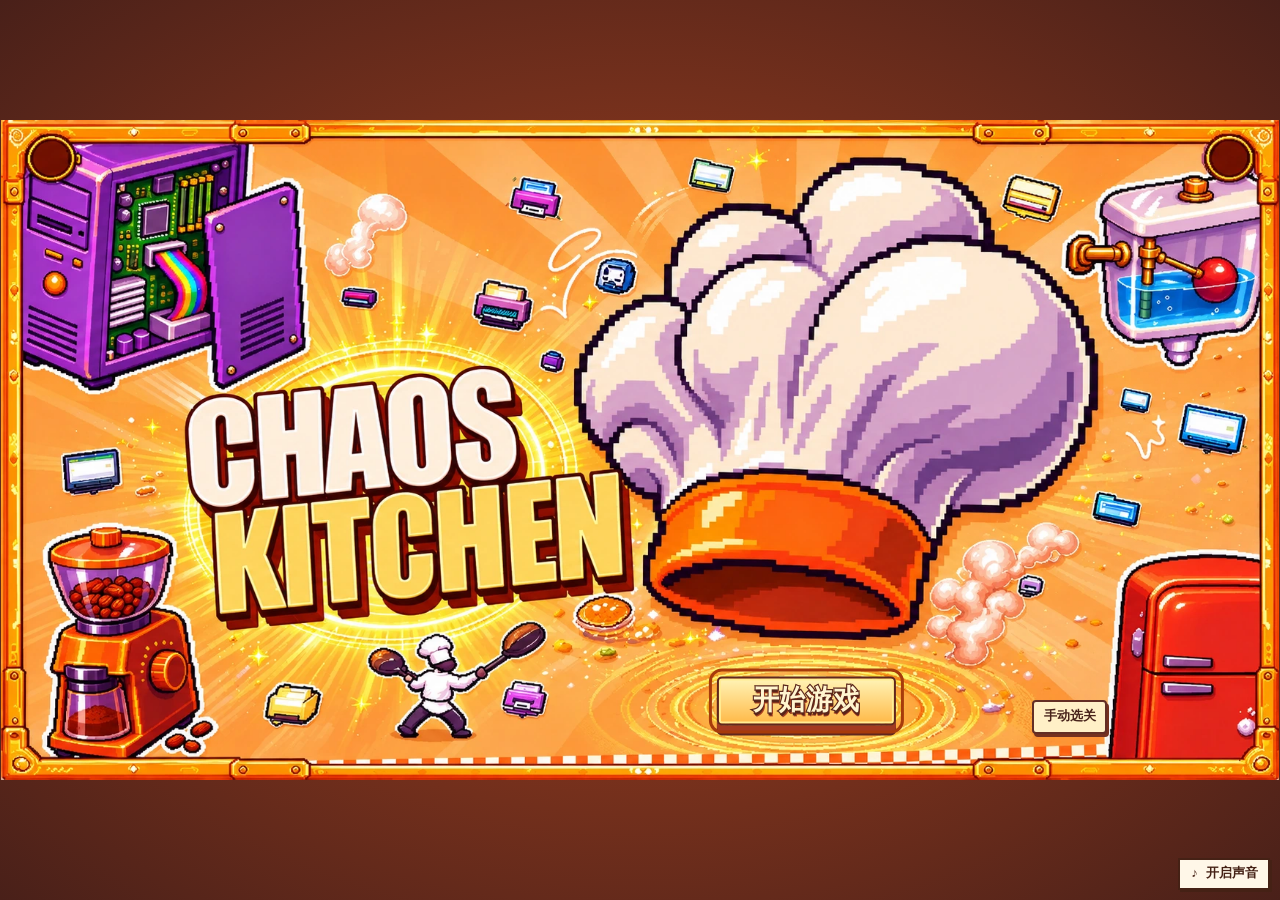
<file: index.html>
<!doctype html>
<html lang="zh-CN">
<head>
  <meta charset="utf-8">
  <meta name="viewport" content="width=device-width, initial-scale=1">
  <title>极限出餐</title>
  <meta name="theme-color" content="#ff6b31">
</head>
<body>
  <p>正在打开「极限出餐」……</p>
  <script>
    const game = new URL('neon-chaos-kitchen.html', location.href);
    game.search = location.search;
    game.searchParams.set('build', 'excellent-vocoder-1');
    game.hash = location.hash;
    location.replace(game.href);
  </script>
  <noscript>请启用 JavaScript，<a href="neon-chaos-kitchen.html">打开游戏</a>。</noscript>
</body>
</html>
</file>
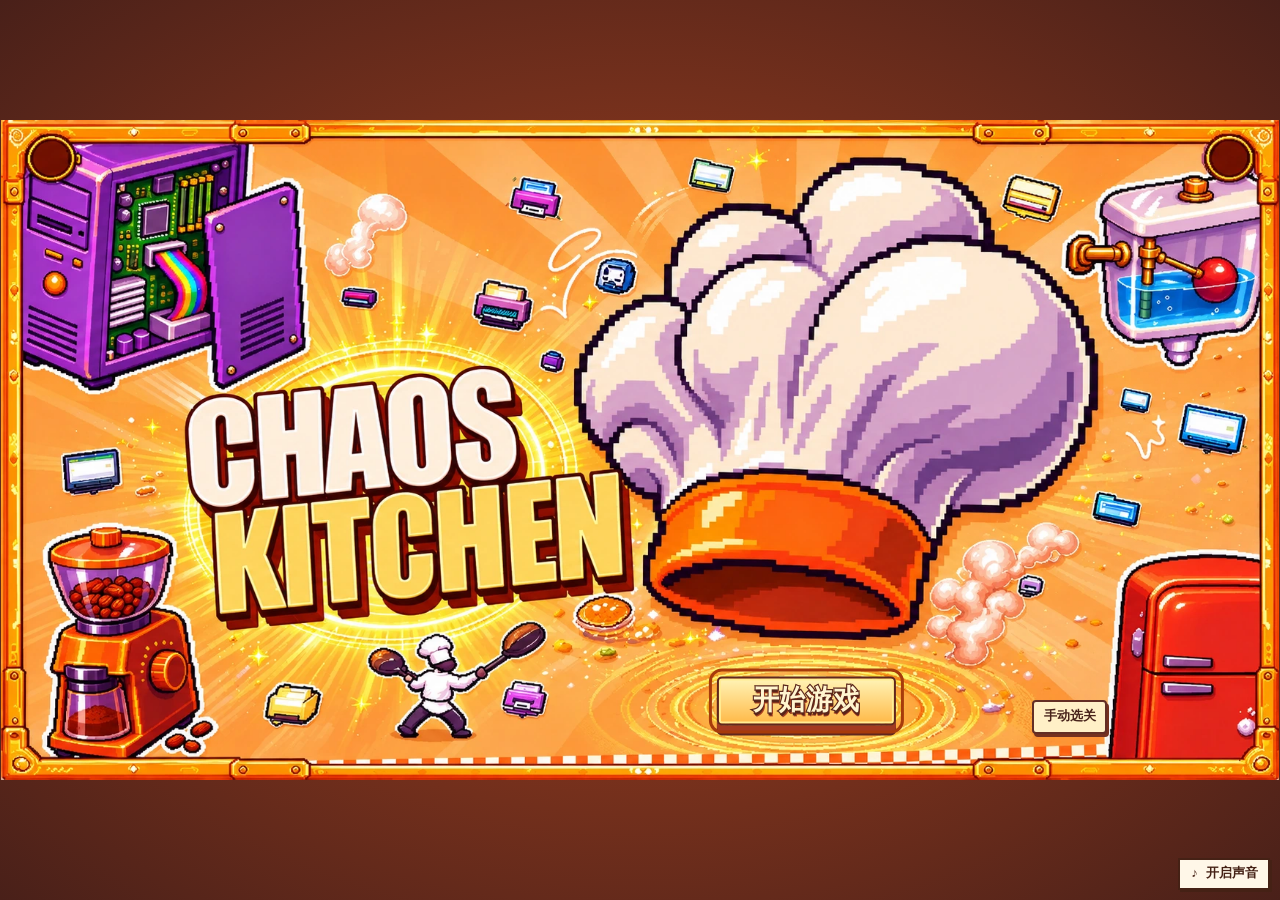
<file: v1-advanced/index.html>
<!doctype html>
<html lang="zh-CN">
<head>
  <meta charset="utf-8">
  <meta name="viewport" content="width=device-width, initial-scale=1">
  <title>极限出餐</title>
  <meta name="theme-color" content="#ff6b31">
</head>
<body>
  <p>正在打开「极限出餐」……</p>
  <script>
    location.replace(`neon-chaos-kitchen.html${location.search}${location.hash}`);
  </script>
  <noscript>请启用 JavaScript，<a href="neon-chaos-kitchen.html">打开游戏</a>。</noscript>
</body>
</html>
</file>
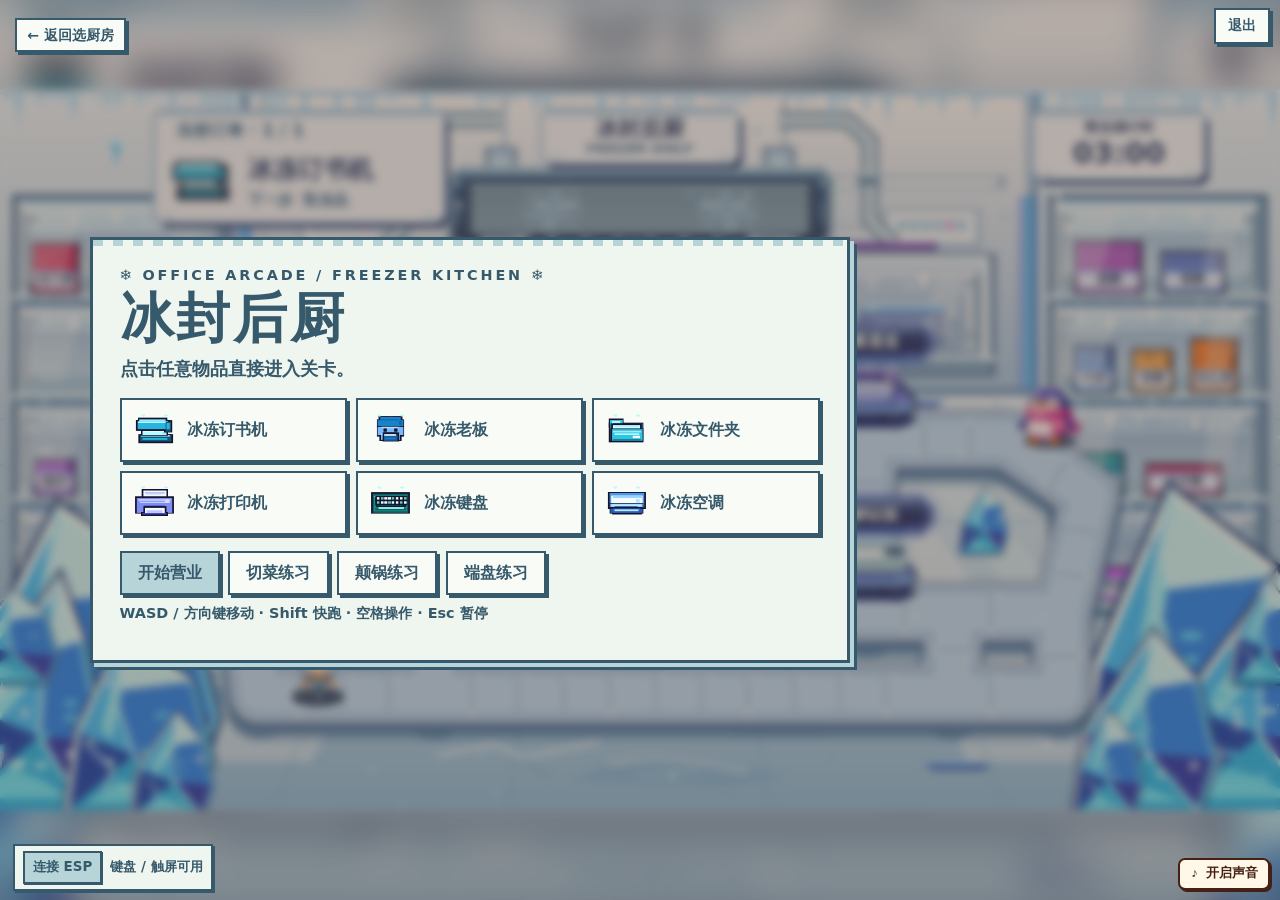
<file: frost-kitchen.html>
<!doctype html>
<html lang="zh-CN">
<head>
<meta charset="utf-8">
<meta name="viewport" content="width=device-width, initial-scale=1">
<title>冰箱 RPG · 冰封后厨</title>
<link rel="stylesheet" href="hardware-chop.css">
<style>
@layer legacyGame {
*{box-sizing:border-box}body{margin:0;background:#020b26;color:#f4fbff;font:700 16px system-ui,sans-serif;min-height:100svh;display:grid;place-items:center}main{width:min(100vw,177.78svh);aspect-ratio:16/9;position:relative;overflow:hidden;container-type:inline-size;background:#05154b}canvas{width:100%;height:100%;display:block;image-rendering:pixelated;touch-action:none}button{font:inherit;cursor:pointer;color:inherit;background:#112762;border:1px solid #78e7ff;border-radius:7px;touch-action:none}button:hover,button:focus-visible{background:#2357a0;outline:2px solid #ddfcff}button.primary{background:#99efff;color:#061840;border:2px solid #e8ffff;box-shadow:0 4px #1871b4,0 0 22px #5ce8ff80}button.primary:hover{background:#defaff}button:disabled{opacity:.5;cursor:default}[hidden]{display:none!important}.screen{position:absolute;inset:0;display:grid;place-items:center;background:radial-gradient(ellipse at 50% 55%,#020d34e3 14%,#081a4a45 76%);padding:4cqw}.panel{width:min(72cqw,960px);padding:2.3cqw 3cqw;background:linear-gradient(155deg,#122c65f5,#07163ff7 62%);border:2px solid #89eaff;border-radius:15px;box-shadow:0 0 0 5px #18368bb3,0 0 36px #3adaff81,inset 0 0 24px #238bde50;text-align:center}.kicker{letter-spacing:.2em;color:#80e9ff;font-size:1.13cqw}h1{font-size:6cqw;line-height:1;margin:.16em 0 .18em;letter-spacing:.05em;text-shadow:0 4px #2d61bb,0 0 20px #31bdffb0}p{font-size:1.5cqw;color:#c9e9ff;margin:.65em 0}.choices{display:grid;grid-template-columns:repeat(3,1fr);gap:.65cqw;margin:1.3cqw 0}.choices button{display:flex;align-items:center;gap:.7cqw;justify-content:flex-start;text-align:left;padding:.5cqw .65cqw;font-size:1.24cqw;min-height:4.2cqw}.choices button[aria-pressed=true]{background:#22629a;border-color:#eaffff;box-shadow:inset 0 0 12px #52ecff62,0 0 10px #50b9ff9e}.choices canvas{flex:none;width:3.3cqw;height:3.3cqw;object-fit:contain;image-rendering:pixelated}.actions{display:flex;justify-content:center;gap:.65cqw;flex-wrap:wrap;margin:1.1cqw 0 .3cqw}.actions button{padding:.55em 1em;font-size:1.36cqw}.hint{font-size:1.1cqw;color:#9ac9ed}.pause{position:absolute;right:1.7%;top:2%;padding:.32em .7em;font-size:1.25cqw;z-index:1}.touch{position:absolute;bottom:1%;left:50%;transform:translateX(-50%);display:none;gap:.5cqw}.touch button{font-size:2cqw;padding:.36em .9em;background:#0b2859f5}.touch button:active{background:#2c80b7}@media(pointer:coarse){.touch:not([hidden]){display:flex}}.sr{position:absolute;width:1px;height:1px;overflow:hidden;clip-path:inset(50%)}
 
.screen{background:radial-gradient(ellipse at 50% 53%,#040e30cc 12%,#05225351 66%,#01073028)}
.panel{background:radial-gradient(ellipse at 50% 0%,#4f69f4dd,#162d91f2 46%,#0a1349f7 90%);border:2px solid #c2faff;box-shadow:0 0 0 3px #39b1fa,0 0 0 6px #2735a5,0 0 43px #4ddcff9a,inset 0 0 31px #3793ee83;position:relative}
.panel::before,.panel::after{content:'❄';position:absolute;top:-1.55cqw;height:3.1cqw;width:3.1cqw;display:grid;place-items:center;border-radius:50%;background:radial-gradient(#55dbff,#124eae 72%);border:1px solid #d7fbff;box-shadow:0 0 13px #33d3ff;font-size:2cqw}
.panel::before{left:-1.55cqw}.panel::after{right:-1.55cqw}
h1{color:#efffff;text-shadow:0 2px #279cf4,0 5px #3547aa,0 0 26px #73edffc0}
.choices button{min-height:4.6cqw;box-shadow:inset 0 0 10px #62b7eb44,0 2px #06102c;background:linear-gradient(150deg,#2d60c5,#24247e);border-color:#6fbcff}
.choices button:nth-child(3n+1){border-left:3px solid #fc83ea}.choices button:nth-child(3n+2){border-left:3px solid #68edff}.choices button:nth-child(3n+3){border-left:3px solid #ffbf6e}
.choices button canvas{width:3.8cqw;height:3.7cqw;object-fit:contain}
.choices button:hover,.choices button:focus-visible{background:linear-gradient(140deg,#236ad2,#4529a8);outline:1px solid #b1f7ff}
}
</style>
<link rel="stylesheet" href="kitchen-viewport.css">
<link rel="stylesheet" href="kitchen-audio.css">
<link rel="stylesheet" href="kitchen-theme.css?v=20261120-orange-entry-2">
</head>
<body class="fridge-scene">
<main>
<canvas class="stage-ambience" width="80" height="45" aria-hidden="true"></canvas>
<div class="pocket-order"></div>
<button id="scene-back" type="button" style="position:absolute;left:1.2%;top:2%;z-index:5;padding:.4em .7em;font-size:1.1cqw">← 返回选厨房</button>
<div class="hardware-controls"><button id="hardware-connect" type="button">连接 ESP</button><span id="hardware-status" role="status">键盘 / 触屏可用</span></div>
<canvas width="1280" height="720" id="game" tabindex="-1" aria-label="冰箱厨房游戏画面"></canvas>
<button class="pause" id="pause" aria-label="暂停" hidden>Ⅱ</button>
<button class="game-exit" id="game-exit" type="button" aria-label="退出到封面" hidden>退出</button>
<div class="touch" id="touch" hidden></div>
<div class="screen" id="screen">
<section class="panel" role="dialog" aria-labelledby="title">
<div class="kicker">❄ OFFICE ARCADE / FREEZER KITCHEN ❄</div>
<h1 id="title">冰封后厨</h1>
<p id="copy">选一道办公室冻品，切开、翻炒，再端过湿滑冰面。</p>
<div class="choices" id="choices" aria-label="选择关卡">
<button type="button" data-level="0">冰冻订书机</button>
<button type="button" data-level="1">冰冻老板</button>
<button type="button" data-level="2">冰冻文件夹</button>
<button type="button" data-level="3">冰冻打印机</button>
<button type="button" data-level="4">冰冻键盘</button>
<button type="button" data-level="5">冰冻空调</button>
</div>
<div class="actions" id="actions"></div>
<noscript><p>请用浏览器打开网页并启用 JavaScript。</p></noscript>
<p class="hint" id="hint">WASD / 方向键移动 · Shift 快跑 · 空格操作 · Esc 暂停</p>
</section>
</div>
<div class="sr" id="live" aria-live="polite"></div>
</main>
<button id="audio-toggle" type="button" aria-label="静音" aria-pressed="false" hidden>♪ 声音</button>
<script src="kitchen-viewport.js"></script>
<script src="hardware-chop.js"></script>
<script src="kitchen-cookware.js"></script>
<script src="kitchen-items.js"></script>
<script src="kitchen-art.js"></script>
<script src="kitchen-stage-fx.js"></script>
<script src="kitchen-audio.js?v=excellent-vocoder-1"></script>
<script>
'use strict';
const inlineArt={"board":"[data-uri]","knife":"[data-uri]","wok":"[data-uri]","plate":"[data-uri]","penguin":"[data-uri]"};
const canvas = document.querySelector('#game');
const g = canvas.getContext('2d');
const W = 1280, H = 720;
const stageFx=window.KitchenStageFx?.create(g,W,H,()=>'fridge');
if(window.parent!==window)window.KitchenAudio?.relay();
window.KitchenAudio?.mount();
const $ = id => document.getElementById(id);
const C = {ink:'#071844', blue:'#255dc4', aqua:'#63eaff', ice:'#e3fbff', gold:'#ffda67', pink:'#f878fa', red:'#ff5278'};
const dishes = [
  ['冰冻订书机',['压柄','钉槽','底座'],'#f879aa'],
  ['冰冻老板',['假发','脑袋','大嘴'],'#ffad83'],
  ['冰冻文件夹',['封皮','纸张','夹扣'],'#ffd76e'],
  ['冰冻打印机',['机盖','墨盒','纸托'],'#a99aff'],
  ['冰冻键盘',['键帽','轴体','外壳'],'#72f0d8'],
  ['冰冻空调',['面板','滤网','导风叶'],'#8cd9ff']
];
const laneWidth=52, walkRadius=laneWidth/2-3;
const spawn={x:318,y:604};
const stations = [
  {x:250,y:522,label:'冻品架',step:0},
  {x:867,y:522,label:'分解砧板',step:1},
  {x:530,y:522,label:'霜火炒锅',step:2},
  {x:867,y:349,label:'出餐通道',step:3}
];
const nodes=[
  [250,522],[434,522],[530,522],[867,522],[953,522],[1062,522],
  [1090,405],[1008,349],[867,349],[530,349],[368,349],[273,430],
  [259,604],[434,604],[953,604],[1062,604]
];
const links=[
  [0,1],[1,2],[2,3],[3,4],[4,5],[5,6],[6,7],[7,8],[8,9],[9,10],
  [10,11],[11,0],[0,12],[12,13],[13,14],[14,15],[15,5],
  [1,13],[4,14],[2,9],[3,8]
];
const walkways=links.map(([a,b])=>[nodes[a],nodes[b]]);
const stageNames = ['取冻品','切开','翻炒','端盘'];
const titles = {chop:'01 / 冻品分解 · 切菜',wok:'02 / 霜火烹饪 · 颠锅',serve:'03 / 端盘挑战 · 冰滑失衡'};
const limits = {chop:16,wok:35,serve:24};
const safeTilt = .46;
const balanceTrack = {x:359,width:562,safeWidth:126,maxTilt:1.18};
function balanceMarker(tilt){
  const amount=Math.abs(tilt), halfSafe=balanceTrack.safeWidth/2;
  const offset=amount<=safeTilt?amount/safeTilt*halfSafe:mix(halfSafe,balanceTrack.width/2,(amount-safeTilt)/(balanceTrack.maxTilt-safeTilt));
  return balanceTrack.x+balanceTrack.width/2+Math.sign(tilt)*offset;
}
const art = {};
const artNames = ['board','knife','wok','plate','penguin'];
for(const name of artNames){
  const img=new Image();
  art[name]=img;
  img.src=inlineArt[name];
}
function artReady(name){return art[name].complete&&art[name].naturalWidth>0;}
const pixelArtCache=new Map();
const artResolution={board:396,knife:160,wok:370,plate:252,penguin:42};
function artImage(name){
  if(!artReady(name))return null;
  if(!pixelArtCache.has(name)){
    const source=art[name], width=Math.min(source.naturalWidth,artResolution[name]);
    const pixel=document.createElement('canvas');
    pixel.width=width;pixel.height=Math.max(1,Math.round(source.naturalHeight*width/source.naturalWidth));
    pixel.getContext('2d').drawImage(source,0,0,pixel.width,pixel.height);
    pixelArtCache.set(name,pixel);
  }
  return pixelArtCache.get(name);
}
function paintArt(name,x,y,w,h){
  const img=artImage(name);
  if(!img)return false;
  g.save();g.imageSmoothingEnabled=false;g.drawImage(img,x,y,w,h);g.restore();return true;
}
function fitArt(name,x,y,w,h){
  const img=artImage(name);
  if(!img)return false;
  const scale=Math.min(w/img.width,h/img.height);
  return paintArt(name,x-img.width*scale/2,y-img.height*scale/2,img.width*scale,img.height*scale);
}
const keys = new Set();
const water = [];
const sparks = [];
let selected = 0, scene = 'map', overlay = 'menu', practice = false, step = 0;
let clock = 180, phase, now = 0, last = 0, toast, delay = 0, result;
let hardwareInput=null;
function hardwareWokReady(){return !document.hidden&&!window.frameElement?.hidden&&!overlay&&scene==='wok'&&phase&&!delay;}
function hardwareServeReady(){return !document.hidden&&!window.frameElement?.hidden&&!overlay&&scene==='serve'&&phase&&!delay;}
let player = {...spawn}, target = null, evaluations = [];
const is = (...names) => names.some(k=>keys.has(k));
const clamp = (v,a,b) => Math.max(a,Math.min(b,v));
const mix = (a,b,t) => a+(b-a)*t;
const rnd = (i) => {const n=Math.sin(i*127.1+83.7)*43758.5453;return n-Math.floor(n);};
function rect(x,y,w,h,c){g.fillStyle=c;g.fillRect(Math.round(x),Math.round(y),Math.ceil(w),Math.ceil(h));}
function poly(points,c){g.fillStyle=c;g.beginPath();points.forEach(([x,y],i)=>i?g.lineTo(x,y):g.moveTo(x,y));g.closePath();g.fill();}
function line(points,c,w=2){g.strokeStyle=c;g.lineWidth=w;g.beginPath();points.forEach(([x,y],i)=>i?g.lineTo(x,y):g.moveTo(x,y));g.stroke();}
function oval(x,y,rx,ry,c){g.fillStyle=c;g.beginPath();g.ellipse(x,y,rx,ry,0,0,Math.PI*2);g.fill();}
function label(s,x,y,size=21,c=C.ice,align='center'){
  g.font='800 '+size+'px system-ui,sans-serif';g.textAlign=align;g.textBaseline='middle';
  g.save();g.shadowColor='#051038';g.shadowBlur=3;g.shadowOffsetY=2;
  g.fillStyle=c;g.fillText(s,x,y);g.restore();
}
function gradient(y,h,a,b){const d=g.createLinearGradient(0,y,0,y+h);d.addColorStop(0,a);d.addColorStop(1,b);return d;}
function box(x,y,w,h,edge=C.aqua,fill='#0a2459',corner=10){
  const k=Math.min(corner,w*.32,h*.32);
  const p=[[x+k,y],[x+w-k,y],[x+w,y+k],[x+w,y+h-k],[x+w-k,y+h],[x+k,y+h],[x,y+h-k],[x,y+k]];
  const border=[...p,p[0]];
  g.save();g.shadowColor=edge;g.shadowBlur=8;
  line(border,'#173552',6);poly(p,fill);line(border,edge,2);g.restore();
  g.save();g.beginPath();p.forEach(([a,b],i)=>i?g.lineTo(a,b):g.moveTo(a,b));g.closePath();g.clip();
  rect(x,y,w,h,gradient(y,h,'#60bfff4b','#130c5600'));
  rect(x,y+h-4,w,4,'#1767db80');g.restore();
  line([[x+k+3,y+3],[x+w-k-3,y+3]],'#e8feff',1);
  if(w>110){rect(x+k+1,y+h-4,13,2,edge);rect(x+w-k-14,y+h-4,13,2,edge);}
}
function snow(x,y,r,c=C.ice){
  g.save();g.translate(x,y);
  for(let i=0;i<6;i++){line([[0,0],[0,-r]],c,2);line([[-r*.23,-r*.75],[0,-r*.55],[r*.23,-r*.75]],c,2);g.rotate(Math.PI/3);}
  g.restore();
}
function frost(x,y,w,seed,depth=27){
  const p=[[x,y],[x+w,y]];
  for(let i=Math.floor(w/11);i>=0;i--){const u=x+i*11; const h=4+rnd(i+seed)**2*depth;p.push([u,y+3],[u-3,y+h],[u-7,y+3]);}
  poly(p,'#9bdcff');line([[x,y],[x+w,y]],'#f3ffff',3);
}
const crystalSize=2;
function crystal(x,y,s,seed){
  const w=24+rnd(seed)*13, slant=(rnd(seed+22)-.5)*21;
  const shape=[[-w,0],[-w*.85,-35],[slant,-78],[w*.73,-57],[w,-23],[w*.77,0]];
  const heart=[slant*.33,-25], crown=[slant-5,-53];
  const scale=s*crystalSize;
  g.save();g.translate(x,y);g.scale(scale,scale);
  line([...shape,shape[0]],'#063178',4);
  poly(shape,'#176adf');
  poly([shape[0],shape[1],crown,heart],'#174bb7');
  poly([shape[1],shape[2],crown,heart],'#3ac2ff');
  poly([shape[2],shape[3],crown],'#c9faff');
  poly([shape[3],shape[4],heart,crown],'#2588f1');
  poly([shape[4],shape[5],heart],'#2940b3');
  poly([shape[0],heart,shape[5]],'#23bbf0');
  poly([[-w*.75,-4],[-w*.25,-14],[slant*.48,-10],[w*.56,-4]],'#67eaff');
  poly([[-w*.52,-37],[slant-3,-64],[slant-1,-52],[-w*.39,-31]],'#91f2ff');
  line([shape[0],shape[1],shape[2],shape[3]],'#e9ffff',2);
  line([shape[3],shape[4],shape[5]],'#66dbff',2);
  line([shape[2],crown,heart,shape[5]],'#a7efff',1.5);
  line([[-w*.64,-27],[-w*.36,-19],[-w*.48,-9]],'#aedcff',1.5);
  for(let j=0;j<8;j++){
    const u=(rnd(seed+j*9)-.5)*w,v=-8-rnd(seed+j*7+2)*36;
    rect(u,v,2+rnd(j)*3,1.7,j%2?'#b7ffff':'#53dbff');
  }
  g.restore();
}
function crystalGlints(x,y,size,seed){
  const scale=size*crystalSize,slant=(rnd(seed+22)-.5)*21;
  g.save();
  for(let i=0;i<3;i++){
    const phase=(now*(.47+i*.12)+rnd(seed+i*27))%1;
    const pulse=phase<.42?Math.sin(phase/.42*Math.PI):0;
    if(pulse===0)continue;
    const u=x+(slant+[-3,17,-15][i])*scale;
    const v=y-[71,43,30][i]*scale;
    const radius=(3+pulse*4)*Math.min(1.65,scale);
    g.globalAlpha=pulse*.84;
    const glint=[[u,v-radius],[u+radius*.22,v-radius*.25],[u+radius,v],[u+radius*.22,v+radius*.25],[u,v+radius],[u-radius*.22,v+radius*.25],[u-radius,v],[u-radius*.22,v-radius*.25]];
    poly(glint,i===1?'#edebff':'#b8f2ff');
    rect(u-1,v-1,3,3,'#ffffff');
  }
  g.restore();
}
function sparkle(x,y,r,color=C.ice){
  poly([[x-r,y],[x-2,y-2],[x,y-r],[x+2,y-2],[x+r,y],[x+2,y+2],[x,y+r],[x-2,y+2]],color);
}
function menuIcon(index){
  const icon=document.createElement('canvas');
  icon.width=64;icon.height=48;
  window.KitchenItems?.draw(icon.getContext('2d'),'fridge',index,32,24,.86);
  return icon;
}
function drawDish(i,x,y,s,part=-1){
  const scale=s*(s<.95?1.55:1.95);
  window.KitchenItems?.draw(g,'fridge',i,x,y,scale,part<0?null:part);
}
function shelfText(text,x,y,size,color='#aac9df'){
  g.font='800 '+size+'px system-ui,sans-serif';g.textAlign='center';g.textBaseline='middle';
  g.fillStyle=color;g.fillText(text,x,y);
}
function fridgeProp(x,y,w,h,tone,name,jar=false){
  const small=jar?5:0;
  rect(x+small,y-h,w-2*small,7,'#8ab1d0');
  rect(x,y-h+6,w,h-6,'#0f284c');
  rect(x+2,y-h+8,w-4,h-10,tone);
  rect(x+3,y-h+9,3,h-13,'#cde5f650');
  rect(x+w-7,y-h+10,4,h-13,'#0b225366');
  rect(x+4,y-24,w-8,17,'#dcecff');
  rect(x+5,y-24,w-10,3,'#82c0ff');
  rect(x+small+2,y-h+1,w-2*small-4,2,'#d5f7ff');
  rect(x+4,y-5,w-8,2,'#80c9f5');
  if(jar)for(let j=0;j<6;j++)rect(x+5+rnd(x+j)*Math.max(4,w-11),y-h+13+rnd(y+j)*10,3,2,j%2?'#ffcd7f':'#461945');
  shelfText(name,x+w/2,y-15,Math.min(12,(w-9)/name.length),'#233c61');
}
function shelfLip(x,y,w){
  rect(x,y,w,11,'#477caa');rect(x,y,w,4,'#ecfcff');
  rect(x+5,y+5,w-10,2,'#7ebcde');
  for(let i=0;i<w-15;i+=24){
    const s=4+Math.round(rnd(i+y)*6);
    rect(x+i+4,y,8,2,'#ffffff');rect(x+i+6,y+2,4,s,'#a6d9f6');
  }
}
function fridgeShelfGlass(x,y,w,h,seed){
  // Corner bevels and frosted edges leave the products visible through the glass.
  rect(x,y,4,h,'#6d9ab8');rect(x+4,y,2,h,'#f3fdff');
  rect(x+w-5,y,5,h,'#6d9ab8');rect(x+w-7,y,2,h,'#d9f2fc');
  rect(x+1,y,w-2,3,'#f6feff');
  for(const [dx,length] of [[13,46],[w-45,31]]){
    poly([[x+dx,y+4],[x+dx+length,y+4],[x+dx+length-19,y+h-6],[x+dx-11,y+h-6]],'#f4feff42');
  }
  for(let i=0;i<13;i++){
    const u=x+7+i*(w-14)/13,v=y+3+rnd(seed+i*3)*6,depth=3+rnd(seed+i*9)*17;
    poly([[u-3,v],[u+7,v],[u+1,v+depth],[u-1,v+depth*.5]],i%3?'#def6ff9f':'#f7feff');
  }
  for(const u of [x+10,x+w-10])for(const v of [y+10,y+h-10]){
    rect(u-3,v-3,6,6,'#739fbc');rect(u-2,v-2,4,2,'#eefaff');rect(u-1,v,3,1,'#527da0');
  }
}
function fridgeShelves(){
  for(const x of [12,1048]){
    rect(x,104,220,423,'#4b79a2');
    rect(x+6,110,208,412,gradient(110,412,'#c6eafa','#8fbadd'));
    rect(x+7,110,4,413,'#f1fdff');rect(x+209,110,4,415,'#72a7cb');
    for(const y of [205,304,407,512]){
      rect(x+10,y-62,200,60,gradient(y-62,60,'#83acd390','#e0f0f800'));
      rect(x+10,y-18,200,18,'#9cc7df');
      rect(x+13,y-55,3,44,'#e7faff');
    }
  }
  const props=[
    [31,205,49,58,'#d22c65','老干妈',true],
    [94,205,45,48,'#6d9d2e','榨菜',true],
    [157,205,42,51,'#e7782b','酸萝卜',true],
    [34,407,42,44,'#9b50df','酸奶',false],
    [93,407,46,54,'#df974f','燕麦',false],
    [152,407,46,40,'#5a86e2','酸奶',false],
    [49,512,69,31,'#b57694','鸡蛋',false],
    [144,512,50,42,'#9948cb','布丁',false],
    [1074,205,69,60,'#ae62cb','面膜',false],
    [1160,205,66,50,'#5d83d5','面膜',false],
    [1073,304,42,55,'#639ee8','牛奶',true],
    [1131,304,43,51,'#eaac62','豆浆',true],
    [1190,304,48,62,'#ed7c32','冰红茶',true],
    [1076,407,49,51,'#1ba7bc','气泡水',true],
    [1145,407,78,40,'#bd467c','小火锅',false],
    [1090,512,62,42,'#c35ef0','方便面',false],
    [1172,512,53,52,'#6a5edd','乳酸菌',true]
  ];
  props.forEach(p=>fridgeProp(...p));
  rect(106,228,78,61,'#28435d');
  rect(102,225,78,59,'#f5c972');rect(133,222,16,6,'#bc81e5');
  ['西兰花','鸡胸肉','减脂餐'].forEach((row,i)=>shelfText(row,141,240+15*i,11,'#334760'));
  for(const y of [205,304,407,512]){
    shelfLip(12,y,220);shelfLip(1048,y,220);
  }
  for(const [x,seed] of [[23,32],[1059,68]]){
    for(const y of [119,220,321,426])fridgeShelfGlass(x,y,198,78,seed+y);
  }
  rect(284,163,712,124,'#5c88b0');
  rect(290,166,700,114,'#e0f4fc');
  rect(298,175,684,102,gradient(175,102,'#bfdaf0','#89b1d1'));
  for(const x of [304,530,755,969]){
    rect(x,180,3,81,'#ffffff');rect(x+3,180,1,81,'#88b4d3');
  }
  for(const [i,name] of dinnerNames.entries()){
    const x=321+i*108,y=263-(i%2)*9;
    rect(x,y-34,82,34,'#4b6899');rect(x+3,y-31,76,26,['#a57fb8','#59a5b8','#7899ce'][i%3]);
    rect(x+5,y-7,72,3,'#bcdef2');rect(x+14,y-23,54,13,'#d7eff6');
    shelfText(name,x+42,y-16,10,'#213363');
  }
  shelfLip(284,267,712);
  fridgeShelfGlass(300,182,680,73,27);
  for(const x of [304,951]){
    rect(x,206,7,30,'#709abd');rect(x+1,205,4,26,'#ecfcff');
  }
}
const dinnerNames=['Chloe','Joshua','Emma','Lee','Wendy','Zoe'];
const crystalsOnEdges=[
  [86,715,1.9,5],[29,720,1.48,12],[139,722,1.14,4],[172,725,.65,13],
  [1197,714,2,14],[1251,720,1.5,21],[1145,721,1.14,6],[1108,724,.65,0],
  [13,593,.59,34],[1264,593,.66,47]
];
const crystalsByWalkways=[
  [354,494,.48,30],[675,475,.62,17],[734,462,.28,19],[983,463,.42,3],
  [367,589,.34,7],[635,587,.46,13],[935,588,.28,5]
];
function fridgeMotion(){
  // Individual phase offsets keep the lids and falling icicles from looping in sync.
  for(let i=0;i<dinnerNames.length;i++){
    const x=321+i*108,y=263-(i%2)*9;
    const t=(now+i*2.67)%14.9;
    const lift=t<.83?Math.sin(t/.83*Math.PI)*9:0;
    if(lift>1){
      rect(x+5,y-35,72,10,'#0c2050');
      for(let j=0;j<7;j++)rect(x+9+j*9,y-33-rnd(j+i)*3,6,4,['#ffc66f','#f076a4','#60dfb2'][j%3]);
    }
    const wobble=lift>0?Math.sin(t*24)*1.6:0;
    poly([[x,y-38],[x+82,y-38-lift],[x+82,y-32-lift+wobble],[x,y-32]],'#73bfff');
    line([[x+2,y-38],[x+80,y-38-lift]],'#caf9ff',2);
    rect(x+5,y-36,11,2,'#d7ffff');
  }
  for(const [i,x] of [113,252,433,810,1014,1172].entries()){
    const t=(now+i*1.87)%10.7, fall=t-.34;
    if(t<.34){
      const dx=Math.sin(t*95)*2.1;
      poly([[x-6+dx,26],[x+5+dx,26],[x+dx,48]],'#a2efff');
    }else if(fall<1.27){
      const yy=28+fall*66+fall*fall*330;
      g.save();g.globalAlpha=fall<1?1:(1.27-fall)/.27;
      poly([[x-7,yy],[x+7,yy],[x+2,yy+23]],'#34b9ff');
      poly([[x-7,yy],[x+1,yy+3],[x+2,yy+23]],'#edfdff');
      if(i%2===0)sparkle(x+8,yy-1,5,'#bbfaff');
      g.restore();
    }
  }
}
function fridgeGust(){
  return .24+.76*Math.max(0,Math.sin(now*1.31-.55))**.7;
}
function fridgeVent(gust){
  // The fans are visible through the grille as the louvers tip open.
  box(450,81,380,83,'#c7efff','#214a72',9);
  rect(465,91,350,59,'#25496c');rect(471,95,338,50,'#183650');
  for(const [x,side] of [[552,-1],[728,1]]){
    oval(x,120,31,25,'#638daf');oval(x,120,26,22,'#274966');
    g.save();g.translate(x,120);g.scale(1,.82);g.rotate(side*(now*8.4+.85*Math.sin(now*1.31)));
    for(let i=0;i<6;i++){
      g.rotate(Math.PI/3);
      poly([[0,-3],[12,-15],[23,-17],[22,-4],[12,4]],i%2?'#7daed5':'#b3e0f1');
    }
    oval(0,0,5,5,'#e5faff');g.restore();
  }
  for(let i=0;i<5;i++){
    const y=96+i*10-Math.sin(now*6+i*.6)*gust*2;
    const drop=1.5+(1-gust)*10;
    poly([[468,y],[812,y],[807,y+drop],[473,y+drop]],'#7daac6');
    line([[471,y],[809,y]],'#e4faff',1.6);
    line([[476,y+drop],[804,y+drop]],'#467391',1);
  }
  for(const side of [-1,1]){
    const x=640+side*135;
    g.save();g.translate(x,151);g.rotate(side*(gust-.4)*.62);
    poly([[-26,-3],[26,-3],[18,7],[-23,7]],'#76a8c3');
    line([[-24,-3],[25,-3]],'#edfbff',2);g.restore();
  }
  for(const x of [458,822]){
    rect(x-2,91,4,4,'#effcff');rect(x-2,151,4,4,'#effcff');
    rect(x-1,112,2,22,'#89bddb');
  }
  for(let i=0;i<10;i++){
    const x=482+i*33,h=3+rnd(i+112)*9;
    poly([[x,149],[x+9,149],[x+3,151+h]],'#cbf7ff');
  }
  rect(626,152,28,4,'#4b8aa6');rect(628,152,24*gust,3,'#c8faff');
}
function fridgeVentWind(gust){
  g.save();g.lineCap='round';
  for(let i=0;i<43;i++){
    const side=i%2?1:-1;
    const age=(now*(.47+i%6*.046)+rnd(i*17+41))%1;
    const x=640+side*(65+age*(116+i%6*21)*(.65+gust*.65))+Math.sin(age*4+i)*19;
    const y=154+age*(83+i%7*25)*(.72+gust*.45);
    const reach=(11+age*(33+i%5*13))*(.7+gust*.52);
    g.globalAlpha=Math.sin(age*Math.PI)*(.09+gust*.25);
    line([[x-side*reach,y-13],[x-side*reach*.6,y-8],[x-side*reach*.27,y-2],[x,y]],i%3?'#ecfeff':'#a5dffb',2+i%3*2+age*3);
    rect(x+side*3,y,3+i%3,2,'#ffffff');
  }
  g.restore();
}
function fridgeSnow(gust,foreground=false){
  const count=foreground?32:84;
  g.save();
  for(let i=0;i<count;i++){
    const seed=i+(foreground?100:0),depth=rnd(seed+160),speed=foreground?60+depth*66:22+depth*54;
    const y=(rnd(seed+31)*(H+48)+now*speed)%(H+48)-24;
    const x=(rnd(seed+75)*(W+64)+now*(24+depth*53)+Math.sin(now*1.5+seed)*gust*22+W+64)%(W+64)-32;
    const size=foreground?2.8+depth*4:1+depth*3.2;
    g.globalAlpha=(foreground?.32:.43)+depth*.38;
    const color=i%5===0?'#78bada':i%3?'#f4feff':'#cef1fb';
    if(i%4===0){
      g.save();g.translate(x,y);g.rotate(now*(i%2?.35:-.28)+seed);
      for(let spoke=0;spoke<3;spoke++){
        line([[-size,0],[size,0]],color,1.25);
        g.rotate(Math.PI/3);
      }
      g.restore();
    }else{
      rect(x,y,size,size,color);
      if(foreground)rect(x-size,y-1,size,1,'#c2f1ffb0');
    }
  }
  g.restore();
}
function iceScenery(near){
  rect(0,0,W,H,gradient(0,H,'#e7f7ff','#72aace'));
  rect(242,0,796,308,'#6e9ec5');rect(249,5,782,293,gradient(5,293,'#f7fdff','#9fc6e3'));
  for(const x of [258,500,780,1022]){
    rect(x,0,3,298,'#f1fbff');rect(x+3,0,3,298,'#8eb8d6');
  }
  for(const [x,y,w] of [[276,88,184],[819,88,184],[325,140,181],[774,140,181]]){
    rect(x-4,y-4,w+8,17,'#9bbcd570');
    rect(x,y,w,8,'#78a8c7');rect(x+4,y+1,w-8,6,'#f8feff');
    rect(x+8,y+8,w-16,3,'#d6f6ffb5');
  }
  for(const side of [-1,1]){
    const x=640+side*292;
    poly([[x-49,118],[x+49,118],[x+49,159],[x-49,159]],'#9dc4de');
    poly([[x-45,121],[x+44,121],[x+44,153],[x-45,153]],'#e9f7fd');
    for(let i=0;i<6;i++)rect(x-34+i*12,130,8,11,i===4?'#bea9dd':'#96cce5');
  }
  for(const side of [-1,1]){
    const x=640+side*139;
    const pipe=[[x,30],[x+side*68,30],[x+side*91,51],[x+side*91,130],[x+side*115,154]];
    line(pipe,'#5885a7',17);line(pipe,'#a9cede',12);line(pipe,'#eefaff',3);
    rect(x+side*90-11,83,22,12,'#6395b8');rect(x+side*90-10,83,20,3,'#ddf7ff');
    rect(x-16,57,32,43,'#608cae');rect(x-12,60,24,34,'#b3d7f0');
    for(let i=0;i<4;i++)rect(x-8,65+i*6,15,2,i===1?'#e1fcff':'#a5d4f4');
    snow(x+side*32,124,8,'#a5dcf1');
  }
  poly([[244,306],[1036,306],[1280,604],[1280,H],[0,H],[0,604]],gradient(302,418,'#e2f5fc','#8bbfdf'));
  for(const side of [-1,1]){
    poly([[640+side*156,301],[640+side*191,301],[640+side*465,672],[640+side*328,672]],'#f9feff60');
    poly([[640+side*221,301],[640+side*242,301],[640+side*549,641],[640+side*473,641]],'#ddf8fc64');
  }
  for(const x of [30,273,508,770,1007,1250])line([[mix(640,x,.58),310],[x,720]],'#6da6c970',2);
  for(const y of [329,375,431,504,598,706])line([[0,y],[W,y]],'#6da6c962',2);
  const fractures=[[[117,563],[167,553],[201,570],[234,565]],[[1023,614],[1064,589],[1080,604],[1137,590]],[[437,666],[494,654],[525,668],[600,651]],[[695,333],[733,346],[754,336],[783,345]]];
  for(const f of fractures){
    line(f,'#ffffff',2);
    const [x,y]=f[2];line([[x,y],[x+9,y+13],[x+28,y+17]],'#70aacd',2);
  }
  for(const [x,y,w] of [[135,556,48],[255,603,38],[469,624,55],[680,682,55],[806,583,46],[1018,624,47],[1142,568,40]]){
    const span=w*2;
    poly([[x-span,y+10],[x-span*.63,y-10],[x-span*.22,y-18],[x+span*.29,y-12],[x+span,y+4],[x+span*.47,y+16]],'#82b9dc');
    line([[x-span*.66,y-8],[x-span*.21,y-14],[x+span*.27,y-8],[x+span*.62,y]],'#f4fdff',2);
    line([[x-span*.4,y+4],[x+span*.18,y-2]],'#ccf2ff',1);
  }
  // Indirect blue and violet strips separate the wall, shelves, and playable floor.
  for(const x of [243,1027]){
    rect(x-8,106,18,193,'#225ded69');rect(x,107,4,191,'#4be9ff');
  }
  for(const [x,y,w] of [[335,311,188],[756,311,188],[390,625,79],[729,637,100],[925,674,66]]){
    rect(x,y,w,3,'#4386e9');rect(x+6,y+3,w-12,3,'#264fac');
    rect(x+13,y-2,Math.floor(w*.52),2,'#90e8ff');
  }
  for(const [x,y,w] of [[343,153,137],[780,153,157],[74,536,109],[1160,534,87]]){
    rect(x,y,w,7,'#422e8e');rect(x+3,y+1,w-6,2,'#b064f5');
  }
  for(let i=0;i<40;i++){
    const x=209+rnd(50+i)*875,y=322+rnd(70+i)*369;
    rect(x,y,2+rnd(i+17)*6,2,i%4?'#5291d97d':'#a5e9fca6');
  }
  fridgeShelves();
  if(near)rect(0,0,W,H,'#6399bf24');
  frost(0,0,W,9,43);
  for(const [x,y,size,seed] of crystalsOnEdges)crystal(x,y,size,seed);
  for(const [x,y,size] of [[25,623,7],[70,664,5],[1238,633,10],[1194,676,6],[204,107,4],[1057,105,5]]){
    sparkle(x,y,size,'#ddf7ff');
  }
}
const fridgeBackgrounds=new Map();
function drawFridge(near){
  if(!fridgeBackgrounds.has(near)){
    const image=document.createElement('canvas');image.width=W/2;image.height=H/2;
    g.save();g.clearRect(0,0,W,H);iceScenery(near);
    image.getContext('2d').drawImage(canvas,0,0,image.width,image.height);g.restore();
    fridgeBackgrounds.set(near,image);
  }
  g.save();g.imageSmoothingEnabled=false;
  g.drawImage(fridgeBackgrounds.get(near),0,0,W,H);g.restore();
  fridgeMotion();
  const gust=fridgeGust();
  fridgeVent(gust);
  fridgeVentWind(gust);
  fridgeSnow(gust);
  for(const placement of crystalsOnEdges)crystalGlints(...placement);
}
function bridge(){
  g.save();g.lineCap='round';
  // Draw each layer across the whole graph so the rails meet flush at junctions.
  for(const [offset,color,width] of [
    [13,'#3777a66c',laneWidth+14],[8,'#4f82af',laneWidth+10],
    [0,'#4d77ab',laneWidth+8],[0,'#f2feff',laneWidth+3],
    [0,'#83b9e4',laneWidth-3],[0,'#bbdff8',laneWidth-12]
  ]){
    for(const [[x,y],[u,v]] of walkways)line([[x,y+offset],[u,v+offset]],color,width);
  }
  for(const [[x,y],[u,v]] of walkways){
    const len=Math.hypot(u-x,v-y);
    g.save();g.translate(x,y);g.rotate(Math.atan2(v-y,u-x));
    for(let d=37;d<len-36;d+=46){
      rect(d,-18,2,34,'#8fb4da');
      rect(d+3,-18,9,2,'#e9f9ff');
      if(d%3===1)rect(d-4,18,11,2,'#f9fcff');
    }
    g.restore();
  }
  g.restore();
}
function penguin(x,y,s=1){
  oval(x,y,24*s,7*s,'#03164999');
  if(fitArt('penguin',x,y-24*s,58*s,57*s))return;
  g.save();g.translate(x,y);g.scale(s,s);oval(0,0,25,8,'#081c63');oval(0,-21,21,24,'#142e72');oval(0,-15,15,17,'#e6f8ff');oval(-8,-25,8,8,'#fff');oval(8,-25,8,8,'#fff');rect(-8,-27,4,5,'#10234a');rect(5,-27,4,5,'#10234a');poly([[-5,-22],[5,-22],[0,-15]],'#ffbe66');rect(-17,-13,34,6,'#f66fa5');rect(8,-10,6,12,'#f66fa5');oval(-8,0,6,4,'#ffbf67');oval(8,0,6,4,'#ffbf67');g.restore();
}
let mapFurniture;
function paintMapFurniture(){
  if(!mapFurniture){
    mapFurniture=document.createElement('canvas');mapFurniture.width=W;mapFurniture.height=H;
    g.save();g.clearRect(0,0,W,H);
    for(const placement of crystalsByWalkways)crystal(...placement);
    bridge();

    mapFurniture.getContext('2d').drawImage(canvas,0,0);g.restore();
    return;
  }
}
const stationTones=['#37d7fd','#ffc272','#ff794e','#b499ff'];
function stationMachine(step,active){
  const tone=stationTones[step];
  poly([[-51,-7],[-43,-29],[35,-29],[50,-10],[44,14],[-43,14]],'#0a1b50');
  poly([[-50,-8],[-40,-25],[34,-25],[48,-9],[37,1],[-35,1]],'#577fd3');
  poly([[-49,-6],[-35,1],[38,1],[47,-8],[46,10],[35,17],[-37,17],[-47,8]],'#1d3786');
  line([[-49,-6],[-35,1],[38,1],[47,-8]],'#9de0ff',2);
  rect(-36,4,72,8,'#071b50');rect(-32,6,47,2,active?tone:'#497bd2');
  for(let i=0;i<3;i++)rect(21+i*5,6,2,3,i%2?C.aqua:'#f2feff');
  rect(-32,14,7,4,'#3156a8');rect(25,14,7,4,'#3156a8');
  if(step===0){
    poly([[-37,-19],[-31,-42],[33,-42],[39,-20],[33,-11],[-33,-11]],'#16428a');
    rect(-32,-41,64,4,'#b7f6ff');rect(-33,-13,66,3,'#53c1ec');
    line([[-35,-16],[-29,-33],[28,-33],[35,-15]],'#7ae4fa',2);
    drawDish(selected,0,-25,.57);
    rect(-32,-35,3,10,'#e9fdff');rect(31,-32,2,4,'#a0efff');
  }
  if(step===1){
    window.KitchenCookware?.board(g,0,-28,.14,'fridge');
    poly([[-20,-35],[16,-35],[21,-27],[-16,-25]],'#e4f6ff');
    rect(18,-35,19,5,'#173971');
  }
  if(step===2){
    oval(0,-15,38,8,'#ff744a');oval(0,-18,36,7,'#ffcb65');
    rect(-24,-18,5,6,'#f579ad');rect(19,-18,5,6,'#ffc46b');
    window.KitchenCookware?.draw(g,-3,-27,.2,'fridge');
    rect(-11,-28,4,3,'#ffb354');rect(-4,-25,3,2,'#fa709e');rect(7,-29,4,3,'#ffa661');
  }
  if(step===3){
    rect(-31,-42,62,27,'#243182');rect(-31,-42,62,4,'#b5aeff');
    rect(-30,-38,3,19,'#b0ccff');rect(27,-38,3,19,'#9384ee');
    rect(-23,-35,46,18,'#142053');rect(-22,-34,44,3,'#6066dc');
    for(let i=0;i<3;i++){
      oval(0,-15-i*4,26,6,'#879ee9');
      oval(0,-17-i*4,26,5,'#e3f6ff');oval(0,-17-i*4,19,3,'#a8c3ef');
    }
    rect(-40,-15,9,4,'#a98efa');rect(31,-15,9,4,'#a98efa');
    sparkle(22,-33,4,'#f4ecff');
  }
  for(const x of [-39,-28,31,41]){
    rect(x,-8,4,2,'#d5faff');rect(x+1,-6,2,4,'#5ec7ff');
  }
}
function displayStation(o){
  const active=o.step===step,tone=stationTones[o.step];
  const distance=Math.hypot(player.x-o.x,player.y-o.y);
  g.save();g.translate(o.x,o.y-28);
  stationMachine(o.step,active);
  window.KitchenArt?.station(g,0,0,102,'fridge',['bin','chop','wok','serve'][o.step],active,now);
  box(-63,-84,126,31,active?tone:'#688ee7',active?'#1d3172':'#1c306a');
  label(o.label,0,-68,16);
  if(active&&distance<=54){box(-28,55,56,24,C.aqua,'#203d58');label('空格',0,67,13,C.ice);}
  g.restore();
}
function chef(){
  const x=Math.round(player.x),y=Math.round(player.y);
  const moving=Boolean(target)||is('w','a','s','d','arrowup','arrowdown','arrowleft','arrowright');
  window.KitchenArt?.chef(g,x,y-15,1.36,'fridge',now,moving);
  if(step>0&&step<4)drawDish(selected,x+22,y-13,.29);
}
function timeText(n){const s=Math.max(0,Math.ceil(n));return String(Math.floor(s/60)).padStart(2,'0')+':'+String(s%60).padStart(2,'0');}
function meter(x,y,w,h,v,color=C.aqua,n=0){
  box(x-4,y-4,w+8,h+8,C.aqua,'#112354');
  if(!n){
    rect(x,y,w,h,gradient(y,h,'#234a99','#10184d'));
    const amount=w*clamp(v,0,1);
    if(amount>0){
      rect(x,y,amount,h,color);rect(x,y,amount,h,gradient(y,h,'#ffffffab','#ffffff00'));
      rect(x,y,amount,2,'#fffdee');
    }
  }else for(let i=0;i<n;i++){
    const width=w/n,filled=i/n<v;
    rect(x+i*width+1,y,width-3,h,filled?color:'#224786');
    rect(x+i*width+1,y,width-3,h,gradient(y,h,filled?'#d7faff9c':'#a6c3f77f','#15274c5e'));
    rect(x+i*width+1,y,width-3,2,filled?'#edffff':'#71aff4');
  }
}
function ticket(x,y,w,h){
  const corner=7;
  const shape=[[x+corner,y],[x+w-corner,y],[x+w,y+corner],[x+w,y+h-corner],[x+w-corner,y+h],[x+corner,y+h],[x,y+h-corner],[x,y+corner]];
  poly(shape.map(([a,b])=>[a+4,b+5]),'#223e75');
  poly(shape,'#edf8ff');line([...shape,shape[0]],'#78afd5',2);
  rect(x+corner,y+3,w-2*corner,2,'#62b2db');
  rect(x+8,y+h-7,12,2,'#90c4de');rect(x+w-20,y+h-7,12,2,'#90c4de');
}
function ticketText(value,x,y,size,color='#294778',align='center'){
  g.font='800 '+size+'px system-ui,sans-serif';
  g.textAlign=align;g.textBaseline='middle';g.fillStyle=color;
  g.fillText(value,x,y);
}
function drawMap(){
  paintMapFurniture();
  drawFridge(false);
  g.drawImage(mapFurniture,0,0);
  for(const placement of crystalsByWalkways)crystalGlints(...placement);
  penguin(1050,351,1.1);
  stations.forEach(displayStation);chef();
  fridgeSnow(fridgeGust(),true);
  ticket(154,20,291,113);
  ticketText('当前订单 · 1 / 1',176,42,17,'#376e94','left');drawDish(selected,201,90,.65);
  ticketText(dishes[selected][0],248,81,25,'#294778','left');
  ticketText('下一步  '+(stageNames[step]||'已交单'),248,111,15,'#376e94','left');
  ticket(541,19,198,55);ticketText('冰封后厨',640,40,22);
  ticketText('FREEZER SHELF',640,60,12,'#376e94');
  ticket(1033,20,172,70);ticketText('营业倒计时',1119,38,14);
  ticketText(timeText(clock),1119,65,29,clock<21?'#a1346a':'#294778');
}
function closeHeader(){
  ticket(396,19,488,125);
  ticketText('CHAOS KITCHEN / 冰封后厨',640,36,15,'#376e94');
  ticketText(titles[scene],640,78,35);
  const controls={chop:'按住 E 上下切开冰壳 · 共 10 刀',wok:'平持画圈 / E 翻炒 · 提示时向上颠 / F 翻面',serve:'按住 E 前进 · A / D 压向相反方向'};
  ticketText(controls[scene],640,124,21);
  ticket(1047,72,168,75);ticketText('本步倒计时',1131,94,14);
  ticketText(timeText(phase.left),1131,124,27,phase.left<6?'#a1346a':'#294778');
  ticket(33,91,204,53);
  if(scene!=='wok')drawDish(selected,61,117,.35);
  ticketText(dishes[selected][0],scene==='wok'?135:144,118,18);
  if(!practice){ticket(33,151,142,31);ticketText('营业 '+timeText(clock),104,167,14);}
}
function board(){
  window.KitchenCookware?.board(g,640,410,1.6,'fridge');
}
function drawChop(){
  g.save();g.translate(Math.sin(now*95)*phase.swing*4,phase.swing*3);board();g.restore();const cut=phase.cuts;
  for(let i=0;i<17;i++){
    const xx=221+rnd(i+182)*768, yy=342+rnd(i+192)*194;
    oval(xx,yy,7+rnd(i)*10,3+rnd(i+17)*3,'#78e3ff94');
    rect(xx-4,yy-3,8,1,'#f7ffff');
  }
  const reveal=Math.min(3,Math.floor(cut/3));
  oval(538,474,247,35,'#692e636d');
  if(reveal===0)drawDish(selected,515,390,2.85);
  else for(let j=0;j<3;j++){
    const detached=j<reveal;
    const x=detached?[347,737,928][j]:reveal===1?722+(j-1)*112:928;
    const y=detached?414-(j===reveal-1?phase.swing*15:0):386+(j-1)*30;
    oval(x,y+39,detached?57:46,10,'#61335980');
    drawDish(selected,x,y,detached?1.62:1.35,j);
    if(detached){
      box(x-54,476,108,27,C.aqua,'#133268');label(dishes[selected][1][j],x,490,15);
    }
  }
  g.save();g.translate(607,420+phase.swing*60);g.rotate(Math.PI);
  rect(-17,-97,34,81,'#172953');rect(-12,-92,24,69,'#366bb4');rect(-7,-84,7,44,'#9defff');rect(-28,-20,56,13,'#a8d4ed');
  poly([[-31,-7],[33,-7],[33,96],[16,126],[-31,126]],'#183858');
  poly([[-24,0],[26,0],[26,92],[10,117],[-24,117]],'#dcf4ff');rect(-20,6,11,104,'#ffffff');rect(16,7,7,82,'#8ebddf');snow(1,40,13,'#76bbdf');
  g.restore();
  if(phase.swing>0){const f=phase.swing;g.save();g.globalAlpha=f;oval(607,472,34+(1-f)*140,12+(1-f)*34,'#a6eeff');oval(607,468,24+(1-f)*100,7+(1-f)*22,'#ffffff');
    for(let i=0;i<9;i++){const a=Math.PI+i*Math.PI/8,r=35+(1-f)*170;line([[607+Math.cos(a)*r,472+Math.sin(a)*r*.6],[607+Math.cos(a)*(r+30*f),472+Math.sin(a)*(r+30*f)*.6]],i%2?'#ffffff':'#9deaff',5);}
    rect(602,370,10,100,'#ffffff');g.restore();}
  box(433,590,414,43,C.aqua,'#0a2662');label('切菜进度   '+cut+' / 10 刀',640,612,24);
  meter(385,648,510,22,cut/10,'#69dfff',10);
}
function frostPanel(x,y,w,h,warning=false){
  const pts=[[x+8,y],[x+w-8,y],[x+w,y+8],[x+w,y+h-8],[x+w-8,y+h],[x+8,y+h],[x,y+h-8],[x,y+8]];
  poly(pts,warning?'#fff0d5':'#eff8f7');line([...pts,pts[0]],warning?'#bc8153':'#82aeba',2);
  line([[x+11,y+5],[x+w-11,y+5]],'#ffffff',2);
  for(const xx of [x+9,x+w-9])rect(xx,y+h-9,3,3,'#c2dce0');
}
function drawWok(){
  const p=phase;
  for(let i=0;i<13;i++){
    const cycle=(now*.7+rnd(i+123))%1;
    const side=i%2?1:-1;g.save();g.globalAlpha=.28*(1-cycle);
    oval(640+side*(239+cycle*166)+Math.sin(now*3+i)*27,542-cycle*133,20+cycle*33,8+cycle*19,'#d1eaff');g.restore();
  }
  const active=is('e')||(hardwareWokReady()&&hardwareInput?.stirring());
  const shaking=(active?Math.sin(now*23)*.025:0)+p.flipLift*.105;
  window.KitchenArt?.burner(g,640,536,1.56,'fridge',now,active||p.window>0,p.progress,p.burn/100);
  g.save();g.translate(636,395-p.flipLift*44);g.rotate(shaking);
  window.KitchenCookware?.draw(g,0,-12,2.05,'fridge');
  const sway=active?Math.sin(now*8)*31:0;
  const hop=(active?Math.abs(Math.sin(now*8))*17:0)+p.flipLift*65;
  drawDish(selected,sway,-hop,2);
  if(active||p.flipLift>0)for(let j=0;j<19;j++){
    const k=(rnd(j+51)+now*(.3+rnd(j)*.21))%1;
    const x=(rnd(j+21)-.5)*620, y=53-k*(70+p.flipLift*74);
    g.save();g.globalAlpha=.2+(1-k)*.8;
    sparkle(x,y,2+rnd(j+904)*7,['#f4d4a0','#d69465','#b7d9de','#fff9e9'][j%4]);g.restore();
  }
  g.restore();
  frostPanel(983,183,169,47);ticketText('翻面 '+p.flips+' / 2',1067,207,22,'#36596b');
  if(p.window>0){frostPanel(466,174,348,53,true);ticketText('F  翻面！  '+p.window.toFixed(1)+' 秒',640,201,27,'#93572e');}
  ticketText('炒制进度',298,595,20,'#36596b','left');
  rect(290,612,700,26,'#789aa6');rect(293,615,694,20,'#e6f1ed');rect(296,618,688*clamp(p.progress,0,1),14,'#d5ad70');
  for(const t of [.34,.72]){rect(293+694*t-1,609,2,32,'#7494a0');}
  frostPanel(500,652,280,37,p.burn>55);
  ticketText('焦糊风险  '+Math.round(p.burn)+'%',640,671,20,p.burn>55?'#a05b3d':'#36596b');
}
function waterFloor(){
  for(let i=0;i<7;i++){
    const x=323+rnd(i+18)*624,y=479+rnd(i+211)*60;
    oval(x,y,43+rnd(i+64)*73,8+rnd(i+81)*11,'#75e6ff73');oval(x-13,y-2,22+rnd(i+67)*42,3,'#d6ffffb7');
    if(i%2===0){crystal(x+25,y-1,.37,i+22);crystalGlints(x+25,y-1,.37,i+22);}
  }
  for(const x of [311,969]){
    const inner=x===311?1:-1,kick=phase.sign===inner?phase.kick:0;
    frostPanel(x-32,439,64,30);line([[x-19,452],[x+20,452]],'#9ab8c0',3);
    for(let j=0;j<3;j++){
      const reach=40+kick*95+j*14;
      const drop=4+j*4;
      line([[x,453],[x+inner*reach*.37,434-drop],[x+inner*reach*.68,441-drop],[x+inner*reach,465-j*6]],j?'#dfeee99c':'#a5c6cd8c',j?1.5:4);
    }
    if(kick>.16)sparkle(x+inner*25,441,7+kick*13,'#d1fbff');
  }
  for(const d of water){g.save();g.globalAlpha=clamp(d.life*1.9,0,1);line([[d.x-d.vx*.025,d.y-d.vy*.025],[d.x,d.y]],d.c,d.r);g.restore();}
}
function drawServe(){
  const p=phase;
  // 冰箱玻璃搁架的前进透视：白色导轨与滑过的磨砂纹，不使用发光传送带。
  poly([[566,223],[714,223],[1010,530],[270,530]],'#a8c5cd');
  poly([[575,229],[705,229],[988,523],[292,523]],'#e1eeeb');
  line([[566,223],[270,530]],'#789da9',4);line([[714,223],[1010,530]],'#789da9',4);
  for(let i=0;i<12;i++){
    const f=((i/12+p.progress*1.8)%1)**1.5,y=230+290*f,w=65+280*f;
    line([[640-w,y],[640+w,y]],i%3?'#b9d3d8':'#ffffff',2);
  }
  waterFloor();oval(640,482,245,31,'#041d51a6');
  g.save();g.translate(640+Math.sin(now*9)*p.kick*10,370+Math.sin(now*(is('e')?11:3))*4);g.rotate(p.tilt*.31);
  // 使用代码白瓷盘，避免旧图片中自带的霓虹手臂和盘沿。
  oval(0,27,306,107,'#6c8b98');oval(0,13,310,110,'#c7d9da');oval(0,0,310,112,'#fffef7');oval(0,1,285,95,'#dce7e3');oval(0,4,277,88,'#f5f8f1');
  snow(-244,-6,14,'#99bac4');snow(245,-6,14,'#99bac4');
  for(const side of [-1,1]){
    g.save();g.translate(side*253,57);g.scale(side,1);
    poly([[-39,92],[-34,26],[-19,1],[7,-7],[29,7],[35,87]],'#688d9e');
    poly([[-31,87],[-27,29],[-13,7],[6,0],[22,12],[27,85]],'#dce7e3');
    rect(-33,59,62,27,'#afc8cf');rect(-28,63,52,4,'#ffffff');
    poly([[-23,39],[-25,8],[-16,-17],[-3,-24],[10,-20],[14,-2],[27,-10],[38,-2],[36,13],[17,40]],'#7d9fab');
    poly([[-16,34],[-18,8],[-10,-11],[0,-17],[5,-14],[7,10],[26,-3],[30,2],[28,11],[13,33]],'#f3f6ef');
    line([[-10,26],[-9,7],[-3,-6]],'#ccdcd9',3);snow(-1,73,7,'#7d9fab');g.restore();
  }
  window.KitchenArt?.tray(g,310,112,'fridge',now);
  const slide=p.tilt*50;oval(slide,30,165,24,'#5682c58c');drawDish(selected,slide,0,3.2);
  g.restore();
  const warning=p.kick>.25?'脚下打滑！':'路程 100% 即出餐';
  frostPanel(482,542,316,39,p.kick>.25);ticketText(warning,640,562,20,p.kick>.25?'#965d3c':'#36596b');
  frostPanel(241,590,94,34);ticketText('A 向左',288,608,17,'#36596b');
  frostPanel(945,590,94,34);ticketText('D 向右',992,608,17,'#36596b');
  frostPanel(350,589,580,38);
  const {x:barX,width:barW}=balanceTrack, safeLeft=balanceMarker(-safeTilt), safeRight=balanceMarker(safeTilt);
  const danger=g.createLinearGradient(barX,0,barX+barW,0);
  ['#bb806b','#d5a288','#dbbc94','#d8dfcb','#d8dfcb','#dbbc94','#d5a288','#bb806b'].forEach((c,i)=>danger.addColorStop(i/7,c));
  rect(barX,598,barW,20,danger);
  rect(safeLeft,598,safeRight-safeLeft,20,gradient(598,20,'#dcebdc','#92b5a1'));
  for(const x of [safeLeft,safeRight])rect(x-1,596,2,24,'#f3ffbc');
  rect(barX,598,barW,3,'#ffffff8a');
  const indicator=balanceMarker(p.tilt);
  frostPanel(indicator-8,589,16,38);rect(indicator-2,596,4,24,'#527a8c');
  frostPanel(293,647,694,43);
  ticketText('路程 '+Math.round(p.progress*100)+'%',375,669,18,'#36596b');
  rect(450,662,325,14,'#c3d6d8');rect(452,664,321*p.progress,10,'#799fab');
  ticketText('完整度 '+Math.ceil(p.integrity)+'%',883,669,18,p.integrity<36?'#a05b3d':'#36596b');
}
function particles(){
  for(const s of sparks){
    g.save();g.globalAlpha=clamp(s.life*2.8,0,1);sparkle(s.x,s.y,s.r,s.c);g.restore();
  }
  if(toast){
    const near=scene!=='map',y=near?223:630;
    const warning=toast.color===C.red||toast.color===C.gold;
    frostPanel(442,y-21,396,42,warning);
    ticketText(toast.text,640,y,21,warning?'#965d3c':'#36596b');
  }
}
function render(){
  if(scene==='map')drawMap();
  else{
    const [dx,dy]=stageFx?.shake(now)??[0,0];
    g.save();
    if(dx||dy){
      const zoom=1+2*Math.max(Math.abs(dx)/W,Math.abs(dy)/H);
      g.translate(W/2+dx,H/2+dy);g.scale(zoom,zoom);g.translate(-W/2,-H/2);
    }
    drawFridge(true);
    window.KitchenArt?.workshop(g,W,H,'fridge',scene,now);
    closeHeader();
    if(scene==='chop')drawChop();
    if(scene==='wok')drawWok();
    if(scene==='serve')drawServe();
    penguin(1138,653,1.46);
    if(!overlay&&!delay){
      if(scene==='wok')stageFx?.ambient('wok',now,636,380,is('e')||(hardwareWokReady()&&hardwareInput?.stirring()));
      if(scene==='serve')stageFx?.ambient('serve',now,Math.sin(now*5)>0?380:900,454,is('e'));
    }
    stageFx?.paint(now);
    g.restore();
    stageFx?.paintGrade(now);
    stageFx?.paintCelebration(now);
  }
  particles();
}
function say(text,color=C.ice,life=1.35){toast={text,color,life};$('live').textContent=text;}
function burst(x,y,n=18){
  for(let i=0;i<n;i++){
    const a=Math.random()*Math.PI*2,speed=65+Math.random()*235;
    sparks.push({x,y,vx:Math.cos(a)*speed,vy:Math.sin(a)*speed-40,r:3+Math.random()*7,life:.25+Math.random()*.32,c:[C.ice,C.aqua,C.gold,C.pink][i%4]});
  }
}
function clearKeys(){keys.clear();hardwareInput?.clearStir();hardwareInput?.clearPlate();}
function button(text,callback,style=''){
  const b=document.createElement('button');b.type='button';b.textContent=text;b.className=style;b.addEventListener('click',callback);return b;
}
function refreshMenu(){
  const menu=$('screen'),choices=$('choices'),actions=$('actions');
  if(overlay==='shared'){menu.hidden=true;$('pause').hidden=true;$('touch').hidden=true;return;}
  menu.hidden=overlay==='';$('pause').hidden=!!overlay;$('touch').hidden=!!overlay||scene==='map';
  if(!overlay){if(scene!=='map')syncTouch();return;}
  choices.hidden=overlay!=='menu';
  actions.replaceChildren();
  if(overlay==='menu'){
    $('title').textContent='冰封后厨';
    $('copy').textContent='点击任意物品直接进入关卡。';
    $('hint').textContent='WASD / 方向键移动 · Shift 快跑 · 空格操作 · Esc 暂停';
    actions.append(button('开始营业',()=>start(),'primary'));
    for(const [mode,name] of [['chop','切菜练习'],['wok','颠锅练习'],['serve','端盘练习']])actions.append(button(name,()=>start(mode)));
  }else if(overlay==='paused'){
    $('title').textContent='已暂停';$('copy').textContent=dishes[selected][0];$('hint').textContent='Esc 继续';
    actions.append(button('继续游戏',pause,'primary'),button('返回选关',home));
  }else{
    $('title').textContent=result.ok?(practice?'练习完成':'大成功！！！'):'挑战失败';
    $('copy').textContent=result.message;
    $('hint').textContent=evaluations.map(x=>x.name+' '+x.grade).join('　·　');
    actions.append(button(practice?'再练一次':'重新营业',()=>start(practice||null),result.ok&&!practice?'':'primary'));
    if(result.ok&&!practice&&selected<dishes.length-1)actions.append(button('下一关',()=>{selected++;start();},'primary'));
    actions.append(button('返回选关',home));
  }
}
function syncTouch(){
  const controls=$('touch');
  const options=({chop:[['切菜','e']],wok:[['翻炒','e'],['翻面','f']],serve:[['左压','a'],['前进','e'],['右压','d']]})[scene];
  controls.replaceChildren(...options.map(([name,k])=>{
    const b=button(name,()=>{});
    b.addEventListener('pointerdown',e=>{e.preventDefault();b.setPointerCapture(e.pointerId);input(k);});
    for(const type of ['pointerup','pointercancel','lostpointercapture'])b.addEventListener(type,()=>keys.delete(k));
    return b;
  }));
}
function home(){
  stageFx?.reset();
  scene='map';overlay='menu';practice=false;step=0;clock=180;player={...spawn};
  target=null;toast=null;water.length=0;sparks.length=0;clearKeys();refreshMenu();
}
function start(mode=null,announce=true){
  if(announce)window.KitchenAudio?.cue('enter','fridge');
  stageFx?.reset();
  scene='map';overlay='';practice=mode||false;step=0;clock=180;
  player={...spawn};target=null;toast=null;delay=0;result=null;evaluations=[];clearKeys();
  water.length=0;sparks.length=0;
  if(mode)enter(mode);
  else{say('领取 '+dishes[selected][0],C.gold,2);refreshMenu();}
  canvas.focus?.({preventScroll:true});
}
function enter(mode){
  stageFx?.reset();
  scene=mode;delay=0;toast=null;clearKeys();target=null;water.length=0;sparks.length=0;
  phase={left:limits[mode],cuts:0,swing:0,beat:0,progress:0,flips:0,gate:0,window:0,burn:0,flipLift:0,tilt:0,velocity:0,kick:0,sign:1,pulses:0,jet:0,spray:0,integrity:100};
  const local=window.location.protocol==='file:'&&new URLSearchParams(window.location.search).get('local')==='1';
  if(window.parent!==window&&!local){
    overlay='shared';clearKeys();
    const origin=window.location.origin;
    window.parent.postMessage({type:'frost-minigame',mode,id:selected,clock},window.location.protocol==='file:'||origin==='null'?'*':origin);
  }
  refreshMenu();
  if(overlay!=='shared')canvas.focus?.({preventScroll:true});
}
window.addEventListener('message',event=>{
  const origin=window.location.origin,local=window.location.protocol==='file:';
  if((event.origin!==origin&&!(local&&event.origin==='null'))||event.source!==window.parent||event.data?.type!=='frost-minigame-result'||overlay!=='shared')return;
  overlay='';refreshMenu();const result=event.data;
  canvas.focus?.({preventScroll:true});
  if(Number.isFinite(result.clock))clock=Math.max(0,Math.min(180,result.clock));
  if(!result.success){
    if(clock<=0){finish(false,result.label);return;}
    // 与共用关卡一致：失败丢失当前食材，返回地图重新领取。
    step=0;scene='map';phase=null;delay=0;evaluations=[];clearKeys();refreshMenu();say(result.label.includes('重新取料')?result.label:result.label+' · 重新取料',C.gold,1.65);return;
  }
  if(scene==='serve'){finish(true,dishes[selected][0]+' · 已出餐 · '+Math.ceil(result.integrity)+'% 完整度');return;}
  complete(result.label.startsWith('EXCELLENT')?'EXCELLENT':'GOOD',false);
});
function finish(ok,message){
  result={ok,message};overlay='result';clearKeys();refreshMenu();
}
function complete(grade,showGrade=true){
  if(delay>0)return;
  const name={chop:'切菜',wok:'颠锅',serve:'端盘'}[scene];
  evaluations.push({name,grade});
  const won=showGrade&&!practice&&scene==='serve';
  if(showGrade)window.KitchenAudio?.cue(won?'win':grade==='EXCELLENT'?'excellent':'good','fridge',won&&grade==='EXCELLENT');
  if(won&&stageFx){
    stageFx.celebrate(now);
    stageFx.hit(scene,now,640,208,.9);
  }else if(showGrade&&stageFx){
    stageFx.rate(now,grade+' · '+name+'完成',true);
    stageFx.hit(scene,now,640,208,.9);
  }else if(showGrade)say(grade+'  ·  '+name+'完成',C.gold,1);
  burst(640,348,46);delay=won?(stageFx?.winHold??2.8):showGrade?(stageFx?.hold??1.72):.25;clearKeys();
}
function finishStep(){
  if(phase.failure){finish(false,phase.failure);return;}
  if(scene==='serve'){
    const message=practice?'端盘练习完成':'已出餐';
    if(!practice){scene='map';step=4;}
    finish(true,dishes[selected][0]+' · '+message+' · '+Math.ceil(phase.integrity)+'% 完整度');return;
  }
  if(practice){finish(true,dishes[selected][0]+' · '+evaluations[0].name+'练习完成');return;}
  step++;scene='map';phase=null;delay=0;clearKeys();refreshMenu();
  say(step===2?'冻品已拆开，前往霜火炒锅':'已自动装盘，前往出餐通道',C.gold,2.1);
}
function fail(message){
  window.KitchenAudio?.cue('fail','fridge');
  if(scene!=='map'&&phase&&stageFx&&!delay){
    phase.failure=message;delay=stageFx.hold;toast=null;
    stageFx.rate(now,message,false);stageFx.hit(scene,now,640,214,.85);clearKeys();return;
  }
  finish(false,message);
}
function pause(){
  if(overlay==='paused'){overlay='';refreshMenu();return;}
  if(overlay)return;
  overlay='paused';clearKeys();refreshMenu();
}
function project(x,y,a,b){
  const dx=b[0]-a[0],dy=b[1]-a[1];
  const t=clamp(((x-a[0])*dx+(y-a[1])*dy)/(dx*dx+dy*dy),0,1);
  return [a[0]+t*dx,a[1]+t*dy];
}
function nearest(x,y){
  return walkways.map(([a,b])=>project(x,y,a,b)).reduce((best,p)=>Math.hypot(x-p[0],y-p[1])<Math.hypot(x-best[0],y-best[1])?p:best);
}
function route(destination){
  const origin=nearest(player.x,player.y);
  const [endX,endY]=nearest(destination.x,destination.y);
  const points=[...nodes,origin,[endX,endY]], cost=points.map(()=>Infinity), prev=points.map(()=>-1), visited=new Set();
  cost[nodes.length]=0;
  const allowed=(a,b)=>{
    if(a<nodes.length&&b<nodes.length)return links.some(([u,v])=>u===a&&v===b||u===b&&v===a);
    return walkways.some(([u,v])=>[points[a],points[b]].every(([x,y])=>{const p=project(x,y,u,v);return Math.hypot(p[0]-x,p[1]-y)<.5;}));
  };
  for(let i=0;i<points.length;i++){
    const a=cost.reduce((best,v,j)=>!visited.has(j)&&v<(best===-1?Infinity:cost[best])?j:best,-1);
    if(a<0)break;visited.add(a);
    for(let b=0;b<points.length;b++){
      if(visited.has(b)||!allowed(a,b))continue;
      const d=cost[a]+Math.hypot(points[a][0]-points[b][0],points[a][1]-points[b][1]);
      if(d<cost[b]){cost[b]=d;prev[b]=a;}
    }
  }
  const path=[];
  for(let i=points.length-1;i>=0;i=prev[i])path.unshift(points[i]);
  return path;
}
function activate(o){
  if(!o){say('靠近亮起的工作台后按空格');return;}
  if(o.step!==step){say('先完成：'+stageNames[step],C.gold);return;}
  if(step===0){window.KitchenAudio?.cue('pickup','fridge');step=1;burst(player.x,player.y-20);say('已领取冻品，前往分解砧板',C.gold,2);return;}
  window.KitchenAudio?.cue('station','fridge');
  enter(['','chop','wok','serve'][step]);
}
function closestStation(){
  const station=stations[step];
  return station&&Math.hypot(station.x-player.x,station.y-player.y)<=54?station:null;
}
function onLane(x,y){
  const [a,b]=nearest(x,y);
  return Math.hypot(a-x,b-y)<=walkRadius;
}
function move(dt){
  let dx=Number(is('d','arrowright'))-Number(is('a','arrowleft')),dy=Number(is('s','arrowdown'))-Number(is('w','arrowup'));
  const manual=dx!==0||dy!==0;
  if(manual)target=null;
  const speed=(is('shift')?355:206)*dt;
  if(target){
    const [x,y]=target.path[0];dx=x-player.x;dy=y-player.y;
    if(Math.hypot(dx,dy)<=speed){
      player.x=x;player.y=y;target.path.shift();
      if(!target.path.length){const o=target.station;target=null;if(o)activate(o);}
      return;
    }
  }
  const length=Math.hypot(dx,dy);
  if(!length)return;
  const x=player.x+dx/length*speed,y=player.y+dy/length*speed;
  if(!manual){player.x=x;player.y=y;return;}
  if(onLane(x,y)){
    player.x=x;player.y=y;
  }else if(dx&&onLane(x,player.y)){
    player.x=x;
  }else if(dy&&onLane(player.x,y)){
    player.y=y;
  }
}
function cut(source='manual'){
  if(delay||(source!=='hardware'&&phase.beat>0))return;
  phase.cuts++;phase.beat=.22;phase.swing=1;
  window.KitchenAudio?.cue('chop','fridge',phase.cuts%3===0);
  stageFx?.hit('chop',now,607,472,phase.cuts%3===0?1.24:1);
  burst(607,472,phase.cuts%3===0?64:36);
  if(phase.cuts===10)complete(phase.left>10?'EXCELLENT':'GOOD');
}
function flip(){
  const p=phase;if(delay)return;
  window.KitchenAudio?.cue(p.window>0?'flip':'miss','fridge');
  stageFx?.hit('wok',now,653,371,p.window>0?1.3:.72);
  if(p.window<=0){p.burn=clamp(p.burn+5,0,100);say('稍早了 · 等待翻面提示',C.red,.65);return;}
  p.flips++;p.gate++;p.window=0;p.flipLift=1;
  burst(653,371,90);say('翻面成功 '+p.flips+' / 2',C.gold,1);
}
function cook(dt){
  const p=phase,active=is('e')||(hardwareWokReady()&&hardwareInput?.stirring());
  p.flipLift=Math.max(0,p.flipLift-dt*2.3);
  if(p.window>0){
    p.window-=dt;if(p.window<=0){p.burn=clamp(p.burn+16,0,100);p.window=4.5;say('再试一次 · 向上颠锅',C.gold,1);}
  }else if(active){
    p.progress=Math.min(1,p.progress+dt/6);
    if(p.gate<2&&p.progress>=[.34,.72][p.gate]){p.progress=[.34,.72][p.gate];p.window=4.5;window.KitchenAudio?.cue('warn','fridge');}
  }
  p.burn=clamp(p.burn+dt*(active?-6:4),0,100);
  if(p.burn>=100){fail('焦糊风险达到 100%，冻品烧焦了');return;}
  if(p.progress>=1&&p.flips===2)complete(p.burn<27?'EXCELLENT':'GOOD');
}
function spawnJet(p){
  p.sign=Math.floor(p.pulses++/2)%2===0?1:-1;p.kick=1;
  p.velocity+=p.sign*(1.25+(1-p.integrity/100)*.29);
  burst(p.sign>0?325:955,475,13);
  window.KitchenAudio?.cue('surge','fridge');
  stageFx?.hit('serve',now,p.sign>0?325:955,475,1.16);
}
function balance(dt){
  const p=phase,active=is('e')&&p.progress<1;
  const plate=hardwareServeReady()?hardwareInput?.plate():null;
  const plateCorrection=plate?(Math.abs(plate.roll)<.08?0:Math.max(-1,Math.min(1,plate.roll*1.6))):null;
  const direction=plate?plateCorrection:Number(is('d','arrowright'))-Number(is('a','arrowleft'));
  p.kick=Math.max(0,p.kick-dt*2.9);p.jet+=dt;
  if(p.jet>=1.55){p.jet=0;spawnJet(p);}
  p.spray+=dt;
  if(p.spray>=.032){
    p.spray=0;
    for(const sign of [-1,1]){
      const force=sign===p.sign?p.kick:0;
      water.push({x:sign>0?322:958,y:453,vx:sign*(105+Math.random()*115+force*225),vy:-68-Math.random()*82-force*65,life:.38+Math.random()*.31,r:2+Math.random()*4,c:Math.random()<.4?'#efffff':'#51d7ff'});
    }
  }
  const slip=(Math.sin(now*5.4)*.56+Math.sin(now*2.5)*.51)+p.sign*(active?1.8:1.4)+p.sign*p.kick*2.35;
  p.velocity+=((plate?direction*8:direction*6.6)+slip-p.tilt*.74-p.velocity*2.8)*dt;
  p.tilt=clamp(p.tilt+p.velocity*dt,-balanceTrack.maxTilt,balanceTrack.maxTilt);
  if(Math.abs(p.tilt)>1.15)p.velocity*=.87;
  if(Math.abs(p.tilt)>.69)p.integrity=clamp(p.integrity-dt*(16+Math.abs(p.tilt)*15),0,100);
  if(p.integrity<=0){fail('盘子失衡，冻品全洒了');return;}
  if(active)p.progress=Math.min(1,p.progress+dt*(Math.abs(p.tilt)>.65?.084:.121));
  if(p.progress>=1)complete(p.integrity>=85?'EXCELLENT':'GOOD');
}
function tick(dt){
  if(overlay)return;
  if(toast){toast.life-=dt;if(toast.life<=0)toast=null;}
  for(const [list,gravity] of [[sparks,340],[water,370]]){
    for(let i=list.length-1;i>=0;i--){const p=list[i];p.life-=dt;if(p.life<=0){list.splice(i,1);continue;}p.x+=p.vx*dt;p.y+=p.vy*dt;p.vy+=gravity*dt;}
  }
  if(delay>0){delay-=dt;if(delay<=0)finishStep();return;}
  if(!practice){clock-=dt;if(clock<=0){fail('营业时间到，订单超时');return;}}
  if(scene==='map'){move(dt);return;}
  phase.left-=dt;
  if(phase.left<=0){fail('本步骤超时，请再挑战一次');return;}
  if(scene==='chop'){
    phase.beat=Math.max(0,phase.beat-dt);phase.swing=Math.max(0,phase.swing-dt*6.4);
    if(is('e'))cut();
  }
  if(scene==='wok')cook(dt);
  if(scene==='serve')balance(dt);
}
function input(k){
  if(k==='escape'){pause();return;}
  if(overlay||delay>0)return;
  const first=!keys.has(k);keys.add(k);
  if(!first)return;
  if(scene==='map'&&k===' ')activate(closestStation());
  if(scene==='chop'&&k==='e')cut();
  if(scene==='wok'&&k==='f')flip();
}
const playableKeys=new Set(['w','a','s','d','shift','arrowup','arrowdown','arrowleft','arrowright',' ','e','f','escape']);
window.addEventListener('keydown',e=>{if(e.target?.id==='audio-toggle')return;const k=e.key.toLowerCase();if(!playableKeys.has(k)||overlay&&k!=='escape')return;e.preventDefault();if(k!=='escape'||!e.repeat)input(k);});
window.addEventListener('keyup',e=>keys.delete(e.key.toLowerCase()));
window.addEventListener('blur',clearKeys);
document.addEventListener('visibilitychange',()=>{if(document.hidden&&!overlay)pause();});
canvas.addEventListener('pointerdown',e=>{
  if(overlay||delay>0)return;
  const bounds=canvas.getBoundingClientRect();
  const x=(e.clientX-bounds.left)*W/bounds.width,y=(e.clientY-bounds.top)*H/bounds.height;
  if(scene==='map'){
    const station=stations.find(o=>Math.abs(o.x-x)<64&&y>=o.y-113&&y<=o.y+laneWidth/2);
    if(station&&station.step!==step){say('下一步：'+stageNames[step],C.gold);return;}
    if(!station&&!onLane(x,y))return;
    target={station,path:route(station||{x,y})};
  }else if(scene==='chop')cut();
});
$('pause').addEventListener('click',pause);
for(const [i,card] of Array.from($('choices').children).entries()){
  card.addEventListener('click',()=>{
    if(overlay!=='menu')return;
    selected=i;
    start();
  });
  card.prepend(menuIcon(i));
}
const updateViewport=window.KitchenViewport?.bind(canvas,()=>dishes[selected][0]+" · "+(stageNames[step]||"已交单"));
function frame(ms){
  const dt=last?Math.min((ms-last)/1000,.045):0;last=ms;
  if(!overlay||overlay==='menu')now+=dt;
  tick(dt);
  const urgent=!overlay&&!delay&&((!practice&&clock<24)||(phase?.left??Infinity)<5);
  const action=!overlay&&!delay&&((scene==='wok'&&(is('e')||(hardwareWokReady()&&hardwareInput?.stirring())))||
    (scene==='serve'&&phase.progress<1&&is('e')));
  window.KitchenAudio?.sync(!overlay||overlay==='menu'?'fridge':null,scene,Boolean(urgent),action);
  render();updateViewport?.(ms);requestAnimationFrame(frame);
}
if(window.KitchenHardware)hardwareInput=window.KitchenHardware.bind({
  button:$('hardware-connect'),status:$('hardware-status'),
  onChop(){
    if(!document.hidden&&!window.frameElement?.hidden&&!overlay&&scene==='chop'&&phase&&!delay)cut('hardware');
  },
  onStir(){return !!hardwareWokReady();},
  onFlip(){if(hardwareWokReady())flip();},
  onPlate(){return !!hardwareServeReady();}
});
const launchParams=new URLSearchParams(window.location.search);
if(window.parent===window){
  $('game-exit').hidden=false;
  $('game-exit').onclick=()=>{
    const entry=new URL('neon-chaos-kitchen.html',window.location.href);
    if(hardwareInput?.active)entry.searchParams.set('esp','1');
    window.location.replace(entry.href);
  };
}
$('scene-back').hidden=window.parent!==window;
$('scene-back').onclick=()=>{window.location.href='neon-chaos-kitchen.html?scene=fridge'+(launchParams.get('esp')==='1'?'&esp=1':'');};
if(launchParams.get('autostart')==='1'){
  const level=Number(launchParams.get('level'));selected=Number.isInteger(level)&&level>=0&&level<6?level:0;
  const practiceMode=launchParams.get('practice');
  start(['chop','wok','serve'].includes(practiceMode)?practiceMode:null,window.parent===window);
}else refreshMenu();
requestAnimationFrame(frame);

</script>
</body>
</html>
</file>
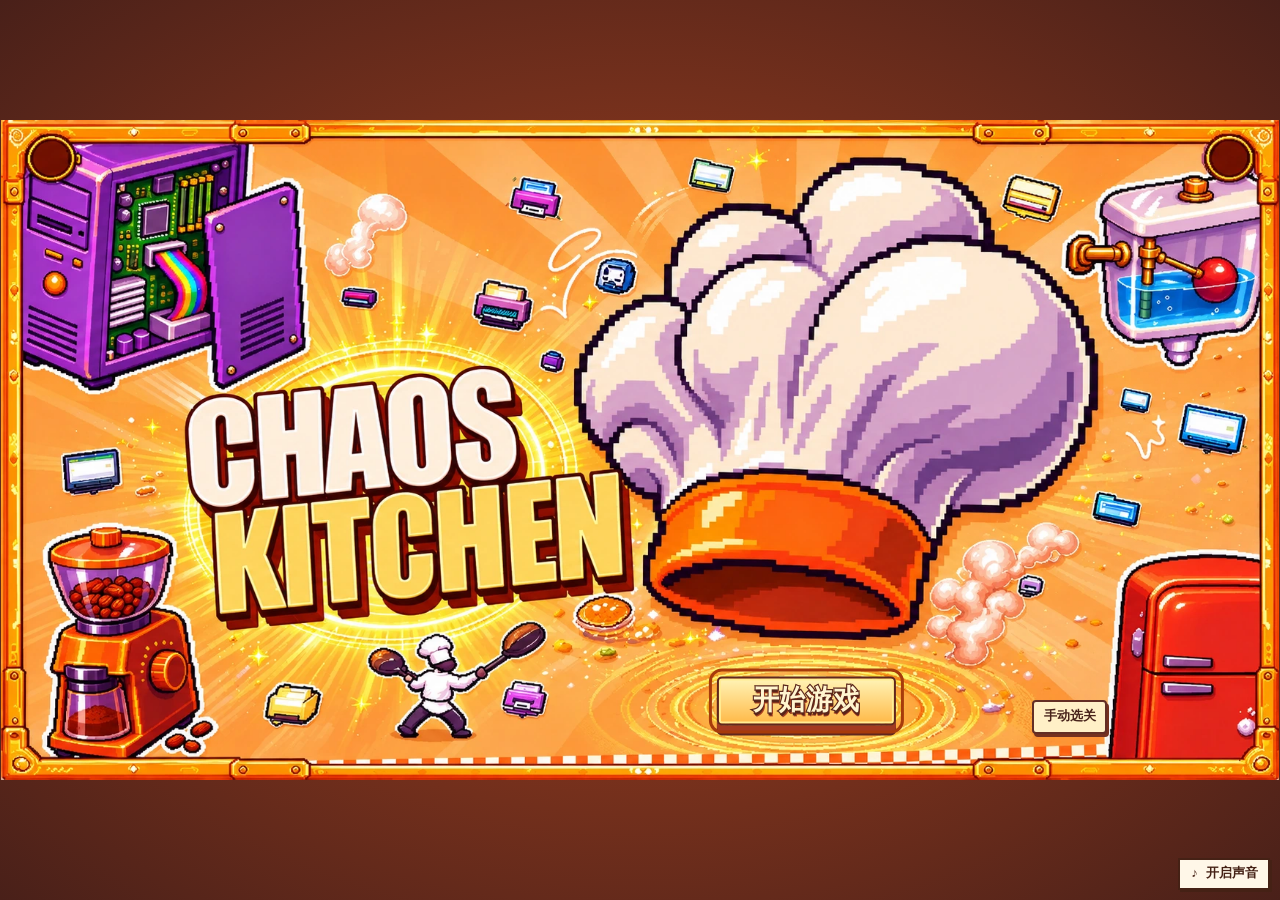
<file: neon-chaos-kitchen.html>
<!doctype html>
<html lang="zh-CN">
<head>
<meta charset="utf-8">
<meta name="viewport" content="width=device-width, initial-scale=1">
<title>极限出餐｜赛博后厨</title>
<link rel="stylesheet" href="hardware-chop.css">
<link rel="stylesheet" href="kitchen-opening.css?v=draw-sunlit">
<style>
@layer legacyGame {
*{box-sizing:border-box}body{margin:0;background:#05051a;color:#edfcff;font-family:"Courier New","PingFang SC","Microsoft Yahei",monospace;min-height:100svh;display:grid;place-items:center}main{width:min(100vw,177.78svh);position:relative;aspect-ratio:16/9;background:#050523;overflow:hidden;container-type:inline-size}canvas{width:100%;height:100%;display:block;image-rendering:pixelated;touch-action:none}.overlay{position:absolute;inset:0;display:grid;place-items:center;background:#030520b8;backdrop-filter:blur(3px)}[hidden]{display:none!important}.panel{width:63%;text-align:center;background:#080b2cf5;border:3px solid #31e8ff;box-shadow:0 0 0 5px #2025b4,0 0 0 8px #0c1035,0 0 36px #126fff80,inset 0 0 30px #1834aa88;padding:4cqw 3cqw;position:relative}.panel:before,.panel:after{content:"";position:absolute;width:8%;height:6px;background:#f456ff;box-shadow:0 0 13px #ff00eb;top:-4px}.panel:before{left:6%}.panel:after{right:6%}.tag{letter-spacing:.26em;color:#51efff;font-weight:bold;font-size:1.45cqw}.panel h1{font-size:6cqw;letter-spacing:.09em;margin:.08em 0 .23em;text-shadow:3px 4px #3122ac,0 0 20px #24caff}.panel p{font:600 1.65cqw/1.7 system-ui;margin:.45em 0 1.1em;color:#cbdbff}.buttons{display:flex;justify-content:center;gap:.9cqw;flex-wrap:wrap}button,select,input{font:700 1.45cqw system-ui;color:#e9faff;background:#0e1d57;border:2px solid #438fd8;border-radius:0;padding:.6em .85em}button{cursor:pointer}button:hover,button:focus-visible{background:#293993;border-color:#ff7bf8;outline:none}button.primary{color:#060b35;background:#35eaff;border-color:#baffff;box-shadow:4px 4px #273bc6;padding:.7em 1.4em}button.primary:hover{background:#fff}.small{margin-top:1.4cqw}.controls{position:absolute;bottom:1%;left:50%;transform:translateX(-50%);display:flex;gap:.65cqw}.controls button{padding:.4em .65em;touch-action:none}.pause{position:absolute;right:1.2%;top:1.5%;padding:.25em .55em;font-family:inherit}.hint{font-size:1.12cqw;color:#a8c7f4;margin-top:1.3cqw}select{max-width:40%}input{width:76%;margin-bottom:1.3cqw;border-color:#3657b2;background:#0a143d}input::placeholder{color:#9db6e0}
.scene-choice{display:flex;align-items:center;justify-content:center;gap:.7cqw;margin:0 0 1.1cqw;font:700 1.35cqw system-ui}.scene-choice button{font-size:1.25cqw;padding:.35em .7em}.scene-choice button.selected{background:#35eaff;color:#071044;border-color:#fff}
body.toilet-scene .panel{background:#31536bf5;border-color:#f5e3ae;box-shadow:0 0 0 5px #7ab6bd,0 0 0 8px #22485f,0 0 35px #a5e0dd77}body.toilet-scene .panel h1{text-shadow:3px 4px #22485f}body.toilet-scene .panel p,body.toilet-scene .hint{color:#e5f4e8}body.toilet-scene button.primary{background:#f6d77f;border-color:#fff9e7;color:#31536b}body.toilet-scene .scene-choice button.selected{background:#f6d77f;color:#31536b;border-color:#fff9e7}
body.fridge-scene .panel{background:#315b75f5;border-color:#e9fbff;box-shadow:0 0 0 5px #8ed8ec,0 0 0 8px #244c69,0 0 35px #b9efff77}body.fridge-scene .panel p,body.fridge-scene .hint{color:#e9fbff}body.fridge-scene button.primary,body.fridge-scene .scene-choice button.selected{background:#c8f2ff;color:#244c69;border-color:#fff}
body.coffee-scene .panel{background:#4a3026f5;border-color:#f1d2a6;box-shadow:0 0 0 5px #a7784d,0 0 0 8px #2b1a16,0 0 35px #d4a46f77}body.coffee-scene .panel p,body.coffee-scene .hint{color:#f4dfbf}body.coffee-scene button.primary,body.coffee-scene .scene-choice button.selected{background:#d9a45f;color:#342017;border-color:#f9e2bd}
#frost-experience{position:absolute;inset:0;width:100%;height:100%;border:0;z-index:20;background:#020b26}.frost-back{position:absolute;left:1.2%;top:1.5%;z-index:21;padding:.45em .8em;background:#112762e8;border-color:#9bedff;color:#efffff;box-shadow:0 0 12px #5de6ff88}
.coffee-levels{display:grid;grid-template-columns:repeat(3,1fr);gap:.7cqw;margin:1.2cqw 0}.coffee-levels button{background:#62381f;border-color:#dca368;color:#fff0ce;text-align:left;padding:.8em .6em;font-size:1.2cqw}.coffee-levels button:hover,.coffee-levels button[aria-pressed=true]{background:#a15d2b;border-color:#ffe5ac}.coffee-levels small{display:block;color:#e9bf85;font-size:.95cqw;margin-top:.35em}
body.coffee-scene .panel h1{color:#fff0d0;text-shadow:2px 3px #6f351d}body.coffee-scene .tag{color:#f3c782}
body.coffee-scene button,body.coffee-scene select,body.coffee-scene input{background:#4c3022;border-color:#c58d52;color:#fff0cd;box-shadow:none}body.coffee-scene button:hover,body.coffee-scene button:focus-visible{background:#805133;border-color:#ffe0a0}body.coffee-scene .panel:before,body.coffee-scene .panel:after{background:#dfb16d;box-shadow:none}body.coffee-scene .hardware-controls{background:#35231cee;border-color:#bc8a57;color:#f6ddb5}body.coffee-scene .hardware-controls button{background:#65402b;border-color:#d9aa6b;color:#fff0cd}
@media (hover:hover) and (pointer:fine){body.coffee-scene .controls,body.toilet-scene .controls{display:none}}
@media (pointer:coarse){body.coffee-scene .controls{bottom:12%;gap:.45cqw}body.coffee-scene .controls button{background:#4a281eef;border-color:#e7b674;color:#fff0cc}}
}
</style>
<link rel="stylesheet" href="kitchen-viewport.css">
<link rel="stylesheet" href="kitchen-audio.css">
<link rel="stylesheet" href="kitchen-theme.css?v=20261120-orange-entry-2">
</head>
<body>
<main>
<canvas class="stage-ambience" width="80" height="45" aria-hidden="true"></canvas>
<div class="pocket-order"></div>
<div class="hardware-controls" id="hardware-controls"><button id="hardware-connect" type="button">连接 ESP</button><span id="hardware-status" role="status">键盘 / 触屏可用</span></div>
<canvas id="game" width="960" height="540" tabindex="-1" aria-label="极限出餐像素厨房"></canvas>
<iframe id="frost-experience" title="Frost Kitchen 冰封后厨" src="about:blank" hidden></iframe>
<button class="frost-back" id="frost-back" type="button" hidden>← 返回场景选择</button>
<button class="frost-back" id="scene-back" type="button" hidden>← 返回选厨房</button>
<button class="pause" id="pause" hidden aria-label="暂停">Ⅱ</button>
<button class="game-exit" id="game-exit" type="button" aria-label="退出到封面">退出</button>
<div class="controls" id="controls" hidden></div>
<div class="overlay" id="overlay">
<section class="panel">
<div class="tag">⚡ OFFICE ARCADE / NEON KITCHEN</div>
<h1 id="menu-title">极限出餐</h1>
<p id="menu-copy">把今天的办公室烦心事拆开、翻炒，再端上桌。<br>单人营业 · 180 秒</p>
<div class="scene-choice" id="scene-choice"><span>选择厨房</span><button type="button" data-scene="neon" class="selected">赛博办公室</button><button type="button" data-scene="fridge">冰箱内部</button><button type="button" data-scene="toilet">冲水马桶内部</button><button type="button" data-scene="coffee">咖啡机豆仓</button></div>
<input id="office-event" type="text" maxlength="80" aria-label="今天的办公室烦心事" placeholder="今天发生了什么？例如：又被老板催了（选填）">
<div class="coffee-levels" id="coffee-levels" aria-label="选择咖啡豆仓关卡" hidden></div>
<div class="buttons" id="main-buttons"><button class="primary" id="start">开始营业</button><button id="resume" hidden>继续游戏</button><button id="opening-return" type="button">返回抽卡</button></div>
<div class="buttons small" id="practice">
<select id="dish-select" aria-label="练习菜品"></select>
<button data-mode="chop">切菜练习</button><button data-mode="wok">颠锅练习</button><button data-mode="serve">端盘练习</button>
</div>
<div class="hint" id="menu-hint">WASD / 方向键移动 · Shift 快跑 · 空格操作 · Esc 暂停</div>
</section>
</div>
</main>
<button id="audio-toggle" type="button" aria-label="静音" aria-pressed="false" hidden>♪ 声音</button>
<section class="kitchen-opening" id="kitchen-opening" aria-label="极限出餐 开局" hidden>
  <div class="opening-shell">
    <header class="opening-top">
      <button class="opening-manual" id="opening-home" type="button" aria-label="退出到封面" hidden>退出</button>
      <div class="opening-wordmark" aria-hidden="true">CHAOS <span>KITCHEN</span></div>
      <button class="opening-manual" id="opening-manual" type="button">手动选关</button>
    </header>
    <div class="opening-cover" id="opening-cover">
      <div class="cover-art" id="cover-art" aria-hidden="true">
        <img src="assets/opening-cover.webp" alt="" fetchpriority="high">
        <svg class="cover-motion" viewBox="0 0 1746 901" focusable="false">
          <defs>
            <image id="cover-motion-art" href="assets/opening-cover.webp" width="1746" height="901"/>
            <filter id="cover-motion-feather"><feGaussianBlur stdDeviation="4"/></filter>
            <clipPath id="cover-motion-frame">
              <rect x="31" y="30" width="1688" height="840"/>
            </clipPath>
            <mask id="cover-mask-center">
              <path class="cover-motion-shape" d="M770 313L875 233 917 132 1047 94 1084 38 1264 37 1374 107 1404 162 1433 191 1472 237 1535 382 1495 487 1390 545 1315 569 1284 714 1120 730 882 710 869 545 819 485 769 431Z"/>
              <path class="cover-motion-shape" d="M227 395L345 358 708 318 784 371 812 466 861 475 881 634 837 671 291 711 257 666 260 542 230 526Z"/>
            </mask>
            <mask id="cover-mask-computer">
              <path class="cover-motion-shape" d="M19 19H368L432 62 439 318 373 382 261 387 222 353 129 383 19 340Z"/>
              <circle cx="69" cy="52" r="42" fill="black" filter="url(#cover-motion-feather)"/>
            </mask>
            <mask id="cover-mask-water">
              <path class="cover-motion-shape" d="M1511 92L1605 67 1732 65 1745 276 1647 355 1578 347 1537 278 1485 239 1437 191 1449 154 1490 139Z"/>
              <circle cx="1680" cy="52" r="42" fill="black" filter="url(#cover-motion-feather)"/>
            </mask>
            <mask id="cover-mask-coffee">
              <path class="cover-motion-shape" d="M45 582L92 546 194 541 237 570 252 630 302 737 304 832 260 875H41Z"/>
            </mask>
            <mask id="cover-mask-fridge">
              <path class="cover-motion-shape" d="M1508 635L1564 588 1655 570 1746 580V880H1490Z"/>
            </mask>
          </defs>
          <g clip-path="url(#cover-motion-frame)">
            <g mask="url(#cover-mask-center)">
              <use class="cover-sway cover-sway-center" href="#cover-motion-art"/>
            </g>
            <g mask="url(#cover-mask-computer)">
              <use class="cover-sway cover-sway-computer" href="#cover-motion-art"/>
            </g>
            <g mask="url(#cover-mask-water)">
              <use class="cover-sway cover-sway-water" href="#cover-motion-art"/>
            </g>
            <g mask="url(#cover-mask-coffee)">
              <use class="cover-sway cover-sway-coffee" href="#cover-motion-art"/>
            </g>
            <g mask="url(#cover-mask-fridge)">
              <use class="cover-sway cover-sway-fridge" href="#cover-motion-art"/>
            </g>
          </g>
        </svg>
      </div>
      <h1 class="opening-sr">CHAOS KITCHEN</h1>
      <div class="cover-actions">
        <button class="opening-primary" id="opening-play" type="button"><span>开始游戏</span></button>
      </div>
    </div>
    <div class="opening-draw" id="opening-draw" hidden>
      <div class="chef-chat">
        <div class="draw-medallion" aria-hidden="true"><canvas width="32" height="32"></canvas></div>
        <div class="chef-portrait" role="img" aria-label="小厨师"></div>
        <div class="chef-line">
          <h2 id="opening-draw-title">小厨师</h2>
          <p id="chef-question" tabindex="-1" aria-live="polite"></p>
        </div>
      </div>
      <div class="draw-picks">
        <div class="draw-atlas" role="group" aria-label="可前往的厨房">
          <div class="draw-world" data-world="coffee"><i aria-hidden="true"></i><span>咖啡豆仓</span></div>
          <div class="draw-world" data-world="fridge"><i aria-hidden="true"></i><span>冰封后厨</span></div>
          <div class="draw-world" data-world="toilet"><i aria-hidden="true"></i><span>马桶水箱</span></div>
          <div class="draw-world" data-world="neon"><i aria-hidden="true"></i><span>赛博办公室</span></div>
        </div>
        <ol class="opening-steps" aria-label="开局进度">
          <li aria-current="step">选择口味</li>
          <li>上班状态</li>
          <li>翻卡开局</li>
        </ol>
        <div class="chef-answers" id="chef-answers" aria-label="选择回答"></div>
        <div class="opening-decks" hidden>
          <div class="draw-card-light" aria-hidden="true"></div>
          <button class="opening-card" id="opening-scene" type="button">
            <span class="opening-card-label">场景卡</span>
            <span class="opening-card-art"><canvas width="32" height="32" aria-hidden="true"></canvas></span>
            <span class="opening-card-name">抽场景</span>
          </button>
          <button class="opening-card" id="opening-dish" type="button">
            <span class="opening-card-label">菜品卡</span>
            <span class="opening-card-art"><canvas width="32" height="32" aria-hidden="true"></canvas></span>
            <span class="opening-card-name">抽菜品</span>
          </button>
        </div>
        <p class="opening-sr" id="opening-result" role="status" aria-live="polite"></p>
        <p class="draw-readout" id="draw-readout" hidden></p>
        <button class="opening-primary opening-cook" id="opening-cook" type="button" hidden disabled>进入厨房</button>
      </div>
    </div>
  </div>
</section>
<script src="kitchen-viewport.js"></script>
<script src="hardware-chop.js"></script>
<script src="kitchen-cookware.js"></script>
<script src="kitchen-items.js"></script>
<script src="kitchen-art.js"></script>
<script src="kitchen-stage-fx.js"></script>
<script src="kitchen-audio.js?v=excellent-vocoder-1"></script>
<script src="kitchen-opening.js?v=draw-atlas"></script>
<script>
(() => {
"use strict";
const canvas = document.querySelector("#game");
const ctx = canvas.getContext("2d");
ctx.imageSmoothingEnabled = false;
const get = id => document.getElementById(id);
const W=960,H=540;
const c = {bg:"#060622",ink:"#070923",blue:"#283acd",light:"#38dfff",white:"#effeff",pink:"#ff47e8",yellow:"#ffd84e",red:"#ff537f",green:"#76ffba"};
const officeDishes = [
  {name:"火爆订书机", parts:["压柄","钉槽","底座"], tone:"#ff477e"},
  {name:"火爆老板", parts:["假发","脑袋","大嘴"], tone:"#ff9b50"},
  {name:"火爆文件夹", parts:["封皮","纸张","夹扣"], tone:"#ffdc53"},
  {name:"火爆打印机", parts:["机盖","墨盒","纸托"], tone:"#ad79ff"},
  {name:"火爆键盘", parts:["键帽","轴体","外壳"], tone:"#5fffc8"},
  {name:"火爆空调", parts:["面板","滤网","导风叶"], tone:"#53dfff"}
];
const toiletDishes = [
  {name:"漩涡咔哒订书机",ingredient:"订书机",parts:["压柄","钉槽","底座"],tone:"#d77b8f"},
  {name:"泡发催单老板",ingredient:"老板",parts:["假发","脑袋","大嘴"],tone:"#dc9764"},
  {name:"浸水积压文件夹",ingredient:"文件夹",parts:["封皮","纸张","夹扣"],tone:"#e2b957"},
  {name:"进水卡纸打印机",ingredient:"打印机",parts:["机盖","墨盒","纸托"],tone:"#9c86c8"},
  {name:"泡水弹窗键盘",ingredient:"键盘",parts:["键帽","轴体","外壳"],tone:"#65b8a5"},
  {name:"堵塞失控空调",ingredient:"空调",parts:["面板","滤网","导风叶"],tone:"#68a9c2"}
];
const fridgeDishes = [
  {name:"冰冻订书机",parts:["冰封压柄","霜冻钉槽","冷藏底座"],tone:"#82c7de"},{name:"冰冻老板",parts:["冰壳假发","冻红脑袋","冷气大嘴"],tone:"#b3d9e7"},{name:"冰冻文件夹",parts:["结霜封皮","冻住纸张","冰晶夹扣"],tone:"#90bbd8"},{name:"冰冻打印机",parts:["冰盖","冻墨盒","霜纸托"],tone:"#9faed6"},{name:"冰冻键盘",parts:["冰键帽","冷轴体","冻外壳"],tone:"#77c7cb"},{name:"冰冻空调",parts:["结霜面板","冰滤网","冷风叶"],tone:"#75b8d2"}
];
const coffeeDishes = [
  {name:"咖啡咔哒订书机",parts:["烘焙压柄","咖啡钉槽","豆香底座"],tone:"#c66d62"},{name:"浓缩催单老板",parts:["油脂假发","浓缩脑袋","苦味大嘴"],tone:"#d08b5c"},{name:"豆渣积压文件夹",parts:["咖啡封皮","豆渣纸张","烘焙夹扣"],tone:"#d6a54b"},{name:"卡豆报错打印机",parts:["豆仓机盖","浓缩墨盒","滤纸托"],tone:"#8d789f"},{name:"爆豆弹窗键盘",parts:["烘焙键帽","咖啡轴体","豆壳外壳"],tone:"#638d79"},{name:"蒸汽失控空调",parts:["蒸汽面板","豆粉滤网","热风叶"],tone:"#6e96a0"}
];
const sceneDishes={neon:officeDishes,fridge:fridgeDishes,toilet:toiletDishes,coffee:coffeeDishes};
let dishes=officeDishes;
const bins=dishes.map((d,i)=>({x:155,y:148+i*55,w:96,h:48,type:"bin",dish:i,label:d.name}));
const station=[
  {x:356,y:274,w:110,h:96,type:"wok",label:"电磁炒锅"},
  {x:625,y:184,w:116,h:86,type:"chop",label:"分解砧板"},
  {x:796,y:145,w:132,h:61,type:"serve",label:"出餐通道"},
  {x:806,y:402,w:82,h:65,type:"trash",label:"回收槽"}
];
const all=[...bins,...station];
/* 咖啡豆仓把六个食材滤篮分置两侧，中央留给研磨漩涡。 */
const coffeeBins=[
  ...[0,1,2].map((dish,i)=>({x:154,y:166+i*118,w:98,h:60,type:"bin",dish,label:coffeeDishes[dish].name})),
  ...[3,4,5].map((dish,i)=>({x:806,y:166+i*118,w:98,h:60,type:"bin",dish,label:coffeeDishes[dish].name}))
];
const coffeeStation=[
  {x:640,y:250,w:118,h:88,type:"wok",label:"烘焙炒台"},
  {x:350,y:220,w:118,h:88,type:"chop",label:"滤篮砧板"},
  {x:420,y:400,w:106,h:58,type:"serve",label:"出餐滤杯"},
  {x:650,y:390,w:88,h:62,type:"trash",label:"豆渣回收"}
];
const coffeeAll=[...coffeeBins,...coffeeStation];
const activeStations=()=>state?.scene==="coffee"?[
  {x:154,y:284,w:98,h:60,type:"bin",dish:state.coffeeLevel,label:coffeeDishes[state.coffeeLevel].name},
  ...coffeeStation
]:state?.scene==="toilet"?[
  {...bins[2],x:190,y:284,dish:state.toiletLevel??0,label:toiletDishes[state.toiletLevel??0].name},
  {x:340,y:240,w:110,h:96,type:"wok",label:"迷你电磁炉"},
  {x:650,y:230,w:116,h:86,type:"chop",label:"马桶盖砧板"},
  {x:780,y:140,w:132,h:61,type:"serve",label:"出餐窗口"},
  {x:780,y:400,w:82,h:65,type:"trash",label:"刷桶回收"}
]:state?.scene==="neon"?[{...bins[2],dish:state.neonLevel??0,label:officeDishes[state.neonLevel??0].name},...station]:all;
const keys=new Set();
const menu=get("overlay");
const state={scene:"neon",coffeeLevel:0,view:"map",open:"menu",time:180,score:0,queue:[],served:0,failed:0,source:null,held:null,phase:null,practice:false,player:{x:302,y:399},target:null,toast:null,fx:[],avatar:0};
const stageFx=window.KitchenStageFx?.create(ctx,W,H,()=>state.scene);
let hardwareInput=null;
function hardwareWokReady(){return !document.hidden&&!state.open&&state.view==="wok"&&state.phase&&!state.phase.done;}
function stirring(){return keys.has("e")||(hardwareWokReady()&&hardwareInput?.stirring());}
function hardwareServeReady(){return !document.hidden&&!state.open&&state.view==="serve"&&state.phase&&!state.phase.done;}
const clamp=(n,a,b)=>Math.max(a,Math.min(b,n));
const timeText=n=>{const s=Math.ceil(Math.max(n,0));return String(Math.floor(s/60)).padStart(2,"0")+":"+String(s%60).padStart(2,"0");};
const snap=n=>Math.round(n/2)*2;
const hit=(p,o)=>Math.abs(p.x-o.x)<o.w/2 && Math.abs(p.y-o.y)<o.h/2;
function sceneColor(color){return state.scene==="coffee"?({"#38dfff":"#e8bc79","#ff47e8":"#dca15e","#ffb7f8":"#f1d2a0","#ffb6f6":"#f1d2a0","#aa8bff":"#a96b42","#d19dff":"#e1b479","#776af4":"#744832","#e0b1ff":"#f2d7a4","#201267":"#39251c","#222b9b":"#69442c","#0b123f":"#40291d","#4539ad":"#b77c46","#212459":"#735034","#a64a88":"#a87442","#e16a51":"#ca8b50","#a9ffda":"#e6c58a","#522357":"#8b572e","#f650cb":"#cf8854","#121642":"#3e281d","#121253":"#3e281d"}[color]||color):color;}
const originalSceneColor=sceneColor;
sceneColor=function(color){
  if(state.scene==="toilet")return ({"#38dfff":"#80b9c2","#ff47e8":"#d4ad79","#effeff":"#315568","#070923":"#315568","#ffd84e":"#ddb365","#ff537f":"#b65e46","#ffb6f6":"#315568","#aa8bff":"#acd9d5","#d19dff":"#f2f9e7","#776af4":"#81b7bf","#e0b1ff":"#d0eee3","#201267":"#87b1b6","#222b9b":"#e6f1e5","#0b123f":"#c2e4df","#4539ad":"#ffffff","#212459":"#8fc5cd","#a9ffda":"#b2d4be","#1b245c":"#d4e5e1","#baf6ff":"#ffffff"})[color]||color;
  if(state.scene!=="fridge")return originalSceneColor(color);
  if(color==="#1b245c")return "#c9dce0";
  if(color==="#baf6ff")return "#ffffff";
  if(color==="#ffb7f8")return "#36596b";
  return ({"#38dfff":"#90b7c2","#ff47e8":"#bacfce","#effeff":"#36596b","#070923":"#547783","#ffd84e":"#cfa770","#ff537f":"#b7775d","#ffb6f6":"#36596b","#aa8bff":"#bad8df","#d19dff":"#eef7ee","#776af4":"#86aab8","#e0b1ff":"#dcebe6","#201267":"#7895a2","#222b9b":"#e8eeeb","#0b123f":"#dce9e7","#4539ad":"#ffffff","#212459":"#b0cbd1","#a9ffda":"#b0cdb7","#a64a88":"#d7e3df","#e16a51":"#fffdf4","#4c3022":"#547783","#f0dfbd":"#f4f6ef","#bc8c59":"#adc6cc","#fff0d0":"#ffffff","#bc8050":"#e8eee9","#e9b778":"#ffffff","#825032":"#99b4bd","#d5b187":"#b6cbd0"})[color]||color;
};
function rect(x,y,w,h,color){ctx.fillStyle=sceneColor(color);ctx.fillRect(Math.round(x),Math.round(y),Math.ceil(w),Math.ceil(h));}
function poly(points,color){ctx.fillStyle=sceneColor(color);ctx.beginPath();points.forEach(([x,y],i)=>i?ctx.lineTo(x,y):ctx.moveTo(x,y));ctx.closePath();ctx.fill();}
function path(points,color,width=2,glow=0){color=sceneColor(color);ctx.save();ctx.strokeStyle=color;ctx.lineWidth=width;ctx.shadowColor=color;ctx.shadowBlur=state.scene==="neon"?glow:0;ctx.lineJoin="miter";ctx.beginPath();points.forEach(([x,y],i)=>i?ctx.lineTo(x,y):ctx.moveTo(x,y));ctx.stroke();ctx.restore();}
function ellipse(x,y,rx,ry,color){ctx.fillStyle=sceneColor(color);ctx.beginPath();ctx.ellipse(x,y,rx,ry,0,0,Math.PI*2);ctx.fill();}
function text(s,x,y,size=16,color=c.white,align="center"){ctx.font='bold '+size+'px "Courier New","PingFang SC","Microsoft Yahei",monospace';ctx.fillStyle=sceneColor(color);ctx.textAlign=align;ctx.textBaseline="middle";ctx.fillText(s,Math.round(x),Math.round(y));}
function cut(x,y,w,h,k=10){return [[x+k,y],[x+w-k,y],[x+w,y+k],[x+w,y+h-k],[x+w-k,y+h],[x+k,y+h],[x,y+h-k],[x,y+k]];}
function frame(x,y,w,h,accent=c.light,fill="#0a1150",k=10){const pts=cut(x,y,w,h,k);if(state.scene==="coffee"){poly(pts,"#4c3022");path([...pts,pts[0]],"#271a14",6);path([...pts,pts[0]],"#c58d52",3);path([[x+k+3,y+4],[x+w-k-3,y+4]],"#f4d29c",2);return;}poly(pts,fill);path([...pts,pts[0]],"#1b36c5",7);path([...pts,pts[0]],accent,2,8);path([[x+k+3,y+4],[x+w-k-3,y+4]],"#c5faff",1);}
const originalFrame=frame;
frame=function(x,y,w,h,accent=c.light,fill,k=10){
  if(!["fridge","toilet"].includes(state.scene))return originalFrame(x,y,w,h,accent,fill,k);
  const pts=cut(x,y,w,h,Math.min(k,6));poly(pts,state.scene==="toilet"?"#fffdf0":"#edf4ed");
  ctx.save();ctx.strokeStyle=sceneColor(accent);ctx.lineWidth=2;ctx.beginPath();pts.forEach(([a,b],i)=>i?ctx.lineTo(a,b):ctx.moveTo(a,b));ctx.closePath();ctx.stroke();ctx.restore();
  path([[x+9,y+4],[x+w-9,y+4]],"#ffffff",2);
};
function led(x,y,n,color=c.pink){for(let i=0;i<n;i++){rect(x+i*8,y,5,5,color);rect(x+i*8+1,y+1,3,2,c.white);}}
function hazard(x,y,w){rect(x,y,w,9,"#161639");for(let i=0;i<w-7;i+=12)poly([[x+i+5,y],[x+i+12,y],[x+i+5,y+9],[x+i-2,y+9]],c.yellow);}
function screw(x,y){rect(x-5,y-4,10,8,c.ink);rect(x-3,y-3,6,6,"#c3d6ff");rect(x-3,y,6,2,"#4654a6");}
function bar(x,y,w,h,v,accent=c.light,segments=20){frame(x-4,y-4,w+8,h+8,c.light,"#09072e",7);for(let i=0;i<segments;i++){const ww=w/segments,coffee=state.scene==="coffee";rect(x+i*ww,y,ww-2,h,i/segments<v?(coffee?"#e8ae61":accent):(coffee?"#35251d":"#1b245c"));if(i/segments<v)rect(x+i*ww,y+1,ww-2,2,coffee?"#ffe2aa":"#baf6ff");}}
function trace(points,color,t,offset){path(points,"#090c38",16);path(points,color,8,11);path(points,"#d3faff",2);let lengths=[],sum=0;for(let i=1;i<points.length;i++){sum+=Math.hypot(points[i][0]-points[i-1][0],points[i][1]-points[i-1][1]);lengths.push(sum);}for(let q=0;q<3;q++){let at=(t*88+offset+q*sum/3)%sum;const i=lengths.findIndex(v=>v>=at);if(i<0)continue;const prev=lengths[i-1]||0, f=(at-prev)/(lengths[i]-prev),a=points[i],b=points[i+1];rect(a[0]+(b[0]-a[0])*f-3,a[1]+(b[1]-a[1])*f-3,7,7,c.white);}}
const traces=[
  [[0,125],[48,125],[73,100],[73,37],[110,0]],[[0,463],[56,463],[76,443],[76,167],[101,142]],
  [[0,272],[23,272],[52,303],[52,389],[119,451],[119,540]],[[0,500],[67,500],[103,535],[220,535],[246,507],[389,507]],
  [[492,0],[492,68],[521,97],[521,183],[493,214],[493,320],[536,362],[536,444],[501,479],[501,540]],
  [[453,0],[453,137],[475,158],[475,242],[452,268],[452,415],[483,445],[483,540]],
  [[960,197],[920,197],[889,226],[889,281],[914,307],[914,416],[946,447],[960,447]],
  [[960,116],[915,116],[884,89],[884,45],[842,0]],[[960,512],[853,512],[833,491],[765,491],[734,521],[599,521],[573,540]],
  [[960,359],[936,359],[914,337],[914,144],[944,112],[944,0]]
];
function circuitry(t,near){
  rect(0,0,W,H,"#03041c");
  for(let x=0;x<W;x+=16)rect(x,0,1,H,"#10123d");
  for(let y=0;y<H;y+=16)rect(0,y,W,1,"#10123d");
  for(let i=0;i<traces.length;i++){if(near&&(i===4||i===5))continue;trace(traces[i],i%2?c.light:c.pink,t,i*57);}
  if(near){
    trace([[140,0],[148,28],[188,28],[211,51],[211,108]],c.pink,t,35);
    trace([[336,0],[312,24],[259,24],[236,49],[236,97]],c.light,t,45);
    trace([[700,0],[727,24],[790,24],[807,45],[807,114]],c.light,t,66);
    trace([[660,540],[689,511],[757,511],[788,478],[788,425]],c.pink,t,70);
    trace([[219,540],[193,516],[147,516],[120,487],[120,415]],c.light,t,80);
  }
}
function battery(x,y,accent){rect(x+5,y-5,14,6,"#f3e8ff");rect(x,y,24,51,c.ink);rect(x+3,y+2,18,46,"#252dce");rect(x+5,y+5,4,39,accent);rect(x+2,y+3,20,5,c.yellow);rect(x+2,y+43,20,5,c.yellow);bolt(x+14,y+24,9,c.white);}
function bolt(x,y,k,color){if(state.scene==="coffee"){coffeeBean(x,y,k*.65,-.4);return;}poly([[x+1*k,y-1*k],[x-.66*k,y+.1*k],[x-.08*k,y+.1*k],[x-.5*k,y+1*k],[x+1*k,y-.26*k],[x+.37*k,y-.26*k]],color);}
function fan(x,y,s,t){frame(x-s/2,y-s/2,s,s,"#879cff","#20358c",5);ellipse(x,y,s*.39,s*.39,"#07062e");ctx.save();ctx.translate(x,y);ctx.rotate(t*3.5);for(let i=0;i<5;i++){ctx.rotate(Math.PI*2/5);poly([[0,0],[s*.12,-s*.32],[s*.27,-s*.29],[s*.3,-s*.16],[s*.23,-s*.05]],"#075de4");path([[s*.12,-s*.29],[s*.22,-s*.24],[s*.24,-s*.15]],c.light,3);}ctx.restore();ellipse(x,y,s*.12,s*.12,"#2524af");bolt(x,y,s*.095,c.yellow);for(const xx of [-1,1])for(const yy of [-1,1])screw(x+xx*(s/2-8),y+yy*(s/2-8));}
function screen(x,y,w,h,t){frame(x,y,w,h,"#6ac8ff","#111444",5);led(x+10,y+10,3);rect(x+9,y+21,w-18,2,"#1c50c5");for(let i=0;i<7;i++){const n=1+Math.floor(3*(.5+.5*Math.sin(t*3+i*1.8)))+i%2;for(let j=0;j<n;j++)rect(x+13+i*8,y+h-10-j*5,6,3,c.light);}bolt(x+w-25,y+h*.6,17,c.pink);}
function trim(t){
  screen(16,108,145,76,t);fan(881,86,91,t);
  screen(820,283,109,68,t+1);fan(883,490,76,t+1);
  for(let i=0;i<3;i++){battery(23+i*30,210,i%2?c.pink:c.light);battery(23+i*30,368,i%2?c.light:c.pink);}
  battery(866,190,c.pink);battery(897,190,c.light);battery(784,469,c.light);
  for(const [x,y,w] of [[0,265,145],[0,423,113],[817,248,143],[813,360,147]]){frame(x,y,w,18,"#568bff","#3148d0",4);hazard(x+17,y+4,w-30);}
}
function sprite(id,x,y,scale=1,part=null){
  window.KitchenItems?.draw(ctx,state.scene,id,x,y,scale,part);
}
function chef(x,y,t){
  window.KitchenArt?.chef(ctx,x,y,1,state.scene,t,state.moving);
  if(state.held!==null){
    const bob=state.moving?Math.round(Math.sin(t*16)*2):0;
    sprite(state.held.id,x+20,y-5+bob,.46);
    if(state.held.stage>0)rect(x+28,y-17+bob,5,5,state.held.stage===1?c.light:c.yellow);
  }
}
function floor(x,y,w,h){
  frame(x,y,w,h,"#709dff","#172461",14);
  ctx.save();ctx.beginPath();ctx.rect(x+6,y+5,w-12,h-10);ctx.clip();
  for(let yy=y+4;yy<y+h;yy+=24)for(let xx=x+4;xx<x+w;xx+=24){
    const i=Math.floor((xx-x)/24),j=Math.floor((yy-y)/24);
    rect(xx,yy,23,23,["#1c2465","#20266f","#1e286b","#26327f"][(i*17+j*13+i*j)%4]);
    rect(xx+1,yy+1,22,1,"#354c98");
  }
  ctx.restore();
  for(let i=0;i<3;i++){led(x+25+i*(w-55)/3,y+h-4,3);hazard(x+64+i*(w-65)/3,y+3,45);}
}
function plate(x,y,s=1){
  ellipse(x,y+7*s,119*s,43*s,"#1e2279");
  ellipse(x,y+4*s,117*s,42*s,c.pink);
  ellipse(x,y,118*s,42*s,"#202c83");
  ellipse(x,y-2*s,115*s,41*s,"#e1e9ff");
  ellipse(x,y-2*s,103*s,33*s,"#89a7fa");
  ellipse(x,y-4*s,92*s,27*s,"#dce5ff");
  ellipse(x,y-5*s,79*s,23*s,"#a5bafe");
}
function pan(x,y,s=1){
  window.KitchenCookware?.draw(ctx,x,y,s,state.scene);
}
function themedStationArt(o,t,theme){
  const {x,y,w,h,type}=o,isIce=theme==="fridge",dark=isIce?"#315a73":"#4a3026",edge=isIce?"#8fd8ea":"#a8784d",fill=isIce?"#e7f8fb":"#ead3ad",accent=isIce?"#9edbea":"#c78b4d";
  if(theme==="coffee"){
    ellipse(x+4,y+9,w*.53,h*.48,"#2b1a14");ellipse(x,y+3,w*.54,h*.5,"#6f452f");ellipse(x,y-2,w*.49,h*.43,"#d4aa73");ellipse(x,y-4,w*.43,h*.36,type==="bin"?"#593426":"#8c5d3b");
    if(type==="bin"){for(let j=0;j<5;j++)coffeeBean(x-24+j*12,y-8+(j%2)*9,5+j%2,j*.7);sprite(o.dish,x,y-8,.62);}
    if(type==="chop"){window.KitchenCookware?.board(ctx,x,y-10,.13,"coffee");knife(x+24,y-8,.22,-.7);}
    if(type==="wok")pan(x-9,y-12,.2);
    if(type==="serve"){rect(x-43,y-19,86,25,"#5d3a28");text("↑ 交单",x,y-8,15,"#fff0cf");}
    if(type==="trash")text("↺",x,y-7,24,"#f1d1a0");
    const coffeeLabel=type==="bin"?dishes[o.dish].name.replace(/^(咖啡|浓缩|豆渣|卡豆|爆豆|蒸汽)/,""):type==="chop"?"滤篮砧板":type==="wok"?"烘焙炒台":type==="serve"?"出餐滤杯":"豆渣回收";
    rect(x-w*.38,y+h*.29,w*.76,16,"#3b241b");text(coffeeLabel,x,y+h*.29+8,10,"#f3ddbd");return;
  }
  rect(x-w/2+5,y-h/2+8,w,h,dark);rect(x-w/2,y-h/2,w,h,edge);rect(x-w/2+5,y-h/2+5,w-10,h-10,fill);
  rect(x-w/2+9,y-h/2+9,w-18,h-30,type==="bin"?(isIce?"#c9edf4":"#d7b580"):accent);
  if(type==="bin")sprite(o.dish,x,y-7,.7);
  if(type==="chop"){rect(x-31,y-21,62,27,isIce?"#b9e7ef":"#9b673f");rect(x-27,y-18,54,21,isIce?"#edffff":"#d9a765");knife(x+24,y-8,.22,-.7);}
  if(type==="wok"){ellipse(x-5,y-8,35,18,dark);ellipse(x-5,y-11,27,13,isIce?"#78b7ca":"#7a4b31");rect(x+25,y-13,24,7,isIce?"#8ecdda":"#5a3424");}
  if(type==="serve"){rect(x-44,y-20,88,26,isIce?"#79bfd3":"#81563a");text("↑ 交单",x,y-8,15,"#fff9e5");}
  if(type==="trash")text("↺",x,y-7,24,dark);
  const label=type==="bin"?dishes[o.dish].name.replace(/^(冰脆|冻僵|冰封|冻结|霜冻|极寒|咖啡|浓缩|豆渣|卡豆|爆豆|蒸汽)/,""):type==="chop"?(isIce?"冰柜砧板":"豆仓砧板"):type==="wok"?(isIce?"冷凝炒锅":"烘焙炒台"):type==="serve"?"出餐口":isIce?"除霜回收":"豆渣回收";
  text(label,x,y+h/2-11,11,dark);
}
function stationArt(o,t){
  paintStation(o,t);
  const active=state.queue.length>0&&o.type===wanted()&&(o.type!=="bin"||o.dish===state.queue[0].id);
  window.KitchenArt?.station(ctx,o.x,o.y,o.w,state.scene,o.type,active,t);
}
function paintStation(o,t){
  const {x,y,w,h,type}=o;
  if(state.scene==="fridge"||state.scene==="coffee"){themedStationArt(o,t,state.scene);return;}
  if(state.scene==="toilet"){
    ellipse(x+3,y+15,w*.43,12,"#83aaa8");
    if(type==="bin"){
      poly([[x-42,y-14],[x+42,y-14],[x+33,y+18],[x-33,y+18]],"#b48147");
      poly([[x-37,y-12],[x+37,y-12],[x+29,y+12],[x-29,y+12]],"#ebce88");
      ellipse(x,y-13,43,13,"#fff1c9");ellipse(x,y-13,35,8,"#af9264");
      for(let j=-2;j<=2;j++)rect(x+j*12-2,y+1,3,9,"#c29e62");
      sprite(o.dish,x,y-17,.75);
    }
    if(type==="chop"){
      window.KitchenCookware?.board(ctx,x,y-5,.16,"toilet");knife(x+18,y-7,.24,-.7);
    }
    if(type==="wok"){
      ellipse(x,y+8,47,27,"#456f81");ellipse(x,y+2,47,27,"#fff6df");ellipse(x,y-1,37,20,"#de8a68");
      pan(x-5,y-10,.21);ellipse(x-22,y+18,3,3,"#f0bd69");
    }
    if(type==="serve"){
      rect(x-28,y+5,10,20,"#739ca0");rect(x+18,y+5,10,20,"#739ca0");
      ellipse(x,y+4,55,21,"#6a99a2");ellipse(x,y-2,55,21,"#fffae8");ellipse(x,y-5,44,13,"#b2d6cc");
      ellipse(x,y-8,29,9,"#fffdf2");ellipse(x,y-9,21,5,"#dbe9dc");
      text("↑",x+40,y-17,15,"#3d8190");
    }
    if(type==="trash"){
      rect(x+10,y-37,6,33,"#95734e");ellipse(x+13,y-35,10,8,"#f5e7c8");
      rect(x-25,y-11,50,29,"#79aaa9");ellipse(x,y+18,25,10,"#5d8a91");ellipse(x,y-11,27,12,"#fff5df");ellipse(x,y-12,18,7,"#476f7c");
      text("↺",x,y+6,17,"#eaf5e9");
    }
    const label=type==="bin"?dishes[o.dish].ingredient+"料篮":type==="chop"?"马桶盖砧板":type==="wok"?"迷你电磁炉":type==="serve"?"出餐托盘":"刷桶回收";
    const labelY=y+(type==="bin"?29:type==="trash"?36:40);
    text(label,x,labelY,11,"#31516b");
    if(type===wanted()&&(type!=="bin"||o.dish===state.queue[0]?.id)){
      const py=y-h/2-8-Math.sin(t*5)*3;poly([[x-5,py-7],[x+5,py-7],[x,py]],"#dca646");
    }
    return;
  }
  frame(x-w/2,y-h/2+10,w,h,c.pink,"#23338e",8);
  frame(x-w/2,y-h/2,w,h-8,c.light,"#273da5",8);
  rect(x-w/2+7,y+h/2-8,w-14,4,"#3f63fd");
  led(x-w/2+12,y+h/2-13,3);
  if(type==="bin"){rect(x-33,y-17,66,31,"#14164e");sprite(o.dish,x,y-1,.69);}
  if(type==="chop"){window.KitchenCookware?.board(ctx,x,y-10,.15,state.scene);knife(x+11,y-9,.33,-.94);}
  if(type==="wok"){ellipse(x-6,y-6,42,26,c.pink);pan(x-10,y-12,.24);}
  if(type==="serve"){for(let i=-1;i<=1;i++)plate(x+i*36,y-8,.135);}
  if(type==="trash"){rect(x-27,y-17,54,30,"#111842");text("↺",x,y-1,24,c.green);}
  if(type===wanted() && (type!=="bin"||o.dish===state.queue[0]?.id)){
    const pulse=6+Math.sin(t*7)*3;
    poly([[x-7,y-h/2-15-pulse],[x+7,y-h/2-15-pulse],[x,y-h/2-6-pulse]],c.yellow);
  }
}
const neonLiveTraces=[
  [[254,111],[254,143],[277,167],[277,215],[236,256],[236,400],[264,429],[403,429]],
  [[691,109],[691,238],[729,276],[729,358],[686,401],[686,463]],
  [[856,317],[831,343],[622,343],[600,365],[600,439],[579,460]]
];
const neonCircuitBranches=[
  [[107,147],[151,147],[178,174],[240,174],[254,160]],
  [[110,197],[143,197],[165,219],[245,219],[269,195]],
  [[282,151],[306,127],[403,127],[424,148],[424,206]],
  [[299,197],[321,175],[386,175],[404,191],[404,218]],
  [[106,349],[159,349],[175,365],[229,365]],
  [[135,415],[166,384],[208,384],[222,397]],
  [[293,427],[313,409],[397,409],[433,373]],
  [[540,128],[562,146],[654,146],[677,169],[691,169]],
  [[529,205],[563,205],[587,181],[682,181]],
  [[548,283],[570,302],[655,302],[681,276],[728,276]],
  [[749,290],[773,265],[846,265],[860,252]],
  [[523,411],[548,411],[563,396],[598,396]],
  [[700,439],[738,439],[755,423],[823,423],[853,393]]
];
const neonDataBuses=[
  [[108,118],[147,118],[161,132],[201,132],[226,157]],
  [[304,121],[323,140],[360,140],[383,165],[425,165]],
  [[101,298],[132,298],[157,323],[211,323],[233,301]],
  [[100,425],[138,425],[171,392],[214,392],[235,413]],
  [[273,442],[309,442],[330,421],[395,421],[429,387]],
  [[532,119],[571,119],[592,140],[647,140],[674,113]],
  [[528,252],[561,252],[592,281],[649,281],[670,303]],
  [[756,217],[780,242],[822,242],[855,271]],
  [[525,437],[552,437],[580,408],[626,408],[651,383]],
  [[704,449],[744,449],[773,420],[826,420],[852,394]]
].flatMap((points,i)=>Array.from({length:4},(_,wire)=>{
  const offset=wire*5-7;
  const lane=points.map(([x,y])=>[x+offset*.4,y+offset]);
  let length=0;
  const segments=lane.slice(1).map((end,j)=>{
    const start=lane[j],size=Math.hypot(end[0]-start[0],end[1]-start[1]);
    length+=size;
    return {start,end,size,distance:length};
  });
  return {lane,segments,length,color:i%3===0?"#8964ad":i%3===1?"#6485b4":"#a78675",wire};
}));
function neonBoardBackplane(t){
  for(const side of [-1,1]){
    const x=480+side*442;
    for(const [y,h] of [[117,93],[289,114]]){
      const housing=cut(x-26,y,52,h,6);
      poly(housing,"#0d1737");path([...housing,housing[0]],"#486e97",2);
      rect(x-19,y+5,38,3,"#557da9");
      for(let i=0;i<5;i++){
        const yy=y+15+i*13, active=Math.floor(t*4+i+side)%5===0;
        rect(x-17,yy,34,9,"#263b58");
        rect(x-13,yy+1,19,5,"#091330");
        for(let pin=0;pin<5;pin++)rect(x-12+pin*4,yy+2,2,3,"#c99a6f");
        rect(x+10,yy+2,3,4,active?"#a6ffee":"#47698a");
      }
    }
  }
  for(const [y,h] of [[192,56],[312,55],[434,34]]){
    rect(448,y,64,h,"#122549");
    for(let i=0;i<8;i++){
      const x=452+i*8;
      rect(x,y+2,3,h-4,i%2?"#95659a":"#5584aa");
      rect(x,y+4+(t*(22+i)+i*7)%(h-11),3,5,i%2?"#f9b7ef":"#b6fcff");
    }
  }
}
function neonBoardComponents(t){
  for(const [x,y,w,h,name] of [[348,148,87,42,"RAM"],[348,373,96,38,"I/O"],[581,276,92,45,"CPU"],[796,279,86,45,"VRM"]]){
    const housing=cut(x-w/2,y-h/2,w,h,6);
    poly(cut(x-w/2+3,y-h/2+6,w,h,6),"#0e1534");
    poly(housing,"#243855");path([...housing,housing[0]],"#7b8fb7",2);
    for(let k=0;k<9;k++){
      const u=x-w/2+10+k*(w-20)/8;
      for(const v of [y-h/2-4,y+h/2+1]){
        rect(u-2,v,5,5,"#b49b8c");rect(u-1,v,2,3,"#f5caa3");
      }
    }
    rect(x-w/2+7,y-h/2+6,w-14,h-12,"#141e42");
    for(let i=0;i<3;i++)rect(x-12+i*11,y+5,8,4,i===Math.floor(t*2.4+x)%3?"#7de1da":"#426a8c");
    text(name,x,y-5,9,"#a8bede");
  }
  for(const [x,y] of [[200,193],[410,217],[169,356],[308,342],[561,203],[660,253],[759,212],[563,395],[806,441]]){
    for(let row=0;row<2;row++)for(let col=0;col<5;col++){
      const u=x+col*7-14,v=y+row*8;
      rect(u-2,v-1,5,5,"#111c40");rect(u-1,v,3,3,(row+col)%3?"#a49192":"#c3a16c");
    }
  }
  for(const [x,y] of [[118,120],[416,120],[117,452],[418,451],[539,121],[839,122],[539,455],[842,453]]){
    ellipse(x,y,7,7,"#152349");ellipse(x,y,4,4,"#9aaecc");
    path([[x-2,y+1],[x+2,y-1]],"#3a587c",1.5);
  }
}
function neonCircuitDetails(t){
  for(const [i,{lane,segments,length,color,wire}] of neonDataBuses.entries()){
    path(lane,color,wire===1?1.5:1);
    const [x,y]=lane.at(-1);ellipse(x,y,2.4,2.4,color);ellipse(x,y,1,1,"#1c2849");
    if(wire%2===0){
      const distance=(t*(39+i%5*7)+i*17)%length;
      const {start,end,size,distance:edge}=segments.find(segment=>segment.distance>=distance);
      const f=1-(edge-distance)/size;
      rect(start[0]+(end[0]-start[0])*f-1,start[1]+(end[1]-start[1])*f-1,3,2,"#a8e4ed");
    }
  }
  for(const [i,points] of neonCircuitBranches.entries()){
    const color=i%3===0?"#914fba":"#4f83bc";
    path(points,"#14264f",6);path(points,color,2);
    for(const [x,y] of [points[0],points.at(-1)]){
      rect(x-4,y-4,8,8,"#17264f");rect(x-3,y-3,6,6,color);rect(x-1,y-1,2,2,"#0f1b42");
    }
    const p=points[Math.floor((t*.9+i)%points.length)];
    rect(p[0]-1,p[1]-1,3,3,i%3===0?"#e2a1fa":"#a1eafb");
  }
  for(const [x,y] of [[174,158],[349,148],[160,388],[380,393],[585,132],[638,293],[817,251],[552,432],[775,443]]){
    rect(x-15,y-10,31,22,"#101839");
    for(let i=0;i<5;i++)for(const side of [-1,1])rect(x-12+i*5,y+side*11-1,2,5,"#6d8bb9");
    rect(x-12,y-8,25,16,"#253663");rect(x-10,y-7,20,1,"#617aaf");
    rect(x-8,y-4,3,3,"#83e6ef");
  }
  neonBoardComponents(t);
}
function drawNeonShock(t){
  if(t>=state.shockUntil)return;
  const {x,y}=state.player, z=Math.floor(t*33);
  ellipse(x,y+12,24,8,"#9eefff");
  for(let i=0;i<5;i++){
    const a=i*Math.PI*2/5+z*.44, cy=y-10;
    const points=[[x,cy],[x+Math.cos(a)*12+3,cy+Math.sin(a)*12],[x+Math.cos(a)*21-3,cy+Math.sin(a)*21-3],[x+Math.cos(a)*29,cy+Math.sin(a)*29]];
    path(points,i%2?"#f8b4ff":"#5be5ff",4,6);path(points,"#ecffff",1.3);
  }
}
function map(t){
  if(state.scene==="toilet"){toiletMap(t);return;}
  if(state.scene==="fridge"){fridgeMap(t);return;}
  if(state.scene==="coffee"){coffeeMap(t);return;}
  circuitry(t,false);
  neonBoardBackplane(t);
  floor(94,105,348,365);floor(517,105,350,365);
  for(const y of [164,282,406]){
    frame(438,y-19,82,38,c.light,"#3443a8",3);
    hazard(436,y-21,17);hazard(506,y+14,17);
    text("»  »",479,y,27,c.light);
  }
  neonCircuitDetails(t);
  neonLiveTraces.forEach((points,i)=>trace(points,i===2?c.pink:c.light,t,80+i*19));
  for(const o of activeStations())stationArt(o,t);
  chef(state.player.x,state.player.y,t);
  drawNeonShock(t);
  drawOrderHud();
  if(state.target){ellipse(state.target.x,state.target.y,7,3,c.light);}
}
const hudPalettes={
  neon:{dark:"#080c29",edge:"#45dfff",paper:"#141d49",trim:"#a15afa",ink:"#e8fbff",muted:"#a3deee",urgent:"#ff9cda",track:"#29366c",label:"CIRCUIT BOARD"},
  fridge:{dark:"#203b70",edge:"#8cccf3",paper:"#eaf7ff",trim:"#509dd3",ink:"#253f75",muted:"#376b91",urgent:"#a1346a",track:"#bfd9ed",label:"FREEZER SHELF"},
  toilet:{dark:"#46768a",edge:"#78b0bd",paper:"#f6f8ee",trim:"#9dcfc8",ink:"#24495c",muted:"#426c7a",urgent:"#a14737",track:"#cee4e1",label:"PORCELAIN BOWL"},
  coffee:{dark:"#2e1a15",edge:"#a66845",paper:"#4b3025",trim:"#dba773",ink:"#fff0d6",muted:"#edc8a4",urgent:"#ffb18b",track:"#705040",label:"MOCHA ROAST"}
};
function ticket(x,y,w,h,skin){
  const notch=state.scene==="neon"?8:state.scene==="coffee"?5:3;
  const shape=cut(x,y,w,h,notch);
  poly(cut(x+3,y+4,w,h,notch),skin.dark);
  poly(shape,skin.paper);
  path([...shape,shape[0]],skin.edge,2,state.scene==="neon"?5:0);
  rect(x+notch+2,y+3,w-(notch+2)*2,2,skin.trim);
  for(const xx of [x+notch+1,x+w-notch-5])rect(xx,y+h-7,4,3,skin.trim);
}
function drawOrderHud(){
  const skin=hudPalettes[state.scene];
  const {ink,muted:warm,urgent}=skin;
  const level=state.orderDishId??({coffee:state.coffeeLevel,toilet:state.toiletLevel,neon:state.neonLevel}[state.scene])??0;
  const queue=state.queue.length?state.queue:[{id:level,left:180}];
  ticket(20,13,540,69,skin);
  queue.forEach((order,i)=>{
    const x=108+i*174;
    sprite(order.id,x+31,46,.6);
    text(dishes[order.id].name,x+100,40,12,ink);
    text(timeText(order.left),x+100,62,13,order.left<15?urgent:warm);
  });
  text("第 "+(level+1)+" 关 · 单份订单",391,39,16,ink);
  text("取料 → 切菜 → 翻炒 → 端盘",391,62,12,warm);
  const names={neon:"赛博办公室",coffee:"咖啡机豆仓",toilet:"马桶水箱",fridge:"冰封后厨"};
  ticket(600,14,294,61,skin);
  text(names[state.scene],747,37,20,ink);
  text(skin.label,747,59,12,warm);
  ticket(20,475,169,53,skin);
  text(String(state.score).padStart(3,"0"),103,502,29,ink);
  ticket(751,475,187,53,skin);
  text(timeText(state.time),845,495,25,state.time<25?urgent:ink);
  rect(772,515,144,4,skin.track);
  rect(772,515,144*clamp(state.time/180,0,1),4,state.time<25?urgent:skin.trim);
  ticket(203,481,540,41,skin);
  text(state.open==="menu"?"取料 → 切菜 → 翻炒 → 端盘":state.queue.length?instructions():"订单结算",473,502,15,ink);
}
function fridgeMap(t){
  rect(0,0,W,H,"#d9f1f5");for(let y=0;y<H;y+=28)for(let x=0;x<W;x+=28)rect(x,y,27,27,(x/28+y/28)%2?"#d4eef4":"#effbfc");
  rect(76,83,808,390,"#315a73");rect(86,93,788,370,"#eaf9fb");rect(98,105,764,346,"#b9e4ed");
  for(const y of [176,300,420]){rect(101,y,758,12,"#6eafc2");rect(105,y,750,5,"#efffff");}
  for(let i=0;i<12;i++){const x=122+(i*67)%720,y=122+(i%3)*118;poly([[x,y],[x+11,y+5],[x+7,y+17],[x-6,y+14],[x-10,y+4]],i%2?"#eaffff":"#91d4e5");}
  for(const o of activeStations())stationArt(o,t);chef(state.player.x,state.player.y,t);drawOrderHud();rect(344,86,272,29,"#315a73");text("02 / 冰箱内部",480,101,15,"#eaffff");if(state.target)ellipse(state.target.x,state.target.y,7,3,"#eaffff");
}
function coffeeBean(x,y,s,a){
  ctx.save();ctx.translate(x,y);ctx.rotate(a);
  ellipse(2,3,s*1.48,s*1.05,"#291712");ellipse(0,0,s*1.42,s,"#6a3c29");
  ellipse(-s*.28,-s*.28,s*.48,s*.18,"#b9794c");
  path([[-s*.72,s*.3],[-s*.18,-s*.08],[.08,-s*.48],[s*.28,-s*.08],[s*.72,-s*.3]],"#e0a36a",Math.max(1.5,s*.14));
  ctx.restore();
}
function coffeeMachineDetails(t){
  // Recessed copper plumbing and the bean feed sit behind the walkways.
  const pipes=[
    [[67,235],[120,235],[143,210],[143,161],[181,124],[323,124]],
    [[901,228],[847,228],[818,197],[818,150],[785,120],[634,120]],
    [[73,368],[107,368],[133,392],[133,421],[179,462],[290,462]],
    [[887,356],[846,356],[822,380],[822,421],[779,460],[679,460]]
  ];
  ctx.save();ctx.lineCap="round";ctx.lineJoin="round";
  for(const points of pipes){
    path(points,"#492921",15);path(points,"#a15c39",11);path(points,"#e0a873",3);
    for(const [x,y] of [points[1],points.at(-1)]){
      rect(x-9,y-7,18,14,"#5d392a");rect(x-8,y-6,16,10,"#c38657");rect(x-7,y-5,14,2,"#f5cc93");
    }
  }
  ctx.restore();
  for(const [x,y,offset] of [[75,178,0],[883,178,1.6]]){
    ellipse(x+3,y+5,26,26,"#34231b");
    ellipse(x,y,26,26,"#9b6546");ellipse(x,y,22,22,"#e1b684");ellipse(x,y,18,18,"#513629");
    for(let i=0;i<7;i++){
      const a=2.45+i*.57;
      path([[x+Math.cos(a)*13,y+Math.sin(a)*13],[x+Math.cos(a)*16,y+Math.sin(a)*16]],i>4?"#ed9b74":"#f9d3a1",1);
    }
    const a=-1.6+Math.sin(t*1.4+offset)*.48;
    path([[x,y],[x+Math.cos(a)*13,y+Math.sin(a)*13]],"#ffbf8d",2);
    ellipse(x,y,2,2,"#f6e1b7");
  }
  poly([[360,84],[600,84],[560,133],[400,133]],"#563526");
  poly([[372,87],[588,87],[552,127],[408,127]],"#c18552");
  path([[376,89],[584,89]],"#f3c892",3);
  rect(438,125,84,11,"#6a422f");rect(441,126,78,3,"#efbe86");
  for(let i=0;i<10;i++){
    const p=(t*(.54+i%3*.06)+i*.173)%1;
    coffeeBean(422+i*12+Math.sin(p*4+i)*4,103+p*p*58,3+i%3,i+p*3);
  }
  for(const [x,y] of [[100,301],[859,301],[327,452],[638,452]]){
    poly(cut(x-22,y-10,44,20,3),"#643a28");
    rect(x-19,y-8,38,2,"#d59d66");
    for(let i=0;i<6;i++){rect(x-16+i*6,y-3,4,8,"#3a271e");rect(x-16+i*6,y+5,4,1,"#b6774f");}
  }
}
function coffeeGrinder(t){
  const {x,y}=coffeeWheel,turn=-t*4.8;
  ctx.save();ctx.translate(x,y);ctx.scale(2,2);ctx.translate(-x,-y);
  // Keep the housing in perspective while the cutter rotates in its own plane.
  ellipse(x,y+29,145,84,"#3b231dd9");
  ellipse(x,y+14,141,84,"#673723");
  ellipse(x,y+6,139,85,"#aa633f");
  ellipse(x,y,139,84,"#edb77c");
  ellipse(x,y,130,78,"#6e422f");
  ellipse(x,y-2,122,72,"#3e2620");
  const rim=(a,r)=>[x+Math.cos(a)*r,y+Math.sin(a)*r*.60];
  for(let i=0;i<24;i++){
    const a=i*Math.PI/12;
    path([rim(a,122),rim(a,133)],i%3?"#f9dba6":"#ffd973",i%3?1.5:3);
    if(i%3===0){
      const [u,v]=rim(a+.12,132);
      ellipse(u,v,3.4,2.6,"#754b37");rect(u-1,v-1,2,1,"#fff0c8");
    }
  }
  ctx.save();ctx.translate(x,y);ctx.scale(1,.60);
  ctx.beginPath();ctx.arc(0,0,120,0,Math.PI*2);ctx.clip();
  ctx.strokeStyle="#805034";ctx.lineWidth=3;
  for(const r of [35,59,86,113]){ctx.beginPath();ctx.arc(0,0,r,0,Math.PI*2);ctx.stroke();}
  for(let i=0;i<16;i++){
    const a=turn+i*Math.PI/8, r=49+i%4*20;
    ctx.strokeStyle=i%3===0?"#ffda9c99":"#e49b6570";ctx.lineWidth=i%3===0?3:1.6;
    ctx.beginPath();ctx.arc(0,0,r,a,a+.23+i%3*.12);ctx.stroke();
  }
  ctx.save();ctx.rotate(turn);
  for(let i=0;i<8;i++){
    ctx.save();ctx.rotate(i*Math.PI/4);
    poly([[18,0],[49,-14],[93,-22],[117,-7],[113,16],[84,29],[61,22],[41,25],[22,17]],"#311c19");
    poly([[18,-2],[50,-12],[94,-19],[113,-7],[105,10],[78,18],[58,12],[40,21],[20,13]],i%2?"#c48151":"#eab077");
    poly([[45,5],[98,-12],[107,-5],[99,5],[75,12],[61,10],[40,19]],"#f9d29d");
    path([[24,1],[51,-9],[93,-16]],"#fff0c8",2);
    path([[65,16],[85,19],[109,12]],"#875337",3);
    ctx.restore();
  }
  poly(cut(-21,-21,42,42,8),"#4a2a22");
  poly(cut(-16,-16,32,32,6),"#e3a962");
  rect(-9,-9,18,5,"#fff0b5");rect(-6,1,12,7,"#966040");
  ctx.restore();ctx.restore();
  // Beans and grounds move through the chamber instead of orbiting as ornaments.
  for(let i=0;i<15;i++){
    const age=(t*(.48+i%4*.08)+i*.271)%1;
    const a=-Math.PI*.55-age*(2.7+age*3.8)+i%3*.22, r=115-age*85;
    const u=x+Math.cos(a)*r,v=y+Math.sin(a)*r*.58;
    ctx.save();ctx.globalAlpha=Math.sin(age*Math.PI)*.88;
    if(age<.62&&i%3===0)coffeeBean(u,v,4-age*3,a);
    else{rect(u,v,3-age,2,i%2?"#ffdc99":"#f2a966");rect(u+4,v+3,2,1,"#ffe5b4");}
    ctx.restore();
  }
  for(const side of [-1,1]){
    const bx=x+side*126;
    poly(cut(bx-14,y+41,28,18,4),"#653a30");
    rect(bx-9,y+46,18,3,"#ffbe71");
    rect(bx-9,y+52,11,2,"#d48f62");
  }
  ctx.restore();
}
function coffeeRoasterDeck(t){
  const finsY=413;
  poly(cut(292,finsY-7,376,55,12),"#5a3324");
  poly(cut(298,finsY-5,364,47,9),"#ba744a");
  poly(cut(305,finsY,350,36,7),"#693c29");
  for(let i=0;i<21;i++){
    const x=316+i*16, heat=.55+.45*Math.sin(t*3.8-i*.24);
    rect(x,finsY+5,9,23,"#361f1b");
    rect(x+1,finsY+6,3,18,"#b9704a");
    ctx.save();ctx.globalAlpha=.25+heat*.66;
    rect(x+5,finsY+8,2,15,"#ffb76d");ctx.restore();
  }
  for(const side of [-1,1]){
    const x=480+side*276;
    ellipse(x,392,61,34,"#523126");ellipse(x,387,56,30,"#9f603f");
    ellipse(x,385,50,25,"#73452e");ellipse(x,385,37,18,"#513427");
    for(let i=0;i<6;i++){
      const a=i*Math.PI/3;
      ellipse(x+Math.cos(a)*46,385+Math.sin(a)*23,3,2,"#efd0a2");
    }
    for(let i=0;i<8;i++)coffeeBean(x-30+i*8,376+(i*17%19),3+i%3,i*.8);
    ctx.save();ctx.lineCap="round";
    for(let i=0;i<5;i++){
      const age=(t*(.32+i*.04)+i*.219+side*.17+1)%1;
      const u=x+(i-2)*15+side*age*22,v=380-age*(69+i*5);
      ctx.globalAlpha=Math.sin(age*Math.PI)*.34;
      ctx.strokeStyle=i%2?"#fff0c9":"#f2c191";ctx.lineWidth=7+age*7;
      ctx.beginPath();ctx.moveTo(u,v+13);ctx.bezierCurveTo(u-side*15,v+8,u+side*14,v+2,u+side*7,v-7);ctx.stroke();
    }
    ctx.restore();
  }
}
function coffeeMap(t){
  rect(0,0,W,H,"#512511");
  /* 咖啡机金属内胆：侧板、铆钉、压力表与进豆漏斗。 */
  rect(20,88,86,374,"#43251b");rect(28,96,70,358,"#8d5638");rect(37,108,52,334,"#332019");
  rect(854,88,86,374,"#43251b");rect(862,96,70,358,"#8d5638");rect(871,108,52,334,"#332019");
  for(const x of [47,913])for(const y of [122,216,350,430]){ellipse(x,y,8,8,"#e2aa68");ellipse(x-2,y-2,3,3,"#fff0c8");}
  /* 烘焙炉芯从豆仓底部透出暖光。 */
  ellipse(480,320,470,268,"#4d2515");ellipse(480,310,455,254,"#6c351d");
  /* 透明豆仓外壁与铜制固定环。 */
  // 下半仓体留出道路侧壁与投影的空间，底部转角也完整落在圆盘内。
  const hopperShell=(x,y,rx,upper,lower,color)=>{
    ctx.fillStyle=color;ctx.beginPath();ctx.ellipse(x,y,rx,upper,0,Math.PI,Math.PI*2);
    ctx.ellipse(x,y,rx,lower,0,0,Math.PI);ctx.closePath();ctx.fill();
  };
  hopperShell(480,288,456,263,300,"#613018");hopperShell(480,280,444,252,290,"#f0b06b");hopperShell(480,280,431,239,277,"#a35b2e");
  for(let i=0;i<20;i++){
    const a=.13+i*(Math.PI*2/20),x=480+Math.cos(a)*436,y=280+Math.sin(a)*(Math.sin(a)<0?246:282);
    ellipse(x,y+2,5,4,"#8a4f37");ellipse(x-1,y,3,2,"#ffdfa4");
  }
  ctx.save();ctx.strokeStyle="#fff0c9";ctx.globalAlpha=.74;ctx.lineWidth=8;ctx.beginPath();ctx.ellipse(480,270,418,228,0,Math.PI*1.06,Math.PI*1.8);ctx.stroke();ctx.strokeStyle="#efb76f";ctx.globalAlpha=.58;ctx.lineWidth=5;ctx.beginPath();ctx.ellipse(480,286,426,237,0,-.12,Math.PI*.72);ctx.stroke();ctx.restore();
  /* 底层豆床基本铺满仓体：小豆均匀散落，大豆簇制造自然疏密。 */
  ctx.save();ctx.beginPath();ctx.ellipse(480,280,424,232,0,0,Math.PI*2);ctx.clip();
  let beanSeed=73;
  for(let i=0;i<360;i++){
    beanSeed=(beanSeed*9301+49297)%233280;const x=104+(beanSeed/233280)*752;
    beanSeed=(beanSeed*9301+49297)%233280;const y=116+(beanSeed/233280)*338;
    const inside=((x-480)/385)**2+((y-282)/190)**2<1;
    if(inside){beanSeed=(beanSeed*9301+49297)%233280;coffeeBean(x,y,7+(i%4),beanSeed/233280*Math.PI);}
  }
  const beanPiles=[[210,168],[748,168],[190,326],[770,326],[340,404],[620,404]];
  for(let p=0;p<beanPiles.length;p++)for(let j=0;j<8;j++){
    const [cx,cy]=beanPiles[p],x=cx+(((j*31+p*17)%73)-36),y=cy+(((j*19+p*23)%49)-24);
    coffeeBean(x,y,9+((j+p)%4)*2,((j*43+p*29)%180)*Math.PI/180);
  }
  for(let i=0;i<8;i++)coffeeBean(338+((i*83)%285),126+((i*29)%42),7+i%3,((i*47)%170)*Math.PI/180);
  ctx.restore();
  coffeeGrinder(t);
  coffeeMachineDetails(t);
  coffeeRoasterDeck(t);
  /* 参考 Frost Kitchen：逐层铺设整张道路图，让交叉口自然合并成实体平台。 */
  const railStroke=(points,color,width,offset=0)=>{
    ctx.save();ctx.strokeStyle=color;ctx.lineWidth=width;ctx.lineJoin="round";ctx.lineCap="round";
    ctx.beginPath();points.forEach(([x,y],i)=>i?ctx.lineTo(x,y+offset):ctx.moveTo(x,y+offset));ctx.stroke();ctx.restore();
  };
  for(const [color,width,offset] of [["#402012",54,5],["#ad6230",48,2],["#f6bd75",42,0],["#8a4a26",36,0]])for(const points of coffeeRoutes)railStroke(points,color,width,offset);
  for(const points of coffeeRoutes)railStroke(points,"#ffe0a0",3);
  for(const [x,y] of [[228,132],[228,330],[228,444],[732,180],[732,300],[732,444],[340,350],[600,350]]){ellipse(x,y,5,5,"#342017");ellipse(x-1,y-1,2,2,"#ffe2a3");}
  for(const [x,y] of [[350,140],[732,250],[420,350]]){
    rect(x-7,y-2,4,4,"#b97b4c");rect(x+3,y-2,4,4,"#b97b4c");
  }
  for(let i=0;i<16;i++){const a=i*.9+t*.05,r=155+(i%4)*53;ellipse(480+Math.cos(a)*r,286+Math.sin(a)*r*.55,3+i%3,2+i%2,"#f3d3a0");}
  /* 缓慢上升的蒸汽与炉火微粒，强化“刚烘焙好”的热度。 */
  ctx.save();ctx.lineCap="round";
  for(let i=0;i<7;i++){
    const x=246+i*79+Math.sin(t*.7+i)*9,y=172+(i%2)*36;
    ctx.strokeStyle=i%2?"#ffe8bd":"#ffd08a";ctx.globalAlpha=.28+(i%3)*.07;ctx.lineWidth=5;
    ctx.beginPath();ctx.moveTo(x,y+46);ctx.bezierCurveTo(x-18,y+30,x+20,y+20,x+3,y);ctx.stroke();
  }
  ctx.restore();
  for(let i=0;i<18;i++){const a=i*1.73+t*.22,r=88+(i%6)*54;ellipse(480+Math.cos(a)*r,300+Math.sin(a)*r*.5,2+i%3,2+i%2,i%2?"#ffcf70":"#fff0bb");}
  const stations=activeStations();
  for(const o of stations)stationArt(o,t);
  const current=state.queue[0], goal=current&&stations.find(o=>o.type===wanted()&&(o.type!=="bin"||o.dish===current.id));
  if(goal&&!state.coffeeDrain)window.KitchenArt?.target(ctx,goal.x,goal.y-goal.h/2-16,t);
  if(state.coffeeDrain)drawDrainingChef(t);
  else chef(state.player.x,state.player.y,t);
  // 前沿在道路之后绘制，明确外壳包住内部平台的层级。
  ctx.save();ctx.strokeStyle="#ffd197";ctx.lineWidth=5;ctx.beginPath();ctx.ellipse(480,280,438,284,0,.15,Math.PI-.15);ctx.stroke();ctx.restore();
  drawOrderHud();if(state.target)ellipse(state.target.x,state.target.y,7,3,"#f2c77e");
}
function toiletVortex(t){
  const {x,y,rx,ry}=toiletWater,projection=ry/rx;
  ctx.save();ctx.translate(x,y);ctx.scale(1,projection);
  const water=ctx.createRadialGradient(0,0,9,0,0,rx);
  if(water){
    for(const [at,color] of [[0,"#315d73"],[.16,"#488ea5"],[.39,"#62b3c0"],[.65,"#a7e0da"],[.85,"#80c9d1"],[1,"#4a91a8"]])water.addColorStop(at,color);
  }
  ctx.fillStyle=water||"#82ced6";
  ctx.beginPath();ctx.arc(0,0,rx,0,Math.PI*2);ctx.fill();
  ctx.restore();

  // Each short wake follows a different path and fades as it reaches the drain.
  ctx.save();ctx.beginPath();ctx.ellipse(x,y,247,125,0,0,Math.PI*2);ctx.clip();ctx.lineCap="round";
  for(let i=0;i<58;i++){
    const life=(t*(.17+(i%9)*.016)+i*.61803398875)%1;
    const reach=128+i*71%106, heading=i*2.39996323;
    const length=.035+(i%8)*.009;
    const wake=[];
    for(let j=0;j<=9;j++){
      const age=Math.max(0,life-length*(1-j/9));
      const radius=23+(reach-23)*(1-age*.91);
      const a=heading+age*(2.3+age*3.55)+.027*Math.sin(t*1.8 + i + age*13);
      wake.push([x+Math.cos(a)*radius,y+Math.sin(a)*radius*projection]);
    }
    const crest=i%4===0, shadow=i%4===1;
    ctx.globalAlpha=Math.sin(life*Math.PI)*(crest?.78:shadow?.29:.41);
    path(wake,crest?"#f3fff3":shadow?"#378da4":"#c9f2eb",crest?2+i%3*.55:shadow?4:1+i%3*.6);
    if(crest){
      const [px,py]=wake[9];
      rect(px,py,2+i%3,1+i%2,"#f7fff7");
    }
  }
  ctx.restore();

  ellipse(x,y+2,23,11,"#418098");
  ellipse(x,y+1,16,8,"#234f67");
  ctx.save();ctx.lineCap="round";
  for(let i=0;i<7;i++){
    const life=(t*(.56+i%3*.14)+i*.38)%1;
    const a=i*2.39+t*1.4, r=34-life*16;
    ctx.globalAlpha=Math.sin(life*Math.PI)*.75;
    ctx.strokeStyle=i%2?"#ccf2e6":"#85cdd1";ctx.lineWidth=1+i%3*.5;
    ctx.beginPath();ctx.ellipse(x,y,r,r*projection,0,a,a+.27+life*.27);ctx.stroke();
  }
  ctx.restore();
}
const toiletDripPoints=[
  // x, start height, impact height, cycle length, phase, spread on impact
  [61,245,438,1.84,.28,1],[131,165,373,2.29,.7,.75],[193,130,263,1.55,.15,.85],
  [302,145,224,1.36,.55,1],[373,141,240,2.07,.82,.85],[479,146,288,1.73,.44,1],
  [595,141,230,1.47,.07,.8],[661,150,248,1.89,.71,1],
  [779,115,302,2.24,.31,.75],[891,241,420,1.66,.59,1],
  [263,352,486,2.04,.4,.75],[695,356,491,1.62,.17,1],[817,326,457,2.44,.86,.8],
  [357,382,493,1.98,.63,.75],[582,406,501,1.72,.93,.82]
];
function toiletDrips(t){
  ctx.save();ctx.lineCap="round";
  for(const [x,top,landing,cycle,phase,size] of toiletDripPoints){
    const age=(t/cycle+phase)%1;
    if(age<.56){
      const fall=age/.56;
      const y=top+(landing-top)*fall*fall;
      const tail=(3+fall*12)*size;
      ctx.globalAlpha=.25+Math.min(fall*2,.62);
      path([[x,y-tail],[x,y]],"#4a94aa",2.5*size);
      path([[x,y-tail*.78],[x,y-2]],"#d6f9ee",1.1*size);
      rect(x-1,y-3,3*size,4*size,"#85d5dc");
      rect(x-1,y-3,1,3*size,"#f7fff7");
      continue;
    }
    const dispersal=(age-.56)/.44;
    const radius=(3+dispersal*16)*size;
    ctx.globalAlpha=(1-dispersal)*.56;
    ctx.strokeStyle="#438fa4";ctx.lineWidth=1.5;
    ctx.beginPath();ctx.ellipse(x,landing,radius,radius*.33,0,0,Math.PI*2);ctx.stroke();
    ctx.strokeStyle="#effff4";ctx.lineWidth=1;
    ctx.beginPath();ctx.ellipse(x,landing-1,radius,radius*.33,0,Math.PI*.83,Math.PI*1.88);ctx.stroke();
    if(dispersal<.38){
      const splash=dispersal/.38;
      for(let i=-1;i<=1;i++){
        const a=x+i*(3+splash*10)*size;
        const b=landing-Math.sin(splash*Math.PI)*(5+Math.abs(i)*3)*size;
        rect(a,b,2,2,"#eafff6");
      }
    }
  }
  ctx.restore();
}
function toiletWetPorcelain(){
  const reflections=[
    [[114,281],[128,245],[149,216]],[[168,196],[191,178],[211,167]],
    [[707,150],[738,168],[763,190]],[[804,215],[825,245],[838,267]],
    [[160,410],[185,437],[214,455]],[[746,454],[774,433],[800,404]]
  ];
  ctx.save();ctx.lineCap="round";ctx.globalAlpha=.68;
  for(const points of reflections){
    path(points,"#b4d6d4",5);
    path(points,"#f9fff4",2.5);
  }
  for(const [x,y,w] of [[114,424,15],[166,475,18],[225,504,12],[767,488,16],[842,467,15],[915,442,13]]){
    ellipse(x,y,w,3.8,"#9fcdd1");
    path([[x-w*.52,y-1],[x+w*.17,y-2]],"#effff5",1.1);
  }
  ctx.restore();
}
function toiletRivet(x,y){
  rect(x-2,y-2,5,5,"#466f80");
  rect(x-1,y-1,3,3,"#e1f3ec");
  rect(x,y,2,1,"#6f9cab");
}
function toiletPlumbing(){
  for(const x of [58,902]){
    const side=x<480?1:-1;
    rect(x-27,87,57,384,"#2c536562");
    rect(x-24,89,48,382,"#26465c");
    rect(x-15,96,30,367,"#6195a4");
    rect(x-11,102,23,355,"#86b8bf");
    rect(x-9,102,6,355,"#ddf1e8");
    rect(x+8,102,4,355,"#497e91");
    for(const y of [128,237,319,437]){
      rect(x-20,y,40,12,"#385d70");
      rect(x-18,y+2,36,7,"#9cc6ca");
      rect(x-15,y+2,28,2,"#e8f6ea");
      toiletRivet(x-14,y+6);toiletRivet(x+14,y+6);
    }
    for(const y of [190,370]){
      ellipse(x+2,y+4,25,25,"#233d5290");
      ellipse(x,y,25,25,"#31536b");
      ellipse(x,y-1,19,19,"#b4774c");
      ellipse(x,y-3,16,16,"#edc180");
      ellipse(x,y-3,11,11,"#714c47");
      for(let spoke=0;spoke<4;spoke++){
        const a=spoke*Math.PI/2+.45;
        path([[x,y-3],[x+Math.cos(a)*14,y-3+Math.sin(a)*14]],"#f8d49a",3);
      }
      ellipse(x,y-3,4,4,"#c16a49");
      rect(x-3,y-5,4,2,"#fff0c2");
      rect(x+side*23-5,y-3,10,6,"#3d6b7d");
    }
  }
  rect(98,105,89,54,"#31536b");
  rect(102,109,85,47,"#82aeb5");
  rect(106,113,73,38,"#b7d8d3");
  rect(109,115,66,2,"#e4f3e9");
  for(let i=0;i<5;i++){
    const x=114+i*12;
    rect(x,121,7,20,"#497e90");rect(x+1,121,3,18,"#6ba0ab");
  }
  for(const x of [109,175])toiletRivet(x,145);
}
function toiletTank(t){
  poly(cut(275,91,410,66,8),"#3f758a64");
  poly(cut(282,85,396,65,8),"#6a9ba8");
  poly(cut(284,85,392,58,7),"#f9f9e9");
  rect(297,89,367,3,"#ffffff");
  rect(300,139,360,4,"#b4d5d3");
  // A glazed inspection window ties the flush tank to the visible water below it.
  poly(cut(370,98,222,36,5),"#417187");
  poly(cut(373,101,216,29,3),"#bfe2df");
  poly([[376,113],[415,115],[458,111],[501,114],[547,112],[586,114],[586,127],[376,127]],"#70b9cb");
  rect(377,123,208,4,"#509cb3");
  for(let i=0;i<6;i++){
    const x=381+(i*35+t*9)%194,y=114+i%3*4;
    rect(x,y,8+i%3*5,1,"#d7f9ee");
  }
  rect(435,103,7,21,"#754e41");rect(437,103,3,20,"#e1ad63");
  path([[440,110],[471,107],[519,119]],"#724a42",5);
  path([[440,109],[471,106],[519,118]],"#e2b56e",2);
  ellipse(519,119,12,8,"#9e4c40");ellipse(517,117,10,6,"#d97154");
  rect(512,114,7,2,"#ffbd91");
  path([[380,103],[421,103],[426,105]],"#f5fff9",1.5);
  for(const x of [294,665]){toiletRivet(x,95);toiletRivet(x,132);}
  rect(306,105,49,21,"#557989");rect(308,107,45,17,"#d6eeea");
  for(let i=0;i<4;i++)rect(312+i*9,117-i%2*4,5,5+i%2*4,i===2?"#db9861":"#71acb2");
  rect(610,104,36,21,"#9b684d");rect(613,106,30,16,"#edbe78");
  rect(616,108,24,3,"#fff0ba");rect(620,114,16,5,"#bd765a");
}
function toiletRimDetails(){
  ctx.save();ctx.lineCap="round";
  for(const [from,to] of [[.10,.52],[.72,1.03],[2.11,2.42],[2.60,2.99],[3.28,3.62],[5.80,6.09]]){
    ctx.strokeStyle="#a6cbcd";ctx.lineWidth=5;
    ctx.beginPath();ctx.ellipse(480,286,377,216,0,from,to);ctx.stroke();
    ctx.strokeStyle="#fffdf0";ctx.lineWidth=2;
    ctx.beginPath();ctx.ellipse(480,282,378,216,0,from,to);ctx.stroke();
  }
  ctx.restore();
  for(const side of [-1,1]){
    const x=480+side*169;
    ctx.save();ctx.translate(x,381);ctx.rotate(-side*.31);
    poly(cut(-22,-8,44,16,3),"#6e5a54");
    poly(cut(-20,-7,40,12,2),"#f2ca83");
    for(let i=0;i<3;i++){
      const n=-15+i*11;
      poly([[n,-6],[n+4,-6],[n+9,4],[n+5,4]],"#a96b54");
    }
    ctx.restore();
  }
}
function toiletMap(t){
  rect(0,0,W,H,"#5b8597");
  for(let y=0;y<H;y+=24)for(let x=0;x<W;x+=24){
    const i=x/24,j=y/24;
    rect(x,y,22,22,(i+j)%2?"#d5e6df":"#e8eee3");
    if(i<8||i>31){rect(x+2,y+2,18,1,"#f3faed");rect(x+20,y+4,1,15,"#b7d0cd");}
    if((i+j*3)%8===2&&(i<8||i>31)){
      poly([[x+11,y+5],[x+16,y+10],[x+11,y+15],[x+6,y+10]],"#b0c9c5");
      rect(x+10,y+8,3,3,"#eef5e9");
    }
  }
  toiletPlumbing();
  /* 连续的椭圆马桶圈取代左右两块方形站板；瓷砖只铺在圈体内部。 */
  ellipse(480,295,392,230,"#719daf");ellipse(480,282,392,230,"#fffdf2");ellipse(480,282,365,209,"#e5eee5");
  ctx.save();ctx.beginPath();ctx.ellipse(480,282,356,200,0,0,Math.PI*2);ctx.clip();
  for(let yy=92;yy<474;yy+=24)for(let xx=116;xx<844;xx+=24)rect(xx,yy,22,22,((xx+yy)/24)%2?"#edf2e8":"#f8f8eb");
  ctx.restore();
  ellipse(480,285,274,145,"#cde2df");
  toiletVortex(t);
  toiletWetPorcelain();
  toiletRimDetails();
  /* 座圈高光与前端缺口，让椭圆具有瓷器厚度。 */
  ctx.strokeStyle="#ffffff";ctx.lineWidth=5;ctx.beginPath();ctx.ellipse(480,272,345,192,0,Math.PI*1.08,Math.PI*1.92);ctx.stroke();
  // 同心瓷环在瓷壁之上、装置之下；保留完整规则轮廓，不绕物件变形。
  ctx.save();ctx.lineJoin="round";ctx.lineCap="round";
  for(const [width,color] of [[24,"#396d80"],[21,"#70b0bd"],[18,"#9bd3d8"]]){
    ctx.lineWidth=width;ctx.strokeStyle=color;
    for(const points of toiletRoutes){ctx.beginPath();points.forEach(([x,y],i)=>i?ctx.lineTo(x,y):ctx.moveTo(x,y));ctx.stroke();}
  }
  ctx.strokeStyle="#5b98a9";ctx.lineWidth=1;
  for(const points of toiletRoutes)for(let i=1;i<points.length;i++){
    const a=points[i-1],b=points[i],length=Math.hypot(b[0]-a[0],b[1]-a[1]),nx=-(b[1]-a[1])/length,ny=(b[0]-a[0])/length;
    for(let d=20;d<length;d+=28){const x=a[0]+(b[0]-a[0])*d/length,y=a[1]+(b[1]-a[1])*d/length;ctx.beginPath();ctx.moveTo(x+nx*7,y+ny*7);ctx.lineTo(x-nx*7,y-ny*7);ctx.stroke();}
  }
  ctx.restore();
  // 水箱和工作台压住环路，角色经过后方时也被装置自然遮挡。
  toiletTank(t);
  // 前端底座是前景实体，压住后方环路，保留完整马桶造型。
  poly([[346,405],[614,405],[596,476],[562,493],[398,493],[364,476]],"#719daf");
  poly([[360,407],[600,407],[583,465],[552,479],[408,479],[377,465]],"#fffdf2");
  poly([[385,422],[575,422],[562,456],[540,466],[420,466],[398,456]],"#dcebe3");
  path([[385,426],[401,452],[424,462],[460,462]],"#accacc",2);
  path([[502,462],[538,462],[559,452],[575,426]],"#accacc",2);
  for(const x of [420,540])toiletRivet(x,457);
  rect(467,438,26,17,"#5c8393");rect(469,440,22,13,"#b2d9d5");
  path([[474,444],[480,449],[486,444]],"#3f6e81",2);
  rect(441,478,78,9,"#719daf");rect(451,473,58,8,"#fffdf2");
  toiletDrips(t);
  const foreground=activeStations().filter(o=>state.player.y<o.y+12);
  for(const o of activeStations())if(!foreground.includes(o))stationArt(o,t);
  if(state.toiletDrain)drawDrainingChef(t);
  else chef(state.player.x,state.player.y,t);
  for(const o of foreground)stationArt(o,t);
  // 顶部使用连续的冷白瓷面衬底，遮住背景与水箱在信息栏间露出的碎块。
  rect(0,0,W,84,"#dcebe5");rect(0,81,W,3,"#719daf");
  rect(0,78,W,2,"#f6fbef");
  drawOrderHud();
  if(state.target)ellipse(state.target.x,state.target.y,7,3,"#f3d77c");
}
function instructions(){
  const held=state.held, name=dishes[state.queue[0].id].name;
  if(!held)return state.scene==="coffee"?"取料 · "+name+" ｜ 点击料篮 / 靠近按空格":"取料 · "+name+"  ｜  点击对应料箱或靠近按空格";
  if(state.scene==="coffee")return name+"  →  "+["左上方 · 滤篮砧板","右侧 · 烘焙炒台","下方偏左 · 出餐滤杯"][held.stage];
  if(held.stage===0)return name+"  →  右侧分解砧板";
  if(held.stage===1)return name+"  →  左侧电磁炒锅";
  return name+"  →  右上方出餐通道";
}
function knife(x,y,s=1,angle=0){
  ctx.save();ctx.translate(x,y);ctx.rotate(angle);ctx.scale(s,s);
  poly([[-15,-90],[-10,-101],[4,-85],[22,-15],[16,18],[-15,18],[-22,-51]],c.ink);
  poly([[-14,-88],[-9,-94],[1,-82],[17,-16],[13,12],[-12,12],[-17,-49]],"#d5f4ff");
  poly([[-8,-82],[4,-63],[14,-22],[9,6],[0,4],[-10,-57]],"#69d9ff");
  poly([[-10,-62],[-3,-54],[6,-20],[-4,-14]],"#a6efff");
  rect(-19,12,39,11,"#7c90db");rect(-18,12,36,4,c.white);
  rect(-12,23,25,62,c.ink);rect(-9,24,19,53,"#21277e");rect(-6,29,6,35,"#346fdb");rect(0,33,7,10,c.light);rect(0,48,7,10,c.light);rect(-10,73,22,11,c.pink);
  ctx.restore();
}
function drawChallengeHeader(title,sub,t,stage){
  if(state.scene==="toilet")toiletNearBase("","",true);
  if(state.scene==="fridge")freezerBackdrop(t);
  if(state.scene==="coffee"){rect(0,0,W,H,"#2d1b16");for(let i=0;i<20;i++)coffeeBean((i*91)%W,(i*59)%H,9+(i%3)*3,i*.5);}
  window.KitchenArt?.workshop(ctx,W,H,state.scene,stage,t);
  const ink=state.scene==="coffee"?"#fff0d3":c.white;
  frame(184,19,592,99);frame(337,11,286,22);
  text({neon:"OFFICE / 办公室",fridge:"FROZEN SHELF / 冰封后厨",toilet:"PORCELAIN / 清水后厨",coffee:"BEAN HOPPER / 豆仓后厨"}[state.scene],480,22,12,ink);
  text(title,480,60,29,ink);
  frame(263,83,433,34);text(sub,479,99,15,state.phase.left<5?c.red:ink);
  frame(29,28,106,51);text("阶段剩余",81,41,12,ink);
  text(timeText(state.phase.left),81,61,22,state.phase.left<5?c.red:ink);
  if(!state.practice){frame(824,131,117,30);text("营业 "+timeText(state.time),883,146,14,ink);}
}
function board(){
  window.KitchenCookware?.board(ctx,480,275,1.1,state.scene);
}
function toiletNearBase(title,subtitle,backgroundOnly=false){
  // 三个近景共用清水背景：浅水渐层、柔和水下折光，替代深蓝实心墙面。
  rect(0,0,W,H,"#edf8f2");rect(24,20,912,502,"#b9dfe0");rect(31,27,898,488,"#f7fff8");
  const water=["#e8faf5","#e0f7f1","#d8f3ee","#d0efeb","#c8ebe7","#bfe6e4","#b6e1e1","#afdcde"];
  for(let i=0;i<water.length;i++)rect(38,34+i*59,884,60,water[i]);
  ctx.save();ctx.beginPath();ctx.rect(38,34,884,474);ctx.clip();
  for(let row=0;row<7;row++){
    const points=[];
    for(let x=0;x<=960;x+=24)points.push([x,166+row*53+Math.sin(x*.014+now*.35+row*1.3)*11]);
    ctx.globalAlpha=.24;path(points,"#ffffff",3);
    ctx.globalAlpha=.12;path(points.map(([x,y])=>[x+17,y+15]),"#79c6ca",2);
  }
  for(let i=0;i<15;i++){
    const x=72+(i*173)%810,y=181+(i*97)%300,r=7+i%4*3;
    ctx.globalAlpha=.22;ctx.strokeStyle="#ffffff";ctx.lineWidth=1;ctx.beginPath();ctx.ellipse(x,y,r,r*.35,0,0,Math.PI*2);ctx.stroke();
    ctx.globalAlpha=.55;rect(x-r*.4,y-2,3,2,"#ffffff");
  }
  ctx.restore();
  if(backgroundOnly)return;
  // 浅水上改用深青文字，保持原有排版与清晰度。
  text("PORCELAIN BOWL / 白瓷厨房操作近景",480,57,15,"#557f8c");text(title,480,99,28,"#315568");text(subtitle,480,135,17,"#456e7e");
  rect(40,39,105,53,"#fff9e7");text("阶段剩余",92,54,12,"#31536b");text(timeText(state.phase.left),92,75,21,"#31536b");
}
function verticalChop(t){
  const age=t-state.phase.hit,impact=clamp(1-age/.24,0,1),x=455,y=290+impact*40;
  ctx.save();ctx.translate(x,y+30);ctx.rotate(Math.PI);
  rect(-13,-73,26,61,"#372e38");rect(-9,-69,18,52,state.scene==="coffee"?"#aa6338":"#d18c50");rect(-5,-63,5,33,"#f5cd87");
  rect(-21,-15,42,10,"#6b8190");
  poly([[-23,-5],[25,-5],[25,72],[12,95],[-23,95]],"#365267");
  poly([[-18,0],[20,0],[20,70],[8,88],[-18,88]],"#dcf4f2");rect(-15,4,8,78,"#ffffff");rect(12,5,5,62,"#8ebdc5");ctx.restore();
  if(age>=0&&age<.3){
    const f=1-age/.3;ctx.save();ctx.globalAlpha=f;
    ellipse(x,286,25+age*210,9+age*55,effectColor(1));ellipse(x,282,18+age*160,5+age*28,"#ffffff");
    for(let i=0;i<9;i++){const a=Math.PI+i*Math.PI/8,r=26+age*230;path([[x+Math.cos(a)*r,282+Math.sin(a)*r*.6],[x+Math.cos(a)*(r+22*f),282+Math.sin(a)*(r+22*f)*.6]],effectColor(i),4);}
    rect(x-5,215,10,74,"#ffffff");ctx.restore();
  }
}
function drawChop(t){
  const p=state.phase,d=dishes[p.id],last=Math.max(0,1-(t-p.hit)*5.5);
  drawChallengeHeader("01 / 分解砧板","按住 E 上下切 · 逐步拆出零件",t,"chop");
  ctx.save();ctx.translate(last>0?Math.sin(t*95)*last*3:0,last*2);board();ctx.restore();
  const revealed=Math.min(3,Math.floor(p.cuts/3));
  if(revealed===0)sprite(p.id,377,260,2.3);
  else for(let i=0;i<3;i++){
    const detached=i<revealed;
    const x=detached?[296,529,672][i]:revealed===1?563+(i-1)*57:672;
    const y=detached?262-(i===revealed-1?last*10:0):247+(i-1)*22;
    ellipse(x,y+31,detached?39:32,8,"#38252537");
    sprite(p.id,x,y,detached?1.74:1.43,i);
    if(detached)text(d.parts[i],x,329,15,c.white);
  }
  verticalChop(t);
  frame(339,404,282,40,c.light,"#101355");text(d.name+"  /  "+p.cuts+" / 10",480,424,19);
  bar(237,459,486,18,p.cuts/10,c.light,10);
}
function drawWok(t){
  const p=state.phase, d=dishes[p.id], jump=clamp((.55-(t-p.toss))/.55,0,1);
  const wokTitles={neon:"02 / 感应炉颠锅",coffee:"02 / 铜炉烘焙",toilet:"02 / 瓷釉炉颠锅",fridge:"02 / 霜火颠锅"};
  drawChallengeHeader(wokTitles[state.scene],p.flipWindow>0?"现在向上颠 / 按 F 翻面！  "+p.flipWindow.toFixed(1)+" 秒":"平持画圈 / E 翻炒 · 提示时向上颠 / F 翻面",t,"wok");
  const active=stirring(),lift=Math.sin(jump*Math.PI);
  window.KitchenArt?.burner(ctx,452,354,1,state.scene,t,active||p.flipWindow>0,p.progress,p.burn/100);
  const shake=active?Math.sin(t*19)*5:0;
  const y=302-lift*55;
  pan(448+shake,y,1);
  const sway=active?Math.sin(t*8)*21:0;
  sprite(p.id,450+shake+sway,y-23-lift*52-(active?Math.abs(Math.sin(t*8))*12:0),2.3);
  frame(627,139,150,42,p.flipWindow>0?c.yellow:c.light,"#131154",7);
  text(p.flipWindow>0?"F  立刻翻面":"翻面   "+p.flips+" / 2",702,160,17,p.flipWindow>0?c.yellow:c.white);
  frame(146,408,667,52,c.light,"#111253",13);
  text("炒制进度",229,435,18);
  bar(307,426,465,16,p.progress,p.flipWindow>0?c.yellow:c.light,20);
  frame(283,470,395,36,c.pink,"#150f47",8);
  text(d.name+"   /   焦糊风险 "+Math.round(p.burn)+"%",480,489,17,p.burn>59?c.red:"#ffb6f6");
}
function arc(x,y,x2,y2,t,accent,seed){
  if(state.scene==="coffee"){for(let i=0;i<3;i++){const a=(t*.7+i*.33)%1;ellipse(x+(x2-x)*a,y+(y2-y)*a-8*Math.sin(a*Math.PI),3,3,"#efc482");}return;}
  const pts=[];
  for(let i=0;i<9;i++){const f=i/8,dy=i>0&&i<8?Math.round(Math.sin(i*48.3+Math.floor(t*10)*2.9+seed)*18):0;pts.push([snap(x+(x2-x)*f),snap(y+(y2-y)*f+dy)]);}
  path(pts,accent,5,13);path(pts,"#edfaff",1.5);
}
function glove(x,y,side){
  ctx.save();ctx.translate(x,y);ctx.scale(side,1);
  poly([[-65,74],[-39,20],[-16,6],[21,-10],[39,-1],[35,23],[18,37],[2,79]],"#110c48");
  poly([[-61,73],[-40,30],[-17,23],[15,38],[-5,74]],"#1677df");
  path([[-48,63],[-29,36],[-18,33]],c.light,5);
  poly([[-42,28],[-29,8],[10,17],[21,40],[7,51]],"#7f41d7");
  path([[-37,27],[-27,14],[8,24]],"#d3b5ff",4);bolt(-13,31,8,c.yellow);
  poly([[-25,8],[-21,-15],[-5,-33],[13,-38],[23,-31],[21,-17],[35,-30],[44,-24],[42,-12],[27,12],[20,27],[-7,17]],"#a9b9ff");
  poly([[-21,4],[-15,-15],[-2,-30],[11,-32],[17,-26],[9,-11],[20,-12],[35,-24],[38,-19],[31,-7],[18,16],[-6,12]],"#f0ecff");
  path([[-9,-15],[4,-8],[13,3]],"#a772de",3);
  ctx.restore();
}
function cleaningGlove(x,y,side){
  ctx.save();ctx.translate(x,y);ctx.scale(side,1);
  poly([[-62,78],[-45,25],[-29,7],[0,1],[24,23],[9,78]],"#31536b");
  poly([[-55,75],[-39,29],[-22,14],[0,10],[16,26],[3,75]],"#dfad54");
  rect(-53,59,58,16,"#f5d282");rect(-50,61,52,4,"#fff0bd");
  poly([[-29,18],[-30,-3],[-18,-26],[-9,-30],[-2,-24],[-7,-7],[9,-21],[19,-20],[22,-12],[12,2],[25,-3],[33,3],[30,13],[11,34],[-7,35]],"#31536b");
  poly([[-24,17],[-24,-1],[-14,-23],[-9,-24],[-8,-19],[-13,-2],[9,-15],[16,-15],[16,-11],[4,7],[23,3],[27,7],[24,12],[8,28],[-5,29]],"#f4cd70");
  path([[-20,12],[-12,3],[-5,5]],"#fff0bd",3);
  ctx.restore();
}
function baristaGlove(x,y,side){
  ctx.save();ctx.translate(x,y);ctx.scale(side,1);
  poly([[-64,79],[-45,26],[-25,11],[10,22],[9,79]],"#4c3022");
  poly([[-57,75],[-39,31],[-23,18],[3,27],[2,75]],"#f0dfbd");
  rect(-54,58,59,17,"#bc8c59");rect(-51,61,53,4,"#fff0d0");
  poly([[-30,22],[-31,-6],[-22,-26],[-11,-31],[1,-26],[3,-7],[18,-18],[30,-13],[32,-2],[18,20],[8,34],[-13,35]],"#4c3022");
  poly([[-24,20],[-25,-4],[-17,-22],[-10,-25],[-4,-22],[-3,2],[19,-12],[25,-9],[25,-3],[12,17],[3,28],[-11,29]],"#bc8050");
  path([[-19,18],[-20,0],[-13,-17]],"#e9b778",3);
  path([[-14,27],[-3,22],[8,11]],"#825032",2);
  // 隔热手套的缝线和袖口咖啡豆标记，不使用电路或发光装饰。
  for(let i=0;i<4;i++)rect(-25+i*7,40,3,2,"#d5b187");
  if(state.scene==="fridge"){path([[-30,66],[-16,66]],"#789aa8",2);path([[-23,59],[-23,73]],"#789aa8",2);}
  else coffeeBean(-23,66,6,-.4);
  ctx.restore();
}
function freezerMitten(x,y,side){
  ctx.save();ctx.translate(x,y);ctx.scale(side,1);
  // 厚实冷库棉手套与绗缝袖口，不复用清洁橡胶或咖啡隔热手套。
  poly([[-63,79],[-45,27],[-27,13],[8,19],[17,79]],"#435e7a");
  poly([[-55,75],[-38,32],[-24,20],[2,25],[8,75]],"#8ca5c3");
  for(let i=0;i<3;i++)path([[-44+i*5,48+i*10],[-6+i*4,54+i*10]],"#b8cce0",2);
  rect(-49,33,55,18,"#f5f5ec");rect(-47,47,52,5,"#c8d6df");
  poly([[-29,31],[-35,11],[-31,-15],[-23,-29],[-7,-34],[8,-28],[13,-9],[25,-16],[36,-10],[39,2],[27,21],[10,37],[-12,39]],"#435e7a");
  poly([[-24,27],[-29,10],[-25,-13],[-18,-23],[-6,-27],[2,-23],[7,1],[24,-9],[30,-5],[32,1],[22,15],[7,30],[-10,32]],"#a9c1d9");
  path([[-20,15],[-22,-8],[-13,-20]],"#e5eff5",3);
  path([[-11,8],[3,8]],"#f9fcfa",2);path([[-4,1],[-4,15]],"#f9fcfa",2);
  ctx.restore();
}
function freezerBackdrop(t){
  const light=ctx.createLinearGradient(0,0,0,H);
  if(light){
    light.addColorStop(0,"#edf9ff");light.addColorStop(.44,"#b4dcf1");light.addColorStop(1,"#81afda");
  }
  rect(0,0,W,H,light||"#b4dcf1");
  for(const side of [-1,1]){
    poly([[480+side*122,0],[480+side*165,0],[480+side*450,H],[480+side*287,H]],"#f7fdff68");
  }
  for(const x of [12,171,785,944]){
    rect(x,0,4,H,"#82aed0");rect(x+4,0,2,H,"#e8f8ff");
  }
  for(const side of [-1,1]){
    ctx.save();if(side===1){ctx.translate(960,0);ctx.scale(-1,1);}
    for(const y of [226,306]){
      for(let i=0;i<3;i++){
        const x=40+i*33;
        rect(x,y-27,24,24,["#b28fcb","#8bbad7","#9dc37d"][i]);rect(x+3,y-24,18,9,"#e3f6ff");rect(x+6,y-14,12,2,"#5274ad");
        rect(x+2,y-30,20,4,"#f7fcf8");
      }
      rect(21,y,133,8,"#6f9cc3");rect(21,y,133,3,"#f1fcff");
      for(let i=0;i<5;i++)rect(29+i*27,y+8,3,5+i%3*3,"#f3fbf9");
    }
    ctx.restore();
  }
  for(let i=0;i<10;i++){
    const x=185+i*65,h=20+i%3*12;
    poly([[x,0],[x+20,0],[x+10,h]],"#d6f4ff");
    poly([[x+3,0],[x+11,0],[x+10,h*.76]],"#f8ffff");
    const glint=Math.max(0,Math.sin(t*(2.1+i%3*.3)+i*2.37))**6;
    ctx.save();ctx.globalAlpha=glint;
    rect(x+6,h*.38,8,2,"#ffffff");rect(x+9,h*.38-3,2,8,"#ffffff");ctx.restore();
  }
  ctx.save();
  for(const side of [-1,1]){
    const x=480+side*366,opening=.5+.5*Math.sin(t*1.5+side*.4);
    poly(cut(x-53,151,106,42,5),"#6289a9");
    poly(cut(x-48,155,96,33,4),"#315c7d");
    for(let i=0;i<4;i++){
      const y=157+i*8-Math.sin(t*5+i*.4)*opening*1.7;
      rect(x-44,y,88,1+(1-opening)*7,"#a5d0e6");
      rect(x-43,y,86,1,"#f3fdff");
    }
    for(let i=0;i<10;i++){
      const age=(t*(.45+i%3*.06)+i*.271)%1;
      const u=x-side*age*(55+opening*87)+Math.sin(i+age*4)*13,v=188+age*(35+i%4*16);
      ctx.globalAlpha=Math.sin(age*Math.PI)*(.12+opening*.23);
      path([[u,v],[u+side*(16+age*14),v-5],[u+side*(27+age*25),v-12]],"#f0fcff",2+i%3);
    }
    ctx.globalAlpha=1;
  }
  for(let i=0;i<70;i++){
    const speed=22+i%7*9,y=(i*79+t*speed)%(H+28)-14;
    const x=(i*173+t*(22+i%6*12)+Math.sin(t*1.7+i)*17+W+24)%(W+24)-12;
    const size=1+i%4*.55;
    ctx.globalAlpha=.32+i%4*.12;
    rect(x,y,size,size,i%5?"#effdff":"#67a8cd");
    if(i%6===0){
      rect(x-size,y,size*3,1,"#f7ffff");rect(x,y-size,1,size*3,"#f7ffff");
    }
  }
  ctx.globalAlpha=.2;
  for(let i=0;i<4;i++)ellipse(240+i*160+Math.sin(t*.35+i)*17,365+i%2*8,76,7,"#ffffff");
  ctx.restore();
}
function drawServe(t){
  const toilet=state.scene==="toilet",fridge=state.scene==="fridge";
  const p=state.phase, d=dishes[p.id], danger=Math.abs(p.tilt)>.54;
  drawChallengeHeader({toilet:"03 / 端盘上菜 · 水流扰动",fridge:"03 / 端盘上菜 · 冰面打滑",coffee:"03 / 端盘上菜 · 热流扰动",neon:"03 / 端盘上菜 · 电流干扰"}[state.scene],p.route>=1?"将指针回到中心即可交单":"按住 E 前进 · A / D 向反方向修正",t,"serve");
  const vanish=[480,160], shift=p.tilt*35;
  poly([[433,162],[526,162],[735,405],[222,405]],fridge?"#91c4f0":toilet?"#214b65":"#0b123f");
  for(let i=0;i<11;i++){const f=((i/11+(p.route*9)%1/11)%1)**1.5;const ww=45+206*f;path([[vanish[0]-ww+shift*f,166+237*f],[vanish[0]+ww+shift*f,166+237*f]],toilet?(i%4===0?"#bce9dc":"#538d9e"):(i%4===0?"#4539ad":"#212459"),2);}
  if(toilet)for(let i=0;i<10;i++){
    const f=(i/10+p.route*.65)%1,y=174+220*f,x=480+(i%2?-1:1)*(68+210*f);
    ellipse(x,y,3+5*f,2+3*f,"#9bd3d8");ellipse(x-1,y-1,1+2*f,1+f,"#e4f5e9");
  }
  if(fridge)for(let i=0;i<8;i++){
    const f=(i/8+p.route*.65)%1,x=480+(i%2?-1:1)*(68+210*f),y=174+220*f;
    path([[x-4,y],[x+4,y]],"#ffffff",2);path([[x,y-4],[x,y+4]],"#ffffff",2);
  }
  path([[433,162],[222+shift,405]],toilet?"#bce9dc":c.light,3,toilet?0:9);path([[526,162],[735+shift,405]],toilet?"#80b9c2":c.pink,3,toilet?0:9);
  ctx.save();ctx.translate(480+p.tilt*19,263+Math.sin(t*21)*2.4);ctx.rotate(p.tilt*.3);
  if(fridge){
    ellipse(0,14,170,54,"#264b89");ellipse(0,7,174,53,"#629bda");
    ellipse(0,0,174,51,"#b4e4ff");ellipse(0,-2,158,41,"#4f86c3");ellipse(0,-3,148,34,"#fffefa");
    for(let i=0;i<7;i++){
      const a=Math.PI*(1.12+i*.12),x=Math.cos(a)*165,y=Math.sin(a)*45;
      rect(x,y,7,3,"#ffffff");rect(x+2,y-3,3,9,"#ffffff");
    }
  }else if(toilet){
    ellipse(0,14,170,54,"#31536b");ellipse(0,7,174,53,"#80b9c2");ellipse(0,0,174,51,"#fff9e7");ellipse(0,-2,151,38,"#cfe5da");ellipse(0,-3,140,31,"#eaf3e6");
    for(const side of [-1,1]){path([[side*145,-5],[side*153,1],[side*143,8]],"#80b9c2",3);}
  }else if(state.scene==="coffee"){
    ellipse(0,14,170,54,"#6d5141");ellipse(0,7,174,53,"#d4cbbb");
    ellipse(0,0,174,51,"#ffffff");ellipse(0,-2,151,38,"#e8e5dc");ellipse(0,-3,140,31,"#fffef8");
    path([[-146,-12],[-113,-29],[-63,-37]],"#ffffff",3);
  }else{
    plate(0,2,1.46);ellipse(0,-4,103,24,"#a64a88");ellipse(0,-8,99,20,"#e16a51");
    for(let i=0;i<15;i++)rect(-85+(i*41)%170,-13+(i*13)%27,4,3,i%3?c.yellow:c.pink);
  }
  window.KitchenArt?.tray(ctx,174,51,state.scene,t);
  sprite(p.id,p.tilt*22,-21,2.38);
  if(toilet){cleaningGlove(-137,47,1);cleaningGlove(137,47,-1);}
  else if(fridge){freezerMitten(-137,47,1);freezerMitten(137,47,-1);}
  else if(state.scene==="coffee"){baristaGlove(-137,47,1);baristaGlove(137,47,-1);}
  else {glove(-137,47,1);glove(137,47,-1);}
  if(state.scene==="coffee"){
    ctx.save();ctx.strokeStyle="#f3d8ae";ctx.lineWidth=3;ctx.lineCap="round";
    for(let i=0;i<3;i++){
      const x=-54+i*54,age=(t*.55+i*.31)%1;
      ctx.globalAlpha=(1-age)*.55;ctx.beginPath();ctx.moveTo(x,-42-age*28);ctx.bezierCurveTo(x-10,-53-age*28,x+10,-62-age*28,x,-74-age*28);ctx.stroke();
    }
    ctx.restore();
  }else if(!toilet&&state.scene!=="fridge"){arc(-215,65,-106,5,t,c.pink,1);arc(215,65,106,5,t,c.light,2);
  if(p.surge>0)arc(-168,33,169,50,t,c.pink,5);}
  ctx.restore();
  frame(159,383,642,57,danger?c.red:c.light,"#12134c",12);
  text("A ◀",219,411,20);text("▶ D",739,411,20);
  bar(280,400,400,20,1,c.pink,20);
  for(let i=0;i<10;i++)rect(280+i*20,400,18,20,toilet?"#86bdc5":c.light);
  rect(446,400,68,20,"#a9ffda");rect(479,397,2,26,c.white);
  const x=480+p.tilt*191;rect(x-5,394,10,32,c.ink);rect(x-3,397,6,26,c.white);
  text(p.route>=1?"盘子回正即可交单":danger?{toilet:"水流失衡！反向修正",fridge:"冰面打滑！反向修正",coffee:"热流失衡！反向修正",neon:"过电失衡！反向修正"}[state.scene]:{toilet:"冲水扰动 · ",fridge:"冷风扰动 · ",coffee:"烘焙热流 · ",neon:"持续电流 · "}[state.scene]+d.name,480,455,18,fridge?(danger?"#ffd39b":"#d9f4ff"):danger?c.red:c.white);
  frame(258,472,444,33,c.light,"#101345",8);
  text("路程 "+Math.floor(p.route*100)+"%    /    完整度 "+Math.ceil(p.integrity)+"%",480,490,17);
}
function effectColor(i){return {neon:[c.light,c.pink,c.yellow],fridge:["#ffffff","#a4cbd6","#d7e9e4"],toilet:["#ffffff","#84c9cc","#bce8dc"],coffee:["#f2d3a0","#c18b51","#8d5a37"]}[state.scene][i%3];}
function burst(x,y,t,color,n=16){for(let i=0;i<n;i++){const a=Math.random()*Math.PI*2,s=55+Math.random()*235;state.fx.push({x,y,t,ttl:.2+Math.random()*.35,vx:Math.cos(a)*s,vy:Math.sin(a)*s,color:state.scene==="neon"?color:effectColor(i),theme:state.scene});}}
function visuals(t){
  const cooking=state.view==="wok"&&state.phase&&!state.phase.done&&!state.open;
  if(cooking){
    const p=state.phase,hot=stirring(),toss=Math.max(0,1-(t-p.toss)/.65);
    // 像素火星沿锅缘上升；翻面时加大喷溅，停止翻炒后随即减弱。
    if(hot||toss>0)for(let i=0;i<(toss>0?24:12);i++){
      const age=(t*1.9+i*.137)%1,x=365+(i*47)%240+Math.sin(i*3)*age*24,y=335-age*(55+toss*65);
      ctx.save();ctx.globalAlpha=1-age;
      if(state.scene==="toilet")ellipse(x,y,3+age*2,2+age,effectColor(i));
      else if(state.scene==="fridge"){path([[x-3,y],[x+3,y]],effectColor(i),2);path([[x,y-3],[x,y+3]],effectColor(i),2);}
      else rect(x,y,age<.45?4:2,age<.45?6:3,state.scene==="coffee"?effectColor(i):["#ffd76b","#ff933e","#fff0b0"][i%3]);
      ctx.restore();
    }
    if(p.burn>35)for(let i=0;i<7;i++){
      const age=(t*.6+i*.17)%1;ctx.save();ctx.globalAlpha=(1-age)*Math.min(.45,p.burn/200);
      const x=400+i*25+Math.sin(t+i)*14,y=275-age*110,s=8+age*20;
      rect(x,y,s,s,p.burn>70?"#63534d":"#c6b6a3");rect(x+5,y-6,s*.7,s*.8,p.burn>70?"#63534d":"#c6b6a3");ctx.restore();
    }
  }
  state.fx=state.fx.filter(f=>t-f.t<f.ttl);
  for(const f of state.fx){
    const age=t-f.t,x=f.x+f.vx*age,y=f.y+f.vy*age+155*age*age;
    ctx.save();ctx.globalAlpha=1-age/f.ttl;
    if(f.theme==="toilet")ellipse(x,y,3,2,f.color);
    else if(f.theme==="fridge"){path([[x-3,y],[x+3,y]],f.color,1);path([[x,y-3],[x,y+3]],f.color,1);}
    else if(f.theme==="coffee"&&age<.18)coffeeBean(x,y,3,age*2);
    else rect(x,y,age<.18?5:3,age<.18?5:3,f.color);
    ctx.restore();
  }
  drawNotice(t);
}
const noticePriority={info:0,success:1,warning:2,error:3};
function drawNotice(t){
  if(state.toast&&state.toast.until<=t)state.toast=null;
  if(!state.toast&&state.noticeQueue?.length){const n=state.noticeQueue.shift();state.toast={...n,until:t+n.duration};}
  const n=state.toast;if(!n)return;
  // 专属提示槽与标题、操作说明、右侧翻面计数互不相交。
  const x=202,y=state.view==="map"?88:126,w=400,h=32;
  const palettes={neon:["#101443","#38dfff","#ff775b","#effeff"],fridge:["#f0f7ef","#82aab8","#bc805e","#36596b"],toilet:["#fffdf0","#80b9c2","#d67b61","#315568"],coffee:["#fff0d3","#bb8a55","#b96735","#5b3824"]};
  const [fill,edge,danger,ink]=palettes[state.scene],warning=n.kind==="warning"||n.kind==="error",accent=warning?danger:n.kind==="success"?"#6e9a78":edge;
  const pts=cut(x,y,w,h,5);poly(pts,fill);path([...pts,pts[0]],accent,2,state.scene==="neon"?6:0);
  const ix=x+18,iy=y+16;
  if(state.scene==="coffee")coffeeBean(ix,iy,9,-.3);
  else if(state.scene==="toilet"){poly([[ix,iy-10],[ix-8,iy+1],[ix-7,iy+7],[ix,iy+10],[ix+7,iy+7],[ix+8,iy+1]],accent);}
  else if(state.scene==="fridge"){path([[ix-8,iy],[ix+8,iy]],accent,2);path([[ix,iy-8],[ix,iy+8]],accent,2);path([[ix-5,iy-5],[ix+5,iy+5]],accent,2);}
  else bolt(ix,iy,10,accent);
  text(warning?"!":n.kind==="success"?"✓":"·",ix,iy,12,state.scene==="neon"?"#101443":"#ffffff");
  text(n.text,x+38,iy,Math.min(16,Math.floor(344/Math.max(1,n.text.length))),warning?danger:ink,"left");
  // 只有不可恢复失败才强调屏幕边缘，轻提醒不闪屏。
  if(n.kind==="error"){ctx.save();ctx.globalAlpha=Math.min(.35,(n.until-t)*.5);ctx.strokeStyle=accent;ctx.lineWidth=3;ctx.strokeRect(6,6,W-12,H-12);ctx.restore();}
}
const phaseLimits={chop:14,wok:35,serve:17};
const bridges=[164,282,406];
const toiletWater={x:480,y:285,rx:249,ry:127};
const toiletDrainDuration=1.85;
const coffeeWheel={x:480,y:244,rx:235,ry:134};
const toiletRingRadii=[340,280],toiletRingProjection=175/340;
const toiletRings=toiletRingRadii.map(rx=>Array.from({length:129},(_,i)=>{
  const a=i*Math.PI*2/128,ry=rx*toiletRingProjection;return [toiletWater.x+rx*Math.cos(a),toiletWater.y+ry*Math.sin(a)];
}));
const toiletRoutes=[...toiletRings,[[140,285],[200,285]],[[760,285],[820,285]],[[480,285+280*175/340],[480,460]]];
const coffeeRoutes=[
  [[228,132],[228,444]],[[732,180],[732,444]],
  [[228,132],[540,132],[630,156],[732,180]],
  [[228,330],[340,350],[600,350],[732,300]],
  [[228,444],[570,444],[650,456],[732,444]],
  [[350,132],[350,160]],[[732,250],[714,250]],[[420,350],[420,364]],
  [[210,284],[228,284]]
];
let now=0,lastFrame=0;
function wanted(){
  const held=state.held;
  return held?["chop","wok","serve"][held.stage]:"bin";
}
function toast(message,color=c.light,seconds=1.65,kind="info"){
  const n={text:message,color,duration:seconds,kind};
  if(state.toast?.text===message&&state.toast.until>now)return;
  if(kind==="error"){state.noticeQueue=[];state.toast={...n,until:now+seconds};return;}
  if(!state.toast||state.toast.until<=now||noticePriority[kind]>noticePriority[state.toast.kind??"info"]){state.toast={...n,until:now+seconds};return;}
  state.noticeQueue??=[];
  if(!state.noticeQueue.some(item=>item.text===message)&&state.noticeQueue.length<3)state.noticeQueue.push(n);
}
function updateControls(){
  get("scene-back").hidden=state.open==="menu"||!get("frost-experience").hidden;
  const bar=get("controls");
  const sets={chop:[["e","E · 切菜"]],wok:[["e","E · 翻炒"],["f","F · 翻面"]],serve:[["a","A · 左"],["e","E · 前进"],["d","D · 右"]]};
  bar.replaceChildren(...(sets[state.view]??[]).map(([key,label])=>{
    const button=document.createElement("button");
    button.textContent=label;
    button.onpointerdown=e=>{e.preventDefault();button.setPointerCapture(e.pointerId);input(key,true);};
    button.onpointerup=button.onlostpointercapture=()=>input(key,false);
    return button;
  }));
  bar.hidden=!!state.open||state.view==="map";
  get("pause").hidden=!!state.open;
}
function toggleMenu(mode){
  hardwareInput?.clearStir();
  hardwareInput?.clearPlate();
  state.open=mode; keys.clear(); state.moving=false;
  menu.hidden=!mode;
  if(mode){
    const title={menu:"极限出餐",pause:"营业暂停",end:state.served?"大成功！！！":"营业结算",practice:"练习结算"}[mode];
    get("menu-title").textContent=title;
    get("menu-copy").innerHTML={
      menu:{neon:"把今天的办公室烦心事拆开、翻炒，再端上桌。<br>单人营业 · 180 秒",fridge:"掉进冰箱内部，在结霜货架间完成冰冻订单。<br>六种办公室食材 · 180 秒",toilet:"缩小进入冲水马桶内部，把办公室烦恼泡进漩涡后厨。<br>六种办公室食材 · 180 秒",coffee:"掉进咖啡机上方的豆仓，在咖啡豆浮台完成浓缩订单。<br>六种办公室食材 · 180 秒"}[state.scene],
      pause:"营业、订单和工序倒计时已暂停。",
      end:state.coffeeDrain?"被研磨轮卷走了！<br>点击「重新营业」重开本局。":state.toiletDrain?"被冲进下水道了！<br>点击「重新营业」重开本局。":(state.served?"通关成功 · ":"挑战结束 · ")+dishes[state.orderDishId??0].name+"<br>本关 "+state.score+" 分 · 完成 "+state.served+" / 1 道",
      practice:state.practiceResult||"练习完成"
    }[mode];
    get("resume").hidden=mode!=="pause";
    get("opening-return").hidden=mode==="pause"||!window.KitchenOpening;
    get("office-event").hidden=mode==="pause";
    get("scene-choice").hidden=mode==="pause";
    get("start").textContent=mode==="menu"?"开始营业":"重新营业";
    get("practice").hidden=mode==="pause";
    get("coffee-levels").hidden=true;
    if(state.scene==="coffee"){
      if(mode==="menu")get("menu-copy").innerHTML="把今天的办公室烦心事，烘焙成一份豆香料理。<br>单人挑战 · 180 秒";
      get("start").textContent=mode==="menu"?"开始营业":"重新营业";
    }
  }
  updateControls();
}
function renderCoffeeLevels(){
  const choices=get("coffee-levels");choices.replaceChildren();
  coffeeDishes.forEach((dish,id)=>{
    const button=document.createElement("button");button.type="button";button.ariaPressed=String(id===state.coffeeLevel);
    button.textContent=String(id+1).padStart(2,"0")+" · "+dish.name;
    button.onclick=()=>{state.coffeeLevel=id;get("dish-select").value=String(id);start();};
    choices.append(button);
  });
}
function reset(){
  stageFx?.reset();
  hardwareInput?.clearStir();
  hardwareInput?.clearPlate();
  const spawn=state.scene==="coffee"?{x:228,y:444}:state.scene==="toilet"?{x:480,y:460}:{x:285,y:401};
  Object.assign(state,{view:"map",time:180,score:0,queue:[],orderDishId:null,served:0,failed:0,held:null,phase:null,practice:false,frostRound:false,player:spawn,toiletDrain:null,shockUntil:0,shockReadyAt:now+2.8,target:null,toast:null,noticeQueue:[],fx:[]});
  state.coffeeDrain=null;
}
function start(){
  window.KitchenAudio?.cue("enter",state.scene);
  const retry=state.open==="end"&&(state.toiletDrain||state.coffeeDrain)?state.orderDishId:null;
  reset();
  const event=get("office-event").value.trim();
  const officeTerms=[/订书机|装订|卡钉/,/老板|领导|上司|开会|催|被骂/,/文件夹|文件|文档|表格|归档/,/打印机|打印|复印|卡纸/,/键盘|打字|码字|敲键|开心/,/空调|冷气|太冷|太热|冻/,];
  const match=officeTerms.findIndex(term=>term.test(event));
  const manual=get("dish-select").value;
  const first=match<0&&/生气|烦|压力大/.test(event)?0:match;
  const id=/^[0-5]$/.test(manual)?Number(manual):retry??(first>=0?first:Math.floor(Math.random()*dishes.length));
  state.orderDishId=id;
  if(state.scene==="fridge"){
    // 硬件由共用页面持有，地图 iframe 不再抢占串口/蓝牙连接。
    get("hardware-controls").hidden=true;
    get("frost-back").textContent=drawnRound?"← 返回抽卡":"← 返回场景选择";
    state.open="frost";
    window.KitchenAudio?.sync("fridge");
    const frost=get("frost-experience");
    const local=window.location.protocol==="file:"&&!hardwareInput?.active;
    frost.src="frost-kitchen.html?level="+id+"&autostart=1"+(local?"&local=1":"");
    frost.hidden=false;get("frost-back").hidden=false;canvas.hidden=true;menu.hidden=true;get("controls").hidden=true;get("pause").hidden=true;
    return;
  }
  if(state.scene==="coffee")state.coffeeLevel=id;
  if(state.scene==="toilet")state.toiletLevel=id;
  if(state.scene==="neon")state.neonLevel=id;
  state.queue=[{id,left:180}];
  toggleMenu(null);
}
function phase(mode,id){
  stageFx?.reset();
  hardwareInput?.clearStir();
  hardwareInput?.clearPlate();
  state.view=mode;state.target=null;keys.clear();state.fx=[];state.toast=null;state.noticeQueue=[];
  state.phase={id,left:phaseLimits[mode],cuts:0,nextCut:now,hit:-10,progress:0,flips:0,flipWindow:0,checkpoint:0,burn:0,toss:-10,route:0,integrity:100,tilt:0,vel:0,stable:0,surge:0,nextSurge:1.1,elapsed:0,done:false};
  updateControls();
}
window.addEventListener("message",event=>{
  const frost=get("frost-experience"),data=event.data;
  const origin=window.location.origin,local=window.location.protocol==="file:";
  if((event.origin!==origin&&!(local&&event.origin==="null"))||event.source!==frost.contentWindow||data?.type!=="frost-minigame"||state.scene!=="fridge"||!["chop","wok","serve"].includes(data.mode)||!Number.isInteger(data.id)||data.id<0||data.id>5)return;
  if(state.frostRound)return;
  state.frostRound=true;state.practice=false;state.time=Number.isFinite(data.clock)?clamp(data.clock,0,180):180;state.queue=[{id:data.id,left:180}];
  frost.hidden=true;get("frost-back").hidden=true;canvas.hidden=false;get("hardware-controls").hidden=false;
  phase(data.mode,data.id);toggleMenu(null);canvas.focus?.({preventScroll:true});
});
function practice(mode){
  reset();state.practice=true;const value=get("dish-select").value;phase(mode,/^[0-5]$/.test(value)?Number(value):0);toggleMenu(null);
}
function conclude(success,label){
  const p=state.phase;
  if(!p||p.done)return;
  const won=success&&state.view==="serve"&&!state.practice;
  p.done={success,label,backIn:won?(stageFx?.winHold??2.8):(stageFx?.hold??1.72)};
  state.noticeQueue=[];state.toast=null;
  const excellent=success&&label.startsWith("EXCELLENT");
  const sound=won?"win":!success?"fail":excellent?"excellent":"good";
  window.KitchenAudio?.cue(sound,state.scene,won&&excellent);
  if(won&&stageFx)stageFx.celebrate(now);
  else if(stageFx)stageFx.rate(now,label,success);
  else toast(label,success?c.green:c.red,1.35,success?"success":"error");
  stageFx?.hit(state.view,now,480,146,.85);
  burst(484,132,now,success?c.green:c.pink,30);
  keys.clear();
}
function returnFromPhase(){
  const p=state.phase, v=state.view;
  if(state.frostRound){
    state.frostRound=false;state.open="frost";state.view="map";keys.clear();
    window.KitchenAudio?.sync("fridge");
    const frost=get("frost-experience");frost.hidden=false;canvas.hidden=true;menu.hidden=true;
    get("controls").hidden=true;get("pause").hidden=true;get("scene-back").hidden=true;get("frost-back").hidden=false;
    get("hardware-controls").hidden=true;
    const origin=window.location.origin;
    frost.contentWindow.postMessage({type:"frost-minigame-result",success:p.done.success,label:p.done.label,integrity:p.integrity,clock:state.time},window.location.protocol==="file:"||origin==="null"?"*":origin);
    return;
  }
  if(state.practice){state.practiceResult=p.done.label;toggleMenu("practice");return;}
  if(p.done.success){
    if(v==="serve"){
      state.served++;state.score+=70+Math.floor(p.integrity*.35)+Math.floor(state.queue[0].left/4);
      state.queue.shift();state.held=null;
    }else state.held.stage++;
  }else {
    if(v==="serve")state.score-=25;
    state.held=null;
    if(state.time<=0){state.failed+=state.queue.length;state.queue=[];}
  }
  backToMap();
  toast(p.done.label,p.done.success?c.green:c.red,1.65,p.done.success?"success":"error");
  if(!state.queue.length)toggleMenu("end");
}
function backToMap(){
  hardwareInput?.clearStir();
  hardwareInput?.clearPlate();
  state.view="map";state.phase=null;keys.clear();state.fx=[];state.target=null;
  updateControls();
}
function activate(o){
  if(!state.queue.length)return;
  const id=state.queue[0].id;
  if(o.type==="trash"){state.held=null;toast("工件已回收");return;}
  if(o.type==="bin"){
  if(state.held){toast("手上已有工件",c.yellow,1.65,"info");return;}
    if(o.dish!==id){toast("当前订单 · "+dishes[id].name,c.yellow);return;}
    window.KitchenAudio?.cue("pickup",state.scene);
    state.held={id,stage:0};toast("已取料 · "+dishes[id].name);
    return;
  }
  if(!state.held||o.type!==wanted()){toast("先完成上一道工序",c.yellow,1.65,"info");return;}
  window.KitchenAudio?.cue("station",state.scene);
  phase(o.type,id);
}
function inReach(o){
  const p=state.player;
  return Math.hypot(Math.max(0,Math.abs(p.x-o.x)-o.w/2),Math.max(0,Math.abs(p.y-o.y)-o.h/2))<31;
}
function nearStation(){
  return activeStations().filter(inReach).sort((a,b)=>Math.hypot(a.x-state.player.x,a.y-state.player.y)-Math.hypot(b.x-state.player.x,b.y-state.player.y))[0];
}
function segmentDistance(x,y,a,b){
  const dx=b[0]-a[0],dy=b[1]-a[1],l=dx*dx+dy*dy||1,q=clamp(((x-a[0])*dx+(y-a[1])*dy)/l,0,1);
  return Math.hypot(x-(a[0]+dx*q),y-(a[1]+dy*q));
}
function insideToiletRing(x,y){
  return Math.hypot(x-toiletWater.x,(y-toiletWater.y)/toiletRingProjection)<=toiletRingRadii[1];
}
function inToiletWater(x,y){
  return Math.hypot((x-toiletWater.x)/toiletWater.rx,(y-toiletWater.y)/toiletWater.ry)<=1;
}
function stepOnToilet(x,y){
  Object.assign(state.player,{x,y});
  if(state.toiletDrain||!inToiletWater(x,y))return;
  const dx=x-toiletWater.x,dy=(y-toiletWater.y)*toiletWater.rx/toiletWater.ry;
  window.KitchenAudio?.cue("hazard","toilet");
  state.toiletDrain={radius:Math.hypot(dx,dy),angle:Math.atan2(dy,dx),elapsed:0,turn:0};
  state.moving=false;state.target=null;keys.clear();
  burst(x,y,now,"#ffffff",22);
  toast("落水了！被卷向排水口",c.red,toiletDrainDuration,"error");
  updateControls();
}
function advanceDrain(dt,drain,bowl,direction){
  drain.elapsed=Math.min(toiletDrainDuration,drain.elapsed+dt);
  const progress=drain.elapsed/toiletDrainDuration;
  const radius=drain.radius*(1-Math.pow(progress,1.25));
  drain.turn=direction*progress*(2.1+4.25*progress);
  const angle=drain.angle+drain.turn;
  state.player.x=bowl.x+Math.cos(angle)*radius;
  state.player.y=bowl.y+Math.sin(angle)*radius*bowl.ry/bowl.rx;
  if(progress<1)return;
  state.failed++;
  state.held=null;state.queue=[];state.toast=null;
  window.KitchenAudio?.cue("fail",state.scene);
  toggleMenu("end");
}
function drawDrainingChef(t){
  const {elapsed,turn}=state.toiletDrain??state.coffeeDrain;
  if(elapsed>=toiletDrainDuration)return;
  const progress=elapsed/toiletDrainDuration;
  const {x,y}=state.player;
  const size=1-progress*.88;
  ellipse(x,y+9*size,23*size,8*size,state.scene==="coffee"?"#f6c389":"#e1fff5aa");
  ctx.save();ctx.translate(x,y);ctx.rotate(turn*.75);ctx.scale(size,size);
  ctx.globalAlpha=1-progress*.35;
  chef(0,0,t);
  ctx.restore();
}
function onCoffeeRail(x,y){
  return coffeeRoutes.some(points=>points.some((b,i)=>i>0&&segmentDistance(x,y,points[i-1],b)<=18));
}
function inCoffeeWheel(x,y){
  return Math.hypot((x-coffeeWheel.x)/coffeeWheel.rx,(y-coffeeWheel.y)/coffeeWheel.ry)<=1;
}
function isCoffeeWheelGoal(goal){
  return !goal.type&&inCoffeeWheel(goal.x,goal.y)&&!onCoffeeRail(goal.x,goal.y);
}
function enterCoffeeWheel(){
  const {x,y}=state.player;
  if(onCoffeeRail(x,y)||!inCoffeeWheel(x,y))return;
  const dx=x-coffeeWheel.x,dy=(y-coffeeWheel.y)*coffeeWheel.rx/coffeeWheel.ry;
  window.KitchenAudio?.cue("hazard","coffee");
  state.coffeeDrain={radius:Math.hypot(dx,dy),angle:Math.atan2(dy,dx),elapsed:0,turn:0};
  state.moving=false;state.target=null;keys.clear();
  burst(x,y,now,c.yellow,32);
  toast("踩进研磨轮了！",c.red,toiletDrainDuration,"error");
}
function valid(x,y){
  if(state.scene==="toilet"){
    return insideToiletRing(x,y)||toiletRoutes.some(points=>points.some((b,i)=>i>0&&segmentDistance(x,y,points[i-1],b)<=7));
  }
  if(state.scene==="coffee"){
    return (onCoffeeRail(x,y)||inCoffeeWheel(x,y))&&!activeStations().some(o=>hit({x,y},{...o,w:o.w+14,h:o.h+14}));
  }
  const left=x>=108&&x<=437,right=x>=523&&x<=851;
  const crossing=x>=425&&x<=535&&bridges.some(b=>Math.abs(y-b)<=14);
  return y>=120&&y<=453&&(left||right||crossing)&&!activeStations().some(o=>hit({x,y},{...o,w:o.w+14,h:o.h+14}));
}
function walk(dx,dy){
  const p=state.player;
  if(state.scene==="toilet"){
    // 逐小步检查整个移动过程，不能因快跑或低帧率直接跳到另一圈。
    const steps=Math.max(1,Math.ceil(Math.hypot(dx,dy)/2));
    for(let i=0;i<steps&&!state.toiletDrain;i++){
      if(dx&&valid(p.x+dx/steps,p.y))stepOnToilet(p.x+dx/steps,p.y);
      if(!state.toiletDrain&&dy&&valid(p.x,p.y+dy/steps))stepOnToilet(p.x,p.y+dy/steps);
    }
    return;
  }
  const railOnly=state.scene==="coffee"&&state.target&&!isCoffeeWheelGoal(state.target.goal);
  if(valid(p.x+dx,p.y)&&(!railOnly||onCoffeeRail(p.x+dx,p.y)))p.x+=dx;
  if(valid(p.x,p.y+dy)&&(!railOnly||onCoffeeRail(p.x,p.y+dy)))p.y+=dy;
}
// 环路寻路直接沿道路折线行进，不再走横竖栅格形成锯齿。
function toiletRouteTo(goal){
  const nodes=[],edges=[],byKey=new Map();
  function node(x,y){const key=x.toFixed(3)+","+y.toFixed(3);if(byKey.has(key))return byKey.get(key);const id=nodes.length;nodes.push({x,y});edges.push([]);byKey.set(key,id);return id;}
  for(const points of toiletRoutes)for(let i=1;i<points.length;i++){
    const a=node(...points[i-1]),b=node(...points[i]);
    const cost=Math.hypot(nodes[a].x-nodes[b].x,nodes[a].y-nodes[b].y);edges[a].push([b,cost]);edges[b].push([a,cost]);
  }
  const p=state.player,dist=nodes.map(n=>Math.hypot(n.x-p.x,n.y-p.y)),start=dist.indexOf(Math.min(...dist));
  const costs=nodes.map(()=>Infinity),prev=new Map(),pending=new Set(nodes.map((_,i)=>i));costs[start]=0;
  while(pending.size){
    let a=-1;for(const id of pending)if(a<0||costs[id]<costs[a])a=id;
    if(!Number.isFinite(costs[a]))break;pending.delete(a);
    const n=nodes[a],d=Math.hypot(Math.max(0,Math.abs(n.x-goal.x)-(goal.w||0)/2),Math.max(0,Math.abs(n.y-goal.y)-(goal.h||0)/2));
    if(d<(goal.type?25:15)){
      const path=[];for(let id=a;id!==undefined;id=prev.get(id))path.unshift(nodes[id]);
      return path.filter((n,i)=>i>0||Math.hypot(n.x-p.x,n.y-p.y)>.1);
    }
    for(const [b,cost] of edges[a])if(costs[a]+cost<costs[b]){costs[b]=costs[a]+cost;prev.set(b,a);}
  }
  return [];
}
function routeTo(goal){
  if(state.scene==="toilet"){
    if(goal.type||!inToiletWater(goal.x,goal.y))return toiletRouteTo(goal);
    const p=state.player;
    if(insideToiletRing(p.x,p.y))return [goal];
    const [x,y]=toiletRings[1].reduce((nearest,point)=>
      Math.hypot(point[0]-p.x,point[1]-p.y)<Math.hypot(nearest[0]-p.x,nearest[1]-p.y)?point:nearest
    );
    const entry=toiletRouteTo({x,y});
    return entry.length||Math.hypot(x-p.x,y-p.y)<=.1?[...entry,{x,y},goal]:[];
  }
  const grid=12,coffee=state.scene==="coffee";
  const enterWheel=coffee&&isCoffeeWheelGoal(goal);
  const canWalk=(x,y)=>valid(x,y)&&(!coffee||enterWheel||onCoffeeRail(x,y));
  const p=state.player, startX=Math.round(p.x/grid),startY=Math.round(p.y/grid);
  const start=[startX,startY];
  const queue=[start], seen=new Map([[start.join(),null]]);
  for(let j=0;j<queue.length;j++){
    const a=queue[j], [x,y]=a, at={x:x*grid,y:y*grid};
    const d=Math.hypot(Math.max(0,Math.abs(at.x-goal.x)-goal.w/2),Math.max(0,Math.abs(at.y-goal.y)-goal.h/2));
    if(j>0&&d<(goal.type?25:15)&&(!enterWheel||!onCoffeeRail(at.x,at.y))){
      const points=[];
      for(let b=a;b;b=seen.get(b.join()))points.unshift({x:b[0]*grid,y:b[1]*grid});
      points.shift();return points;
    }
    for(const [dx,dy] of [[1,0],[-1,0],[0,1],[0,-1]]){
      const b=[x+dx,y+dy],k=b.join();
      const clear=!coffee||[.25,.5,.75].every(f=>canWalk((x+dx*f)*grid,(y+dy*f)*grid));
      if(!seen.has(k)&&clear&&canWalk(b[0]*grid,b[1]*grid)){seen.set(k,a);queue.push(b);}
    }
  }
  return [];
}
function target(goal){
  if(goal.type&&inReach(goal)){activate(goal);return;}
  const route=routeTo(goal);
  if(route.length){state.target={goal,route,x:goal.x,y:goal.y};}
}
function move(dt){
  const dx=+(keys.has("d")||keys.has("arrowright"))-+(keys.has("a")||keys.has("arrowleft"));
  const dy=+(keys.has("s")||keys.has("arrowdown"))-+(keys.has("w")||keys.has("arrowup"));
  const speed=(keys.has("shift")?237:155)*dt;
  state.moving=!!(dx||dy||state.target);
  if(dx||dy){state.target=null;const n=Math.hypot(dx,dy);walk(dx/n*speed,dy/n*speed);return;}
  if(!state.target)return;
  const {goal,route}=state.target;
  const next=route[0];
  if(!next||(goal.type&&inReach(goal))){state.target=null;if(goal.type&&inReach(goal))activate(goal);return;}
  if(state.scene==="toilet"){
    // 一帧剩余距离继续用于下一段，避免每经过一个弧线采样点都停顿一下。
    let remaining=speed;
    while(route.length&&remaining>0&&!state.toiletDrain){
      const to=route[0],dx=to.x-state.player.x,dy=to.y-state.player.y,d=Math.hypot(dx,dy);
      if(d<=remaining){stepOnToilet(to.x,to.y);remaining-=d;route.shift();}
      else {walk(dx/d*remaining,dy/d*remaining);remaining=0;}
    }
    return;
  }
  const x=next.x-state.player.x,y=next.y-state.player.y,n=Math.hypot(x,y);
  if(n<=speed+1){if(valid(next.x,next.y))Object.assign(state.player,next);route.shift();}
  else walk(x/n*speed,y/n*speed);
}
function cutOnce(source="manual"){
  const p=state.phase;
  if(p.done||(source!=="hardware"&&now<p.nextCut))return;
  p.nextCut=now+.29;p.hit=now;p.cuts++;
  window.KitchenAudio?.cue("chop",state.scene,p.cuts%3===0);
  stageFx?.hit("chop",now,455,282,p.cuts%3===0?1.24:1);
  burst(455,282,now,p.cuts%3?"#ffe5a1":"#fff6da",p.cuts%3?34:60);
  if(p.cuts===10)conclude(true,p.left>8?"EXCELLENT · 零件齐全":"GOOD · 零件齐全");
}
function flip(){
  const p=state.phase;
  if(p.done)return;
  p.toss=now;
  window.KitchenAudio?.cue(p.flipWindow>0?"flip":"miss",state.scene);
  stageFx?.hit("wok",now,450,277,p.flipWindow>0?1.3:.72);
  if(p.flipWindow>0){p.flips++;p.flipWindow=0;p.checkpoint++;burst(468,246,now,c.yellow,80);toast("PERFECT · 翻面命中",c.yellow,1,"success");}
  else {p.burn+=5;toast("稍早了 · 等待翻面提示",c.red,.72,"warning");}
}
function cook(dt){
  const p=state.phase;
  if(p.flipWindow>0){
    p.flipWindow-=dt;
    if(p.flipWindow<=0){p.burn+=16;p.flipWindow=4.5;toast("再试一次 · 向上颠锅",c.red,1.1,"warning");}
  }else if(stirring()){
    p.progress+=dt/6;
    const limit=[.34,.72][p.checkpoint];
    if(limit!==undefined&&p.progress>=limit){p.progress=limit;p.flipWindow=4.5;window.KitchenAudio?.cue("warn",state.scene);}
    p.burn=Math.max(0,p.burn-dt*3);
  }else p.burn+=dt*5;
  if(p.progress>=1&&p.flips<2)p.burn+=dt*8;
  if(p.burn>=100)conclude(false,"焦糊报废 · 重新取料");
  else if(p.progress>=1&&p.flips===2)conclude(true,p.burn<15?"EXCELLENT · 工件重组完成":"GOOD · 工件重组完成");
}
function balance(dt){
  const p=state.phase;
  p.elapsed+=dt;p.surge=Math.max(0,p.surge-dt);
  const plate=hardwareServeReady()?hardwareInput?.plate():null;
  const plateCorrection=plate?(Math.abs(plate.roll)<.08?0:clamp(plate.roll*1.6,-1,1)):null;
  const input=plate?plateCorrection:+(keys.has("d")||keys.has("arrowright"))-+(keys.has("a")||keys.has("arrowleft"));
  const shock=Math.sin(p.elapsed*3.25)*.92+Math.cos(p.elapsed*7)*.42+.23;
  if(p.elapsed>=p.nextSurge){
    p.vel+=(Math.sin(p.elapsed*2.61)>0?1:-1)*.92;p.surge=.27;p.nextSurge+=1.45+Math.random()*.48;
    burst(330,335,now,c.pink,10);burst(630,335,now,c.light,10);
    window.KitchenAudio?.cue("surge",state.scene);
    stageFx?.hit("serve",now,p.vel>0?279:680,320,1.16);
  }
  p.vel+=((plate?input*6:input*4)+shock-p.tilt*.74)*dt;
  p.vel*=Math.exp(-2.4*dt);
  p.tilt=clamp(p.tilt+p.vel*dt,-1,1);
  if(p.route<1&&keys.has("e"))p.route=Math.min(1,p.route+dt*(.198-Math.abs(p.tilt)*.048));
  if(Math.abs(p.tilt)>.54)p.integrity-=dt*(17+Math.abs(p.tilt)*12);
  const centered=Math.abs(p.tilt)<.19&&!keys.has("e")&&(!plate||Math.abs(plate.roll)<.19);
  if(p.route>=1)p.stable=centered?p.stable+dt:0;
  if(p.integrity<=0)conclude(false,"食材洒落 · 重新取料");
  else if(p.route>=1&&Math.abs(p.tilt)<.3)conclude(true,p.integrity>=90?"EXCELLENT · 稳盘送达":"GOOD · 已出餐");
}
function advanceMap(dt){
  const neon=state.scene==="neon";
  if(neon&&now<state.shockUntil){state.moving=false;return;}
  const {x,y}=state.player;
  move(dt);
  if(state.scene==="coffee"&&state.view==="map")enterCoffeeWheel();
  if(!neon||state.view!=="map"||now<state.shockReadyAt)return;
  const p=state.player;
  if(Math.hypot(p.x-x,p.y-y)<.25)return;
  const onLiveWire=neonLiveTraces.some(points=>points.some((b,i)=>i>0&&segmentDistance(p.x,p.y,points[i-1],b)<6));
  if(onLiveWire){
    state.shockUntil=now+.28;state.shockReadyAt=now+7;
    state.moving=false;
    window.KitchenAudio?.cue("hazard","neon");
    burst(p.x,p.y-8,now,c.light,15);
    toast("线路漏电 · 短暂麻痹",c.yellow,.9,"warning");
  }
}
function advance(dt){
  if(state.open)return;
  if(state.toiletDrain||state.coffeeDrain){
    const coffee=!!state.coffeeDrain;
    advanceDrain(dt,state.coffeeDrain??state.toiletDrain,coffee?coffeeWheel:toiletWater,coffee?-1:1);return;
  }
  if(state.view!=="map"&&state.phase?.done){
    state.phase.done.backIn-=dt;
    if(state.phase.done.backIn<=0)returnFromPhase();
    return;
  }
  if(!state.practice){
    state.time-=dt;
    for(const order of state.queue)order.left-=dt;
    if(state.time<=0){
      state.time=0;
      if(state.view!=="map"){conclude(false,"营业时间到 · 本关结束");return;}
      state.failed+=state.queue.length;
      window.KitchenAudio?.cue("fail",state.scene);
      toggleMenu("end");return;
    }
    if(state.queue[0]?.left<=0&&!state.phase?.done){
      window.KitchenAudio?.cue("fail",state.scene);
      state.queue.shift();state.failed++;state.held=null;backToMap();
      toast("订单超时",c.red,1.65,"error");
      if(!state.queue.length)toggleMenu("end");
      return;
    }
  }
  if(state.view==="map"){advanceMap(dt);return;}
  const p=state.phase;
  p.left=Math.max(0,p.left-dt);
  if(p.left===0){conclude(false,"工序超时 · 重新取料");return;}
  if(state.view==="chop"&&keys.has("e"))cutOnce();
  if(state.view==="wok")cook(dt);
  if(state.view==="serve")balance(dt);
}
function input(k,down){
  if(!down){keys.delete(k);return;}
  if(k==="escape"){
    if(state.open==="pause")toggleMenu(null);
    else if(!state.open)toggleMenu("pause");
    return;
  }
  if(state.open||state.toiletDrain||state.coffeeDrain||keys.has(k))return;
  keys.add(k);
  if(state.view==="map"&&k===" "&&now>=state.shockUntil){const o=nearStation();if(o)activate(o);else toast("靠近工作台后按空格");}
  if(state.view==="chop"&&k==="e")cutOnce();
  if(state.view==="wok"&&k==="f")flip();
}
window.addEventListener("keydown",e=>{
  if(e.target.id==="audio-toggle"||["SELECT","INPUT"].includes(e.target.tagName))return;
  const k=e.key.toLowerCase();
  if([" ","arrowup","arrowdown","arrowleft","arrowright"].includes(k)&&!state.open)e.preventDefault();
  if(!e.repeat)input(k,true);
});
window.addEventListener("keyup",e=>input(e.key.toLowerCase(),false));
window.addEventListener("blur",()=>{if(!state.open)toggleMenu("pause");});
canvas.addEventListener("pointerdown",e=>{
  if(state.open||state.toiletDrain||state.coffeeDrain)return;
  const box=canvas.getBoundingClientRect(),p={x:(e.clientX-box.left)*W/box.width,y:(e.clientY-box.top)*H/box.height,w:0,h:0};
  if(state.view==="map")target(activeStations().find(o=>hit(p,o))||p);
  else if(state.view==="chop")cutOnce();
});
function sceneQuery(scene){
  const query=new URLSearchParams(window.location.search);query.set("scene",scene);return "?"+query;
}
function selectScene(scene,{updateUrl=true}={}){
  if(!state.open||state.open==="pause")return;
  get("hardware-controls").hidden=false;
  get("frost-experience").hidden=true;get("frost-back").hidden=true;canvas.hidden=false;menu.hidden=false;
  state.scene=Object.hasOwn(sceneDishes,scene)?scene:"neon";
  document.body.classList.toggle("neon-scene",state.scene==="neon");
  dishes=sceneDishes[state.scene];
  document.body.classList.toggle("toilet-scene",state.scene==="toilet");
  document.body.classList.toggle("fridge-scene",state.scene==="fridge");document.body.classList.toggle("coffee-scene",state.scene==="coffee");
  document.querySelector(".tag").textContent={neon:"⚡ OFFICE ARCADE / NEON KITCHEN",fridge:"FROZEN SHELF / ICE KITCHEN",toilet:"PORCELAIN BOWL / PIXEL KITCHEN",coffee:"BEAN HOPPER / MICRO KITCHEN"}[state.scene];
  document.title="极限出餐｜"+{neon:"赛博办公室",fridge:"冰箱内部",toilet:"冲水马桶内部",coffee:"咖啡机豆仓内部"}[state.scene];
  if(updateUrl&&window.history?.replaceState)window.history.replaceState(null,"",sceneQuery(state.scene));
  for(const button of document.querySelectorAll("[data-scene]"))button.classList.toggle("selected",button.dataset.scene===state.scene);
  get("dish-select").replaceChildren();
  const automatic=document.createElement("option");automatic.value="auto";automatic.textContent="根据心情匹配 / 随机";get("dish-select").append(automatic);
  dishes.forEach((d,id)=>{const option=document.createElement("option");option.value=id;option.textContent=d.name;get("dish-select").append(option);});
  get("dish-select").value="auto";get("dish-select").ariaLabel="选择物品，手动选择优先";
  get("menu-hint").textContent=state.scene==="neon"?"WASD / 方向键移动 · Shift 快跑 · 空格操作 · Esc 暂停":"WASD 移动 · 空格取菜 · E 切菜/翻炒/端盘 · F 翻面";
  reset();toggleMenu("menu");
}
let drawnRound=false,reconnectHardware=false;
get("frost-back").onclick=()=>{
  get("frost-experience").src="about:blank";state.open="menu";
  selectScene("fridge",{updateUrl:!drawnRound});
  if(reconnectHardware)hardwareInput?.connect();
  reconnectHardware=false;
  if(drawnRound)opening?.show("draw");
  drawnRound=false;
};
get("start").onclick=()=>start();get("resume").onclick=()=>toggleMenu(null);get("pause").onclick=()=>toggleMenu("pause");
get("scene-back").onclick=()=>{
  state.open="menu";
  drawnRound=false;
  selectScene(state.scene);
};
get("dish-select").onchange=()=>{const value=get("dish-select").value;if(state.scene==="coffee"&&/^[0-5]$/.test(value))state.coffeeLevel=Number(value);};
for(const button of document.querySelectorAll("[data-scene]"))button.onclick=()=>{drawnRound=false;selectScene(button.dataset.scene);window.KitchenAudio?.cue("select",state.scene);};
for(const button of document.querySelectorAll("[data-mode]"))button.onclick=()=>practice(button.dataset.mode);
dishes.forEach((d,id)=>{const option=document.createElement("option");option.value=id;option.textContent=d.name;get("dish-select").append(option);});
const requestedScene=new URLSearchParams(window.location.search).get("scene");
const hasRequestedScene=Object.hasOwn(sceneDishes,requestedScene);
selectScene(hasRequestedScene?requestedScene:"toilet",{updateUrl:false});
const opening=window.KitchenOpening?.bind({
  game:document.querySelector("main"),
  dishes:sceneDishes,
  openManual(){
    drawnRound=false;
    state.open="menu";
    selectScene(state.scene,{updateUrl:false});
  },
  launch(scene,dish){
    state.open="menu";
    drawnRound=true;
    selectScene(scene,{updateUrl:false});
    get("dish-select").value=String(dish);
    start();
    if(scene!=="fridge")canvas.focus({preventScroll:true});
  }
});
get("opening-return").onclick=()=>opening?.show("draw");
get("game-exit").onclick=()=>{
  const frost=get("frost-experience");
  if(!frost.hidden)frost.src="about:blank";
  state.open="menu";
  drawnRound=false;
  selectScene(state.scene,{updateUrl:false});
  if(reconnectHardware)hardwareInput?.connect();
  reconnectHardware=false;
  opening.show("cover");
};
if(!hasRequestedScene)opening?.show("cover");
if(window.KitchenHardware)hardwareInput=window.KitchenHardware.bind({
  button:get("hardware-connect"),status:get("hardware-status"),
  onChop(){
    if(!document.hidden&&!state.open&&state.view==="chop"&&state.phase&&!state.phase.done)cutOnce("hardware");
  },
  onStir(){return !!hardwareWokReady();},
  onFlip(){if(hardwareWokReady())flip();}
  ,onPlate(){return !!hardwareServeReady();}
});
const updateViewport=window.KitchenViewport?.bind(canvas,()=>{
  const id=state.phase?.id??state.queue[0]?.id;
  if(id==null)return "";
  if(state.view==="map"&&state.queue.length)return instructions();
  return dishes[id].name+" · "+({chop:"切菜",wok:"翻炒",serve:"端盘"})[state.view];
});
window.KitchenAudio?.mount();
window.addEventListener("message",event=>{
  const frost=get("frost-experience"),data=event.data,origin=window.location.origin;
  if(frost.hidden||state.open!=="frost"||event.source!==frost.contentWindow||data?.type!=="frost-audio")return;
  if(event.origin!==origin&&!(window.location.protocol==="file:"&&event.origin==="null"))return;
  if(typeof data.cue==="string")window.KitchenAudio?.cue(data.cue,"fridge",data.heavy===true);
  else if(["map","chop","wok","serve"].includes(data.stage)){
    window.KitchenAudio?.sync(data.theme==="fridge"?"fridge":null,data.stage,Boolean(data.urgent),data.action===true);
  }
});
function frameLoop(ms){
  if(canvas.parentElement?.inert){requestAnimationFrame(frameLoop);return;}
  const dt=lastFrame?clamp((ms-lastFrame)/1000,0,.04):0;lastFrame=ms;
  if(!state.open||state.open==="menu")now+=dt;
  advance(dt);
  if(state.open!=="frost"){
    const active=!state.open||state.open==="menu";
    const urgent=!state.open&&!state.phase?.done&&((!state.practice&&state.time<24)||(state.phase?.left??Infinity)<5);
    const playing=!state.open&&state.phase&&!state.phase.done;
    const action=playing&&((state.view==="wok"&&stirring())||(state.view==="serve"&&state.phase.route<1&&keys.has("e")));
    window.KitchenAudio?.sync(active?state.scene:null,state.view,urgent,action);
  }
  if(state.view==="map")map(now);
  else {
    const [dx,dy]=stageFx?.shake(now)??[0,0];
    ctx.save();
    if(dx||dy){
      const zoom=1+2*Math.max(Math.abs(dx)/W,Math.abs(dy)/H);
      ctx.translate(W/2+dx,H/2+dy);ctx.scale(zoom,zoom);ctx.translate(-W/2,-H/2);
    }
    if(state.scene!=="coffee"){circuitry(now,true);trim(now);}
    ({chop:drawChop,wok:drawWok,serve:drawServe})[state.view](now);
    if(!state.open&&!state.phase.done){
      if(state.view==="wok")stageFx?.ambient("wok",now,450,293,stirring());
      if(state.view==="serve")stageFx?.ambient("serve",now,Math.sin(now*5)>0?290:670,334,keys.has("e"));
    }
    stageFx?.paint(now);
    ctx.restore();
    stageFx?.paintGrade(now);
    stageFx?.paintCelebration(now);
  }
  visuals(now);
  updateViewport?.(ms);
  requestAnimationFrame(frameLoop);
}
requestAnimationFrame(frameLoop);
})();
</script>
</body>
</html>
</file>
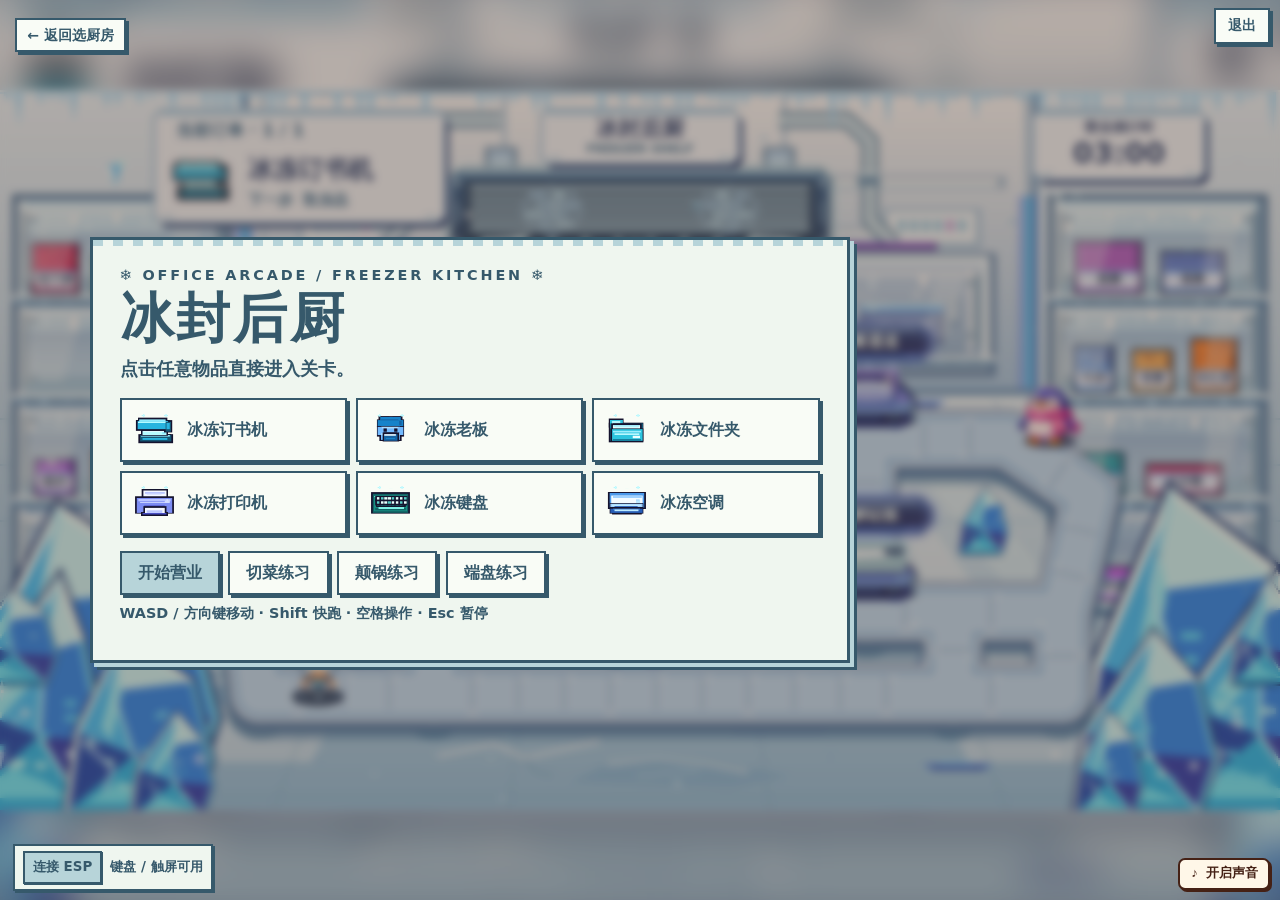
<file: v1-advanced/frost-kitchen.html>
<!doctype html>
<html lang="zh-CN">
<head>
<meta charset="utf-8">
<meta name="viewport" content="width=device-width, initial-scale=1">
<title>冰箱 RPG · 冰封后厨</title>
<link rel="stylesheet" href="hardware-chop.css">
<style>
@layer legacyGame {
*{box-sizing:border-box}body{margin:0;background:#020b26;color:#f4fbff;font:700 16px system-ui,sans-serif;min-height:100svh;display:grid;place-items:center}main{width:min(100vw,177.78svh);aspect-ratio:16/9;position:relative;overflow:hidden;container-type:inline-size;background:#05154b}canvas{width:100%;height:100%;display:block;image-rendering:pixelated;touch-action:none}button{font:inherit;cursor:pointer;color:inherit;background:#112762;border:1px solid #78e7ff;border-radius:7px;touch-action:none}button:hover,button:focus-visible{background:#2357a0;outline:2px solid #ddfcff}button.primary{background:#99efff;color:#061840;border:2px solid #e8ffff;box-shadow:0 4px #1871b4,0 0 22px #5ce8ff80}button.primary:hover{background:#defaff}button:disabled{opacity:.5;cursor:default}[hidden]{display:none!important}.screen{position:absolute;inset:0;display:grid;place-items:center;background:radial-gradient(ellipse at 50% 55%,#020d34e3 14%,#081a4a45 76%);padding:4cqw}.panel{width:min(72cqw,960px);padding:2.3cqw 3cqw;background:linear-gradient(155deg,#122c65f5,#07163ff7 62%);border:2px solid #89eaff;border-radius:15px;box-shadow:0 0 0 5px #18368bb3,0 0 36px #3adaff81,inset 0 0 24px #238bde50;text-align:center}.kicker{letter-spacing:.2em;color:#80e9ff;font-size:1.13cqw}h1{font-size:6cqw;line-height:1;margin:.16em 0 .18em;letter-spacing:.05em;text-shadow:0 4px #2d61bb,0 0 20px #31bdffb0}p{font-size:1.5cqw;color:#c9e9ff;margin:.65em 0}.choices{display:grid;grid-template-columns:repeat(3,1fr);gap:.65cqw;margin:1.3cqw 0}.choices button{display:flex;align-items:center;gap:.7cqw;justify-content:flex-start;text-align:left;padding:.5cqw .65cqw;font-size:1.24cqw;min-height:4.2cqw}.choices button[aria-pressed=true]{background:#22629a;border-color:#eaffff;box-shadow:inset 0 0 12px #52ecff62,0 0 10px #50b9ff9e}.choices canvas{flex:none;width:3.3cqw;height:3.3cqw;object-fit:contain;image-rendering:pixelated}.actions{display:flex;justify-content:center;gap:.65cqw;flex-wrap:wrap;margin:1.1cqw 0 .3cqw}.actions button{padding:.55em 1em;font-size:1.36cqw}.hint{font-size:1.1cqw;color:#9ac9ed}.pause{position:absolute;right:1.7%;top:2%;padding:.32em .7em;font-size:1.25cqw;z-index:1}.touch{position:absolute;bottom:1%;left:50%;transform:translateX(-50%);display:none;gap:.5cqw}.touch button{font-size:2cqw;padding:.36em .9em;background:#0b2859f5}.touch button:active{background:#2c80b7}@media(pointer:coarse){.touch:not([hidden]){display:flex}}.sr{position:absolute;width:1px;height:1px;overflow:hidden;clip-path:inset(50%)}
 
.screen{background:radial-gradient(ellipse at 50% 53%,#040e30cc 12%,#05225351 66%,#01073028)}
.panel{background:radial-gradient(ellipse at 50% 0%,#4f69f4dd,#162d91f2 46%,#0a1349f7 90%);border:2px solid #c2faff;box-shadow:0 0 0 3px #39b1fa,0 0 0 6px #2735a5,0 0 43px #4ddcff9a,inset 0 0 31px #3793ee83;position:relative}
.panel::before,.panel::after{content:'❄';position:absolute;top:-1.55cqw;height:3.1cqw;width:3.1cqw;display:grid;place-items:center;border-radius:50%;background:radial-gradient(#55dbff,#124eae 72%);border:1px solid #d7fbff;box-shadow:0 0 13px #33d3ff;font-size:2cqw}
.panel::before{left:-1.55cqw}.panel::after{right:-1.55cqw}
h1{color:#efffff;text-shadow:0 2px #279cf4,0 5px #3547aa,0 0 26px #73edffc0}
.choices button{min-height:4.6cqw;box-shadow:inset 0 0 10px #62b7eb44,0 2px #06102c;background:linear-gradient(150deg,#2d60c5,#24247e);border-color:#6fbcff}
.choices button:nth-child(3n+1){border-left:3px solid #fc83ea}.choices button:nth-child(3n+2){border-left:3px solid #68edff}.choices button:nth-child(3n+3){border-left:3px solid #ffbf6e}
.choices button canvas{width:3.8cqw;height:3.7cqw;object-fit:contain}
.choices button:hover,.choices button:focus-visible{background:linear-gradient(140deg,#236ad2,#4529a8);outline:1px solid #b1f7ff}
}
</style>
<link rel="stylesheet" href="kitchen-viewport.css">
<link rel="stylesheet" href="kitchen-audio.css">
<link rel="stylesheet" href="kitchen-theme.css?v=20261120-orange-entry-2">
</head>
<body class="fridge-scene">
<main>
<canvas class="stage-ambience" width="80" height="45" aria-hidden="true"></canvas>
<div class="pocket-order"></div>
<button id="scene-back" type="button" style="position:absolute;left:1.2%;top:2%;z-index:5;padding:.4em .7em;font-size:1.1cqw">← 返回选厨房</button>
<div class="hardware-controls"><button id="hardware-connect" type="button">连接 ESP</button><span id="hardware-status" role="status">键盘 / 触屏可用</span></div>
<canvas width="1280" height="720" id="game" tabindex="-1" aria-label="冰箱厨房游戏画面"></canvas>
<button class="pause" id="pause" aria-label="暂停" hidden>Ⅱ</button>
<button class="game-exit" id="game-exit" type="button" aria-label="退出到封面" hidden>退出</button>
<div class="touch" id="touch" hidden></div>
<div class="screen" id="screen">
<section class="panel" role="dialog" aria-labelledby="title">
<div class="kicker">❄ OFFICE ARCADE / FREEZER KITCHEN ❄</div>
<h1 id="title">冰封后厨</h1>
<p id="copy">选一道办公室冻品，切开、翻炒，再端过湿滑冰面。</p>
<div class="choices" id="choices" aria-label="选择关卡">
<button type="button" data-level="0">冰冻订书机</button>
<button type="button" data-level="1">冰冻老板</button>
<button type="button" data-level="2">冰冻文件夹</button>
<button type="button" data-level="3">冰冻打印机</button>
<button type="button" data-level="4">冰冻键盘</button>
<button type="button" data-level="5">冰冻空调</button>
</div>
<div class="actions" id="actions"></div>
<noscript><p>请用浏览器打开网页并启用 JavaScript。</p></noscript>
<p class="hint" id="hint">WASD / 方向键移动 · Shift 快跑 · 空格操作 · Esc 暂停</p>
</section>
</div>
<div class="sr" id="live" aria-live="polite"></div>
</main>
<button id="audio-toggle" type="button" aria-label="静音" aria-pressed="false" hidden>♪ 声音</button>
<script src="kitchen-viewport.js"></script>
<script src="hardware-chop.js"></script>
<script src="kitchen-cookware.js"></script>
<script src="kitchen-items.js"></script>
<script src="kitchen-art.js"></script>
<script src="kitchen-stage-fx.js"></script>
<script src="kitchen-audio.js?v=announcer"></script>
<script>
'use strict';
const inlineArt={"board":"[data-uri]","knife":"[data-uri]","wok":"[data-uri]","plate":"[data-uri]","penguin":"[data-uri]"};
const canvas = document.querySelector('#game');
const g = canvas.getContext('2d');
const W = 1280, H = 720;
const stageFx=window.KitchenStageFx?.create(g,W,H,()=>'fridge');
if(window.parent!==window)window.KitchenAudio?.relay();
window.KitchenAudio?.mount();
const $ = id => document.getElementById(id);
const C = {ink:'#071844', blue:'#255dc4', aqua:'#63eaff', ice:'#e3fbff', gold:'#ffda67', pink:'#f878fa', red:'#ff5278'};
const dishes = [
  ['冰冻订书机',['压柄','钉槽','底座'],'#f879aa'],
  ['冰冻老板',['假发','脑袋','大嘴'],'#ffad83'],
  ['冰冻文件夹',['封皮','纸张','夹扣'],'#ffd76e'],
  ['冰冻打印机',['机盖','墨盒','纸托'],'#a99aff'],
  ['冰冻键盘',['键帽','轴体','外壳'],'#72f0d8'],
  ['冰冻空调',['面板','滤网','导风叶'],'#8cd9ff']
];
const laneWidth=52, walkRadius=laneWidth/2-3;
const spawn={x:318,y:604};
const stations = [
  {x:250,y:522,label:'冻品架',step:0},
  {x:867,y:522,label:'分解砧板',step:1},
  {x:530,y:522,label:'霜火炒锅',step:2},
  {x:867,y:349,label:'出餐通道',step:3}
];
const nodes=[
  [250,522],[434,522],[530,522],[867,522],[953,522],[1062,522],
  [1090,405],[1008,349],[867,349],[530,349],[368,349],[273,430],
  [259,604],[434,604],[953,604],[1062,604]
];
const links=[
  [0,1],[1,2],[2,3],[3,4],[4,5],[5,6],[6,7],[7,8],[8,9],[9,10],
  [10,11],[11,0],[0,12],[12,13],[13,14],[14,15],[15,5],
  [1,13],[4,14],[2,9],[3,8]
];
const walkways=links.map(([a,b])=>[nodes[a],nodes[b]]);
const stageNames = ['取冻品','切开','翻炒','端盘'];
const titles = {chop:'01 / 冻品分解 · 切菜',wok:'02 / 霜火烹饪 · 颠锅',serve:'03 / 端盘挑战 · 冰滑失衡'};
const limits = {chop:16,wok:35,serve:24};
const safeTilt = .46;
const balanceTrack = {x:359,width:562,safeWidth:126,maxTilt:1.18};
function balanceMarker(tilt){
  const amount=Math.abs(tilt), halfSafe=balanceTrack.safeWidth/2;
  const offset=amount<=safeTilt?amount/safeTilt*halfSafe:mix(halfSafe,balanceTrack.width/2,(amount-safeTilt)/(balanceTrack.maxTilt-safeTilt));
  return balanceTrack.x+balanceTrack.width/2+Math.sign(tilt)*offset;
}
const art = {};
const artNames = ['board','knife','wok','plate','penguin'];
for(const name of artNames){
  const img=new Image();
  art[name]=img;
  img.src=inlineArt[name];
}
function artReady(name){return art[name].complete&&art[name].naturalWidth>0;}
const pixelArtCache=new Map();
const artResolution={board:396,knife:160,wok:370,plate:252,penguin:42};
function artImage(name){
  if(!artReady(name))return null;
  if(!pixelArtCache.has(name)){
    const source=art[name], width=Math.min(source.naturalWidth,artResolution[name]);
    const pixel=document.createElement('canvas');
    pixel.width=width;pixel.height=Math.max(1,Math.round(source.naturalHeight*width/source.naturalWidth));
    pixel.getContext('2d').drawImage(source,0,0,pixel.width,pixel.height);
    pixelArtCache.set(name,pixel);
  }
  return pixelArtCache.get(name);
}
function paintArt(name,x,y,w,h){
  const img=artImage(name);
  if(!img)return false;
  g.save();g.imageSmoothingEnabled=false;g.drawImage(img,x,y,w,h);g.restore();return true;
}
function fitArt(name,x,y,w,h){
  const img=artImage(name);
  if(!img)return false;
  const scale=Math.min(w/img.width,h/img.height);
  return paintArt(name,x-img.width*scale/2,y-img.height*scale/2,img.width*scale,img.height*scale);
}
const keys = new Set();
const water = [];
const sparks = [];
let selected = 0, scene = 'map', overlay = 'menu', practice = false, step = 0;
let clock = 180, phase, now = 0, last = 0, toast, delay = 0, result;
let hardwareInput=null;
function hardwareWokReady(){return !document.hidden&&!window.frameElement?.hidden&&!overlay&&scene==='wok'&&phase&&!delay;}
function hardwareServeReady(){return !document.hidden&&!window.frameElement?.hidden&&!overlay&&scene==='serve'&&phase&&!delay;}
let player = {...spawn}, target = null, evaluations = [];
const is = (...names) => names.some(k=>keys.has(k));
const clamp = (v,a,b) => Math.max(a,Math.min(b,v));
const mix = (a,b,t) => a+(b-a)*t;
const rnd = (i) => {const n=Math.sin(i*127.1+83.7)*43758.5453;return n-Math.floor(n);};
function rect(x,y,w,h,c){g.fillStyle=c;g.fillRect(Math.round(x),Math.round(y),Math.ceil(w),Math.ceil(h));}
function poly(points,c){g.fillStyle=c;g.beginPath();points.forEach(([x,y],i)=>i?g.lineTo(x,y):g.moveTo(x,y));g.closePath();g.fill();}
function line(points,c,w=2){g.strokeStyle=c;g.lineWidth=w;g.beginPath();points.forEach(([x,y],i)=>i?g.lineTo(x,y):g.moveTo(x,y));g.stroke();}
function oval(x,y,rx,ry,c){g.fillStyle=c;g.beginPath();g.ellipse(x,y,rx,ry,0,0,Math.PI*2);g.fill();}
function label(s,x,y,size=21,c=C.ice,align='center'){
  g.font='800 '+size+'px system-ui,sans-serif';g.textAlign=align;g.textBaseline='middle';
  g.save();g.shadowColor='#051038';g.shadowBlur=3;g.shadowOffsetY=2;
  g.fillStyle=c;g.fillText(s,x,y);g.restore();
}
function gradient(y,h,a,b){const d=g.createLinearGradient(0,y,0,y+h);d.addColorStop(0,a);d.addColorStop(1,b);return d;}
function box(x,y,w,h,edge=C.aqua,fill='#0a2459',corner=10){
  const k=Math.min(corner,w*.32,h*.32);
  const p=[[x+k,y],[x+w-k,y],[x+w,y+k],[x+w,y+h-k],[x+w-k,y+h],[x+k,y+h],[x,y+h-k],[x,y+k]];
  const border=[...p,p[0]];
  g.save();g.shadowColor=edge;g.shadowBlur=8;
  line(border,'#173552',6);poly(p,fill);line(border,edge,2);g.restore();
  g.save();g.beginPath();p.forEach(([a,b],i)=>i?g.lineTo(a,b):g.moveTo(a,b));g.closePath();g.clip();
  rect(x,y,w,h,gradient(y,h,'#60bfff4b','#130c5600'));
  rect(x,y+h-4,w,4,'#1767db80');g.restore();
  line([[x+k+3,y+3],[x+w-k-3,y+3]],'#e8feff',1);
  if(w>110){rect(x+k+1,y+h-4,13,2,edge);rect(x+w-k-14,y+h-4,13,2,edge);}
}
function snow(x,y,r,c=C.ice){
  g.save();g.translate(x,y);
  for(let i=0;i<6;i++){line([[0,0],[0,-r]],c,2);line([[-r*.23,-r*.75],[0,-r*.55],[r*.23,-r*.75]],c,2);g.rotate(Math.PI/3);}
  g.restore();
}
function frost(x,y,w,seed,depth=27){
  const p=[[x,y],[x+w,y]];
  for(let i=Math.floor(w/11);i>=0;i--){const u=x+i*11; const h=4+rnd(i+seed)**2*depth;p.push([u,y+3],[u-3,y+h],[u-7,y+3]);}
  poly(p,'#9bdcff');line([[x,y],[x+w,y]],'#f3ffff',3);
}
const crystalSize=2;
function crystal(x,y,s,seed){
  const w=24+rnd(seed)*13, slant=(rnd(seed+22)-.5)*21;
  const shape=[[-w,0],[-w*.85,-35],[slant,-78],[w*.73,-57],[w,-23],[w*.77,0]];
  const heart=[slant*.33,-25], crown=[slant-5,-53];
  const scale=s*crystalSize;
  g.save();g.translate(x,y);g.scale(scale,scale);
  line([...shape,shape[0]],'#063178',4);
  poly(shape,'#176adf');
  poly([shape[0],shape[1],crown,heart],'#174bb7');
  poly([shape[1],shape[2],crown,heart],'#3ac2ff');
  poly([shape[2],shape[3],crown],'#c9faff');
  poly([shape[3],shape[4],heart,crown],'#2588f1');
  poly([shape[4],shape[5],heart],'#2940b3');
  poly([shape[0],heart,shape[5]],'#23bbf0');
  poly([[-w*.75,-4],[-w*.25,-14],[slant*.48,-10],[w*.56,-4]],'#67eaff');
  poly([[-w*.52,-37],[slant-3,-64],[slant-1,-52],[-w*.39,-31]],'#91f2ff');
  line([shape[0],shape[1],shape[2],shape[3]],'#e9ffff',2);
  line([shape[3],shape[4],shape[5]],'#66dbff',2);
  line([shape[2],crown,heart,shape[5]],'#a7efff',1.5);
  line([[-w*.64,-27],[-w*.36,-19],[-w*.48,-9]],'#aedcff',1.5);
  for(let j=0;j<8;j++){
    const u=(rnd(seed+j*9)-.5)*w,v=-8-rnd(seed+j*7+2)*36;
    rect(u,v,2+rnd(j)*3,1.7,j%2?'#b7ffff':'#53dbff');
  }
  g.restore();
}
function crystalGlints(x,y,size,seed){
  const scale=size*crystalSize,slant=(rnd(seed+22)-.5)*21;
  g.save();
  for(let i=0;i<3;i++){
    const phase=(now*(.47+i*.12)+rnd(seed+i*27))%1;
    const pulse=phase<.42?Math.sin(phase/.42*Math.PI):0;
    if(pulse===0)continue;
    const u=x+(slant+[-3,17,-15][i])*scale;
    const v=y-[71,43,30][i]*scale;
    const radius=(3+pulse*4)*Math.min(1.65,scale);
    g.globalAlpha=pulse*.84;
    const glint=[[u,v-radius],[u+radius*.22,v-radius*.25],[u+radius,v],[u+radius*.22,v+radius*.25],[u,v+radius],[u-radius*.22,v+radius*.25],[u-radius,v],[u-radius*.22,v-radius*.25]];
    poly(glint,i===1?'#edebff':'#b8f2ff');
    rect(u-1,v-1,3,3,'#ffffff');
  }
  g.restore();
}
function sparkle(x,y,r,color=C.ice){
  poly([[x-r,y],[x-2,y-2],[x,y-r],[x+2,y-2],[x+r,y],[x+2,y+2],[x,y+r],[x-2,y+2]],color);
}
function menuIcon(index){
  const icon=document.createElement('canvas');
  icon.width=64;icon.height=48;
  window.KitchenItems?.draw(icon.getContext('2d'),'fridge',index,32,24,.86);
  return icon;
}
function drawDish(i,x,y,s,part=-1){
  const scale=s*(s<.95?1.55:1.95);
  window.KitchenItems?.draw(g,'fridge',i,x,y,scale,part<0?null:part);
}
function shelfText(text,x,y,size,color='#aac9df'){
  g.font='800 '+size+'px system-ui,sans-serif';g.textAlign='center';g.textBaseline='middle';
  g.fillStyle=color;g.fillText(text,x,y);
}
function fridgeProp(x,y,w,h,tone,name,jar=false){
  const small=jar?5:0;
  rect(x+small,y-h,w-2*small,7,'#8ab1d0');
  rect(x,y-h+6,w,h-6,'#0f284c');
  rect(x+2,y-h+8,w-4,h-10,tone);
  rect(x+3,y-h+9,3,h-13,'#cde5f650');
  rect(x+w-7,y-h+10,4,h-13,'#0b225366');
  rect(x+4,y-24,w-8,17,'#dcecff');
  rect(x+5,y-24,w-10,3,'#82c0ff');
  rect(x+small+2,y-h+1,w-2*small-4,2,'#d5f7ff');
  rect(x+4,y-5,w-8,2,'#80c9f5');
  if(jar)for(let j=0;j<6;j++)rect(x+5+rnd(x+j)*Math.max(4,w-11),y-h+13+rnd(y+j)*10,3,2,j%2?'#ffcd7f':'#461945');
  shelfText(name,x+w/2,y-15,Math.min(12,(w-9)/name.length),'#233c61');
}
function shelfLip(x,y,w){
  rect(x,y,w,11,'#477caa');rect(x,y,w,4,'#ecfcff');
  rect(x+5,y+5,w-10,2,'#7ebcde');
  for(let i=0;i<w-15;i+=24){
    const s=4+Math.round(rnd(i+y)*6);
    rect(x+i+4,y,8,2,'#ffffff');rect(x+i+6,y+2,4,s,'#a6d9f6');
  }
}
function fridgeShelfGlass(x,y,w,h,seed){
  // Corner bevels and frosted edges leave the products visible through the glass.
  rect(x,y,4,h,'#6d9ab8');rect(x+4,y,2,h,'#f3fdff');
  rect(x+w-5,y,5,h,'#6d9ab8');rect(x+w-7,y,2,h,'#d9f2fc');
  rect(x+1,y,w-2,3,'#f6feff');
  for(const [dx,length] of [[13,46],[w-45,31]]){
    poly([[x+dx,y+4],[x+dx+length,y+4],[x+dx+length-19,y+h-6],[x+dx-11,y+h-6]],'#f4feff42');
  }
  for(let i=0;i<13;i++){
    const u=x+7+i*(w-14)/13,v=y+3+rnd(seed+i*3)*6,depth=3+rnd(seed+i*9)*17;
    poly([[u-3,v],[u+7,v],[u+1,v+depth],[u-1,v+depth*.5]],i%3?'#def6ff9f':'#f7feff');
  }
  for(const u of [x+10,x+w-10])for(const v of [y+10,y+h-10]){
    rect(u-3,v-3,6,6,'#739fbc');rect(u-2,v-2,4,2,'#eefaff');rect(u-1,v,3,1,'#527da0');
  }
}
function fridgeShelves(){
  for(const x of [12,1048]){
    rect(x,104,220,423,'#4b79a2');
    rect(x+6,110,208,412,gradient(110,412,'#c6eafa','#8fbadd'));
    rect(x+7,110,4,413,'#f1fdff');rect(x+209,110,4,415,'#72a7cb');
    for(const y of [205,304,407,512]){
      rect(x+10,y-62,200,60,gradient(y-62,60,'#83acd390','#e0f0f800'));
      rect(x+10,y-18,200,18,'#9cc7df');
      rect(x+13,y-55,3,44,'#e7faff');
    }
  }
  const props=[
    [31,205,49,58,'#d22c65','老干妈',true],
    [94,205,45,48,'#6d9d2e','榨菜',true],
    [157,205,42,51,'#e7782b','酸萝卜',true],
    [34,407,42,44,'#9b50df','酸奶',false],
    [93,407,46,54,'#df974f','燕麦',false],
    [152,407,46,40,'#5a86e2','酸奶',false],
    [49,512,69,31,'#b57694','鸡蛋',false],
    [144,512,50,42,'#9948cb','布丁',false],
    [1074,205,69,60,'#ae62cb','面膜',false],
    [1160,205,66,50,'#5d83d5','面膜',false],
    [1073,304,42,55,'#639ee8','牛奶',true],
    [1131,304,43,51,'#eaac62','豆浆',true],
    [1190,304,48,62,'#ed7c32','冰红茶',true],
    [1076,407,49,51,'#1ba7bc','气泡水',true],
    [1145,407,78,40,'#bd467c','小火锅',false],
    [1090,512,62,42,'#c35ef0','方便面',false],
    [1172,512,53,52,'#6a5edd','乳酸菌',true]
  ];
  props.forEach(p=>fridgeProp(...p));
  rect(106,228,78,61,'#28435d');
  rect(102,225,78,59,'#f5c972');rect(133,222,16,6,'#bc81e5');
  ['西兰花','鸡胸肉','减脂餐'].forEach((row,i)=>shelfText(row,141,240+15*i,11,'#334760'));
  for(const y of [205,304,407,512]){
    shelfLip(12,y,220);shelfLip(1048,y,220);
  }
  for(const [x,seed] of [[23,32],[1059,68]]){
    for(const y of [119,220,321,426])fridgeShelfGlass(x,y,198,78,seed+y);
  }
  rect(284,163,712,124,'#5c88b0');
  rect(290,166,700,114,'#e0f4fc');
  rect(298,175,684,102,gradient(175,102,'#bfdaf0','#89b1d1'));
  for(const x of [304,530,755,969]){
    rect(x,180,3,81,'#ffffff');rect(x+3,180,1,81,'#88b4d3');
  }
  for(const [i,name] of dinnerNames.entries()){
    const x=321+i*108,y=263-(i%2)*9;
    rect(x,y-34,82,34,'#4b6899');rect(x+3,y-31,76,26,['#a57fb8','#59a5b8','#7899ce'][i%3]);
    rect(x+5,y-7,72,3,'#bcdef2');rect(x+14,y-23,54,13,'#d7eff6');
    shelfText(name,x+42,y-16,10,'#213363');
  }
  shelfLip(284,267,712);
  fridgeShelfGlass(300,182,680,73,27);
  for(const x of [304,951]){
    rect(x,206,7,30,'#709abd');rect(x+1,205,4,26,'#ecfcff');
  }
}
const dinnerNames=['Chloe','Joshua','Emma','Lee','Wendy','Zoe'];
const crystalsOnEdges=[
  [86,715,1.9,5],[29,720,1.48,12],[139,722,1.14,4],[172,725,.65,13],
  [1197,714,2,14],[1251,720,1.5,21],[1145,721,1.14,6],[1108,724,.65,0],
  [13,593,.59,34],[1264,593,.66,47]
];
const crystalsByWalkways=[
  [354,494,.48,30],[675,475,.62,17],[734,462,.28,19],[983,463,.42,3],
  [367,589,.34,7],[635,587,.46,13],[935,588,.28,5]
];
function fridgeMotion(){
  // Individual phase offsets keep the lids and falling icicles from looping in sync.
  for(let i=0;i<dinnerNames.length;i++){
    const x=321+i*108,y=263-(i%2)*9;
    const t=(now+i*2.67)%14.9;
    const lift=t<.83?Math.sin(t/.83*Math.PI)*9:0;
    if(lift>1){
      rect(x+5,y-35,72,10,'#0c2050');
      for(let j=0;j<7;j++)rect(x+9+j*9,y-33-rnd(j+i)*3,6,4,['#ffc66f','#f076a4','#60dfb2'][j%3]);
    }
    const wobble=lift>0?Math.sin(t*24)*1.6:0;
    poly([[x,y-38],[x+82,y-38-lift],[x+82,y-32-lift+wobble],[x,y-32]],'#73bfff');
    line([[x+2,y-38],[x+80,y-38-lift]],'#caf9ff',2);
    rect(x+5,y-36,11,2,'#d7ffff');
  }
  for(const [i,x] of [113,252,433,810,1014,1172].entries()){
    const t=(now+i*1.87)%10.7, fall=t-.34;
    if(t<.34){
      const dx=Math.sin(t*95)*2.1;
      poly([[x-6+dx,26],[x+5+dx,26],[x+dx,48]],'#a2efff');
    }else if(fall<1.27){
      const yy=28+fall*66+fall*fall*330;
      g.save();g.globalAlpha=fall<1?1:(1.27-fall)/.27;
      poly([[x-7,yy],[x+7,yy],[x+2,yy+23]],'#34b9ff');
      poly([[x-7,yy],[x+1,yy+3],[x+2,yy+23]],'#edfdff');
      if(i%2===0)sparkle(x+8,yy-1,5,'#bbfaff');
      g.restore();
    }
  }
}
function fridgeGust(){
  return .24+.76*Math.max(0,Math.sin(now*1.31-.55))**.7;
}
function fridgeVent(gust){
  // The fans are visible through the grille as the louvers tip open.
  box(450,81,380,83,'#c7efff','#214a72',9);
  rect(465,91,350,59,'#25496c');rect(471,95,338,50,'#183650');
  for(const [x,side] of [[552,-1],[728,1]]){
    oval(x,120,31,25,'#638daf');oval(x,120,26,22,'#274966');
    g.save();g.translate(x,120);g.scale(1,.82);g.rotate(side*(now*8.4+.85*Math.sin(now*1.31)));
    for(let i=0;i<6;i++){
      g.rotate(Math.PI/3);
      poly([[0,-3],[12,-15],[23,-17],[22,-4],[12,4]],i%2?'#7daed5':'#b3e0f1');
    }
    oval(0,0,5,5,'#e5faff');g.restore();
  }
  for(let i=0;i<5;i++){
    const y=96+i*10-Math.sin(now*6+i*.6)*gust*2;
    const drop=1.5+(1-gust)*10;
    poly([[468,y],[812,y],[807,y+drop],[473,y+drop]],'#7daac6');
    line([[471,y],[809,y]],'#e4faff',1.6);
    line([[476,y+drop],[804,y+drop]],'#467391',1);
  }
  for(const side of [-1,1]){
    const x=640+side*135;
    g.save();g.translate(x,151);g.rotate(side*(gust-.4)*.62);
    poly([[-26,-3],[26,-3],[18,7],[-23,7]],'#76a8c3');
    line([[-24,-3],[25,-3]],'#edfbff',2);g.restore();
  }
  for(const x of [458,822]){
    rect(x-2,91,4,4,'#effcff');rect(x-2,151,4,4,'#effcff');
    rect(x-1,112,2,22,'#89bddb');
  }
  for(let i=0;i<10;i++){
    const x=482+i*33,h=3+rnd(i+112)*9;
    poly([[x,149],[x+9,149],[x+3,151+h]],'#cbf7ff');
  }
  rect(626,152,28,4,'#4b8aa6');rect(628,152,24*gust,3,'#c8faff');
}
function fridgeVentWind(gust){
  g.save();g.lineCap='round';
  for(let i=0;i<43;i++){
    const side=i%2?1:-1;
    const age=(now*(.47+i%6*.046)+rnd(i*17+41))%1;
    const x=640+side*(65+age*(116+i%6*21)*(.65+gust*.65))+Math.sin(age*4+i)*19;
    const y=154+age*(83+i%7*25)*(.72+gust*.45);
    const reach=(11+age*(33+i%5*13))*(.7+gust*.52);
    g.globalAlpha=Math.sin(age*Math.PI)*(.09+gust*.25);
    line([[x-side*reach,y-13],[x-side*reach*.6,y-8],[x-side*reach*.27,y-2],[x,y]],i%3?'#ecfeff':'#a5dffb',2+i%3*2+age*3);
    rect(x+side*3,y,3+i%3,2,'#ffffff');
  }
  g.restore();
}
function fridgeSnow(gust,foreground=false){
  const count=foreground?32:84;
  g.save();
  for(let i=0;i<count;i++){
    const seed=i+(foreground?100:0),depth=rnd(seed+160),speed=foreground?60+depth*66:22+depth*54;
    const y=(rnd(seed+31)*(H+48)+now*speed)%(H+48)-24;
    const x=(rnd(seed+75)*(W+64)+now*(24+depth*53)+Math.sin(now*1.5+seed)*gust*22+W+64)%(W+64)-32;
    const size=foreground?2.8+depth*4:1+depth*3.2;
    g.globalAlpha=(foreground?.32:.43)+depth*.38;
    const color=i%5===0?'#78bada':i%3?'#f4feff':'#cef1fb';
    if(i%4===0){
      g.save();g.translate(x,y);g.rotate(now*(i%2?.35:-.28)+seed);
      for(let spoke=0;spoke<3;spoke++){
        line([[-size,0],[size,0]],color,1.25);
        g.rotate(Math.PI/3);
      }
      g.restore();
    }else{
      rect(x,y,size,size,color);
      if(foreground)rect(x-size,y-1,size,1,'#c2f1ffb0');
    }
  }
  g.restore();
}
function iceScenery(near){
  rect(0,0,W,H,gradient(0,H,'#e7f7ff','#72aace'));
  rect(242,0,796,308,'#6e9ec5');rect(249,5,782,293,gradient(5,293,'#f7fdff','#9fc6e3'));
  for(const x of [258,500,780,1022]){
    rect(x,0,3,298,'#f1fbff');rect(x+3,0,3,298,'#8eb8d6');
  }
  for(const [x,y,w] of [[276,88,184],[819,88,184],[325,140,181],[774,140,181]]){
    rect(x-4,y-4,w+8,17,'#9bbcd570');
    rect(x,y,w,8,'#78a8c7');rect(x+4,y+1,w-8,6,'#f8feff');
    rect(x+8,y+8,w-16,3,'#d6f6ffb5');
  }
  for(const side of [-1,1]){
    const x=640+side*292;
    poly([[x-49,118],[x+49,118],[x+49,159],[x-49,159]],'#9dc4de');
    poly([[x-45,121],[x+44,121],[x+44,153],[x-45,153]],'#e9f7fd');
    for(let i=0;i<6;i++)rect(x-34+i*12,130,8,11,i===4?'#bea9dd':'#96cce5');
  }
  for(const side of [-1,1]){
    const x=640+side*139;
    const pipe=[[x,30],[x+side*68,30],[x+side*91,51],[x+side*91,130],[x+side*115,154]];
    line(pipe,'#5885a7',17);line(pipe,'#a9cede',12);line(pipe,'#eefaff',3);
    rect(x+side*90-11,83,22,12,'#6395b8');rect(x+side*90-10,83,20,3,'#ddf7ff');
    rect(x-16,57,32,43,'#608cae');rect(x-12,60,24,34,'#b3d7f0');
    for(let i=0;i<4;i++)rect(x-8,65+i*6,15,2,i===1?'#e1fcff':'#a5d4f4');
    snow(x+side*32,124,8,'#a5dcf1');
  }
  poly([[244,306],[1036,306],[1280,604],[1280,H],[0,H],[0,604]],gradient(302,418,'#e2f5fc','#8bbfdf'));
  for(const side of [-1,1]){
    poly([[640+side*156,301],[640+side*191,301],[640+side*465,672],[640+side*328,672]],'#f9feff60');
    poly([[640+side*221,301],[640+side*242,301],[640+side*549,641],[640+side*473,641]],'#ddf8fc64');
  }
  for(const x of [30,273,508,770,1007,1250])line([[mix(640,x,.58),310],[x,720]],'#6da6c970',2);
  for(const y of [329,375,431,504,598,706])line([[0,y],[W,y]],'#6da6c962',2);
  const fractures=[[[117,563],[167,553],[201,570],[234,565]],[[1023,614],[1064,589],[1080,604],[1137,590]],[[437,666],[494,654],[525,668],[600,651]],[[695,333],[733,346],[754,336],[783,345]]];
  for(const f of fractures){
    line(f,'#ffffff',2);
    const [x,y]=f[2];line([[x,y],[x+9,y+13],[x+28,y+17]],'#70aacd',2);
  }
  for(const [x,y,w] of [[135,556,48],[255,603,38],[469,624,55],[680,682,55],[806,583,46],[1018,624,47],[1142,568,40]]){
    const span=w*2;
    poly([[x-span,y+10],[x-span*.63,y-10],[x-span*.22,y-18],[x+span*.29,y-12],[x+span,y+4],[x+span*.47,y+16]],'#82b9dc');
    line([[x-span*.66,y-8],[x-span*.21,y-14],[x+span*.27,y-8],[x+span*.62,y]],'#f4fdff',2);
    line([[x-span*.4,y+4],[x+span*.18,y-2]],'#ccf2ff',1);
  }
  // Indirect blue and violet strips separate the wall, shelves, and playable floor.
  for(const x of [243,1027]){
    rect(x-8,106,18,193,'#225ded69');rect(x,107,4,191,'#4be9ff');
  }
  for(const [x,y,w] of [[335,311,188],[756,311,188],[390,625,79],[729,637,100],[925,674,66]]){
    rect(x,y,w,3,'#4386e9');rect(x+6,y+3,w-12,3,'#264fac');
    rect(x+13,y-2,Math.floor(w*.52),2,'#90e8ff');
  }
  for(const [x,y,w] of [[343,153,137],[780,153,157],[74,536,109],[1160,534,87]]){
    rect(x,y,w,7,'#422e8e');rect(x+3,y+1,w-6,2,'#b064f5');
  }
  for(let i=0;i<40;i++){
    const x=209+rnd(50+i)*875,y=322+rnd(70+i)*369;
    rect(x,y,2+rnd(i+17)*6,2,i%4?'#5291d97d':'#a5e9fca6');
  }
  fridgeShelves();
  if(near)rect(0,0,W,H,'#6399bf24');
  frost(0,0,W,9,43);
  for(const [x,y,size,seed] of crystalsOnEdges)crystal(x,y,size,seed);
  for(const [x,y,size] of [[25,623,7],[70,664,5],[1238,633,10],[1194,676,6],[204,107,4],[1057,105,5]]){
    sparkle(x,y,size,'#ddf7ff');
  }
}
const fridgeBackgrounds=new Map();
function drawFridge(near){
  if(!fridgeBackgrounds.has(near)){
    const image=document.createElement('canvas');image.width=W/2;image.height=H/2;
    g.save();g.clearRect(0,0,W,H);iceScenery(near);
    image.getContext('2d').drawImage(canvas,0,0,image.width,image.height);g.restore();
    fridgeBackgrounds.set(near,image);
  }
  g.save();g.imageSmoothingEnabled=false;
  g.drawImage(fridgeBackgrounds.get(near),0,0,W,H);g.restore();
  fridgeMotion();
  const gust=fridgeGust();
  fridgeVent(gust);
  fridgeVentWind(gust);
  fridgeSnow(gust);
  for(const placement of crystalsOnEdges)crystalGlints(...placement);
}
function bridge(){
  g.save();g.lineCap='round';
  // Draw each layer across the whole graph so the rails meet flush at junctions.
  for(const [offset,color,width] of [
    [13,'#3777a66c',laneWidth+14],[8,'#4f82af',laneWidth+10],
    [0,'#4d77ab',laneWidth+8],[0,'#f2feff',laneWidth+3],
    [0,'#83b9e4',laneWidth-3],[0,'#bbdff8',laneWidth-12]
  ]){
    for(const [[x,y],[u,v]] of walkways)line([[x,y+offset],[u,v+offset]],color,width);
  }
  for(const [[x,y],[u,v]] of walkways){
    const len=Math.hypot(u-x,v-y);
    g.save();g.translate(x,y);g.rotate(Math.atan2(v-y,u-x));
    for(let d=37;d<len-36;d+=46){
      rect(d,-18,2,34,'#8fb4da');
      rect(d+3,-18,9,2,'#e9f9ff');
      if(d%3===1)rect(d-4,18,11,2,'#f9fcff');
    }
    g.restore();
  }
  g.restore();
}
function penguin(x,y,s=1){
  oval(x,y,24*s,7*s,'#03164999');
  if(fitArt('penguin',x,y-24*s,58*s,57*s))return;
  g.save();g.translate(x,y);g.scale(s,s);oval(0,0,25,8,'#081c63');oval(0,-21,21,24,'#142e72');oval(0,-15,15,17,'#e6f8ff');oval(-8,-25,8,8,'#fff');oval(8,-25,8,8,'#fff');rect(-8,-27,4,5,'#10234a');rect(5,-27,4,5,'#10234a');poly([[-5,-22],[5,-22],[0,-15]],'#ffbe66');rect(-17,-13,34,6,'#f66fa5');rect(8,-10,6,12,'#f66fa5');oval(-8,0,6,4,'#ffbf67');oval(8,0,6,4,'#ffbf67');g.restore();
}
let mapFurniture;
function paintMapFurniture(){
  if(!mapFurniture){
    mapFurniture=document.createElement('canvas');mapFurniture.width=W;mapFurniture.height=H;
    g.save();g.clearRect(0,0,W,H);
    for(const placement of crystalsByWalkways)crystal(...placement);
    bridge();

    mapFurniture.getContext('2d').drawImage(canvas,0,0);g.restore();
    return;
  }
}
const stationTones=['#37d7fd','#ffc272','#ff794e','#b499ff'];
function stationMachine(step,active){
  const tone=stationTones[step];
  poly([[-51,-7],[-43,-29],[35,-29],[50,-10],[44,14],[-43,14]],'#0a1b50');
  poly([[-50,-8],[-40,-25],[34,-25],[48,-9],[37,1],[-35,1]],'#577fd3');
  poly([[-49,-6],[-35,1],[38,1],[47,-8],[46,10],[35,17],[-37,17],[-47,8]],'#1d3786');
  line([[-49,-6],[-35,1],[38,1],[47,-8]],'#9de0ff',2);
  rect(-36,4,72,8,'#071b50');rect(-32,6,47,2,active?tone:'#497bd2');
  for(let i=0;i<3;i++)rect(21+i*5,6,2,3,i%2?C.aqua:'#f2feff');
  rect(-32,14,7,4,'#3156a8');rect(25,14,7,4,'#3156a8');
  if(step===0){
    poly([[-37,-19],[-31,-42],[33,-42],[39,-20],[33,-11],[-33,-11]],'#16428a');
    rect(-32,-41,64,4,'#b7f6ff');rect(-33,-13,66,3,'#53c1ec');
    line([[-35,-16],[-29,-33],[28,-33],[35,-15]],'#7ae4fa',2);
    drawDish(selected,0,-25,.57);
    rect(-32,-35,3,10,'#e9fdff');rect(31,-32,2,4,'#a0efff');
  }
  if(step===1){
    window.KitchenCookware?.board(g,0,-28,.14,'fridge');
    poly([[-20,-35],[16,-35],[21,-27],[-16,-25]],'#e4f6ff');
    rect(18,-35,19,5,'#173971');
  }
  if(step===2){
    oval(0,-15,38,8,'#ff744a');oval(0,-18,36,7,'#ffcb65');
    rect(-24,-18,5,6,'#f579ad');rect(19,-18,5,6,'#ffc46b');
    window.KitchenCookware?.draw(g,-3,-27,.2,'fridge');
    rect(-11,-28,4,3,'#ffb354');rect(-4,-25,3,2,'#fa709e');rect(7,-29,4,3,'#ffa661');
  }
  if(step===3){
    rect(-31,-42,62,27,'#243182');rect(-31,-42,62,4,'#b5aeff');
    rect(-30,-38,3,19,'#b0ccff');rect(27,-38,3,19,'#9384ee');
    rect(-23,-35,46,18,'#142053');rect(-22,-34,44,3,'#6066dc');
    for(let i=0;i<3;i++){
      oval(0,-15-i*4,26,6,'#879ee9');
      oval(0,-17-i*4,26,5,'#e3f6ff');oval(0,-17-i*4,19,3,'#a8c3ef');
    }
    rect(-40,-15,9,4,'#a98efa');rect(31,-15,9,4,'#a98efa');
    sparkle(22,-33,4,'#f4ecff');
  }
  for(const x of [-39,-28,31,41]){
    rect(x,-8,4,2,'#d5faff');rect(x+1,-6,2,4,'#5ec7ff');
  }
}
function displayStation(o){
  const active=o.step===step,tone=stationTones[o.step];
  const distance=Math.hypot(player.x-o.x,player.y-o.y);
  g.save();g.translate(o.x,o.y-28);
  stationMachine(o.step,active);
  window.KitchenArt?.station(g,0,0,102,'fridge',['bin','chop','wok','serve'][o.step],active,now);
  box(-63,-84,126,31,active?tone:'#688ee7',active?'#1d3172':'#1c306a');
  label(o.label,0,-68,16);
  if(active&&distance<=54){box(-28,55,56,24,C.aqua,'#203d58');label('空格',0,67,13,C.ice);}
  g.restore();
}
function chef(){
  const x=Math.round(player.x),y=Math.round(player.y);
  const moving=Boolean(target)||is('w','a','s','d','arrowup','arrowdown','arrowleft','arrowright');
  window.KitchenArt?.chef(g,x,y-15,1.36,'fridge',now,moving);
  if(step>0&&step<4)drawDish(selected,x+22,y-13,.29);
}
function timeText(n){const s=Math.max(0,Math.ceil(n));return String(Math.floor(s/60)).padStart(2,'0')+':'+String(s%60).padStart(2,'0');}
function meter(x,y,w,h,v,color=C.aqua,n=0){
  box(x-4,y-4,w+8,h+8,C.aqua,'#112354');
  if(!n){
    rect(x,y,w,h,gradient(y,h,'#234a99','#10184d'));
    const amount=w*clamp(v,0,1);
    if(amount>0){
      rect(x,y,amount,h,color);rect(x,y,amount,h,gradient(y,h,'#ffffffab','#ffffff00'));
      rect(x,y,amount,2,'#fffdee');
    }
  }else for(let i=0;i<n;i++){
    const width=w/n,filled=i/n<v;
    rect(x+i*width+1,y,width-3,h,filled?color:'#224786');
    rect(x+i*width+1,y,width-3,h,gradient(y,h,filled?'#d7faff9c':'#a6c3f77f','#15274c5e'));
    rect(x+i*width+1,y,width-3,2,filled?'#edffff':'#71aff4');
  }
}
function ticket(x,y,w,h){
  const corner=7;
  const shape=[[x+corner,y],[x+w-corner,y],[x+w,y+corner],[x+w,y+h-corner],[x+w-corner,y+h],[x+corner,y+h],[x,y+h-corner],[x,y+corner]];
  poly(shape.map(([a,b])=>[a+4,b+5]),'#223e75');
  poly(shape,'#edf8ff');line([...shape,shape[0]],'#78afd5',2);
  rect(x+corner,y+3,w-2*corner,2,'#62b2db');
  rect(x+8,y+h-7,12,2,'#90c4de');rect(x+w-20,y+h-7,12,2,'#90c4de');
}
function ticketText(value,x,y,size,color='#294778',align='center'){
  g.font='800 '+size+'px system-ui,sans-serif';
  g.textAlign=align;g.textBaseline='middle';g.fillStyle=color;
  g.fillText(value,x,y);
}
function drawMap(){
  paintMapFurniture();
  drawFridge(false);
  g.drawImage(mapFurniture,0,0);
  for(const placement of crystalsByWalkways)crystalGlints(...placement);
  penguin(1050,351,1.1);
  stations.forEach(displayStation);chef();
  fridgeSnow(fridgeGust(),true);
  ticket(154,20,291,113);
  ticketText('当前订单 · 1 / 1',176,42,17,'#376e94','left');drawDish(selected,201,90,.65);
  ticketText(dishes[selected][0],248,81,25,'#294778','left');
  ticketText('下一步  '+(stageNames[step]||'已交单'),248,111,15,'#376e94','left');
  ticket(541,19,198,55);ticketText('冰封后厨',640,40,22);
  ticketText('FREEZER SHELF',640,60,12,'#376e94');
  ticket(1033,20,172,70);ticketText('营业倒计时',1119,38,14);
  ticketText(timeText(clock),1119,65,29,clock<21?'#a1346a':'#294778');
}
function closeHeader(){
  ticket(396,19,488,125);
  ticketText('CHAOS KITCHEN / 冰封后厨',640,36,15,'#376e94');
  ticketText(titles[scene],640,78,35);
  const controls={chop:'按住 E 上下切开冰壳 · 共 10 刀',wok:'平持画圈 / E 翻炒 · 提示时向上颠 / F 翻面',serve:'按住 E 前进 · A / D 压向相反方向'};
  ticketText(controls[scene],640,124,21);
  ticket(1047,72,168,75);ticketText('本步倒计时',1131,94,14);
  ticketText(timeText(phase.left),1131,124,27,phase.left<6?'#a1346a':'#294778');
  ticket(33,91,204,53);
  if(scene!=='wok')drawDish(selected,61,117,.35);
  ticketText(dishes[selected][0],scene==='wok'?135:144,118,18);
  if(!practice){ticket(33,151,142,31);ticketText('营业 '+timeText(clock),104,167,14);}
}
function board(){
  window.KitchenCookware?.board(g,640,410,1.6,'fridge');
}
function drawChop(){
  g.save();g.translate(Math.sin(now*95)*phase.swing*4,phase.swing*3);board();g.restore();const cut=phase.cuts;
  for(let i=0;i<17;i++){
    const xx=221+rnd(i+182)*768, yy=342+rnd(i+192)*194;
    oval(xx,yy,7+rnd(i)*10,3+rnd(i+17)*3,'#78e3ff94');
    rect(xx-4,yy-3,8,1,'#f7ffff');
  }
  const reveal=Math.min(3,Math.floor(cut/3));
  oval(538,474,247,35,'#692e636d');
  if(reveal===0)drawDish(selected,515,390,2.85);
  else for(let j=0;j<3;j++){
    const detached=j<reveal;
    const x=detached?[347,737,928][j]:reveal===1?722+(j-1)*112:928;
    const y=detached?414-(j===reveal-1?phase.swing*15:0):386+(j-1)*30;
    oval(x,y+39,detached?57:46,10,'#61335980');
    drawDish(selected,x,y,detached?1.62:1.35,j);
    if(detached){
      box(x-54,476,108,27,C.aqua,'#133268');label(dishes[selected][1][j],x,490,15);
    }
  }
  g.save();g.translate(607,420+phase.swing*60);g.rotate(Math.PI);
  rect(-17,-97,34,81,'#172953');rect(-12,-92,24,69,'#366bb4');rect(-7,-84,7,44,'#9defff');rect(-28,-20,56,13,'#a8d4ed');
  poly([[-31,-7],[33,-7],[33,96],[16,126],[-31,126]],'#183858');
  poly([[-24,0],[26,0],[26,92],[10,117],[-24,117]],'#dcf4ff');rect(-20,6,11,104,'#ffffff');rect(16,7,7,82,'#8ebddf');snow(1,40,13,'#76bbdf');
  g.restore();
  if(phase.swing>0){const f=phase.swing;g.save();g.globalAlpha=f;oval(607,472,34+(1-f)*140,12+(1-f)*34,'#a6eeff');oval(607,468,24+(1-f)*100,7+(1-f)*22,'#ffffff');
    for(let i=0;i<9;i++){const a=Math.PI+i*Math.PI/8,r=35+(1-f)*170;line([[607+Math.cos(a)*r,472+Math.sin(a)*r*.6],[607+Math.cos(a)*(r+30*f),472+Math.sin(a)*(r+30*f)*.6]],i%2?'#ffffff':'#9deaff',5);}
    rect(602,370,10,100,'#ffffff');g.restore();}
  box(433,590,414,43,C.aqua,'#0a2662');label('切菜进度   '+cut+' / 10 刀',640,612,24);
  meter(385,648,510,22,cut/10,'#69dfff',10);
}
function frostPanel(x,y,w,h,warning=false){
  const pts=[[x+8,y],[x+w-8,y],[x+w,y+8],[x+w,y+h-8],[x+w-8,y+h],[x+8,y+h],[x,y+h-8],[x,y+8]];
  poly(pts,warning?'#fff0d5':'#eff8f7');line([...pts,pts[0]],warning?'#bc8153':'#82aeba',2);
  line([[x+11,y+5],[x+w-11,y+5]],'#ffffff',2);
  for(const xx of [x+9,x+w-9])rect(xx,y+h-9,3,3,'#c2dce0');
}
function drawWok(){
  const p=phase;
  for(let i=0;i<13;i++){
    const cycle=(now*.7+rnd(i+123))%1;
    const side=i%2?1:-1;g.save();g.globalAlpha=.28*(1-cycle);
    oval(640+side*(239+cycle*166)+Math.sin(now*3+i)*27,542-cycle*133,20+cycle*33,8+cycle*19,'#d1eaff');g.restore();
  }
  const active=is('e')||(hardwareWokReady()&&hardwareInput?.stirring());
  const shaking=(active?Math.sin(now*23)*.025:0)+p.flipLift*.105;
  window.KitchenArt?.burner(g,640,536,1.56,'fridge',now,active||p.window>0,p.progress,p.burn/100);
  g.save();g.translate(636,395-p.flipLift*44);g.rotate(shaking);
  window.KitchenCookware?.draw(g,0,-12,2.05,'fridge');
  const sway=active?Math.sin(now*8)*31:0;
  const hop=(active?Math.abs(Math.sin(now*8))*17:0)+p.flipLift*65;
  drawDish(selected,sway,-hop,2);
  if(active||p.flipLift>0)for(let j=0;j<19;j++){
    const k=(rnd(j+51)+now*(.3+rnd(j)*.21))%1;
    const x=(rnd(j+21)-.5)*620, y=53-k*(70+p.flipLift*74);
    g.save();g.globalAlpha=.2+(1-k)*.8;
    sparkle(x,y,2+rnd(j+904)*7,['#f4d4a0','#d69465','#b7d9de','#fff9e9'][j%4]);g.restore();
  }
  g.restore();
  frostPanel(983,183,169,47);ticketText('翻面 '+p.flips+' / 2',1067,207,22,'#36596b');
  if(p.window>0){frostPanel(466,174,348,53,true);ticketText('F  翻面！  '+p.window.toFixed(1)+' 秒',640,201,27,'#93572e');}
  ticketText('炒制进度',298,595,20,'#36596b','left');
  rect(290,612,700,26,'#789aa6');rect(293,615,694,20,'#e6f1ed');rect(296,618,688*clamp(p.progress,0,1),14,'#d5ad70');
  for(const t of [.34,.72]){rect(293+694*t-1,609,2,32,'#7494a0');}
  frostPanel(500,652,280,37,p.burn>55);
  ticketText('焦糊风险  '+Math.round(p.burn)+'%',640,671,20,p.burn>55?'#a05b3d':'#36596b');
}
function waterFloor(){
  for(let i=0;i<7;i++){
    const x=323+rnd(i+18)*624,y=479+rnd(i+211)*60;
    oval(x,y,43+rnd(i+64)*73,8+rnd(i+81)*11,'#75e6ff73');oval(x-13,y-2,22+rnd(i+67)*42,3,'#d6ffffb7');
    if(i%2===0){crystal(x+25,y-1,.37,i+22);crystalGlints(x+25,y-1,.37,i+22);}
  }
  for(const x of [311,969]){
    const inner=x===311?1:-1,kick=phase.sign===inner?phase.kick:0;
    frostPanel(x-32,439,64,30);line([[x-19,452],[x+20,452]],'#9ab8c0',3);
    for(let j=0;j<3;j++){
      const reach=40+kick*95+j*14;
      const drop=4+j*4;
      line([[x,453],[x+inner*reach*.37,434-drop],[x+inner*reach*.68,441-drop],[x+inner*reach,465-j*6]],j?'#dfeee99c':'#a5c6cd8c',j?1.5:4);
    }
    if(kick>.16)sparkle(x+inner*25,441,7+kick*13,'#d1fbff');
  }
  for(const d of water){g.save();g.globalAlpha=clamp(d.life*1.9,0,1);line([[d.x-d.vx*.025,d.y-d.vy*.025],[d.x,d.y]],d.c,d.r);g.restore();}
}
function drawServe(){
  const p=phase;
  // 冰箱玻璃搁架的前进透视：白色导轨与滑过的磨砂纹，不使用发光传送带。
  poly([[566,223],[714,223],[1010,530],[270,530]],'#a8c5cd');
  poly([[575,229],[705,229],[988,523],[292,523]],'#e1eeeb');
  line([[566,223],[270,530]],'#789da9',4);line([[714,223],[1010,530]],'#789da9',4);
  for(let i=0;i<12;i++){
    const f=((i/12+p.progress*1.8)%1)**1.5,y=230+290*f,w=65+280*f;
    line([[640-w,y],[640+w,y]],i%3?'#b9d3d8':'#ffffff',2);
  }
  waterFloor();oval(640,482,245,31,'#041d51a6');
  g.save();g.translate(640+Math.sin(now*9)*p.kick*10,370+Math.sin(now*(is('e')?11:3))*4);g.rotate(p.tilt*.31);
  // 使用代码白瓷盘，避免旧图片中自带的霓虹手臂和盘沿。
  oval(0,27,306,107,'#6c8b98');oval(0,13,310,110,'#c7d9da');oval(0,0,310,112,'#fffef7');oval(0,1,285,95,'#dce7e3');oval(0,4,277,88,'#f5f8f1');
  snow(-244,-6,14,'#99bac4');snow(245,-6,14,'#99bac4');
  for(const side of [-1,1]){
    g.save();g.translate(side*253,57);g.scale(side,1);
    poly([[-39,92],[-34,26],[-19,1],[7,-7],[29,7],[35,87]],'#688d9e');
    poly([[-31,87],[-27,29],[-13,7],[6,0],[22,12],[27,85]],'#dce7e3');
    rect(-33,59,62,27,'#afc8cf');rect(-28,63,52,4,'#ffffff');
    poly([[-23,39],[-25,8],[-16,-17],[-3,-24],[10,-20],[14,-2],[27,-10],[38,-2],[36,13],[17,40]],'#7d9fab');
    poly([[-16,34],[-18,8],[-10,-11],[0,-17],[5,-14],[7,10],[26,-3],[30,2],[28,11],[13,33]],'#f3f6ef');
    line([[-10,26],[-9,7],[-3,-6]],'#ccdcd9',3);snow(-1,73,7,'#7d9fab');g.restore();
  }
  window.KitchenArt?.tray(g,310,112,'fridge',now);
  const slide=p.tilt*50;oval(slide,30,165,24,'#5682c58c');drawDish(selected,slide,0,3.2);
  g.restore();
  const warning=p.kick>.25?'脚下打滑！':'路程 100% 即出餐';
  frostPanel(482,542,316,39,p.kick>.25);ticketText(warning,640,562,20,p.kick>.25?'#965d3c':'#36596b');
  frostPanel(241,590,94,34);ticketText('A 向左',288,608,17,'#36596b');
  frostPanel(945,590,94,34);ticketText('D 向右',992,608,17,'#36596b');
  frostPanel(350,589,580,38);
  const {x:barX,width:barW}=balanceTrack, safeLeft=balanceMarker(-safeTilt), safeRight=balanceMarker(safeTilt);
  const danger=g.createLinearGradient(barX,0,barX+barW,0);
  ['#bb806b','#d5a288','#dbbc94','#d8dfcb','#d8dfcb','#dbbc94','#d5a288','#bb806b'].forEach((c,i)=>danger.addColorStop(i/7,c));
  rect(barX,598,barW,20,danger);
  rect(safeLeft,598,safeRight-safeLeft,20,gradient(598,20,'#dcebdc','#92b5a1'));
  for(const x of [safeLeft,safeRight])rect(x-1,596,2,24,'#f3ffbc');
  rect(barX,598,barW,3,'#ffffff8a');
  const indicator=balanceMarker(p.tilt);
  frostPanel(indicator-8,589,16,38);rect(indicator-2,596,4,24,'#527a8c');
  frostPanel(293,647,694,43);
  ticketText('路程 '+Math.round(p.progress*100)+'%',375,669,18,'#36596b');
  rect(450,662,325,14,'#c3d6d8');rect(452,664,321*p.progress,10,'#799fab');
  ticketText('完整度 '+Math.ceil(p.integrity)+'%',883,669,18,p.integrity<36?'#a05b3d':'#36596b');
}
function particles(){
  for(const s of sparks){
    g.save();g.globalAlpha=clamp(s.life*2.8,0,1);sparkle(s.x,s.y,s.r,s.c);g.restore();
  }
  if(toast){
    const near=scene!=='map',y=near?223:630;
    const warning=toast.color===C.red||toast.color===C.gold;
    frostPanel(442,y-21,396,42,warning);
    ticketText(toast.text,640,y,21,warning?'#965d3c':'#36596b');
  }
}
function render(){
  if(scene==='map')drawMap();
  else{
    const [dx,dy]=stageFx?.shake(now)??[0,0];
    g.save();
    if(dx||dy){
      const zoom=1+2*Math.max(Math.abs(dx)/W,Math.abs(dy)/H);
      g.translate(W/2+dx,H/2+dy);g.scale(zoom,zoom);g.translate(-W/2,-H/2);
    }
    drawFridge(true);
    window.KitchenArt?.workshop(g,W,H,'fridge',scene,now);
    closeHeader();
    if(scene==='chop')drawChop();
    if(scene==='wok')drawWok();
    if(scene==='serve')drawServe();
    penguin(1138,653,1.46);
    if(!overlay&&!delay){
      if(scene==='wok')stageFx?.ambient('wok',now,636,380,is('e')||(hardwareWokReady()&&hardwareInput?.stirring()));
      if(scene==='serve')stageFx?.ambient('serve',now,Math.sin(now*5)>0?380:900,454,is('e'));
    }
    stageFx?.paint(now);
    g.restore();
    stageFx?.paintGrade(now);
    stageFx?.paintCelebration(now);
  }
  particles();
}
function say(text,color=C.ice,life=1.35){toast={text,color,life};$('live').textContent=text;}
function burst(x,y,n=18){
  for(let i=0;i<n;i++){
    const a=Math.random()*Math.PI*2,speed=65+Math.random()*235;
    sparks.push({x,y,vx:Math.cos(a)*speed,vy:Math.sin(a)*speed-40,r:3+Math.random()*7,life:.25+Math.random()*.32,c:[C.ice,C.aqua,C.gold,C.pink][i%4]});
  }
}
function clearKeys(){keys.clear();hardwareInput?.clearStir();hardwareInput?.clearPlate();}
function button(text,callback,style=''){
  const b=document.createElement('button');b.type='button';b.textContent=text;b.className=style;b.addEventListener('click',callback);return b;
}
function refreshMenu(){
  const menu=$('screen'),choices=$('choices'),actions=$('actions');
  if(overlay==='shared'){menu.hidden=true;$('pause').hidden=true;$('touch').hidden=true;return;}
  menu.hidden=overlay==='';$('pause').hidden=!!overlay;$('touch').hidden=!!overlay||scene==='map';
  if(!overlay){if(scene!=='map')syncTouch();return;}
  choices.hidden=overlay!=='menu';
  actions.replaceChildren();
  if(overlay==='menu'){
    $('title').textContent='冰封后厨';
    $('copy').textContent='点击任意物品直接进入关卡。';
    $('hint').textContent='WASD / 方向键移动 · Shift 快跑 · 空格操作 · Esc 暂停';
    actions.append(button('开始营业',()=>start(),'primary'));
    for(const [mode,name] of [['chop','切菜练习'],['wok','颠锅练习'],['serve','端盘练习']])actions.append(button(name,()=>start(mode)));
  }else if(overlay==='paused'){
    $('title').textContent='已暂停';$('copy').textContent=dishes[selected][0];$('hint').textContent='Esc 继续';
    actions.append(button('继续游戏',pause,'primary'),button('返回选关',home));
  }else{
    $('title').textContent=result.ok?(practice?'练习完成':'大成功！！！'):'挑战失败';
    $('copy').textContent=result.message;
    $('hint').textContent=evaluations.map(x=>x.name+' '+x.grade).join('　·　');
    actions.append(button(practice?'再练一次':'重新营业',()=>start(practice||null),result.ok&&!practice?'':'primary'));
    if(result.ok&&!practice&&selected<dishes.length-1)actions.append(button('下一关',()=>{selected++;start();},'primary'));
    actions.append(button('返回选关',home));
  }
}
function syncTouch(){
  const controls=$('touch');
  const options=({chop:[['切菜','e']],wok:[['翻炒','e'],['翻面','f']],serve:[['左压','a'],['前进','e'],['右压','d']]})[scene];
  controls.replaceChildren(...options.map(([name,k])=>{
    const b=button(name,()=>{});
    b.addEventListener('pointerdown',e=>{e.preventDefault();b.setPointerCapture(e.pointerId);input(k);});
    for(const type of ['pointerup','pointercancel','lostpointercapture'])b.addEventListener(type,()=>keys.delete(k));
    return b;
  }));
}
function home(){
  stageFx?.reset();
  scene='map';overlay='menu';practice=false;step=0;clock=180;player={...spawn};
  target=null;toast=null;water.length=0;sparks.length=0;clearKeys();refreshMenu();
}
function start(mode=null,announce=true){
  if(announce)window.KitchenAudio?.cue('enter','fridge');
  stageFx?.reset();
  scene='map';overlay='';practice=mode||false;step=0;clock=180;
  player={...spawn};target=null;toast=null;delay=0;result=null;evaluations=[];clearKeys();
  water.length=0;sparks.length=0;
  if(mode)enter(mode);
  else{say('领取 '+dishes[selected][0],C.gold,2);refreshMenu();}
  canvas.focus?.({preventScroll:true});
}
function enter(mode){
  stageFx?.reset();
  scene=mode;delay=0;toast=null;clearKeys();target=null;water.length=0;sparks.length=0;
  phase={left:limits[mode],cuts:0,swing:0,beat:0,progress:0,flips:0,gate:0,window:0,burn:0,flipLift:0,tilt:0,velocity:0,kick:0,sign:1,pulses:0,jet:0,spray:0,integrity:100};
  const local=window.location.protocol==='file:'&&new URLSearchParams(window.location.search).get('local')==='1';
  if(window.parent!==window&&!local){
    overlay='shared';clearKeys();
    const origin=window.location.origin;
    window.parent.postMessage({type:'frost-minigame',mode,id:selected,clock},window.location.protocol==='file:'||origin==='null'?'*':origin);
  }
  refreshMenu();
  if(overlay!=='shared')canvas.focus?.({preventScroll:true});
}
window.addEventListener('message',event=>{
  const origin=window.location.origin,local=window.location.protocol==='file:';
  if((event.origin!==origin&&!(local&&event.origin==='null'))||event.source!==window.parent||event.data?.type!=='frost-minigame-result'||overlay!=='shared')return;
  overlay='';refreshMenu();const result=event.data;
  canvas.focus?.({preventScroll:true});
  if(Number.isFinite(result.clock))clock=Math.max(0,Math.min(180,result.clock));
  if(!result.success){
    if(clock<=0){finish(false,result.label);return;}
    // 与共用关卡一致：失败丢失当前食材，返回地图重新领取。
    step=0;scene='map';phase=null;delay=0;evaluations=[];clearKeys();refreshMenu();say(result.label.includes('重新取料')?result.label:result.label+' · 重新取料',C.gold,1.65);return;
  }
  if(scene==='serve'){finish(true,dishes[selected][0]+' · 已出餐 · '+Math.ceil(result.integrity)+'% 完整度');return;}
  complete(result.label.startsWith('EXCELLENT')?'EXCELLENT':'GOOD',false);
});
function finish(ok,message){
  result={ok,message};overlay='result';clearKeys();refreshMenu();
}
function complete(grade,showGrade=true){
  if(delay>0)return;
  const name={chop:'切菜',wok:'颠锅',serve:'端盘'}[scene];
  evaluations.push({name,grade});
  const won=showGrade&&!practice&&scene==='serve';
  if(showGrade)window.KitchenAudio?.cue(won?'win':grade==='EXCELLENT'?'excellent':'good','fridge',won&&grade==='EXCELLENT');
  if(won&&stageFx){
    stageFx.celebrate(now);
    stageFx.hit(scene,now,640,208,.9);
  }else if(showGrade&&stageFx){
    stageFx.rate(now,grade+' · '+name+'完成',true);
    stageFx.hit(scene,now,640,208,.9);
  }else if(showGrade)say(grade+'  ·  '+name+'完成',C.gold,1);
  burst(640,348,46);delay=won?(stageFx?.winHold??2.8):showGrade?(stageFx?.hold??1.72):.25;clearKeys();
}
function finishStep(){
  if(phase.failure){finish(false,phase.failure);return;}
  if(scene==='serve'){
    const message=practice?'端盘练习完成':'已出餐';
    if(!practice){scene='map';step=4;}
    finish(true,dishes[selected][0]+' · '+message+' · '+Math.ceil(phase.integrity)+'% 完整度');return;
  }
  if(practice){finish(true,dishes[selected][0]+' · '+evaluations[0].name+'练习完成');return;}
  step++;scene='map';phase=null;delay=0;clearKeys();refreshMenu();
  say(step===2?'冻品已拆开，前往霜火炒锅':'已自动装盘，前往出餐通道',C.gold,2.1);
}
function fail(message){
  window.KitchenAudio?.cue('fail','fridge');
  if(scene!=='map'&&phase&&stageFx&&!delay){
    phase.failure=message;delay=stageFx.hold;toast=null;
    stageFx.rate(now,message,false);stageFx.hit(scene,now,640,214,.85);clearKeys();return;
  }
  finish(false,message);
}
function pause(){
  if(overlay==='paused'){overlay='';refreshMenu();return;}
  if(overlay)return;
  overlay='paused';clearKeys();refreshMenu();
}
function project(x,y,a,b){
  const dx=b[0]-a[0],dy=b[1]-a[1];
  const t=clamp(((x-a[0])*dx+(y-a[1])*dy)/(dx*dx+dy*dy),0,1);
  return [a[0]+t*dx,a[1]+t*dy];
}
function nearest(x,y){
  return walkways.map(([a,b])=>project(x,y,a,b)).reduce((best,p)=>Math.hypot(x-p[0],y-p[1])<Math.hypot(x-best[0],y-best[1])?p:best);
}
function route(destination){
  const origin=nearest(player.x,player.y);
  const [endX,endY]=nearest(destination.x,destination.y);
  const points=[...nodes,origin,[endX,endY]], cost=points.map(()=>Infinity), prev=points.map(()=>-1), visited=new Set();
  cost[nodes.length]=0;
  const allowed=(a,b)=>{
    if(a<nodes.length&&b<nodes.length)return links.some(([u,v])=>u===a&&v===b||u===b&&v===a);
    return walkways.some(([u,v])=>[points[a],points[b]].every(([x,y])=>{const p=project(x,y,u,v);return Math.hypot(p[0]-x,p[1]-y)<.5;}));
  };
  for(let i=0;i<points.length;i++){
    const a=cost.reduce((best,v,j)=>!visited.has(j)&&v<(best===-1?Infinity:cost[best])?j:best,-1);
    if(a<0)break;visited.add(a);
    for(let b=0;b<points.length;b++){
      if(visited.has(b)||!allowed(a,b))continue;
      const d=cost[a]+Math.hypot(points[a][0]-points[b][0],points[a][1]-points[b][1]);
      if(d<cost[b]){cost[b]=d;prev[b]=a;}
    }
  }
  const path=[];
  for(let i=points.length-1;i>=0;i=prev[i])path.unshift(points[i]);
  return path;
}
function activate(o){
  if(!o){say('靠近亮起的工作台后按空格');return;}
  if(o.step!==step){say('先完成：'+stageNames[step],C.gold);return;}
  if(step===0){window.KitchenAudio?.cue('pickup','fridge');step=1;burst(player.x,player.y-20);say('已领取冻品，前往分解砧板',C.gold,2);return;}
  window.KitchenAudio?.cue('station','fridge');
  enter(['','chop','wok','serve'][step]);
}
function closestStation(){
  const station=stations[step];
  return station&&Math.hypot(station.x-player.x,station.y-player.y)<=54?station:null;
}
function onLane(x,y){
  const [a,b]=nearest(x,y);
  return Math.hypot(a-x,b-y)<=walkRadius;
}
function move(dt){
  let dx=Number(is('d','arrowright'))-Number(is('a','arrowleft')),dy=Number(is('s','arrowdown'))-Number(is('w','arrowup'));
  const manual=dx!==0||dy!==0;
  if(manual)target=null;
  const speed=(is('shift')?355:206)*dt;
  if(target){
    const [x,y]=target.path[0];dx=x-player.x;dy=y-player.y;
    if(Math.hypot(dx,dy)<=speed){
      player.x=x;player.y=y;target.path.shift();
      if(!target.path.length){const o=target.station;target=null;if(o)activate(o);}
      return;
    }
  }
  const length=Math.hypot(dx,dy);
  if(!length)return;
  const x=player.x+dx/length*speed,y=player.y+dy/length*speed;
  if(!manual){player.x=x;player.y=y;return;}
  if(onLane(x,y)){
    player.x=x;player.y=y;
  }else if(dx&&onLane(x,player.y)){
    player.x=x;
  }else if(dy&&onLane(player.x,y)){
    player.y=y;
  }
}
function cut(source='manual'){
  if(delay||(source!=='hardware'&&phase.beat>0))return;
  phase.cuts++;phase.beat=.22;phase.swing=1;
  window.KitchenAudio?.cue('chop','fridge',phase.cuts%3===0);
  stageFx?.hit('chop',now,607,472,phase.cuts%3===0?1.24:1);
  burst(607,472,phase.cuts%3===0?64:36);
  if(phase.cuts===10)complete(phase.left>10?'EXCELLENT':'GOOD');
}
function flip(){
  const p=phase;if(delay)return;
  window.KitchenAudio?.cue(p.window>0?'flip':'miss','fridge');
  stageFx?.hit('wok',now,653,371,p.window>0?1.3:.72);
  if(p.window<=0){p.burn=clamp(p.burn+5,0,100);say('稍早了 · 等待翻面提示',C.red,.65);return;}
  p.flips++;p.gate++;p.window=0;p.flipLift=1;
  burst(653,371,90);say('翻面成功 '+p.flips+' / 2',C.gold,1);
}
function cook(dt){
  const p=phase,active=is('e')||(hardwareWokReady()&&hardwareInput?.stirring());
  p.flipLift=Math.max(0,p.flipLift-dt*2.3);
  if(p.window>0){
    p.window-=dt;if(p.window<=0){p.burn=clamp(p.burn+16,0,100);p.window=4.5;say('再试一次 · 向上颠锅',C.gold,1);}
  }else if(active){
    p.progress=Math.min(1,p.progress+dt/6);
    if(p.gate<2&&p.progress>=[.34,.72][p.gate]){p.progress=[.34,.72][p.gate];p.window=4.5;window.KitchenAudio?.cue('warn','fridge');}
  }
  p.burn=clamp(p.burn+dt*(active?-6:4),0,100);
  if(p.burn>=100){fail('焦糊风险达到 100%，冻品烧焦了');return;}
  if(p.progress>=1&&p.flips===2)complete(p.burn<27?'EXCELLENT':'GOOD');
}
function spawnJet(p){
  p.sign=Math.floor(p.pulses++/2)%2===0?1:-1;p.kick=1;
  p.velocity+=p.sign*(1.25+(1-p.integrity/100)*.29);
  burst(p.sign>0?325:955,475,13);
  window.KitchenAudio?.cue('surge','fridge');
  stageFx?.hit('serve',now,p.sign>0?325:955,475,1.16);
}
function balance(dt){
  const p=phase,active=is('e')&&p.progress<1;
  const plate=hardwareServeReady()?hardwareInput?.plate():null;
  const plateCorrection=plate?(Math.abs(plate.roll)<.08?0:Math.max(-1,Math.min(1,plate.roll*1.6))):null;
  const direction=plate?plateCorrection:Number(is('d','arrowright'))-Number(is('a','arrowleft'));
  p.kick=Math.max(0,p.kick-dt*2.9);p.jet+=dt;
  if(p.jet>=1.55){p.jet=0;spawnJet(p);}
  p.spray+=dt;
  if(p.spray>=.032){
    p.spray=0;
    for(const sign of [-1,1]){
      const force=sign===p.sign?p.kick:0;
      water.push({x:sign>0?322:958,y:453,vx:sign*(105+Math.random()*115+force*225),vy:-68-Math.random()*82-force*65,life:.38+Math.random()*.31,r:2+Math.random()*4,c:Math.random()<.4?'#efffff':'#51d7ff'});
    }
  }
  const slip=(Math.sin(now*5.4)*.56+Math.sin(now*2.5)*.51)+p.sign*(active?1.8:1.4)+p.sign*p.kick*2.35;
  p.velocity+=((plate?direction*8:direction*6.6)+slip-p.tilt*.74-p.velocity*2.8)*dt;
  p.tilt=clamp(p.tilt+p.velocity*dt,-balanceTrack.maxTilt,balanceTrack.maxTilt);
  if(Math.abs(p.tilt)>1.15)p.velocity*=.87;
  if(Math.abs(p.tilt)>.69)p.integrity=clamp(p.integrity-dt*(16+Math.abs(p.tilt)*15),0,100);
  if(p.integrity<=0){fail('盘子失衡，冻品全洒了');return;}
  if(active)p.progress=Math.min(1,p.progress+dt*(Math.abs(p.tilt)>.65?.084:.121));
  if(p.progress>=1)complete(p.integrity>=85?'EXCELLENT':'GOOD');
}
function tick(dt){
  if(overlay)return;
  if(toast){toast.life-=dt;if(toast.life<=0)toast=null;}
  for(const [list,gravity] of [[sparks,340],[water,370]]){
    for(let i=list.length-1;i>=0;i--){const p=list[i];p.life-=dt;if(p.life<=0){list.splice(i,1);continue;}p.x+=p.vx*dt;p.y+=p.vy*dt;p.vy+=gravity*dt;}
  }
  if(delay>0){delay-=dt;if(delay<=0)finishStep();return;}
  if(!practice){clock-=dt;if(clock<=0){fail('营业时间到，订单超时');return;}}
  if(scene==='map'){move(dt);return;}
  phase.left-=dt;
  if(phase.left<=0){fail('本步骤超时，请再挑战一次');return;}
  if(scene==='chop'){
    phase.beat=Math.max(0,phase.beat-dt);phase.swing=Math.max(0,phase.swing-dt*6.4);
    if(is('e'))cut();
  }
  if(scene==='wok')cook(dt);
  if(scene==='serve')balance(dt);
}
function input(k){
  if(k==='escape'){pause();return;}
  if(overlay||delay>0)return;
  const first=!keys.has(k);keys.add(k);
  if(!first)return;
  if(scene==='map'&&k===' ')activate(closestStation());
  if(scene==='chop'&&k==='e')cut();
  if(scene==='wok'&&k==='f')flip();
}
const playableKeys=new Set(['w','a','s','d','shift','arrowup','arrowdown','arrowleft','arrowright',' ','e','f','escape']);
window.addEventListener('keydown',e=>{if(e.target?.id==='audio-toggle')return;const k=e.key.toLowerCase();if(!playableKeys.has(k)||overlay&&k!=='escape')return;e.preventDefault();if(k!=='escape'||!e.repeat)input(k);});
window.addEventListener('keyup',e=>keys.delete(e.key.toLowerCase()));
window.addEventListener('blur',clearKeys);
document.addEventListener('visibilitychange',()=>{if(document.hidden&&!overlay)pause();});
canvas.addEventListener('pointerdown',e=>{
  if(overlay||delay>0)return;
  const bounds=canvas.getBoundingClientRect();
  const x=(e.clientX-bounds.left)*W/bounds.width,y=(e.clientY-bounds.top)*H/bounds.height;
  if(scene==='map'){
    const station=stations.find(o=>Math.abs(o.x-x)<64&&y>=o.y-113&&y<=o.y+laneWidth/2);
    if(station&&station.step!==step){say('下一步：'+stageNames[step],C.gold);return;}
    if(!station&&!onLane(x,y))return;
    target={station,path:route(station||{x,y})};
  }else if(scene==='chop')cut();
});
$('pause').addEventListener('click',pause);
for(const [i,card] of Array.from($('choices').children).entries()){
  card.addEventListener('click',()=>{
    if(overlay!=='menu')return;
    selected=i;
    start();
  });
  card.prepend(menuIcon(i));
}
const updateViewport=window.KitchenViewport?.bind(canvas,()=>dishes[selected][0]+" · "+(stageNames[step]||"已交单"));
function frame(ms){
  const dt=last?Math.min((ms-last)/1000,.045):0;last=ms;
  if(!overlay||overlay==='menu')now+=dt;
  tick(dt);
  const urgent=!overlay&&!delay&&((!practice&&clock<24)||(phase?.left??Infinity)<5);
  const action=!overlay&&!delay&&((scene==='wok'&&(is('e')||(hardwareWokReady()&&hardwareInput?.stirring())))||
    (scene==='serve'&&phase.progress<1&&is('e')));
  window.KitchenAudio?.sync(!overlay||overlay==='menu'?'fridge':null,scene,Boolean(urgent),action);
  render();updateViewport?.(ms);requestAnimationFrame(frame);
}
if(window.KitchenHardware)hardwareInput=window.KitchenHardware.bind({
  button:$('hardware-connect'),status:$('hardware-status'),
  onChop(){
    if(!document.hidden&&!window.frameElement?.hidden&&!overlay&&scene==='chop'&&phase&&!delay)cut('hardware');
  },
  onStir(){return !!hardwareWokReady();},
  onFlip(){if(hardwareWokReady())flip();},
  onPlate(){return !!hardwareServeReady();}
});
const launchParams=new URLSearchParams(window.location.search);
if(window.parent===window){
  $('game-exit').hidden=false;
  $('game-exit').onclick=()=>{
    const entry=new URL('neon-chaos-kitchen.html',window.location.href);
    if(hardwareInput?.active)entry.searchParams.set('esp','1');
    window.location.replace(entry.href);
  };
}
$('scene-back').hidden=window.parent!==window;
$('scene-back').onclick=()=>{window.location.href='neon-chaos-kitchen.html?scene=fridge'+(launchParams.get('esp')==='1'?'&esp=1':'');};
if(launchParams.get('autostart')==='1'){
  const level=Number(launchParams.get('level'));selected=Number.isInteger(level)&&level>=0&&level<6?level:0;
  const practiceMode=launchParams.get('practice');
  start(['chop','wok','serve'].includes(practiceMode)?practiceMode:null,window.parent===window);
}else refreshMenu();
requestAnimationFrame(frame);

</script>
</body>
</html>
</file>
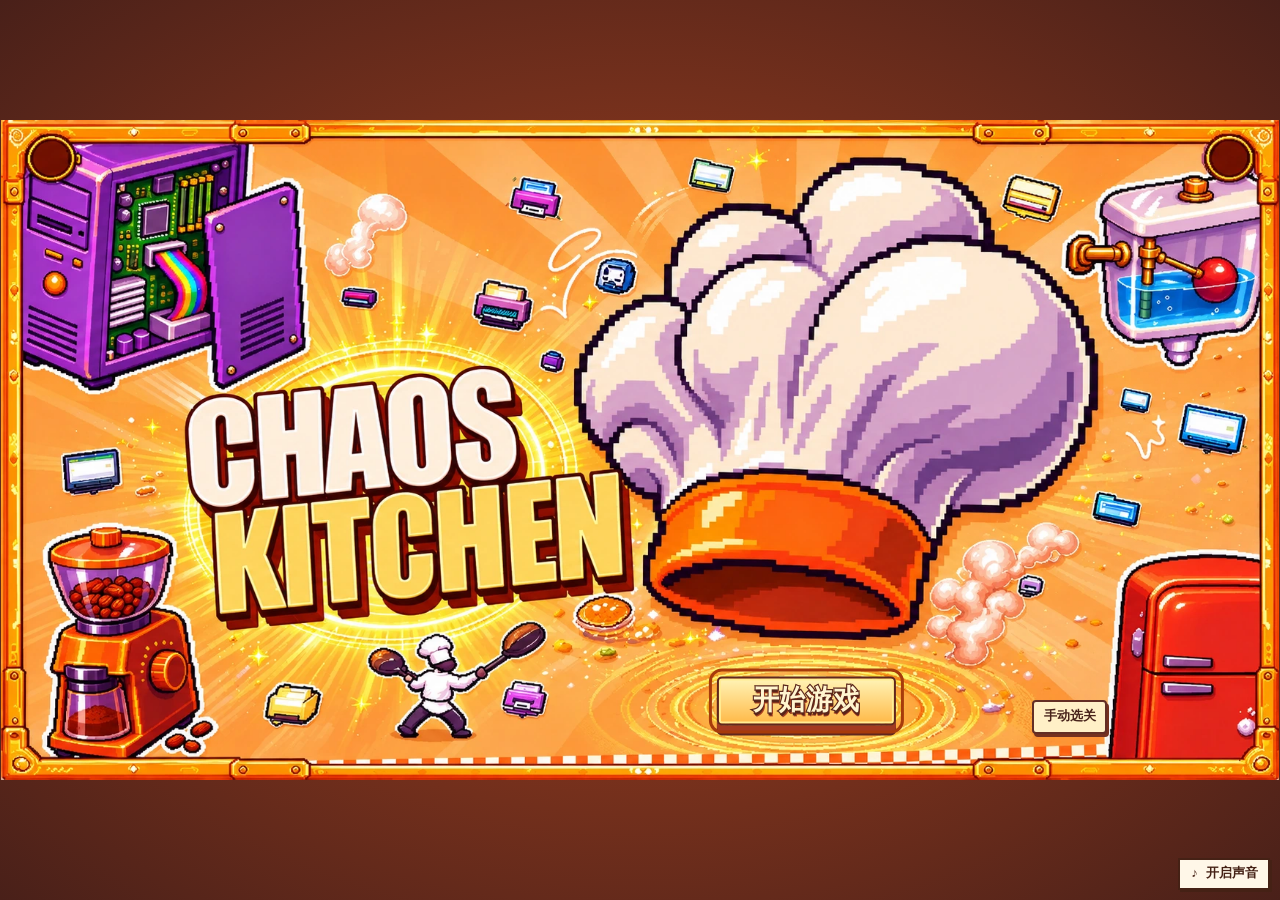
<file: v1-advanced/neon-chaos-kitchen.html>
<!doctype html>
<html lang="zh-CN">
<head>
<meta charset="utf-8">
<meta name="viewport" content="width=device-width, initial-scale=1">
<title>极限出餐｜赛博后厨</title>
<link rel="stylesheet" href="hardware-chop.css">
<link rel="stylesheet" href="kitchen-opening.css?v=draw-atlas">
<style>
@layer legacyGame {
*{box-sizing:border-box}body{margin:0;background:#05051a;color:#edfcff;font-family:"Courier New","PingFang SC","Microsoft Yahei",monospace;min-height:100svh;display:grid;place-items:center}main{width:min(100vw,177.78svh);position:relative;aspect-ratio:16/9;background:#050523;overflow:hidden;container-type:inline-size}canvas{width:100%;height:100%;display:block;image-rendering:pixelated;touch-action:none}.overlay{position:absolute;inset:0;display:grid;place-items:center;background:#030520b8;backdrop-filter:blur(3px)}[hidden]{display:none!important}.panel{width:63%;text-align:center;background:#080b2cf5;border:3px solid #31e8ff;box-shadow:0 0 0 5px #2025b4,0 0 0 8px #0c1035,0 0 36px #126fff80,inset 0 0 30px #1834aa88;padding:4cqw 3cqw;position:relative}.panel:before,.panel:after{content:"";position:absolute;width:8%;height:6px;background:#f456ff;box-shadow:0 0 13px #ff00eb;top:-4px}.panel:before{left:6%}.panel:after{right:6%}.tag{letter-spacing:.26em;color:#51efff;font-weight:bold;font-size:1.45cqw}.panel h1{font-size:6cqw;letter-spacing:.09em;margin:.08em 0 .23em;text-shadow:3px 4px #3122ac,0 0 20px #24caff}.panel p{font:600 1.65cqw/1.7 system-ui;margin:.45em 0 1.1em;color:#cbdbff}.buttons{display:flex;justify-content:center;gap:.9cqw;flex-wrap:wrap}button,select,input{font:700 1.45cqw system-ui;color:#e9faff;background:#0e1d57;border:2px solid #438fd8;border-radius:0;padding:.6em .85em}button{cursor:pointer}button:hover,button:focus-visible{background:#293993;border-color:#ff7bf8;outline:none}button.primary{color:#060b35;background:#35eaff;border-color:#baffff;box-shadow:4px 4px #273bc6;padding:.7em 1.4em}button.primary:hover{background:#fff}.small{margin-top:1.4cqw}.controls{position:absolute;bottom:1%;left:50%;transform:translateX(-50%);display:flex;gap:.65cqw}.controls button{padding:.4em .65em;touch-action:none}.pause{position:absolute;right:1.2%;top:1.5%;padding:.25em .55em;font-family:inherit}.hint{font-size:1.12cqw;color:#a8c7f4;margin-top:1.3cqw}select{max-width:40%}input{width:76%;margin-bottom:1.3cqw;border-color:#3657b2;background:#0a143d}input::placeholder{color:#9db6e0}
.scene-choice{display:flex;align-items:center;justify-content:center;gap:.7cqw;margin:0 0 1.1cqw;font:700 1.35cqw system-ui}.scene-choice button{font-size:1.25cqw;padding:.35em .7em}.scene-choice button.selected{background:#35eaff;color:#071044;border-color:#fff}
body.toilet-scene .panel{background:#31536bf5;border-color:#f5e3ae;box-shadow:0 0 0 5px #7ab6bd,0 0 0 8px #22485f,0 0 35px #a5e0dd77}body.toilet-scene .panel h1{text-shadow:3px 4px #22485f}body.toilet-scene .panel p,body.toilet-scene .hint{color:#e5f4e8}body.toilet-scene button.primary{background:#f6d77f;border-color:#fff9e7;color:#31536b}body.toilet-scene .scene-choice button.selected{background:#f6d77f;color:#31536b;border-color:#fff9e7}
body.fridge-scene .panel{background:#315b75f5;border-color:#e9fbff;box-shadow:0 0 0 5px #8ed8ec,0 0 0 8px #244c69,0 0 35px #b9efff77}body.fridge-scene .panel p,body.fridge-scene .hint{color:#e9fbff}body.fridge-scene button.primary,body.fridge-scene .scene-choice button.selected{background:#c8f2ff;color:#244c69;border-color:#fff}
body.coffee-scene .panel{background:#4a3026f5;border-color:#f1d2a6;box-shadow:0 0 0 5px #a7784d,0 0 0 8px #2b1a16,0 0 35px #d4a46f77}body.coffee-scene .panel p,body.coffee-scene .hint{color:#f4dfbf}body.coffee-scene button.primary,body.coffee-scene .scene-choice button.selected{background:#d9a45f;color:#342017;border-color:#f9e2bd}
#frost-experience{position:absolute;inset:0;width:100%;height:100%;border:0;z-index:20;background:#020b26}.frost-back{position:absolute;left:1.2%;top:1.5%;z-index:21;padding:.45em .8em;background:#112762e8;border-color:#9bedff;color:#efffff;box-shadow:0 0 12px #5de6ff88}
.coffee-levels{display:grid;grid-template-columns:repeat(3,1fr);gap:.7cqw;margin:1.2cqw 0}.coffee-levels button{background:#62381f;border-color:#dca368;color:#fff0ce;text-align:left;padding:.8em .6em;font-size:1.2cqw}.coffee-levels button:hover,.coffee-levels button[aria-pressed=true]{background:#a15d2b;border-color:#ffe5ac}.coffee-levels small{display:block;color:#e9bf85;font-size:.95cqw;margin-top:.35em}
body.coffee-scene .panel h1{color:#fff0d0;text-shadow:2px 3px #6f351d}body.coffee-scene .tag{color:#f3c782}
body.coffee-scene button,body.coffee-scene select,body.coffee-scene input{background:#4c3022;border-color:#c58d52;color:#fff0cd;box-shadow:none}body.coffee-scene button:hover,body.coffee-scene button:focus-visible{background:#805133;border-color:#ffe0a0}body.coffee-scene .panel:before,body.coffee-scene .panel:after{background:#dfb16d;box-shadow:none}body.coffee-scene .hardware-controls{background:#35231cee;border-color:#bc8a57;color:#f6ddb5}body.coffee-scene .hardware-controls button{background:#65402b;border-color:#d9aa6b;color:#fff0cd}
@media (hover:hover) and (pointer:fine){body.coffee-scene .controls,body.toilet-scene .controls{display:none}}
@media (pointer:coarse){body.coffee-scene .controls{bottom:12%;gap:.45cqw}body.coffee-scene .controls button{background:#4a281eef;border-color:#e7b674;color:#fff0cc}}
}
</style>
<link rel="stylesheet" href="kitchen-viewport.css">
<link rel="stylesheet" href="kitchen-audio.css">
<link rel="stylesheet" href="kitchen-theme.css?v=20261120-orange-entry-2">
</head>
<body>
<main>
<canvas class="stage-ambience" width="80" height="45" aria-hidden="true"></canvas>
<div class="pocket-order"></div>
<div class="hardware-controls" id="hardware-controls"><button id="hardware-connect" type="button">连接 ESP</button><span id="hardware-status" role="status">键盘 / 触屏可用</span></div>
<canvas id="game" width="960" height="540" tabindex="-1" aria-label="极限出餐像素厨房"></canvas>
<iframe id="frost-experience" title="Frost Kitchen 冰封后厨" src="about:blank" hidden></iframe>
<button class="frost-back" id="frost-back" type="button" hidden>← 返回场景选择</button>
<button class="frost-back" id="scene-back" type="button" hidden>← 返回选厨房</button>
<button class="pause" id="pause" hidden aria-label="暂停">Ⅱ</button>
<button class="game-exit" id="game-exit" type="button" aria-label="退出到封面">退出</button>
<div class="controls" id="controls" hidden></div>
<div class="overlay" id="overlay">
<section class="panel">
<div class="tag">⚡ OFFICE ARCADE / NEON KITCHEN</div>
<h1 id="menu-title">极限出餐</h1>
<p id="menu-copy">把今天的办公室烦心事拆开、翻炒，再端上桌。<br>单人营业 · 180 秒</p>
<div class="scene-choice" id="scene-choice"><span>选择厨房</span><button type="button" data-scene="neon" class="selected">赛博办公室</button><button type="button" data-scene="fridge">冰箱内部</button><button type="button" data-scene="toilet">冲水马桶内部</button><button type="button" data-scene="coffee">咖啡机豆仓</button></div>
<input id="office-event" type="text" maxlength="80" aria-label="今天的办公室烦心事" placeholder="今天发生了什么？例如：又被老板催了（选填）">
<div class="coffee-levels" id="coffee-levels" aria-label="选择咖啡豆仓关卡" hidden></div>
<div class="buttons" id="main-buttons"><button class="primary" id="start">开始营业</button><button id="resume" hidden>继续游戏</button><button id="opening-return" type="button">返回抽卡</button></div>
<div class="buttons small" id="practice">
<select id="dish-select" aria-label="练习菜品"></select>
<button data-mode="chop">切菜练习</button><button data-mode="wok">颠锅练习</button><button data-mode="serve">端盘练习</button>
</div>
<div class="hint" id="menu-hint">WASD / 方向键移动 · Shift 快跑 · 空格操作 · Esc 暂停</div>
</section>
</div>
</main>
<button id="audio-toggle" type="button" aria-label="静音" aria-pressed="false" hidden>♪ 声音</button>
<section class="kitchen-opening" id="kitchen-opening" aria-label="极限出餐 开局" hidden>
  <div class="opening-shell">
    <header class="opening-top">
      <button class="opening-manual" id="opening-home" type="button" aria-label="退出到封面" hidden>退出</button>
      <div class="opening-wordmark" aria-hidden="true">CHAOS <span>KITCHEN</span></div>
      <button class="opening-manual" id="opening-manual" type="button">手动选关</button>
    </header>
    <div class="opening-cover" id="opening-cover">
      <div class="cover-art" id="cover-art" aria-hidden="true">
        <img src="assets/opening-cover.webp" alt="" fetchpriority="high">
        <svg class="cover-motion" viewBox="0 0 1746 901" focusable="false">
          <defs>
            <image id="cover-motion-art" href="assets/opening-cover.webp" width="1746" height="901"/>
            <filter id="cover-motion-feather"><feGaussianBlur stdDeviation="4"/></filter>
            <clipPath id="cover-motion-frame">
              <rect x="31" y="30" width="1688" height="840"/>
            </clipPath>
            <mask id="cover-mask-center">
              <path class="cover-motion-shape" d="M770 313L875 233 917 132 1047 94 1084 38 1264 37 1374 107 1404 162 1433 191 1472 237 1535 382 1495 487 1390 545 1315 569 1284 714 1120 730 882 710 869 545 819 485 769 431Z"/>
              <path class="cover-motion-shape" d="M227 395L345 358 708 318 784 371 812 466 861 475 881 634 837 671 291 711 257 666 260 542 230 526Z"/>
            </mask>
            <mask id="cover-mask-computer">
              <path class="cover-motion-shape" d="M19 19H368L432 62 439 318 373 382 261 387 222 353 129 383 19 340Z"/>
              <circle cx="69" cy="52" r="42" fill="black" filter="url(#cover-motion-feather)"/>
            </mask>
            <mask id="cover-mask-water">
              <path class="cover-motion-shape" d="M1511 92L1605 67 1732 65 1745 276 1647 355 1578 347 1537 278 1485 239 1437 191 1449 154 1490 139Z"/>
              <circle cx="1680" cy="52" r="42" fill="black" filter="url(#cover-motion-feather)"/>
            </mask>
            <mask id="cover-mask-coffee">
              <path class="cover-motion-shape" d="M45 582L92 546 194 541 237 570 252 630 302 737 304 832 260 875H41Z"/>
            </mask>
            <mask id="cover-mask-fridge">
              <path class="cover-motion-shape" d="M1508 635L1564 588 1655 570 1746 580V880H1490Z"/>
            </mask>
          </defs>
          <g clip-path="url(#cover-motion-frame)">
            <g mask="url(#cover-mask-center)">
              <use class="cover-sway cover-sway-center" href="#cover-motion-art"/>
            </g>
            <g mask="url(#cover-mask-computer)">
              <use class="cover-sway cover-sway-computer" href="#cover-motion-art"/>
            </g>
            <g mask="url(#cover-mask-water)">
              <use class="cover-sway cover-sway-water" href="#cover-motion-art"/>
            </g>
            <g mask="url(#cover-mask-coffee)">
              <use class="cover-sway cover-sway-coffee" href="#cover-motion-art"/>
            </g>
            <g mask="url(#cover-mask-fridge)">
              <use class="cover-sway cover-sway-fridge" href="#cover-motion-art"/>
            </g>
          </g>
        </svg>
      </div>
      <h1 class="opening-sr">CHAOS KITCHEN</h1>
      <div class="cover-actions">
        <button class="opening-primary" id="opening-play" type="button"><span>开始游戏</span></button>
      </div>
    </div>
    <div class="opening-draw" id="opening-draw" hidden>
      <div class="chef-chat">
        <div class="draw-medallion" aria-hidden="true"><canvas width="32" height="32"></canvas></div>
        <div class="chef-portrait" role="img" aria-label="小厨师"></div>
        <div class="chef-line">
          <h2 id="opening-draw-title">小厨师</h2>
          <p id="chef-question" tabindex="-1" aria-live="polite"></p>
        </div>
      </div>
      <div class="draw-picks">
        <div class="draw-atlas" role="group" aria-label="可前往的厨房">
          <div class="draw-world" data-world="coffee"><i aria-hidden="true"></i><span>咖啡豆仓</span></div>
          <div class="draw-world" data-world="fridge"><i aria-hidden="true"></i><span>冰封后厨</span></div>
          <div class="draw-world" data-world="toilet"><i aria-hidden="true"></i><span>马桶水箱</span></div>
          <div class="draw-world" data-world="neon"><i aria-hidden="true"></i><span>赛博办公室</span></div>
        </div>
        <ol class="opening-steps" aria-label="开局进度">
          <li aria-current="step">选择口味</li>
          <li>上班状态</li>
          <li>翻卡开局</li>
        </ol>
        <div class="chef-answers" id="chef-answers" aria-label="选择回答"></div>
        <div class="opening-decks" hidden>
          <div class="draw-card-light" aria-hidden="true"></div>
          <button class="opening-card" id="opening-scene" type="button">
            <span class="opening-card-label">场景卡</span>
            <span class="opening-card-art"><canvas width="32" height="32" aria-hidden="true"></canvas></span>
            <span class="opening-card-name">抽场景</span>
          </button>
          <button class="opening-card" id="opening-dish" type="button">
            <span class="opening-card-label">菜品卡</span>
            <span class="opening-card-art"><canvas width="32" height="32" aria-hidden="true"></canvas></span>
            <span class="opening-card-name">抽菜品</span>
          </button>
        </div>
        <p class="opening-sr" id="opening-result" role="status" aria-live="polite"></p>
        <p class="draw-readout" id="draw-readout" hidden></p>
        <button class="opening-primary opening-cook" id="opening-cook" type="button" hidden disabled>进入厨房</button>
      </div>
    </div>
  </div>
</section>
<script src="kitchen-viewport.js"></script>
<script src="hardware-chop.js"></script>
<script src="kitchen-cookware.js"></script>
<script src="kitchen-items.js"></script>
<script src="kitchen-art.js"></script>
<script src="kitchen-stage-fx.js"></script>
<script src="kitchen-audio.js?v=announcer"></script>
<script src="kitchen-opening.js?v=draw-atlas"></script>
<script>
(() => {
"use strict";
const canvas = document.querySelector("#game");
const ctx = canvas.getContext("2d");
ctx.imageSmoothingEnabled = false;
const get = id => document.getElementById(id);
const W=960,H=540;
const c = {bg:"#060622",ink:"#070923",blue:"#283acd",light:"#38dfff",white:"#effeff",pink:"#ff47e8",yellow:"#ffd84e",red:"#ff537f",green:"#76ffba"};
const officeDishes = [
  {name:"火爆订书机", parts:["压柄","钉槽","底座"], tone:"#ff477e"},
  {name:"火爆老板", parts:["假发","脑袋","大嘴"], tone:"#ff9b50"},
  {name:"火爆文件夹", parts:["封皮","纸张","夹扣"], tone:"#ffdc53"},
  {name:"火爆打印机", parts:["机盖","墨盒","纸托"], tone:"#ad79ff"},
  {name:"火爆键盘", parts:["键帽","轴体","外壳"], tone:"#5fffc8"},
  {name:"火爆空调", parts:["面板","滤网","导风叶"], tone:"#53dfff"}
];
const toiletDishes = [
  {name:"漩涡咔哒订书机",ingredient:"订书机",parts:["压柄","钉槽","底座"],tone:"#d77b8f"},
  {name:"泡发催单老板",ingredient:"老板",parts:["假发","脑袋","大嘴"],tone:"#dc9764"},
  {name:"浸水积压文件夹",ingredient:"文件夹",parts:["封皮","纸张","夹扣"],tone:"#e2b957"},
  {name:"进水卡纸打印机",ingredient:"打印机",parts:["机盖","墨盒","纸托"],tone:"#9c86c8"},
  {name:"泡水弹窗键盘",ingredient:"键盘",parts:["键帽","轴体","外壳"],tone:"#65b8a5"},
  {name:"堵塞失控空调",ingredient:"空调",parts:["面板","滤网","导风叶"],tone:"#68a9c2"}
];
const fridgeDishes = [
  {name:"冰冻订书机",parts:["冰封压柄","霜冻钉槽","冷藏底座"],tone:"#82c7de"},{name:"冰冻老板",parts:["冰壳假发","冻红脑袋","冷气大嘴"],tone:"#b3d9e7"},{name:"冰冻文件夹",parts:["结霜封皮","冻住纸张","冰晶夹扣"],tone:"#90bbd8"},{name:"冰冻打印机",parts:["冰盖","冻墨盒","霜纸托"],tone:"#9faed6"},{name:"冰冻键盘",parts:["冰键帽","冷轴体","冻外壳"],tone:"#77c7cb"},{name:"冰冻空调",parts:["结霜面板","冰滤网","冷风叶"],tone:"#75b8d2"}
];
const coffeeDishes = [
  {name:"咖啡咔哒订书机",parts:["烘焙压柄","咖啡钉槽","豆香底座"],tone:"#c66d62"},{name:"浓缩催单老板",parts:["油脂假发","浓缩脑袋","苦味大嘴"],tone:"#d08b5c"},{name:"豆渣积压文件夹",parts:["咖啡封皮","豆渣纸张","烘焙夹扣"],tone:"#d6a54b"},{name:"卡豆报错打印机",parts:["豆仓机盖","浓缩墨盒","滤纸托"],tone:"#8d789f"},{name:"爆豆弹窗键盘",parts:["烘焙键帽","咖啡轴体","豆壳外壳"],tone:"#638d79"},{name:"蒸汽失控空调",parts:["蒸汽面板","豆粉滤网","热风叶"],tone:"#6e96a0"}
];
const sceneDishes={neon:officeDishes,fridge:fridgeDishes,toilet:toiletDishes,coffee:coffeeDishes};
let dishes=officeDishes;
const bins=dishes.map((d,i)=>({x:155,y:148+i*55,w:96,h:48,type:"bin",dish:i,label:d.name}));
const station=[
  {x:356,y:274,w:110,h:96,type:"wok",label:"电磁炒锅"},
  {x:625,y:184,w:116,h:86,type:"chop",label:"分解砧板"},
  {x:796,y:145,w:132,h:61,type:"serve",label:"出餐通道"},
  {x:806,y:402,w:82,h:65,type:"trash",label:"回收槽"}
];
const all=[...bins,...station];
/* 咖啡豆仓把六个食材滤篮分置两侧，中央留给研磨漩涡。 */
const coffeeBins=[
  ...[0,1,2].map((dish,i)=>({x:154,y:166+i*118,w:98,h:60,type:"bin",dish,label:coffeeDishes[dish].name})),
  ...[3,4,5].map((dish,i)=>({x:806,y:166+i*118,w:98,h:60,type:"bin",dish,label:coffeeDishes[dish].name}))
];
const coffeeStation=[
  {x:640,y:250,w:118,h:88,type:"wok",label:"烘焙炒台"},
  {x:350,y:220,w:118,h:88,type:"chop",label:"滤篮砧板"},
  {x:420,y:400,w:106,h:58,type:"serve",label:"出餐滤杯"},
  {x:650,y:390,w:88,h:62,type:"trash",label:"豆渣回收"}
];
const coffeeAll=[...coffeeBins,...coffeeStation];
const activeStations=()=>state?.scene==="coffee"?[
  {x:154,y:284,w:98,h:60,type:"bin",dish:state.coffeeLevel,label:coffeeDishes[state.coffeeLevel].name},
  ...coffeeStation
]:state?.scene==="toilet"?[
  {...bins[2],x:190,y:284,dish:state.toiletLevel??0,label:toiletDishes[state.toiletLevel??0].name},
  {x:340,y:240,w:110,h:96,type:"wok",label:"迷你电磁炉"},
  {x:650,y:230,w:116,h:86,type:"chop",label:"马桶盖砧板"},
  {x:780,y:140,w:132,h:61,type:"serve",label:"出餐窗口"},
  {x:780,y:400,w:82,h:65,type:"trash",label:"刷桶回收"}
]:state?.scene==="neon"?[{...bins[2],dish:state.neonLevel??0,label:officeDishes[state.neonLevel??0].name},...station]:all;
const keys=new Set();
const menu=get("overlay");
const state={scene:"neon",coffeeLevel:0,view:"map",open:"menu",time:180,score:0,queue:[],served:0,failed:0,source:null,held:null,phase:null,practice:false,player:{x:302,y:399},target:null,toast:null,fx:[],avatar:0};
const stageFx=window.KitchenStageFx?.create(ctx,W,H,()=>state.scene);
let hardwareInput=null;
function hardwareWokReady(){return !document.hidden&&!state.open&&state.view==="wok"&&state.phase&&!state.phase.done;}
function stirring(){return keys.has("e")||(hardwareWokReady()&&hardwareInput?.stirring());}
function hardwareServeReady(){return !document.hidden&&!state.open&&state.view==="serve"&&state.phase&&!state.phase.done;}
const clamp=(n,a,b)=>Math.max(a,Math.min(b,n));
const timeText=n=>{const s=Math.ceil(Math.max(n,0));return String(Math.floor(s/60)).padStart(2,"0")+":"+String(s%60).padStart(2,"0");};
const snap=n=>Math.round(n/2)*2;
const hit=(p,o)=>Math.abs(p.x-o.x)<o.w/2 && Math.abs(p.y-o.y)<o.h/2;
function sceneColor(color){return state.scene==="coffee"?({"#38dfff":"#e8bc79","#ff47e8":"#dca15e","#ffb7f8":"#f1d2a0","#ffb6f6":"#f1d2a0","#aa8bff":"#a96b42","#d19dff":"#e1b479","#776af4":"#744832","#e0b1ff":"#f2d7a4","#201267":"#39251c","#222b9b":"#69442c","#0b123f":"#40291d","#4539ad":"#b77c46","#212459":"#735034","#a64a88":"#a87442","#e16a51":"#ca8b50","#a9ffda":"#e6c58a","#522357":"#8b572e","#f650cb":"#cf8854","#121642":"#3e281d","#121253":"#3e281d"}[color]||color):color;}
const originalSceneColor=sceneColor;
sceneColor=function(color){
  if(state.scene==="toilet")return ({"#38dfff":"#80b9c2","#ff47e8":"#d4ad79","#effeff":"#315568","#070923":"#315568","#ffd84e":"#ddb365","#ff537f":"#b65e46","#ffb6f6":"#315568","#aa8bff":"#acd9d5","#d19dff":"#f2f9e7","#776af4":"#81b7bf","#e0b1ff":"#d0eee3","#201267":"#87b1b6","#222b9b":"#e6f1e5","#0b123f":"#c2e4df","#4539ad":"#ffffff","#212459":"#8fc5cd","#a9ffda":"#b2d4be","#1b245c":"#d4e5e1","#baf6ff":"#ffffff"})[color]||color;
  if(state.scene!=="fridge")return originalSceneColor(color);
  if(color==="#1b245c")return "#c9dce0";
  if(color==="#baf6ff")return "#ffffff";
  if(color==="#ffb7f8")return "#36596b";
  return ({"#38dfff":"#90b7c2","#ff47e8":"#bacfce","#effeff":"#36596b","#070923":"#547783","#ffd84e":"#cfa770","#ff537f":"#b7775d","#ffb6f6":"#36596b","#aa8bff":"#bad8df","#d19dff":"#eef7ee","#776af4":"#86aab8","#e0b1ff":"#dcebe6","#201267":"#7895a2","#222b9b":"#e8eeeb","#0b123f":"#dce9e7","#4539ad":"#ffffff","#212459":"#b0cbd1","#a9ffda":"#b0cdb7","#a64a88":"#d7e3df","#e16a51":"#fffdf4","#4c3022":"#547783","#f0dfbd":"#f4f6ef","#bc8c59":"#adc6cc","#fff0d0":"#ffffff","#bc8050":"#e8eee9","#e9b778":"#ffffff","#825032":"#99b4bd","#d5b187":"#b6cbd0"})[color]||color;
};
function rect(x,y,w,h,color){ctx.fillStyle=sceneColor(color);ctx.fillRect(Math.round(x),Math.round(y),Math.ceil(w),Math.ceil(h));}
function poly(points,color){ctx.fillStyle=sceneColor(color);ctx.beginPath();points.forEach(([x,y],i)=>i?ctx.lineTo(x,y):ctx.moveTo(x,y));ctx.closePath();ctx.fill();}
function path(points,color,width=2,glow=0){color=sceneColor(color);ctx.save();ctx.strokeStyle=color;ctx.lineWidth=width;ctx.shadowColor=color;ctx.shadowBlur=state.scene==="neon"?glow:0;ctx.lineJoin="miter";ctx.beginPath();points.forEach(([x,y],i)=>i?ctx.lineTo(x,y):ctx.moveTo(x,y));ctx.stroke();ctx.restore();}
function ellipse(x,y,rx,ry,color){ctx.fillStyle=sceneColor(color);ctx.beginPath();ctx.ellipse(x,y,rx,ry,0,0,Math.PI*2);ctx.fill();}
function text(s,x,y,size=16,color=c.white,align="center"){ctx.font='bold '+size+'px "Courier New","PingFang SC","Microsoft Yahei",monospace';ctx.fillStyle=sceneColor(color);ctx.textAlign=align;ctx.textBaseline="middle";ctx.fillText(s,Math.round(x),Math.round(y));}
function cut(x,y,w,h,k=10){return [[x+k,y],[x+w-k,y],[x+w,y+k],[x+w,y+h-k],[x+w-k,y+h],[x+k,y+h],[x,y+h-k],[x,y+k]];}
function frame(x,y,w,h,accent=c.light,fill="#0a1150",k=10){const pts=cut(x,y,w,h,k);if(state.scene==="coffee"){poly(pts,"#4c3022");path([...pts,pts[0]],"#271a14",6);path([...pts,pts[0]],"#c58d52",3);path([[x+k+3,y+4],[x+w-k-3,y+4]],"#f4d29c",2);return;}poly(pts,fill);path([...pts,pts[0]],"#1b36c5",7);path([...pts,pts[0]],accent,2,8);path([[x+k+3,y+4],[x+w-k-3,y+4]],"#c5faff",1);}
const originalFrame=frame;
frame=function(x,y,w,h,accent=c.light,fill,k=10){
  if(!["fridge","toilet"].includes(state.scene))return originalFrame(x,y,w,h,accent,fill,k);
  const pts=cut(x,y,w,h,Math.min(k,6));poly(pts,state.scene==="toilet"?"#fffdf0":"#edf4ed");
  ctx.save();ctx.strokeStyle=sceneColor(accent);ctx.lineWidth=2;ctx.beginPath();pts.forEach(([a,b],i)=>i?ctx.lineTo(a,b):ctx.moveTo(a,b));ctx.closePath();ctx.stroke();ctx.restore();
  path([[x+9,y+4],[x+w-9,y+4]],"#ffffff",2);
};
function led(x,y,n,color=c.pink){for(let i=0;i<n;i++){rect(x+i*8,y,5,5,color);rect(x+i*8+1,y+1,3,2,c.white);}}
function hazard(x,y,w){rect(x,y,w,9,"#161639");for(let i=0;i<w-7;i+=12)poly([[x+i+5,y],[x+i+12,y],[x+i+5,y+9],[x+i-2,y+9]],c.yellow);}
function screw(x,y){rect(x-5,y-4,10,8,c.ink);rect(x-3,y-3,6,6,"#c3d6ff");rect(x-3,y,6,2,"#4654a6");}
function bar(x,y,w,h,v,accent=c.light,segments=20){frame(x-4,y-4,w+8,h+8,c.light,"#09072e",7);for(let i=0;i<segments;i++){const ww=w/segments,coffee=state.scene==="coffee";rect(x+i*ww,y,ww-2,h,i/segments<v?(coffee?"#e8ae61":accent):(coffee?"#35251d":"#1b245c"));if(i/segments<v)rect(x+i*ww,y+1,ww-2,2,coffee?"#ffe2aa":"#baf6ff");}}
function trace(points,color,t,offset){path(points,"#090c38",16);path(points,color,8,11);path(points,"#d3faff",2);let lengths=[],sum=0;for(let i=1;i<points.length;i++){sum+=Math.hypot(points[i][0]-points[i-1][0],points[i][1]-points[i-1][1]);lengths.push(sum);}for(let q=0;q<3;q++){let at=(t*88+offset+q*sum/3)%sum;const i=lengths.findIndex(v=>v>=at);if(i<0)continue;const prev=lengths[i-1]||0, f=(at-prev)/(lengths[i]-prev),a=points[i],b=points[i+1];rect(a[0]+(b[0]-a[0])*f-3,a[1]+(b[1]-a[1])*f-3,7,7,c.white);}}
const traces=[
  [[0,125],[48,125],[73,100],[73,37],[110,0]],[[0,463],[56,463],[76,443],[76,167],[101,142]],
  [[0,272],[23,272],[52,303],[52,389],[119,451],[119,540]],[[0,500],[67,500],[103,535],[220,535],[246,507],[389,507]],
  [[492,0],[492,68],[521,97],[521,183],[493,214],[493,320],[536,362],[536,444],[501,479],[501,540]],
  [[453,0],[453,137],[475,158],[475,242],[452,268],[452,415],[483,445],[483,540]],
  [[960,197],[920,197],[889,226],[889,281],[914,307],[914,416],[946,447],[960,447]],
  [[960,116],[915,116],[884,89],[884,45],[842,0]],[[960,512],[853,512],[833,491],[765,491],[734,521],[599,521],[573,540]],
  [[960,359],[936,359],[914,337],[914,144],[944,112],[944,0]]
];
function circuitry(t,near){
  rect(0,0,W,H,"#03041c");
  for(let x=0;x<W;x+=16)rect(x,0,1,H,"#10123d");
  for(let y=0;y<H;y+=16)rect(0,y,W,1,"#10123d");
  for(let i=0;i<traces.length;i++){if(near&&(i===4||i===5))continue;trace(traces[i],i%2?c.light:c.pink,t,i*57);}
  if(near){
    trace([[140,0],[148,28],[188,28],[211,51],[211,108]],c.pink,t,35);
    trace([[336,0],[312,24],[259,24],[236,49],[236,97]],c.light,t,45);
    trace([[700,0],[727,24],[790,24],[807,45],[807,114]],c.light,t,66);
    trace([[660,540],[689,511],[757,511],[788,478],[788,425]],c.pink,t,70);
    trace([[219,540],[193,516],[147,516],[120,487],[120,415]],c.light,t,80);
  }
}
function battery(x,y,accent){rect(x+5,y-5,14,6,"#f3e8ff");rect(x,y,24,51,c.ink);rect(x+3,y+2,18,46,"#252dce");rect(x+5,y+5,4,39,accent);rect(x+2,y+3,20,5,c.yellow);rect(x+2,y+43,20,5,c.yellow);bolt(x+14,y+24,9,c.white);}
function bolt(x,y,k,color){if(state.scene==="coffee"){coffeeBean(x,y,k*.65,-.4);return;}poly([[x+1*k,y-1*k],[x-.66*k,y+.1*k],[x-.08*k,y+.1*k],[x-.5*k,y+1*k],[x+1*k,y-.26*k],[x+.37*k,y-.26*k]],color);}
function fan(x,y,s,t){frame(x-s/2,y-s/2,s,s,"#879cff","#20358c",5);ellipse(x,y,s*.39,s*.39,"#07062e");ctx.save();ctx.translate(x,y);ctx.rotate(t*3.5);for(let i=0;i<5;i++){ctx.rotate(Math.PI*2/5);poly([[0,0],[s*.12,-s*.32],[s*.27,-s*.29],[s*.3,-s*.16],[s*.23,-s*.05]],"#075de4");path([[s*.12,-s*.29],[s*.22,-s*.24],[s*.24,-s*.15]],c.light,3);}ctx.restore();ellipse(x,y,s*.12,s*.12,"#2524af");bolt(x,y,s*.095,c.yellow);for(const xx of [-1,1])for(const yy of [-1,1])screw(x+xx*(s/2-8),y+yy*(s/2-8));}
function screen(x,y,w,h,t){frame(x,y,w,h,"#6ac8ff","#111444",5);led(x+10,y+10,3);rect(x+9,y+21,w-18,2,"#1c50c5");for(let i=0;i<7;i++){const n=1+Math.floor(3*(.5+.5*Math.sin(t*3+i*1.8)))+i%2;for(let j=0;j<n;j++)rect(x+13+i*8,y+h-10-j*5,6,3,c.light);}bolt(x+w-25,y+h*.6,17,c.pink);}
function trim(t){
  screen(16,108,145,76,t);fan(881,86,91,t);
  screen(820,283,109,68,t+1);fan(883,490,76,t+1);
  for(let i=0;i<3;i++){battery(23+i*30,210,i%2?c.pink:c.light);battery(23+i*30,368,i%2?c.light:c.pink);}
  battery(866,190,c.pink);battery(897,190,c.light);battery(784,469,c.light);
  for(const [x,y,w] of [[0,265,145],[0,423,113],[817,248,143],[813,360,147]]){frame(x,y,w,18,"#568bff","#3148d0",4);hazard(x+17,y+4,w-30);}
}
function sprite(id,x,y,scale=1,part=null){
  window.KitchenItems?.draw(ctx,state.scene,id,x,y,scale,part);
}
function chef(x,y,t){
  window.KitchenArt?.chef(ctx,x,y,1,state.scene,t,state.moving);
  if(state.held!==null){
    const bob=state.moving?Math.round(Math.sin(t*16)*2):0;
    sprite(state.held.id,x+20,y-5+bob,.46);
    if(state.held.stage>0)rect(x+28,y-17+bob,5,5,state.held.stage===1?c.light:c.yellow);
  }
}
function floor(x,y,w,h){
  frame(x,y,w,h,"#709dff","#172461",14);
  ctx.save();ctx.beginPath();ctx.rect(x+6,y+5,w-12,h-10);ctx.clip();
  for(let yy=y+4;yy<y+h;yy+=24)for(let xx=x+4;xx<x+w;xx+=24){
    const i=Math.floor((xx-x)/24),j=Math.floor((yy-y)/24);
    rect(xx,yy,23,23,["#1c2465","#20266f","#1e286b","#26327f"][(i*17+j*13+i*j)%4]);
    rect(xx+1,yy+1,22,1,"#354c98");
  }
  ctx.restore();
  for(let i=0;i<3;i++){led(x+25+i*(w-55)/3,y+h-4,3);hazard(x+64+i*(w-65)/3,y+3,45);}
}
function plate(x,y,s=1){
  ellipse(x,y+7*s,119*s,43*s,"#1e2279");
  ellipse(x,y+4*s,117*s,42*s,c.pink);
  ellipse(x,y,118*s,42*s,"#202c83");
  ellipse(x,y-2*s,115*s,41*s,"#e1e9ff");
  ellipse(x,y-2*s,103*s,33*s,"#89a7fa");
  ellipse(x,y-4*s,92*s,27*s,"#dce5ff");
  ellipse(x,y-5*s,79*s,23*s,"#a5bafe");
}
function pan(x,y,s=1){
  window.KitchenCookware?.draw(ctx,x,y,s,state.scene);
}
function themedStationArt(o,t,theme){
  const {x,y,w,h,type}=o,isIce=theme==="fridge",dark=isIce?"#315a73":"#4a3026",edge=isIce?"#8fd8ea":"#a8784d",fill=isIce?"#e7f8fb":"#ead3ad",accent=isIce?"#9edbea":"#c78b4d";
  if(theme==="coffee"){
    ellipse(x+4,y+9,w*.53,h*.48,"#2b1a14");ellipse(x,y+3,w*.54,h*.5,"#6f452f");ellipse(x,y-2,w*.49,h*.43,"#d4aa73");ellipse(x,y-4,w*.43,h*.36,type==="bin"?"#593426":"#8c5d3b");
    if(type==="bin"){for(let j=0;j<5;j++)coffeeBean(x-24+j*12,y-8+(j%2)*9,5+j%2,j*.7);sprite(o.dish,x,y-8,.62);}
    if(type==="chop"){window.KitchenCookware?.board(ctx,x,y-10,.13,"coffee");knife(x+24,y-8,.22,-.7);}
    if(type==="wok")pan(x-9,y-12,.2);
    if(type==="serve"){rect(x-43,y-19,86,25,"#5d3a28");text("↑ 交单",x,y-8,15,"#fff0cf");}
    if(type==="trash")text("↺",x,y-7,24,"#f1d1a0");
    const coffeeLabel=type==="bin"?dishes[o.dish].name.replace(/^(咖啡|浓缩|豆渣|卡豆|爆豆|蒸汽)/,""):type==="chop"?"滤篮砧板":type==="wok"?"烘焙炒台":type==="serve"?"出餐滤杯":"豆渣回收";
    rect(x-w*.38,y+h*.29,w*.76,16,"#3b241b");text(coffeeLabel,x,y+h*.29+8,10,"#f3ddbd");return;
  }
  rect(x-w/2+5,y-h/2+8,w,h,dark);rect(x-w/2,y-h/2,w,h,edge);rect(x-w/2+5,y-h/2+5,w-10,h-10,fill);
  rect(x-w/2+9,y-h/2+9,w-18,h-30,type==="bin"?(isIce?"#c9edf4":"#d7b580"):accent);
  if(type==="bin")sprite(o.dish,x,y-7,.7);
  if(type==="chop"){rect(x-31,y-21,62,27,isIce?"#b9e7ef":"#9b673f");rect(x-27,y-18,54,21,isIce?"#edffff":"#d9a765");knife(x+24,y-8,.22,-.7);}
  if(type==="wok"){ellipse(x-5,y-8,35,18,dark);ellipse(x-5,y-11,27,13,isIce?"#78b7ca":"#7a4b31");rect(x+25,y-13,24,7,isIce?"#8ecdda":"#5a3424");}
  if(type==="serve"){rect(x-44,y-20,88,26,isIce?"#79bfd3":"#81563a");text("↑ 交单",x,y-8,15,"#fff9e5");}
  if(type==="trash")text("↺",x,y-7,24,dark);
  const label=type==="bin"?dishes[o.dish].name.replace(/^(冰脆|冻僵|冰封|冻结|霜冻|极寒|咖啡|浓缩|豆渣|卡豆|爆豆|蒸汽)/,""):type==="chop"?(isIce?"冰柜砧板":"豆仓砧板"):type==="wok"?(isIce?"冷凝炒锅":"烘焙炒台"):type==="serve"?"出餐口":isIce?"除霜回收":"豆渣回收";
  text(label,x,y+h/2-11,11,dark);
}
function stationArt(o,t){
  paintStation(o,t);
  const active=state.queue.length>0&&o.type===wanted()&&(o.type!=="bin"||o.dish===state.queue[0].id);
  window.KitchenArt?.station(ctx,o.x,o.y,o.w,state.scene,o.type,active,t);
}
function paintStation(o,t){
  const {x,y,w,h,type}=o;
  if(state.scene==="fridge"||state.scene==="coffee"){themedStationArt(o,t,state.scene);return;}
  if(state.scene==="toilet"){
    ellipse(x+3,y+15,w*.43,12,"#83aaa8");
    if(type==="bin"){
      poly([[x-42,y-14],[x+42,y-14],[x+33,y+18],[x-33,y+18]],"#b48147");
      poly([[x-37,y-12],[x+37,y-12],[x+29,y+12],[x-29,y+12]],"#ebce88");
      ellipse(x,y-13,43,13,"#fff1c9");ellipse(x,y-13,35,8,"#af9264");
      for(let j=-2;j<=2;j++)rect(x+j*12-2,y+1,3,9,"#c29e62");
      sprite(o.dish,x,y-17,.75);
    }
    if(type==="chop"){
      window.KitchenCookware?.board(ctx,x,y-5,.16,"toilet");knife(x+18,y-7,.24,-.7);
    }
    if(type==="wok"){
      ellipse(x,y+8,47,27,"#456f81");ellipse(x,y+2,47,27,"#fff6df");ellipse(x,y-1,37,20,"#de8a68");
      pan(x-5,y-10,.21);ellipse(x-22,y+18,3,3,"#f0bd69");
    }
    if(type==="serve"){
      rect(x-28,y+5,10,20,"#739ca0");rect(x+18,y+5,10,20,"#739ca0");
      ellipse(x,y+4,55,21,"#6a99a2");ellipse(x,y-2,55,21,"#fffae8");ellipse(x,y-5,44,13,"#b2d6cc");
      ellipse(x,y-8,29,9,"#fffdf2");ellipse(x,y-9,21,5,"#dbe9dc");
      text("↑",x+40,y-17,15,"#3d8190");
    }
    if(type==="trash"){
      rect(x+10,y-37,6,33,"#95734e");ellipse(x+13,y-35,10,8,"#f5e7c8");
      rect(x-25,y-11,50,29,"#79aaa9");ellipse(x,y+18,25,10,"#5d8a91");ellipse(x,y-11,27,12,"#fff5df");ellipse(x,y-12,18,7,"#476f7c");
      text("↺",x,y+6,17,"#eaf5e9");
    }
    const label=type==="bin"?dishes[o.dish].ingredient+"料篮":type==="chop"?"马桶盖砧板":type==="wok"?"迷你电磁炉":type==="serve"?"出餐托盘":"刷桶回收";
    const labelY=y+(type==="bin"?29:type==="trash"?36:40);
    text(label,x,labelY,11,"#31516b");
    if(type===wanted()&&(type!=="bin"||o.dish===state.queue[0]?.id)){
      const py=y-h/2-8-Math.sin(t*5)*3;poly([[x-5,py-7],[x+5,py-7],[x,py]],"#dca646");
    }
    return;
  }
  frame(x-w/2,y-h/2+10,w,h,c.pink,"#23338e",8);
  frame(x-w/2,y-h/2,w,h-8,c.light,"#273da5",8);
  rect(x-w/2+7,y+h/2-8,w-14,4,"#3f63fd");
  led(x-w/2+12,y+h/2-13,3);
  if(type==="bin"){rect(x-33,y-17,66,31,"#14164e");sprite(o.dish,x,y-1,.69);}
  if(type==="chop"){window.KitchenCookware?.board(ctx,x,y-10,.15,state.scene);knife(x+11,y-9,.33,-.94);}
  if(type==="wok"){ellipse(x-6,y-6,42,26,c.pink);pan(x-10,y-12,.24);}
  if(type==="serve"){for(let i=-1;i<=1;i++)plate(x+i*36,y-8,.135);}
  if(type==="trash"){rect(x-27,y-17,54,30,"#111842");text("↺",x,y-1,24,c.green);}
  if(type===wanted() && (type!=="bin"||o.dish===state.queue[0]?.id)){
    const pulse=6+Math.sin(t*7)*3;
    poly([[x-7,y-h/2-15-pulse],[x+7,y-h/2-15-pulse],[x,y-h/2-6-pulse]],c.yellow);
  }
}
const neonLiveTraces=[
  [[254,111],[254,143],[277,167],[277,215],[236,256],[236,400],[264,429],[403,429]],
  [[691,109],[691,238],[729,276],[729,358],[686,401],[686,463]],
  [[856,317],[831,343],[622,343],[600,365],[600,439],[579,460]]
];
const neonCircuitBranches=[
  [[107,147],[151,147],[178,174],[240,174],[254,160]],
  [[110,197],[143,197],[165,219],[245,219],[269,195]],
  [[282,151],[306,127],[403,127],[424,148],[424,206]],
  [[299,197],[321,175],[386,175],[404,191],[404,218]],
  [[106,349],[159,349],[175,365],[229,365]],
  [[135,415],[166,384],[208,384],[222,397]],
  [[293,427],[313,409],[397,409],[433,373]],
  [[540,128],[562,146],[654,146],[677,169],[691,169]],
  [[529,205],[563,205],[587,181],[682,181]],
  [[548,283],[570,302],[655,302],[681,276],[728,276]],
  [[749,290],[773,265],[846,265],[860,252]],
  [[523,411],[548,411],[563,396],[598,396]],
  [[700,439],[738,439],[755,423],[823,423],[853,393]]
];
const neonDataBuses=[
  [[108,118],[147,118],[161,132],[201,132],[226,157]],
  [[304,121],[323,140],[360,140],[383,165],[425,165]],
  [[101,298],[132,298],[157,323],[211,323],[233,301]],
  [[100,425],[138,425],[171,392],[214,392],[235,413]],
  [[273,442],[309,442],[330,421],[395,421],[429,387]],
  [[532,119],[571,119],[592,140],[647,140],[674,113]],
  [[528,252],[561,252],[592,281],[649,281],[670,303]],
  [[756,217],[780,242],[822,242],[855,271]],
  [[525,437],[552,437],[580,408],[626,408],[651,383]],
  [[704,449],[744,449],[773,420],[826,420],[852,394]]
].flatMap((points,i)=>Array.from({length:4},(_,wire)=>{
  const offset=wire*5-7;
  const lane=points.map(([x,y])=>[x+offset*.4,y+offset]);
  let length=0;
  const segments=lane.slice(1).map((end,j)=>{
    const start=lane[j],size=Math.hypot(end[0]-start[0],end[1]-start[1]);
    length+=size;
    return {start,end,size,distance:length};
  });
  return {lane,segments,length,color:i%3===0?"#8964ad":i%3===1?"#6485b4":"#a78675",wire};
}));
function neonBoardBackplane(t){
  for(const side of [-1,1]){
    const x=480+side*442;
    for(const [y,h] of [[117,93],[289,114]]){
      const housing=cut(x-26,y,52,h,6);
      poly(housing,"#0d1737");path([...housing,housing[0]],"#486e97",2);
      rect(x-19,y+5,38,3,"#557da9");
      for(let i=0;i<5;i++){
        const yy=y+15+i*13, active=Math.floor(t*4+i+side)%5===0;
        rect(x-17,yy,34,9,"#263b58");
        rect(x-13,yy+1,19,5,"#091330");
        for(let pin=0;pin<5;pin++)rect(x-12+pin*4,yy+2,2,3,"#c99a6f");
        rect(x+10,yy+2,3,4,active?"#a6ffee":"#47698a");
      }
    }
  }
  for(const [y,h] of [[192,56],[312,55],[434,34]]){
    rect(448,y,64,h,"#122549");
    for(let i=0;i<8;i++){
      const x=452+i*8;
      rect(x,y+2,3,h-4,i%2?"#95659a":"#5584aa");
      rect(x,y+4+(t*(22+i)+i*7)%(h-11),3,5,i%2?"#f9b7ef":"#b6fcff");
    }
  }
}
function neonBoardComponents(t){
  for(const [x,y,w,h,name] of [[348,148,87,42,"RAM"],[348,373,96,38,"I/O"],[581,276,92,45,"CPU"],[796,279,86,45,"VRM"]]){
    const housing=cut(x-w/2,y-h/2,w,h,6);
    poly(cut(x-w/2+3,y-h/2+6,w,h,6),"#0e1534");
    poly(housing,"#243855");path([...housing,housing[0]],"#7b8fb7",2);
    for(let k=0;k<9;k++){
      const u=x-w/2+10+k*(w-20)/8;
      for(const v of [y-h/2-4,y+h/2+1]){
        rect(u-2,v,5,5,"#b49b8c");rect(u-1,v,2,3,"#f5caa3");
      }
    }
    rect(x-w/2+7,y-h/2+6,w-14,h-12,"#141e42");
    for(let i=0;i<3;i++)rect(x-12+i*11,y+5,8,4,i===Math.floor(t*2.4+x)%3?"#7de1da":"#426a8c");
    text(name,x,y-5,9,"#a8bede");
  }
  for(const [x,y] of [[200,193],[410,217],[169,356],[308,342],[561,203],[660,253],[759,212],[563,395],[806,441]]){
    for(let row=0;row<2;row++)for(let col=0;col<5;col++){
      const u=x+col*7-14,v=y+row*8;
      rect(u-2,v-1,5,5,"#111c40");rect(u-1,v,3,3,(row+col)%3?"#a49192":"#c3a16c");
    }
  }
  for(const [x,y] of [[118,120],[416,120],[117,452],[418,451],[539,121],[839,122],[539,455],[842,453]]){
    ellipse(x,y,7,7,"#152349");ellipse(x,y,4,4,"#9aaecc");
    path([[x-2,y+1],[x+2,y-1]],"#3a587c",1.5);
  }
}
function neonCircuitDetails(t){
  for(const [i,{lane,segments,length,color,wire}] of neonDataBuses.entries()){
    path(lane,color,wire===1?1.5:1);
    const [x,y]=lane.at(-1);ellipse(x,y,2.4,2.4,color);ellipse(x,y,1,1,"#1c2849");
    if(wire%2===0){
      const distance=(t*(39+i%5*7)+i*17)%length;
      const {start,end,size,distance:edge}=segments.find(segment=>segment.distance>=distance);
      const f=1-(edge-distance)/size;
      rect(start[0]+(end[0]-start[0])*f-1,start[1]+(end[1]-start[1])*f-1,3,2,"#a8e4ed");
    }
  }
  for(const [i,points] of neonCircuitBranches.entries()){
    const color=i%3===0?"#914fba":"#4f83bc";
    path(points,"#14264f",6);path(points,color,2);
    for(const [x,y] of [points[0],points.at(-1)]){
      rect(x-4,y-4,8,8,"#17264f");rect(x-3,y-3,6,6,color);rect(x-1,y-1,2,2,"#0f1b42");
    }
    const p=points[Math.floor((t*.9+i)%points.length)];
    rect(p[0]-1,p[1]-1,3,3,i%3===0?"#e2a1fa":"#a1eafb");
  }
  for(const [x,y] of [[174,158],[349,148],[160,388],[380,393],[585,132],[638,293],[817,251],[552,432],[775,443]]){
    rect(x-15,y-10,31,22,"#101839");
    for(let i=0;i<5;i++)for(const side of [-1,1])rect(x-12+i*5,y+side*11-1,2,5,"#6d8bb9");
    rect(x-12,y-8,25,16,"#253663");rect(x-10,y-7,20,1,"#617aaf");
    rect(x-8,y-4,3,3,"#83e6ef");
  }
  neonBoardComponents(t);
}
function drawNeonShock(t){
  if(t>=state.shockUntil)return;
  const {x,y}=state.player, z=Math.floor(t*33);
  ellipse(x,y+12,24,8,"#9eefff");
  for(let i=0;i<5;i++){
    const a=i*Math.PI*2/5+z*.44, cy=y-10;
    const points=[[x,cy],[x+Math.cos(a)*12+3,cy+Math.sin(a)*12],[x+Math.cos(a)*21-3,cy+Math.sin(a)*21-3],[x+Math.cos(a)*29,cy+Math.sin(a)*29]];
    path(points,i%2?"#f8b4ff":"#5be5ff",4,6);path(points,"#ecffff",1.3);
  }
}
function map(t){
  if(state.scene==="toilet"){toiletMap(t);return;}
  if(state.scene==="fridge"){fridgeMap(t);return;}
  if(state.scene==="coffee"){coffeeMap(t);return;}
  circuitry(t,false);
  neonBoardBackplane(t);
  floor(94,105,348,365);floor(517,105,350,365);
  for(const y of [164,282,406]){
    frame(438,y-19,82,38,c.light,"#3443a8",3);
    hazard(436,y-21,17);hazard(506,y+14,17);
    text("»  »",479,y,27,c.light);
  }
  neonCircuitDetails(t);
  neonLiveTraces.forEach((points,i)=>trace(points,i===2?c.pink:c.light,t,80+i*19));
  for(const o of activeStations())stationArt(o,t);
  chef(state.player.x,state.player.y,t);
  drawNeonShock(t);
  drawOrderHud();
  if(state.target){ellipse(state.target.x,state.target.y,7,3,c.light);}
}
const hudPalettes={
  neon:{dark:"#080c29",edge:"#45dfff",paper:"#141d49",trim:"#a15afa",ink:"#e8fbff",muted:"#a3deee",urgent:"#ff9cda",track:"#29366c",label:"CIRCUIT BOARD"},
  fridge:{dark:"#203b70",edge:"#8cccf3",paper:"#eaf7ff",trim:"#509dd3",ink:"#253f75",muted:"#376b91",urgent:"#a1346a",track:"#bfd9ed",label:"FREEZER SHELF"},
  toilet:{dark:"#46768a",edge:"#78b0bd",paper:"#f6f8ee",trim:"#9dcfc8",ink:"#24495c",muted:"#426c7a",urgent:"#a14737",track:"#cee4e1",label:"PORCELAIN BOWL"},
  coffee:{dark:"#2e1a15",edge:"#a66845",paper:"#4b3025",trim:"#dba773",ink:"#fff0d6",muted:"#edc8a4",urgent:"#ffb18b",track:"#705040",label:"MOCHA ROAST"}
};
function ticket(x,y,w,h,skin){
  const notch=state.scene==="neon"?8:state.scene==="coffee"?5:3;
  const shape=cut(x,y,w,h,notch);
  poly(cut(x+3,y+4,w,h,notch),skin.dark);
  poly(shape,skin.paper);
  path([...shape,shape[0]],skin.edge,2,state.scene==="neon"?5:0);
  rect(x+notch+2,y+3,w-(notch+2)*2,2,skin.trim);
  for(const xx of [x+notch+1,x+w-notch-5])rect(xx,y+h-7,4,3,skin.trim);
}
function drawOrderHud(){
  const skin=hudPalettes[state.scene];
  const {ink,muted:warm,urgent}=skin;
  const level=state.orderDishId??({coffee:state.coffeeLevel,toilet:state.toiletLevel,neon:state.neonLevel}[state.scene])??0;
  const queue=state.queue.length?state.queue:[{id:level,left:180}];
  ticket(20,13,540,69,skin);
  queue.forEach((order,i)=>{
    const x=108+i*174;
    sprite(order.id,x+31,46,.6);
    text(dishes[order.id].name,x+100,40,12,ink);
    text(timeText(order.left),x+100,62,13,order.left<15?urgent:warm);
  });
  text("第 "+(level+1)+" 关 · 单份订单",391,39,16,ink);
  text("取料 → 切菜 → 翻炒 → 端盘",391,62,12,warm);
  const names={neon:"赛博办公室",coffee:"咖啡机豆仓",toilet:"马桶水箱",fridge:"冰封后厨"};
  ticket(600,14,294,61,skin);
  text(names[state.scene],747,37,20,ink);
  text(skin.label,747,59,12,warm);
  ticket(20,475,169,53,skin);
  text(String(state.score).padStart(3,"0"),103,502,29,ink);
  ticket(751,475,187,53,skin);
  text(timeText(state.time),845,495,25,state.time<25?urgent:ink);
  rect(772,515,144,4,skin.track);
  rect(772,515,144*clamp(state.time/180,0,1),4,state.time<25?urgent:skin.trim);
  ticket(203,481,540,41,skin);
  text(state.open==="menu"?"取料 → 切菜 → 翻炒 → 端盘":state.queue.length?instructions():"订单结算",473,502,15,ink);
}
function fridgeMap(t){
  rect(0,0,W,H,"#d9f1f5");for(let y=0;y<H;y+=28)for(let x=0;x<W;x+=28)rect(x,y,27,27,(x/28+y/28)%2?"#d4eef4":"#effbfc");
  rect(76,83,808,390,"#315a73");rect(86,93,788,370,"#eaf9fb");rect(98,105,764,346,"#b9e4ed");
  for(const y of [176,300,420]){rect(101,y,758,12,"#6eafc2");rect(105,y,750,5,"#efffff");}
  for(let i=0;i<12;i++){const x=122+(i*67)%720,y=122+(i%3)*118;poly([[x,y],[x+11,y+5],[x+7,y+17],[x-6,y+14],[x-10,y+4]],i%2?"#eaffff":"#91d4e5");}
  for(const o of activeStations())stationArt(o,t);chef(state.player.x,state.player.y,t);drawOrderHud();rect(344,86,272,29,"#315a73");text("02 / 冰箱内部",480,101,15,"#eaffff");if(state.target)ellipse(state.target.x,state.target.y,7,3,"#eaffff");
}
function coffeeBean(x,y,s,a){
  ctx.save();ctx.translate(x,y);ctx.rotate(a);
  ellipse(2,3,s*1.48,s*1.05,"#291712");ellipse(0,0,s*1.42,s,"#6a3c29");
  ellipse(-s*.28,-s*.28,s*.48,s*.18,"#b9794c");
  path([[-s*.72,s*.3],[-s*.18,-s*.08],[.08,-s*.48],[s*.28,-s*.08],[s*.72,-s*.3]],"#e0a36a",Math.max(1.5,s*.14));
  ctx.restore();
}
function coffeeMachineDetails(t){
  // Recessed copper plumbing and the bean feed sit behind the walkways.
  const pipes=[
    [[67,235],[120,235],[143,210],[143,161],[181,124],[323,124]],
    [[901,228],[847,228],[818,197],[818,150],[785,120],[634,120]],
    [[73,368],[107,368],[133,392],[133,421],[179,462],[290,462]],
    [[887,356],[846,356],[822,380],[822,421],[779,460],[679,460]]
  ];
  ctx.save();ctx.lineCap="round";ctx.lineJoin="round";
  for(const points of pipes){
    path(points,"#492921",15);path(points,"#a15c39",11);path(points,"#e0a873",3);
    for(const [x,y] of [points[1],points.at(-1)]){
      rect(x-9,y-7,18,14,"#5d392a");rect(x-8,y-6,16,10,"#c38657");rect(x-7,y-5,14,2,"#f5cc93");
    }
  }
  ctx.restore();
  for(const [x,y,offset] of [[75,178,0],[883,178,1.6]]){
    ellipse(x+3,y+5,26,26,"#34231b");
    ellipse(x,y,26,26,"#9b6546");ellipse(x,y,22,22,"#e1b684");ellipse(x,y,18,18,"#513629");
    for(let i=0;i<7;i++){
      const a=2.45+i*.57;
      path([[x+Math.cos(a)*13,y+Math.sin(a)*13],[x+Math.cos(a)*16,y+Math.sin(a)*16]],i>4?"#ed9b74":"#f9d3a1",1);
    }
    const a=-1.6+Math.sin(t*1.4+offset)*.48;
    path([[x,y],[x+Math.cos(a)*13,y+Math.sin(a)*13]],"#ffbf8d",2);
    ellipse(x,y,2,2,"#f6e1b7");
  }
  poly([[360,84],[600,84],[560,133],[400,133]],"#563526");
  poly([[372,87],[588,87],[552,127],[408,127]],"#c18552");
  path([[376,89],[584,89]],"#f3c892",3);
  rect(438,125,84,11,"#6a422f");rect(441,126,78,3,"#efbe86");
  for(let i=0;i<10;i++){
    const p=(t*(.54+i%3*.06)+i*.173)%1;
    coffeeBean(422+i*12+Math.sin(p*4+i)*4,103+p*p*58,3+i%3,i+p*3);
  }
  for(const [x,y] of [[100,301],[859,301],[327,452],[638,452]]){
    poly(cut(x-22,y-10,44,20,3),"#643a28");
    rect(x-19,y-8,38,2,"#d59d66");
    for(let i=0;i<6;i++){rect(x-16+i*6,y-3,4,8,"#3a271e");rect(x-16+i*6,y+5,4,1,"#b6774f");}
  }
}
function coffeeGrinder(t){
  const {x,y}=coffeeWheel,turn=-t*4.8;
  ctx.save();ctx.translate(x,y);ctx.scale(2,2);ctx.translate(-x,-y);
  // Keep the housing in perspective while the cutter rotates in its own plane.
  ellipse(x,y+29,145,84,"#3b231dd9");
  ellipse(x,y+14,141,84,"#673723");
  ellipse(x,y+6,139,85,"#aa633f");
  ellipse(x,y,139,84,"#edb77c");
  ellipse(x,y,130,78,"#6e422f");
  ellipse(x,y-2,122,72,"#3e2620");
  const rim=(a,r)=>[x+Math.cos(a)*r,y+Math.sin(a)*r*.60];
  for(let i=0;i<24;i++){
    const a=i*Math.PI/12;
    path([rim(a,122),rim(a,133)],i%3?"#f9dba6":"#ffd973",i%3?1.5:3);
    if(i%3===0){
      const [u,v]=rim(a+.12,132);
      ellipse(u,v,3.4,2.6,"#754b37");rect(u-1,v-1,2,1,"#fff0c8");
    }
  }
  ctx.save();ctx.translate(x,y);ctx.scale(1,.60);
  ctx.beginPath();ctx.arc(0,0,120,0,Math.PI*2);ctx.clip();
  ctx.strokeStyle="#805034";ctx.lineWidth=3;
  for(const r of [35,59,86,113]){ctx.beginPath();ctx.arc(0,0,r,0,Math.PI*2);ctx.stroke();}
  for(let i=0;i<16;i++){
    const a=turn+i*Math.PI/8, r=49+i%4*20;
    ctx.strokeStyle=i%3===0?"#ffda9c99":"#e49b6570";ctx.lineWidth=i%3===0?3:1.6;
    ctx.beginPath();ctx.arc(0,0,r,a,a+.23+i%3*.12);ctx.stroke();
  }
  ctx.save();ctx.rotate(turn);
  for(let i=0;i<8;i++){
    ctx.save();ctx.rotate(i*Math.PI/4);
    poly([[18,0],[49,-14],[93,-22],[117,-7],[113,16],[84,29],[61,22],[41,25],[22,17]],"#311c19");
    poly([[18,-2],[50,-12],[94,-19],[113,-7],[105,10],[78,18],[58,12],[40,21],[20,13]],i%2?"#c48151":"#eab077");
    poly([[45,5],[98,-12],[107,-5],[99,5],[75,12],[61,10],[40,19]],"#f9d29d");
    path([[24,1],[51,-9],[93,-16]],"#fff0c8",2);
    path([[65,16],[85,19],[109,12]],"#875337",3);
    ctx.restore();
  }
  poly(cut(-21,-21,42,42,8),"#4a2a22");
  poly(cut(-16,-16,32,32,6),"#e3a962");
  rect(-9,-9,18,5,"#fff0b5");rect(-6,1,12,7,"#966040");
  ctx.restore();ctx.restore();
  // Beans and grounds move through the chamber instead of orbiting as ornaments.
  for(let i=0;i<15;i++){
    const age=(t*(.48+i%4*.08)+i*.271)%1;
    const a=-Math.PI*.55-age*(2.7+age*3.8)+i%3*.22, r=115-age*85;
    const u=x+Math.cos(a)*r,v=y+Math.sin(a)*r*.58;
    ctx.save();ctx.globalAlpha=Math.sin(age*Math.PI)*.88;
    if(age<.62&&i%3===0)coffeeBean(u,v,4-age*3,a);
    else{rect(u,v,3-age,2,i%2?"#ffdc99":"#f2a966");rect(u+4,v+3,2,1,"#ffe5b4");}
    ctx.restore();
  }
  for(const side of [-1,1]){
    const bx=x+side*126;
    poly(cut(bx-14,y+41,28,18,4),"#653a30");
    rect(bx-9,y+46,18,3,"#ffbe71");
    rect(bx-9,y+52,11,2,"#d48f62");
  }
  ctx.restore();
}
function coffeeRoasterDeck(t){
  const finsY=413;
  poly(cut(292,finsY-7,376,55,12),"#5a3324");
  poly(cut(298,finsY-5,364,47,9),"#ba744a");
  poly(cut(305,finsY,350,36,7),"#693c29");
  for(let i=0;i<21;i++){
    const x=316+i*16, heat=.55+.45*Math.sin(t*3.8-i*.24);
    rect(x,finsY+5,9,23,"#361f1b");
    rect(x+1,finsY+6,3,18,"#b9704a");
    ctx.save();ctx.globalAlpha=.25+heat*.66;
    rect(x+5,finsY+8,2,15,"#ffb76d");ctx.restore();
  }
  for(const side of [-1,1]){
    const x=480+side*276;
    ellipse(x,392,61,34,"#523126");ellipse(x,387,56,30,"#9f603f");
    ellipse(x,385,50,25,"#73452e");ellipse(x,385,37,18,"#513427");
    for(let i=0;i<6;i++){
      const a=i*Math.PI/3;
      ellipse(x+Math.cos(a)*46,385+Math.sin(a)*23,3,2,"#efd0a2");
    }
    for(let i=0;i<8;i++)coffeeBean(x-30+i*8,376+(i*17%19),3+i%3,i*.8);
    ctx.save();ctx.lineCap="round";
    for(let i=0;i<5;i++){
      const age=(t*(.32+i*.04)+i*.219+side*.17+1)%1;
      const u=x+(i-2)*15+side*age*22,v=380-age*(69+i*5);
      ctx.globalAlpha=Math.sin(age*Math.PI)*.34;
      ctx.strokeStyle=i%2?"#fff0c9":"#f2c191";ctx.lineWidth=7+age*7;
      ctx.beginPath();ctx.moveTo(u,v+13);ctx.bezierCurveTo(u-side*15,v+8,u+side*14,v+2,u+side*7,v-7);ctx.stroke();
    }
    ctx.restore();
  }
}
function coffeeMap(t){
  rect(0,0,W,H,"#512511");
  /* 咖啡机金属内胆：侧板、铆钉、压力表与进豆漏斗。 */
  rect(20,88,86,374,"#43251b");rect(28,96,70,358,"#8d5638");rect(37,108,52,334,"#332019");
  rect(854,88,86,374,"#43251b");rect(862,96,70,358,"#8d5638");rect(871,108,52,334,"#332019");
  for(const x of [47,913])for(const y of [122,216,350,430]){ellipse(x,y,8,8,"#e2aa68");ellipse(x-2,y-2,3,3,"#fff0c8");}
  /* 烘焙炉芯从豆仓底部透出暖光。 */
  ellipse(480,320,470,268,"#4d2515");ellipse(480,310,455,254,"#6c351d");
  /* 透明豆仓外壁与铜制固定环。 */
  // 下半仓体留出道路侧壁与投影的空间，底部转角也完整落在圆盘内。
  const hopperShell=(x,y,rx,upper,lower,color)=>{
    ctx.fillStyle=color;ctx.beginPath();ctx.ellipse(x,y,rx,upper,0,Math.PI,Math.PI*2);
    ctx.ellipse(x,y,rx,lower,0,0,Math.PI);ctx.closePath();ctx.fill();
  };
  hopperShell(480,288,456,263,300,"#613018");hopperShell(480,280,444,252,290,"#f0b06b");hopperShell(480,280,431,239,277,"#a35b2e");
  for(let i=0;i<20;i++){
    const a=.13+i*(Math.PI*2/20),x=480+Math.cos(a)*436,y=280+Math.sin(a)*(Math.sin(a)<0?246:282);
    ellipse(x,y+2,5,4,"#8a4f37");ellipse(x-1,y,3,2,"#ffdfa4");
  }
  ctx.save();ctx.strokeStyle="#fff0c9";ctx.globalAlpha=.74;ctx.lineWidth=8;ctx.beginPath();ctx.ellipse(480,270,418,228,0,Math.PI*1.06,Math.PI*1.8);ctx.stroke();ctx.strokeStyle="#efb76f";ctx.globalAlpha=.58;ctx.lineWidth=5;ctx.beginPath();ctx.ellipse(480,286,426,237,0,-.12,Math.PI*.72);ctx.stroke();ctx.restore();
  /* 底层豆床基本铺满仓体：小豆均匀散落，大豆簇制造自然疏密。 */
  ctx.save();ctx.beginPath();ctx.ellipse(480,280,424,232,0,0,Math.PI*2);ctx.clip();
  let beanSeed=73;
  for(let i=0;i<360;i++){
    beanSeed=(beanSeed*9301+49297)%233280;const x=104+(beanSeed/233280)*752;
    beanSeed=(beanSeed*9301+49297)%233280;const y=116+(beanSeed/233280)*338;
    const inside=((x-480)/385)**2+((y-282)/190)**2<1;
    if(inside){beanSeed=(beanSeed*9301+49297)%233280;coffeeBean(x,y,7+(i%4),beanSeed/233280*Math.PI);}
  }
  const beanPiles=[[210,168],[748,168],[190,326],[770,326],[340,404],[620,404]];
  for(let p=0;p<beanPiles.length;p++)for(let j=0;j<8;j++){
    const [cx,cy]=beanPiles[p],x=cx+(((j*31+p*17)%73)-36),y=cy+(((j*19+p*23)%49)-24);
    coffeeBean(x,y,9+((j+p)%4)*2,((j*43+p*29)%180)*Math.PI/180);
  }
  for(let i=0;i<8;i++)coffeeBean(338+((i*83)%285),126+((i*29)%42),7+i%3,((i*47)%170)*Math.PI/180);
  ctx.restore();
  coffeeGrinder(t);
  coffeeMachineDetails(t);
  coffeeRoasterDeck(t);
  /* 参考 Frost Kitchen：逐层铺设整张道路图，让交叉口自然合并成实体平台。 */
  const railStroke=(points,color,width,offset=0)=>{
    ctx.save();ctx.strokeStyle=color;ctx.lineWidth=width;ctx.lineJoin="round";ctx.lineCap="round";
    ctx.beginPath();points.forEach(([x,y],i)=>i?ctx.lineTo(x,y+offset):ctx.moveTo(x,y+offset));ctx.stroke();ctx.restore();
  };
  for(const [color,width,offset] of [["#402012",54,5],["#ad6230",48,2],["#f6bd75",42,0],["#8a4a26",36,0]])for(const points of coffeeRoutes)railStroke(points,color,width,offset);
  for(const points of coffeeRoutes)railStroke(points,"#ffe0a0",3);
  for(const [x,y] of [[228,132],[228,330],[228,444],[732,180],[732,300],[732,444],[340,350],[600,350]]){ellipse(x,y,5,5,"#342017");ellipse(x-1,y-1,2,2,"#ffe2a3");}
  for(const [x,y] of [[350,140],[732,250],[420,350]]){
    rect(x-7,y-2,4,4,"#b97b4c");rect(x+3,y-2,4,4,"#b97b4c");
  }
  for(let i=0;i<16;i++){const a=i*.9+t*.05,r=155+(i%4)*53;ellipse(480+Math.cos(a)*r,286+Math.sin(a)*r*.55,3+i%3,2+i%2,"#f3d3a0");}
  /* 缓慢上升的蒸汽与炉火微粒，强化“刚烘焙好”的热度。 */
  ctx.save();ctx.lineCap="round";
  for(let i=0;i<7;i++){
    const x=246+i*79+Math.sin(t*.7+i)*9,y=172+(i%2)*36;
    ctx.strokeStyle=i%2?"#ffe8bd":"#ffd08a";ctx.globalAlpha=.28+(i%3)*.07;ctx.lineWidth=5;
    ctx.beginPath();ctx.moveTo(x,y+46);ctx.bezierCurveTo(x-18,y+30,x+20,y+20,x+3,y);ctx.stroke();
  }
  ctx.restore();
  for(let i=0;i<18;i++){const a=i*1.73+t*.22,r=88+(i%6)*54;ellipse(480+Math.cos(a)*r,300+Math.sin(a)*r*.5,2+i%3,2+i%2,i%2?"#ffcf70":"#fff0bb");}
  const stations=activeStations();
  for(const o of stations)stationArt(o,t);
  const current=state.queue[0], goal=current&&stations.find(o=>o.type===wanted()&&(o.type!=="bin"||o.dish===current.id));
  if(goal&&!state.coffeeDrain)window.KitchenArt?.target(ctx,goal.x,goal.y-goal.h/2-16,t);
  if(state.coffeeDrain)drawDrainingChef(t);
  else chef(state.player.x,state.player.y,t);
  // 前沿在道路之后绘制，明确外壳包住内部平台的层级。
  ctx.save();ctx.strokeStyle="#ffd197";ctx.lineWidth=5;ctx.beginPath();ctx.ellipse(480,280,438,284,0,.15,Math.PI-.15);ctx.stroke();ctx.restore();
  drawOrderHud();if(state.target)ellipse(state.target.x,state.target.y,7,3,"#f2c77e");
}
function toiletVortex(t){
  const {x,y,rx,ry}=toiletWater,projection=ry/rx;
  ctx.save();ctx.translate(x,y);ctx.scale(1,projection);
  const water=ctx.createRadialGradient(0,0,9,0,0,rx);
  if(water){
    for(const [at,color] of [[0,"#315d73"],[.16,"#488ea5"],[.39,"#62b3c0"],[.65,"#a7e0da"],[.85,"#80c9d1"],[1,"#4a91a8"]])water.addColorStop(at,color);
  }
  ctx.fillStyle=water||"#82ced6";
  ctx.beginPath();ctx.arc(0,0,rx,0,Math.PI*2);ctx.fill();
  ctx.restore();

  // Each short wake follows a different path and fades as it reaches the drain.
  ctx.save();ctx.beginPath();ctx.ellipse(x,y,247,125,0,0,Math.PI*2);ctx.clip();ctx.lineCap="round";
  for(let i=0;i<58;i++){
    const life=(t*(.17+(i%9)*.016)+i*.61803398875)%1;
    const reach=128+i*71%106, heading=i*2.39996323;
    const length=.035+(i%8)*.009;
    const wake=[];
    for(let j=0;j<=9;j++){
      const age=Math.max(0,life-length*(1-j/9));
      const radius=23+(reach-23)*(1-age*.91);
      const a=heading+age*(2.3+age*3.55)+.027*Math.sin(t*1.8 + i + age*13);
      wake.push([x+Math.cos(a)*radius,y+Math.sin(a)*radius*projection]);
    }
    const crest=i%4===0, shadow=i%4===1;
    ctx.globalAlpha=Math.sin(life*Math.PI)*(crest?.78:shadow?.29:.41);
    path(wake,crest?"#f3fff3":shadow?"#378da4":"#c9f2eb",crest?2+i%3*.55:shadow?4:1+i%3*.6);
    if(crest){
      const [px,py]=wake[9];
      rect(px,py,2+i%3,1+i%2,"#f7fff7");
    }
  }
  ctx.restore();

  ellipse(x,y+2,23,11,"#418098");
  ellipse(x,y+1,16,8,"#234f67");
  ctx.save();ctx.lineCap="round";
  for(let i=0;i<7;i++){
    const life=(t*(.56+i%3*.14)+i*.38)%1;
    const a=i*2.39+t*1.4, r=34-life*16;
    ctx.globalAlpha=Math.sin(life*Math.PI)*.75;
    ctx.strokeStyle=i%2?"#ccf2e6":"#85cdd1";ctx.lineWidth=1+i%3*.5;
    ctx.beginPath();ctx.ellipse(x,y,r,r*projection,0,a,a+.27+life*.27);ctx.stroke();
  }
  ctx.restore();
}
const toiletDripPoints=[
  // x, start height, impact height, cycle length, phase, spread on impact
  [61,245,438,1.84,.28,1],[131,165,373,2.29,.7,.75],[193,130,263,1.55,.15,.85],
  [302,145,224,1.36,.55,1],[373,141,240,2.07,.82,.85],[479,146,288,1.73,.44,1],
  [595,141,230,1.47,.07,.8],[661,150,248,1.89,.71,1],
  [779,115,302,2.24,.31,.75],[891,241,420,1.66,.59,1],
  [263,352,486,2.04,.4,.75],[695,356,491,1.62,.17,1],[817,326,457,2.44,.86,.8],
  [357,382,493,1.98,.63,.75],[582,406,501,1.72,.93,.82]
];
function toiletDrips(t){
  ctx.save();ctx.lineCap="round";
  for(const [x,top,landing,cycle,phase,size] of toiletDripPoints){
    const age=(t/cycle+phase)%1;
    if(age<.56){
      const fall=age/.56;
      const y=top+(landing-top)*fall*fall;
      const tail=(3+fall*12)*size;
      ctx.globalAlpha=.25+Math.min(fall*2,.62);
      path([[x,y-tail],[x,y]],"#4a94aa",2.5*size);
      path([[x,y-tail*.78],[x,y-2]],"#d6f9ee",1.1*size);
      rect(x-1,y-3,3*size,4*size,"#85d5dc");
      rect(x-1,y-3,1,3*size,"#f7fff7");
      continue;
    }
    const dispersal=(age-.56)/.44;
    const radius=(3+dispersal*16)*size;
    ctx.globalAlpha=(1-dispersal)*.56;
    ctx.strokeStyle="#438fa4";ctx.lineWidth=1.5;
    ctx.beginPath();ctx.ellipse(x,landing,radius,radius*.33,0,0,Math.PI*2);ctx.stroke();
    ctx.strokeStyle="#effff4";ctx.lineWidth=1;
    ctx.beginPath();ctx.ellipse(x,landing-1,radius,radius*.33,0,Math.PI*.83,Math.PI*1.88);ctx.stroke();
    if(dispersal<.38){
      const splash=dispersal/.38;
      for(let i=-1;i<=1;i++){
        const a=x+i*(3+splash*10)*size;
        const b=landing-Math.sin(splash*Math.PI)*(5+Math.abs(i)*3)*size;
        rect(a,b,2,2,"#eafff6");
      }
    }
  }
  ctx.restore();
}
function toiletWetPorcelain(){
  const reflections=[
    [[114,281],[128,245],[149,216]],[[168,196],[191,178],[211,167]],
    [[707,150],[738,168],[763,190]],[[804,215],[825,245],[838,267]],
    [[160,410],[185,437],[214,455]],[[746,454],[774,433],[800,404]]
  ];
  ctx.save();ctx.lineCap="round";ctx.globalAlpha=.68;
  for(const points of reflections){
    path(points,"#b4d6d4",5);
    path(points,"#f9fff4",2.5);
  }
  for(const [x,y,w] of [[114,424,15],[166,475,18],[225,504,12],[767,488,16],[842,467,15],[915,442,13]]){
    ellipse(x,y,w,3.8,"#9fcdd1");
    path([[x-w*.52,y-1],[x+w*.17,y-2]],"#effff5",1.1);
  }
  ctx.restore();
}
function toiletRivet(x,y){
  rect(x-2,y-2,5,5,"#466f80");
  rect(x-1,y-1,3,3,"#e1f3ec");
  rect(x,y,2,1,"#6f9cab");
}
function toiletPlumbing(){
  for(const x of [58,902]){
    const side=x<480?1:-1;
    rect(x-27,87,57,384,"#2c536562");
    rect(x-24,89,48,382,"#26465c");
    rect(x-15,96,30,367,"#6195a4");
    rect(x-11,102,23,355,"#86b8bf");
    rect(x-9,102,6,355,"#ddf1e8");
    rect(x+8,102,4,355,"#497e91");
    for(const y of [128,237,319,437]){
      rect(x-20,y,40,12,"#385d70");
      rect(x-18,y+2,36,7,"#9cc6ca");
      rect(x-15,y+2,28,2,"#e8f6ea");
      toiletRivet(x-14,y+6);toiletRivet(x+14,y+6);
    }
    for(const y of [190,370]){
      ellipse(x+2,y+4,25,25,"#233d5290");
      ellipse(x,y,25,25,"#31536b");
      ellipse(x,y-1,19,19,"#b4774c");
      ellipse(x,y-3,16,16,"#edc180");
      ellipse(x,y-3,11,11,"#714c47");
      for(let spoke=0;spoke<4;spoke++){
        const a=spoke*Math.PI/2+.45;
        path([[x,y-3],[x+Math.cos(a)*14,y-3+Math.sin(a)*14]],"#f8d49a",3);
      }
      ellipse(x,y-3,4,4,"#c16a49");
      rect(x-3,y-5,4,2,"#fff0c2");
      rect(x+side*23-5,y-3,10,6,"#3d6b7d");
    }
  }
  rect(98,105,89,54,"#31536b");
  rect(102,109,85,47,"#82aeb5");
  rect(106,113,73,38,"#b7d8d3");
  rect(109,115,66,2,"#e4f3e9");
  for(let i=0;i<5;i++){
    const x=114+i*12;
    rect(x,121,7,20,"#497e90");rect(x+1,121,3,18,"#6ba0ab");
  }
  for(const x of [109,175])toiletRivet(x,145);
}
function toiletTank(t){
  poly(cut(275,91,410,66,8),"#3f758a64");
  poly(cut(282,85,396,65,8),"#6a9ba8");
  poly(cut(284,85,392,58,7),"#f9f9e9");
  rect(297,89,367,3,"#ffffff");
  rect(300,139,360,4,"#b4d5d3");
  // A glazed inspection window ties the flush tank to the visible water below it.
  poly(cut(370,98,222,36,5),"#417187");
  poly(cut(373,101,216,29,3),"#bfe2df");
  poly([[376,113],[415,115],[458,111],[501,114],[547,112],[586,114],[586,127],[376,127]],"#70b9cb");
  rect(377,123,208,4,"#509cb3");
  for(let i=0;i<6;i++){
    const x=381+(i*35+t*9)%194,y=114+i%3*4;
    rect(x,y,8+i%3*5,1,"#d7f9ee");
  }
  rect(435,103,7,21,"#754e41");rect(437,103,3,20,"#e1ad63");
  path([[440,110],[471,107],[519,119]],"#724a42",5);
  path([[440,109],[471,106],[519,118]],"#e2b56e",2);
  ellipse(519,119,12,8,"#9e4c40");ellipse(517,117,10,6,"#d97154");
  rect(512,114,7,2,"#ffbd91");
  path([[380,103],[421,103],[426,105]],"#f5fff9",1.5);
  for(const x of [294,665]){toiletRivet(x,95);toiletRivet(x,132);}
  rect(306,105,49,21,"#557989");rect(308,107,45,17,"#d6eeea");
  for(let i=0;i<4;i++)rect(312+i*9,117-i%2*4,5,5+i%2*4,i===2?"#db9861":"#71acb2");
  rect(610,104,36,21,"#9b684d");rect(613,106,30,16,"#edbe78");
  rect(616,108,24,3,"#fff0ba");rect(620,114,16,5,"#bd765a");
}
function toiletRimDetails(){
  ctx.save();ctx.lineCap="round";
  for(const [from,to] of [[.10,.52],[.72,1.03],[2.11,2.42],[2.60,2.99],[3.28,3.62],[5.80,6.09]]){
    ctx.strokeStyle="#a6cbcd";ctx.lineWidth=5;
    ctx.beginPath();ctx.ellipse(480,286,377,216,0,from,to);ctx.stroke();
    ctx.strokeStyle="#fffdf0";ctx.lineWidth=2;
    ctx.beginPath();ctx.ellipse(480,282,378,216,0,from,to);ctx.stroke();
  }
  ctx.restore();
  for(const side of [-1,1]){
    const x=480+side*169;
    ctx.save();ctx.translate(x,381);ctx.rotate(-side*.31);
    poly(cut(-22,-8,44,16,3),"#6e5a54");
    poly(cut(-20,-7,40,12,2),"#f2ca83");
    for(let i=0;i<3;i++){
      const n=-15+i*11;
      poly([[n,-6],[n+4,-6],[n+9,4],[n+5,4]],"#a96b54");
    }
    ctx.restore();
  }
}
function toiletMap(t){
  rect(0,0,W,H,"#5b8597");
  for(let y=0;y<H;y+=24)for(let x=0;x<W;x+=24){
    const i=x/24,j=y/24;
    rect(x,y,22,22,(i+j)%2?"#d5e6df":"#e8eee3");
    if(i<8||i>31){rect(x+2,y+2,18,1,"#f3faed");rect(x+20,y+4,1,15,"#b7d0cd");}
    if((i+j*3)%8===2&&(i<8||i>31)){
      poly([[x+11,y+5],[x+16,y+10],[x+11,y+15],[x+6,y+10]],"#b0c9c5");
      rect(x+10,y+8,3,3,"#eef5e9");
    }
  }
  toiletPlumbing();
  /* 连续的椭圆马桶圈取代左右两块方形站板；瓷砖只铺在圈体内部。 */
  ellipse(480,295,392,230,"#719daf");ellipse(480,282,392,230,"#fffdf2");ellipse(480,282,365,209,"#e5eee5");
  ctx.save();ctx.beginPath();ctx.ellipse(480,282,356,200,0,0,Math.PI*2);ctx.clip();
  for(let yy=92;yy<474;yy+=24)for(let xx=116;xx<844;xx+=24)rect(xx,yy,22,22,((xx+yy)/24)%2?"#edf2e8":"#f8f8eb");
  ctx.restore();
  ellipse(480,285,274,145,"#cde2df");
  toiletVortex(t);
  toiletWetPorcelain();
  toiletRimDetails();
  /* 座圈高光与前端缺口，让椭圆具有瓷器厚度。 */
  ctx.strokeStyle="#ffffff";ctx.lineWidth=5;ctx.beginPath();ctx.ellipse(480,272,345,192,0,Math.PI*1.08,Math.PI*1.92);ctx.stroke();
  // 同心瓷环在瓷壁之上、装置之下；保留完整规则轮廓，不绕物件变形。
  ctx.save();ctx.lineJoin="round";ctx.lineCap="round";
  for(const [width,color] of [[24,"#396d80"],[21,"#70b0bd"],[18,"#9bd3d8"]]){
    ctx.lineWidth=width;ctx.strokeStyle=color;
    for(const points of toiletRoutes){ctx.beginPath();points.forEach(([x,y],i)=>i?ctx.lineTo(x,y):ctx.moveTo(x,y));ctx.stroke();}
  }
  ctx.strokeStyle="#5b98a9";ctx.lineWidth=1;
  for(const points of toiletRoutes)for(let i=1;i<points.length;i++){
    const a=points[i-1],b=points[i],length=Math.hypot(b[0]-a[0],b[1]-a[1]),nx=-(b[1]-a[1])/length,ny=(b[0]-a[0])/length;
    for(let d=20;d<length;d+=28){const x=a[0]+(b[0]-a[0])*d/length,y=a[1]+(b[1]-a[1])*d/length;ctx.beginPath();ctx.moveTo(x+nx*7,y+ny*7);ctx.lineTo(x-nx*7,y-ny*7);ctx.stroke();}
  }
  ctx.restore();
  // 水箱和工作台压住环路，角色经过后方时也被装置自然遮挡。
  toiletTank(t);
  // 前端底座是前景实体，压住后方环路，保留完整马桶造型。
  poly([[346,405],[614,405],[596,476],[562,493],[398,493],[364,476]],"#719daf");
  poly([[360,407],[600,407],[583,465],[552,479],[408,479],[377,465]],"#fffdf2");
  poly([[385,422],[575,422],[562,456],[540,466],[420,466],[398,456]],"#dcebe3");
  path([[385,426],[401,452],[424,462],[460,462]],"#accacc",2);
  path([[502,462],[538,462],[559,452],[575,426]],"#accacc",2);
  for(const x of [420,540])toiletRivet(x,457);
  rect(467,438,26,17,"#5c8393");rect(469,440,22,13,"#b2d9d5");
  path([[474,444],[480,449],[486,444]],"#3f6e81",2);
  rect(441,478,78,9,"#719daf");rect(451,473,58,8,"#fffdf2");
  toiletDrips(t);
  const foreground=activeStations().filter(o=>state.player.y<o.y+12);
  for(const o of activeStations())if(!foreground.includes(o))stationArt(o,t);
  if(state.toiletDrain)drawDrainingChef(t);
  else chef(state.player.x,state.player.y,t);
  for(const o of foreground)stationArt(o,t);
  // 顶部使用连续的冷白瓷面衬底，遮住背景与水箱在信息栏间露出的碎块。
  rect(0,0,W,84,"#dcebe5");rect(0,81,W,3,"#719daf");
  rect(0,78,W,2,"#f6fbef");
  drawOrderHud();
  if(state.target)ellipse(state.target.x,state.target.y,7,3,"#f3d77c");
}
function instructions(){
  const held=state.held, name=dishes[state.queue[0].id].name;
  if(!held)return state.scene==="coffee"?"取料 · "+name+" ｜ 点击料篮 / 靠近按空格":"取料 · "+name+"  ｜  点击对应料箱或靠近按空格";
  if(state.scene==="coffee")return name+"  →  "+["左上方 · 滤篮砧板","右侧 · 烘焙炒台","下方偏左 · 出餐滤杯"][held.stage];
  if(held.stage===0)return name+"  →  右侧分解砧板";
  if(held.stage===1)return name+"  →  左侧电磁炒锅";
  return name+"  →  右上方出餐通道";
}
function knife(x,y,s=1,angle=0){
  ctx.save();ctx.translate(x,y);ctx.rotate(angle);ctx.scale(s,s);
  poly([[-15,-90],[-10,-101],[4,-85],[22,-15],[16,18],[-15,18],[-22,-51]],c.ink);
  poly([[-14,-88],[-9,-94],[1,-82],[17,-16],[13,12],[-12,12],[-17,-49]],"#d5f4ff");
  poly([[-8,-82],[4,-63],[14,-22],[9,6],[0,4],[-10,-57]],"#69d9ff");
  poly([[-10,-62],[-3,-54],[6,-20],[-4,-14]],"#a6efff");
  rect(-19,12,39,11,"#7c90db");rect(-18,12,36,4,c.white);
  rect(-12,23,25,62,c.ink);rect(-9,24,19,53,"#21277e");rect(-6,29,6,35,"#346fdb");rect(0,33,7,10,c.light);rect(0,48,7,10,c.light);rect(-10,73,22,11,c.pink);
  ctx.restore();
}
function drawChallengeHeader(title,sub,t,stage){
  if(state.scene==="toilet")toiletNearBase("","",true);
  if(state.scene==="fridge")freezerBackdrop(t);
  if(state.scene==="coffee"){rect(0,0,W,H,"#2d1b16");for(let i=0;i<20;i++)coffeeBean((i*91)%W,(i*59)%H,9+(i%3)*3,i*.5);}
  window.KitchenArt?.workshop(ctx,W,H,state.scene,stage,t);
  const ink=state.scene==="coffee"?"#fff0d3":c.white;
  frame(184,19,592,99);frame(337,11,286,22);
  text({neon:"OFFICE / 办公室",fridge:"FROZEN SHELF / 冰封后厨",toilet:"PORCELAIN / 清水后厨",coffee:"BEAN HOPPER / 豆仓后厨"}[state.scene],480,22,12,ink);
  text(title,480,60,29,ink);
  frame(263,83,433,34);text(sub,479,99,15,state.phase.left<5?c.red:ink);
  frame(29,28,106,51);text("阶段剩余",81,41,12,ink);
  text(timeText(state.phase.left),81,61,22,state.phase.left<5?c.red:ink);
  if(!state.practice){frame(824,131,117,30);text("营业 "+timeText(state.time),883,146,14,ink);}
}
function board(){
  window.KitchenCookware?.board(ctx,480,275,1.1,state.scene);
}
function toiletNearBase(title,subtitle,backgroundOnly=false){
  // 三个近景共用清水背景：浅水渐层、柔和水下折光，替代深蓝实心墙面。
  rect(0,0,W,H,"#edf8f2");rect(24,20,912,502,"#b9dfe0");rect(31,27,898,488,"#f7fff8");
  const water=["#e8faf5","#e0f7f1","#d8f3ee","#d0efeb","#c8ebe7","#bfe6e4","#b6e1e1","#afdcde"];
  for(let i=0;i<water.length;i++)rect(38,34+i*59,884,60,water[i]);
  ctx.save();ctx.beginPath();ctx.rect(38,34,884,474);ctx.clip();
  for(let row=0;row<7;row++){
    const points=[];
    for(let x=0;x<=960;x+=24)points.push([x,166+row*53+Math.sin(x*.014+now*.35+row*1.3)*11]);
    ctx.globalAlpha=.24;path(points,"#ffffff",3);
    ctx.globalAlpha=.12;path(points.map(([x,y])=>[x+17,y+15]),"#79c6ca",2);
  }
  for(let i=0;i<15;i++){
    const x=72+(i*173)%810,y=181+(i*97)%300,r=7+i%4*3;
    ctx.globalAlpha=.22;ctx.strokeStyle="#ffffff";ctx.lineWidth=1;ctx.beginPath();ctx.ellipse(x,y,r,r*.35,0,0,Math.PI*2);ctx.stroke();
    ctx.globalAlpha=.55;rect(x-r*.4,y-2,3,2,"#ffffff");
  }
  ctx.restore();
  if(backgroundOnly)return;
  // 浅水上改用深青文字，保持原有排版与清晰度。
  text("PORCELAIN BOWL / 白瓷厨房操作近景",480,57,15,"#557f8c");text(title,480,99,28,"#315568");text(subtitle,480,135,17,"#456e7e");
  rect(40,39,105,53,"#fff9e7");text("阶段剩余",92,54,12,"#31536b");text(timeText(state.phase.left),92,75,21,"#31536b");
}
function verticalChop(t){
  const age=t-state.phase.hit,impact=clamp(1-age/.24,0,1),x=455,y=290+impact*40;
  ctx.save();ctx.translate(x,y+30);ctx.rotate(Math.PI);
  rect(-13,-73,26,61,"#372e38");rect(-9,-69,18,52,state.scene==="coffee"?"#aa6338":"#d18c50");rect(-5,-63,5,33,"#f5cd87");
  rect(-21,-15,42,10,"#6b8190");
  poly([[-23,-5],[25,-5],[25,72],[12,95],[-23,95]],"#365267");
  poly([[-18,0],[20,0],[20,70],[8,88],[-18,88]],"#dcf4f2");rect(-15,4,8,78,"#ffffff");rect(12,5,5,62,"#8ebdc5");ctx.restore();
  if(age>=0&&age<.3){
    const f=1-age/.3;ctx.save();ctx.globalAlpha=f;
    ellipse(x,286,25+age*210,9+age*55,effectColor(1));ellipse(x,282,18+age*160,5+age*28,"#ffffff");
    for(let i=0;i<9;i++){const a=Math.PI+i*Math.PI/8,r=26+age*230;path([[x+Math.cos(a)*r,282+Math.sin(a)*r*.6],[x+Math.cos(a)*(r+22*f),282+Math.sin(a)*(r+22*f)*.6]],effectColor(i),4);}
    rect(x-5,215,10,74,"#ffffff");ctx.restore();
  }
}
function drawChop(t){
  const p=state.phase,d=dishes[p.id],last=Math.max(0,1-(t-p.hit)*5.5);
  drawChallengeHeader("01 / 分解砧板","按住 E 上下切 · 逐步拆出零件",t,"chop");
  ctx.save();ctx.translate(last>0?Math.sin(t*95)*last*3:0,last*2);board();ctx.restore();
  const revealed=Math.min(3,Math.floor(p.cuts/3));
  if(revealed===0)sprite(p.id,377,260,2.3);
  else for(let i=0;i<3;i++){
    const detached=i<revealed;
    const x=detached?[296,529,672][i]:revealed===1?563+(i-1)*57:672;
    const y=detached?262-(i===revealed-1?last*10:0):247+(i-1)*22;
    ellipse(x,y+31,detached?39:32,8,"#38252537");
    sprite(p.id,x,y,detached?1.74:1.43,i);
    if(detached)text(d.parts[i],x,329,15,c.white);
  }
  verticalChop(t);
  frame(339,404,282,40,c.light,"#101355");text(d.name+"  /  "+p.cuts+" / 10",480,424,19);
  bar(237,459,486,18,p.cuts/10,c.light,10);
}
function drawWok(t){
  const p=state.phase, d=dishes[p.id], jump=clamp((.55-(t-p.toss))/.55,0,1);
  const wokTitles={neon:"02 / 感应炉颠锅",coffee:"02 / 铜炉烘焙",toilet:"02 / 瓷釉炉颠锅",fridge:"02 / 霜火颠锅"};
  drawChallengeHeader(wokTitles[state.scene],p.flipWindow>0?"现在向上颠 / 按 F 翻面！  "+p.flipWindow.toFixed(1)+" 秒":"平持画圈 / E 翻炒 · 提示时向上颠 / F 翻面",t,"wok");
  const active=stirring(),lift=Math.sin(jump*Math.PI);
  window.KitchenArt?.burner(ctx,452,354,1,state.scene,t,active||p.flipWindow>0,p.progress,p.burn/100);
  const shake=active?Math.sin(t*19)*5:0;
  const y=302-lift*55;
  pan(448+shake,y,1);
  const sway=active?Math.sin(t*8)*21:0;
  sprite(p.id,450+shake+sway,y-23-lift*52-(active?Math.abs(Math.sin(t*8))*12:0),2.3);
  frame(627,139,150,42,p.flipWindow>0?c.yellow:c.light,"#131154",7);
  text(p.flipWindow>0?"F  立刻翻面":"翻面   "+p.flips+" / 2",702,160,17,p.flipWindow>0?c.yellow:c.white);
  frame(146,408,667,52,c.light,"#111253",13);
  text("炒制进度",229,435,18);
  bar(307,426,465,16,p.progress,p.flipWindow>0?c.yellow:c.light,20);
  frame(283,470,395,36,c.pink,"#150f47",8);
  text(d.name+"   /   焦糊风险 "+Math.round(p.burn)+"%",480,489,17,p.burn>59?c.red:"#ffb6f6");
}
function arc(x,y,x2,y2,t,accent,seed){
  if(state.scene==="coffee"){for(let i=0;i<3;i++){const a=(t*.7+i*.33)%1;ellipse(x+(x2-x)*a,y+(y2-y)*a-8*Math.sin(a*Math.PI),3,3,"#efc482");}return;}
  const pts=[];
  for(let i=0;i<9;i++){const f=i/8,dy=i>0&&i<8?Math.round(Math.sin(i*48.3+Math.floor(t*10)*2.9+seed)*18):0;pts.push([snap(x+(x2-x)*f),snap(y+(y2-y)*f+dy)]);}
  path(pts,accent,5,13);path(pts,"#edfaff",1.5);
}
function glove(x,y,side){
  ctx.save();ctx.translate(x,y);ctx.scale(side,1);
  poly([[-65,74],[-39,20],[-16,6],[21,-10],[39,-1],[35,23],[18,37],[2,79]],"#110c48");
  poly([[-61,73],[-40,30],[-17,23],[15,38],[-5,74]],"#1677df");
  path([[-48,63],[-29,36],[-18,33]],c.light,5);
  poly([[-42,28],[-29,8],[10,17],[21,40],[7,51]],"#7f41d7");
  path([[-37,27],[-27,14],[8,24]],"#d3b5ff",4);bolt(-13,31,8,c.yellow);
  poly([[-25,8],[-21,-15],[-5,-33],[13,-38],[23,-31],[21,-17],[35,-30],[44,-24],[42,-12],[27,12],[20,27],[-7,17]],"#a9b9ff");
  poly([[-21,4],[-15,-15],[-2,-30],[11,-32],[17,-26],[9,-11],[20,-12],[35,-24],[38,-19],[31,-7],[18,16],[-6,12]],"#f0ecff");
  path([[-9,-15],[4,-8],[13,3]],"#a772de",3);
  ctx.restore();
}
function cleaningGlove(x,y,side){
  ctx.save();ctx.translate(x,y);ctx.scale(side,1);
  poly([[-62,78],[-45,25],[-29,7],[0,1],[24,23],[9,78]],"#31536b");
  poly([[-55,75],[-39,29],[-22,14],[0,10],[16,26],[3,75]],"#dfad54");
  rect(-53,59,58,16,"#f5d282");rect(-50,61,52,4,"#fff0bd");
  poly([[-29,18],[-30,-3],[-18,-26],[-9,-30],[-2,-24],[-7,-7],[9,-21],[19,-20],[22,-12],[12,2],[25,-3],[33,3],[30,13],[11,34],[-7,35]],"#31536b");
  poly([[-24,17],[-24,-1],[-14,-23],[-9,-24],[-8,-19],[-13,-2],[9,-15],[16,-15],[16,-11],[4,7],[23,3],[27,7],[24,12],[8,28],[-5,29]],"#f4cd70");
  path([[-20,12],[-12,3],[-5,5]],"#fff0bd",3);
  ctx.restore();
}
function baristaGlove(x,y,side){
  ctx.save();ctx.translate(x,y);ctx.scale(side,1);
  poly([[-64,79],[-45,26],[-25,11],[10,22],[9,79]],"#4c3022");
  poly([[-57,75],[-39,31],[-23,18],[3,27],[2,75]],"#f0dfbd");
  rect(-54,58,59,17,"#bc8c59");rect(-51,61,53,4,"#fff0d0");
  poly([[-30,22],[-31,-6],[-22,-26],[-11,-31],[1,-26],[3,-7],[18,-18],[30,-13],[32,-2],[18,20],[8,34],[-13,35]],"#4c3022");
  poly([[-24,20],[-25,-4],[-17,-22],[-10,-25],[-4,-22],[-3,2],[19,-12],[25,-9],[25,-3],[12,17],[3,28],[-11,29]],"#bc8050");
  path([[-19,18],[-20,0],[-13,-17]],"#e9b778",3);
  path([[-14,27],[-3,22],[8,11]],"#825032",2);
  // 隔热手套的缝线和袖口咖啡豆标记，不使用电路或发光装饰。
  for(let i=0;i<4;i++)rect(-25+i*7,40,3,2,"#d5b187");
  if(state.scene==="fridge"){path([[-30,66],[-16,66]],"#789aa8",2);path([[-23,59],[-23,73]],"#789aa8",2);}
  else coffeeBean(-23,66,6,-.4);
  ctx.restore();
}
function freezerMitten(x,y,side){
  ctx.save();ctx.translate(x,y);ctx.scale(side,1);
  // 厚实冷库棉手套与绗缝袖口，不复用清洁橡胶或咖啡隔热手套。
  poly([[-63,79],[-45,27],[-27,13],[8,19],[17,79]],"#435e7a");
  poly([[-55,75],[-38,32],[-24,20],[2,25],[8,75]],"#8ca5c3");
  for(let i=0;i<3;i++)path([[-44+i*5,48+i*10],[-6+i*4,54+i*10]],"#b8cce0",2);
  rect(-49,33,55,18,"#f5f5ec");rect(-47,47,52,5,"#c8d6df");
  poly([[-29,31],[-35,11],[-31,-15],[-23,-29],[-7,-34],[8,-28],[13,-9],[25,-16],[36,-10],[39,2],[27,21],[10,37],[-12,39]],"#435e7a");
  poly([[-24,27],[-29,10],[-25,-13],[-18,-23],[-6,-27],[2,-23],[7,1],[24,-9],[30,-5],[32,1],[22,15],[7,30],[-10,32]],"#a9c1d9");
  path([[-20,15],[-22,-8],[-13,-20]],"#e5eff5",3);
  path([[-11,8],[3,8]],"#f9fcfa",2);path([[-4,1],[-4,15]],"#f9fcfa",2);
  ctx.restore();
}
function freezerBackdrop(t){
  const light=ctx.createLinearGradient(0,0,0,H);
  if(light){
    light.addColorStop(0,"#edf9ff");light.addColorStop(.44,"#b4dcf1");light.addColorStop(1,"#81afda");
  }
  rect(0,0,W,H,light||"#b4dcf1");
  for(const side of [-1,1]){
    poly([[480+side*122,0],[480+side*165,0],[480+side*450,H],[480+side*287,H]],"#f7fdff68");
  }
  for(const x of [12,171,785,944]){
    rect(x,0,4,H,"#82aed0");rect(x+4,0,2,H,"#e8f8ff");
  }
  for(const side of [-1,1]){
    ctx.save();if(side===1){ctx.translate(960,0);ctx.scale(-1,1);}
    for(const y of [226,306]){
      for(let i=0;i<3;i++){
        const x=40+i*33;
        rect(x,y-27,24,24,["#b28fcb","#8bbad7","#9dc37d"][i]);rect(x+3,y-24,18,9,"#e3f6ff");rect(x+6,y-14,12,2,"#5274ad");
        rect(x+2,y-30,20,4,"#f7fcf8");
      }
      rect(21,y,133,8,"#6f9cc3");rect(21,y,133,3,"#f1fcff");
      for(let i=0;i<5;i++)rect(29+i*27,y+8,3,5+i%3*3,"#f3fbf9");
    }
    ctx.restore();
  }
  for(let i=0;i<10;i++){
    const x=185+i*65,h=20+i%3*12;
    poly([[x,0],[x+20,0],[x+10,h]],"#d6f4ff");
    poly([[x+3,0],[x+11,0],[x+10,h*.76]],"#f8ffff");
    const glint=Math.max(0,Math.sin(t*(2.1+i%3*.3)+i*2.37))**6;
    ctx.save();ctx.globalAlpha=glint;
    rect(x+6,h*.38,8,2,"#ffffff");rect(x+9,h*.38-3,2,8,"#ffffff");ctx.restore();
  }
  ctx.save();
  for(const side of [-1,1]){
    const x=480+side*366,opening=.5+.5*Math.sin(t*1.5+side*.4);
    poly(cut(x-53,151,106,42,5),"#6289a9");
    poly(cut(x-48,155,96,33,4),"#315c7d");
    for(let i=0;i<4;i++){
      const y=157+i*8-Math.sin(t*5+i*.4)*opening*1.7;
      rect(x-44,y,88,1+(1-opening)*7,"#a5d0e6");
      rect(x-43,y,86,1,"#f3fdff");
    }
    for(let i=0;i<10;i++){
      const age=(t*(.45+i%3*.06)+i*.271)%1;
      const u=x-side*age*(55+opening*87)+Math.sin(i+age*4)*13,v=188+age*(35+i%4*16);
      ctx.globalAlpha=Math.sin(age*Math.PI)*(.12+opening*.23);
      path([[u,v],[u+side*(16+age*14),v-5],[u+side*(27+age*25),v-12]],"#f0fcff",2+i%3);
    }
    ctx.globalAlpha=1;
  }
  for(let i=0;i<70;i++){
    const speed=22+i%7*9,y=(i*79+t*speed)%(H+28)-14;
    const x=(i*173+t*(22+i%6*12)+Math.sin(t*1.7+i)*17+W+24)%(W+24)-12;
    const size=1+i%4*.55;
    ctx.globalAlpha=.32+i%4*.12;
    rect(x,y,size,size,i%5?"#effdff":"#67a8cd");
    if(i%6===0){
      rect(x-size,y,size*3,1,"#f7ffff");rect(x,y-size,1,size*3,"#f7ffff");
    }
  }
  ctx.globalAlpha=.2;
  for(let i=0;i<4;i++)ellipse(240+i*160+Math.sin(t*.35+i)*17,365+i%2*8,76,7,"#ffffff");
  ctx.restore();
}
function drawServe(t){
  const toilet=state.scene==="toilet",fridge=state.scene==="fridge";
  const p=state.phase, d=dishes[p.id], danger=Math.abs(p.tilt)>.54;
  drawChallengeHeader({toilet:"03 / 端盘上菜 · 水流扰动",fridge:"03 / 端盘上菜 · 冰面打滑",coffee:"03 / 端盘上菜 · 热流扰动",neon:"03 / 端盘上菜 · 电流干扰"}[state.scene],p.route>=1?"将指针回到中心即可交单":"按住 E 前进 · A / D 向反方向修正",t,"serve");
  const vanish=[480,160], shift=p.tilt*35;
  poly([[433,162],[526,162],[735,405],[222,405]],fridge?"#91c4f0":toilet?"#214b65":"#0b123f");
  for(let i=0;i<11;i++){const f=((i/11+(p.route*9)%1/11)%1)**1.5;const ww=45+206*f;path([[vanish[0]-ww+shift*f,166+237*f],[vanish[0]+ww+shift*f,166+237*f]],toilet?(i%4===0?"#bce9dc":"#538d9e"):(i%4===0?"#4539ad":"#212459"),2);}
  if(toilet)for(let i=0;i<10;i++){
    const f=(i/10+p.route*.65)%1,y=174+220*f,x=480+(i%2?-1:1)*(68+210*f);
    ellipse(x,y,3+5*f,2+3*f,"#9bd3d8");ellipse(x-1,y-1,1+2*f,1+f,"#e4f5e9");
  }
  if(fridge)for(let i=0;i<8;i++){
    const f=(i/8+p.route*.65)%1,x=480+(i%2?-1:1)*(68+210*f),y=174+220*f;
    path([[x-4,y],[x+4,y]],"#ffffff",2);path([[x,y-4],[x,y+4]],"#ffffff",2);
  }
  path([[433,162],[222+shift,405]],toilet?"#bce9dc":c.light,3,toilet?0:9);path([[526,162],[735+shift,405]],toilet?"#80b9c2":c.pink,3,toilet?0:9);
  ctx.save();ctx.translate(480+p.tilt*19,263+Math.sin(t*21)*2.4);ctx.rotate(p.tilt*.3);
  if(fridge){
    ellipse(0,14,170,54,"#264b89");ellipse(0,7,174,53,"#629bda");
    ellipse(0,0,174,51,"#b4e4ff");ellipse(0,-2,158,41,"#4f86c3");ellipse(0,-3,148,34,"#fffefa");
    for(let i=0;i<7;i++){
      const a=Math.PI*(1.12+i*.12),x=Math.cos(a)*165,y=Math.sin(a)*45;
      rect(x,y,7,3,"#ffffff");rect(x+2,y-3,3,9,"#ffffff");
    }
  }else if(toilet){
    ellipse(0,14,170,54,"#31536b");ellipse(0,7,174,53,"#80b9c2");ellipse(0,0,174,51,"#fff9e7");ellipse(0,-2,151,38,"#cfe5da");ellipse(0,-3,140,31,"#eaf3e6");
    for(const side of [-1,1]){path([[side*145,-5],[side*153,1],[side*143,8]],"#80b9c2",3);}
  }else if(state.scene==="coffee"){
    ellipse(0,14,170,54,"#6d5141");ellipse(0,7,174,53,"#d4cbbb");
    ellipse(0,0,174,51,"#ffffff");ellipse(0,-2,151,38,"#e8e5dc");ellipse(0,-3,140,31,"#fffef8");
    path([[-146,-12],[-113,-29],[-63,-37]],"#ffffff",3);
  }else{
    plate(0,2,1.46);ellipse(0,-4,103,24,"#a64a88");ellipse(0,-8,99,20,"#e16a51");
    for(let i=0;i<15;i++)rect(-85+(i*41)%170,-13+(i*13)%27,4,3,i%3?c.yellow:c.pink);
  }
  window.KitchenArt?.tray(ctx,174,51,state.scene,t);
  sprite(p.id,p.tilt*22,-21,2.38);
  if(toilet){cleaningGlove(-137,47,1);cleaningGlove(137,47,-1);}
  else if(fridge){freezerMitten(-137,47,1);freezerMitten(137,47,-1);}
  else if(state.scene==="coffee"){baristaGlove(-137,47,1);baristaGlove(137,47,-1);}
  else {glove(-137,47,1);glove(137,47,-1);}
  if(state.scene==="coffee"){
    ctx.save();ctx.strokeStyle="#f3d8ae";ctx.lineWidth=3;ctx.lineCap="round";
    for(let i=0;i<3;i++){
      const x=-54+i*54,age=(t*.55+i*.31)%1;
      ctx.globalAlpha=(1-age)*.55;ctx.beginPath();ctx.moveTo(x,-42-age*28);ctx.bezierCurveTo(x-10,-53-age*28,x+10,-62-age*28,x,-74-age*28);ctx.stroke();
    }
    ctx.restore();
  }else if(!toilet&&state.scene!=="fridge"){arc(-215,65,-106,5,t,c.pink,1);arc(215,65,106,5,t,c.light,2);
  if(p.surge>0)arc(-168,33,169,50,t,c.pink,5);}
  ctx.restore();
  frame(159,383,642,57,danger?c.red:c.light,"#12134c",12);
  text("A ◀",219,411,20);text("▶ D",739,411,20);
  bar(280,400,400,20,1,c.pink,20);
  for(let i=0;i<10;i++)rect(280+i*20,400,18,20,toilet?"#86bdc5":c.light);
  rect(446,400,68,20,"#a9ffda");rect(479,397,2,26,c.white);
  const x=480+p.tilt*191;rect(x-5,394,10,32,c.ink);rect(x-3,397,6,26,c.white);
  text(p.route>=1?"盘子回正即可交单":danger?{toilet:"水流失衡！反向修正",fridge:"冰面打滑！反向修正",coffee:"热流失衡！反向修正",neon:"过电失衡！反向修正"}[state.scene]:{toilet:"冲水扰动 · ",fridge:"冷风扰动 · ",coffee:"烘焙热流 · ",neon:"持续电流 · "}[state.scene]+d.name,480,455,18,fridge?(danger?"#ffd39b":"#d9f4ff"):danger?c.red:c.white);
  frame(258,472,444,33,c.light,"#101345",8);
  text("路程 "+Math.floor(p.route*100)+"%    /    完整度 "+Math.ceil(p.integrity)+"%",480,490,17);
}
function effectColor(i){return {neon:[c.light,c.pink,c.yellow],fridge:["#ffffff","#a4cbd6","#d7e9e4"],toilet:["#ffffff","#84c9cc","#bce8dc"],coffee:["#f2d3a0","#c18b51","#8d5a37"]}[state.scene][i%3];}
function burst(x,y,t,color,n=16){for(let i=0;i<n;i++){const a=Math.random()*Math.PI*2,s=55+Math.random()*235;state.fx.push({x,y,t,ttl:.2+Math.random()*.35,vx:Math.cos(a)*s,vy:Math.sin(a)*s,color:state.scene==="neon"?color:effectColor(i),theme:state.scene});}}
function visuals(t){
  const cooking=state.view==="wok"&&state.phase&&!state.phase.done&&!state.open;
  if(cooking){
    const p=state.phase,hot=stirring(),toss=Math.max(0,1-(t-p.toss)/.65);
    // 像素火星沿锅缘上升；翻面时加大喷溅，停止翻炒后随即减弱。
    if(hot||toss>0)for(let i=0;i<(toss>0?24:12);i++){
      const age=(t*1.9+i*.137)%1,x=365+(i*47)%240+Math.sin(i*3)*age*24,y=335-age*(55+toss*65);
      ctx.save();ctx.globalAlpha=1-age;
      if(state.scene==="toilet")ellipse(x,y,3+age*2,2+age,effectColor(i));
      else if(state.scene==="fridge"){path([[x-3,y],[x+3,y]],effectColor(i),2);path([[x,y-3],[x,y+3]],effectColor(i),2);}
      else rect(x,y,age<.45?4:2,age<.45?6:3,state.scene==="coffee"?effectColor(i):["#ffd76b","#ff933e","#fff0b0"][i%3]);
      ctx.restore();
    }
    if(p.burn>35)for(let i=0;i<7;i++){
      const age=(t*.6+i*.17)%1;ctx.save();ctx.globalAlpha=(1-age)*Math.min(.45,p.burn/200);
      const x=400+i*25+Math.sin(t+i)*14,y=275-age*110,s=8+age*20;
      rect(x,y,s,s,p.burn>70?"#63534d":"#c6b6a3");rect(x+5,y-6,s*.7,s*.8,p.burn>70?"#63534d":"#c6b6a3");ctx.restore();
    }
  }
  state.fx=state.fx.filter(f=>t-f.t<f.ttl);
  for(const f of state.fx){
    const age=t-f.t,x=f.x+f.vx*age,y=f.y+f.vy*age+155*age*age;
    ctx.save();ctx.globalAlpha=1-age/f.ttl;
    if(f.theme==="toilet")ellipse(x,y,3,2,f.color);
    else if(f.theme==="fridge"){path([[x-3,y],[x+3,y]],f.color,1);path([[x,y-3],[x,y+3]],f.color,1);}
    else if(f.theme==="coffee"&&age<.18)coffeeBean(x,y,3,age*2);
    else rect(x,y,age<.18?5:3,age<.18?5:3,f.color);
    ctx.restore();
  }
  drawNotice(t);
}
const noticePriority={info:0,success:1,warning:2,error:3};
function drawNotice(t){
  if(state.toast&&state.toast.until<=t)state.toast=null;
  if(!state.toast&&state.noticeQueue?.length){const n=state.noticeQueue.shift();state.toast={...n,until:t+n.duration};}
  const n=state.toast;if(!n)return;
  // 专属提示槽与标题、操作说明、右侧翻面计数互不相交。
  const x=202,y=state.view==="map"?88:126,w=400,h=32;
  const palettes={neon:["#101443","#38dfff","#ff775b","#effeff"],fridge:["#f0f7ef","#82aab8","#bc805e","#36596b"],toilet:["#fffdf0","#80b9c2","#d67b61","#315568"],coffee:["#fff0d3","#bb8a55","#b96735","#5b3824"]};
  const [fill,edge,danger,ink]=palettes[state.scene],warning=n.kind==="warning"||n.kind==="error",accent=warning?danger:n.kind==="success"?"#6e9a78":edge;
  const pts=cut(x,y,w,h,5);poly(pts,fill);path([...pts,pts[0]],accent,2,state.scene==="neon"?6:0);
  const ix=x+18,iy=y+16;
  if(state.scene==="coffee")coffeeBean(ix,iy,9,-.3);
  else if(state.scene==="toilet"){poly([[ix,iy-10],[ix-8,iy+1],[ix-7,iy+7],[ix,iy+10],[ix+7,iy+7],[ix+8,iy+1]],accent);}
  else if(state.scene==="fridge"){path([[ix-8,iy],[ix+8,iy]],accent,2);path([[ix,iy-8],[ix,iy+8]],accent,2);path([[ix-5,iy-5],[ix+5,iy+5]],accent,2);}
  else bolt(ix,iy,10,accent);
  text(warning?"!":n.kind==="success"?"✓":"·",ix,iy,12,state.scene==="neon"?"#101443":"#ffffff");
  text(n.text,x+38,iy,Math.min(16,Math.floor(344/Math.max(1,n.text.length))),warning?danger:ink,"left");
  // 只有不可恢复失败才强调屏幕边缘，轻提醒不闪屏。
  if(n.kind==="error"){ctx.save();ctx.globalAlpha=Math.min(.35,(n.until-t)*.5);ctx.strokeStyle=accent;ctx.lineWidth=3;ctx.strokeRect(6,6,W-12,H-12);ctx.restore();}
}
const phaseLimits={chop:14,wok:35,serve:17};
const bridges=[164,282,406];
const toiletWater={x:480,y:285,rx:249,ry:127};
const toiletDrainDuration=1.85;
const coffeeWheel={x:480,y:244,rx:235,ry:134};
const toiletRingRadii=[340,280],toiletRingProjection=175/340;
const toiletRings=toiletRingRadii.map(rx=>Array.from({length:129},(_,i)=>{
  const a=i*Math.PI*2/128,ry=rx*toiletRingProjection;return [toiletWater.x+rx*Math.cos(a),toiletWater.y+ry*Math.sin(a)];
}));
const toiletRoutes=[...toiletRings,[[140,285],[200,285]],[[760,285],[820,285]],[[480,285+280*175/340],[480,460]]];
const coffeeRoutes=[
  [[228,132],[228,444]],[[732,180],[732,444]],
  [[228,132],[540,132],[630,156],[732,180]],
  [[228,330],[340,350],[600,350],[732,300]],
  [[228,444],[570,444],[650,456],[732,444]],
  [[350,132],[350,160]],[[732,250],[714,250]],[[420,350],[420,364]],
  [[210,284],[228,284]]
];
let now=0,lastFrame=0;
function wanted(){
  const held=state.held;
  return held?["chop","wok","serve"][held.stage]:"bin";
}
function toast(message,color=c.light,seconds=1.65,kind="info"){
  const n={text:message,color,duration:seconds,kind};
  if(state.toast?.text===message&&state.toast.until>now)return;
  if(kind==="error"){state.noticeQueue=[];state.toast={...n,until:now+seconds};return;}
  if(!state.toast||state.toast.until<=now||noticePriority[kind]>noticePriority[state.toast.kind??"info"]){state.toast={...n,until:now+seconds};return;}
  state.noticeQueue??=[];
  if(!state.noticeQueue.some(item=>item.text===message)&&state.noticeQueue.length<3)state.noticeQueue.push(n);
}
function updateControls(){
  get("scene-back").hidden=state.open==="menu"||!get("frost-experience").hidden;
  const bar=get("controls");
  const sets={chop:[["e","E · 切菜"]],wok:[["e","E · 翻炒"],["f","F · 翻面"]],serve:[["a","A · 左"],["e","E · 前进"],["d","D · 右"]]};
  bar.replaceChildren(...(sets[state.view]??[]).map(([key,label])=>{
    const button=document.createElement("button");
    button.textContent=label;
    button.onpointerdown=e=>{e.preventDefault();button.setPointerCapture(e.pointerId);input(key,true);};
    button.onpointerup=button.onlostpointercapture=()=>input(key,false);
    return button;
  }));
  bar.hidden=!!state.open||state.view==="map";
  get("pause").hidden=!!state.open;
}
function toggleMenu(mode){
  hardwareInput?.clearStir();
  hardwareInput?.clearPlate();
  state.open=mode; keys.clear(); state.moving=false;
  menu.hidden=!mode;
  if(mode){
    const title={menu:"极限出餐",pause:"营业暂停",end:state.served?"大成功！！！":"营业结算",practice:"练习结算"}[mode];
    get("menu-title").textContent=title;
    get("menu-copy").innerHTML={
      menu:{neon:"把今天的办公室烦心事拆开、翻炒，再端上桌。<br>单人营业 · 180 秒",fridge:"掉进冰箱内部，在结霜货架间完成冰冻订单。<br>六种办公室食材 · 180 秒",toilet:"缩小进入冲水马桶内部，把办公室烦恼泡进漩涡后厨。<br>六种办公室食材 · 180 秒",coffee:"掉进咖啡机上方的豆仓，在咖啡豆浮台完成浓缩订单。<br>六种办公室食材 · 180 秒"}[state.scene],
      pause:"营业、订单和工序倒计时已暂停。",
      end:state.coffeeDrain?"被研磨轮卷走了！<br>点击「重新营业」重开本局。":state.toiletDrain?"被冲进下水道了！<br>点击「重新营业」重开本局。":(state.served?"通关成功 · ":"挑战结束 · ")+dishes[state.orderDishId??0].name+"<br>本关 "+state.score+" 分 · 完成 "+state.served+" / 1 道",
      practice:state.practiceResult||"练习完成"
    }[mode];
    get("resume").hidden=mode!=="pause";
    get("opening-return").hidden=mode==="pause"||!window.KitchenOpening;
    get("office-event").hidden=mode==="pause";
    get("scene-choice").hidden=mode==="pause";
    get("start").textContent=mode==="menu"?"开始营业":"重新营业";
    get("practice").hidden=mode==="pause";
    get("coffee-levels").hidden=true;
    if(state.scene==="coffee"){
      if(mode==="menu")get("menu-copy").innerHTML="把今天的办公室烦心事，烘焙成一份豆香料理。<br>单人挑战 · 180 秒";
      get("start").textContent=mode==="menu"?"开始营业":"重新营业";
    }
  }
  updateControls();
}
function renderCoffeeLevels(){
  const choices=get("coffee-levels");choices.replaceChildren();
  coffeeDishes.forEach((dish,id)=>{
    const button=document.createElement("button");button.type="button";button.ariaPressed=String(id===state.coffeeLevel);
    button.textContent=String(id+1).padStart(2,"0")+" · "+dish.name;
    button.onclick=()=>{state.coffeeLevel=id;get("dish-select").value=String(id);start();};
    choices.append(button);
  });
}
function reset(){
  stageFx?.reset();
  hardwareInput?.clearStir();
  hardwareInput?.clearPlate();
  const spawn=state.scene==="coffee"?{x:228,y:444}:state.scene==="toilet"?{x:480,y:460}:{x:285,y:401};
  Object.assign(state,{view:"map",time:180,score:0,queue:[],orderDishId:null,served:0,failed:0,held:null,phase:null,practice:false,frostRound:false,player:spawn,toiletDrain:null,shockUntil:0,shockReadyAt:now+2.8,target:null,toast:null,noticeQueue:[],fx:[]});
  state.coffeeDrain=null;
}
function start(){
  window.KitchenAudio?.cue("enter",state.scene);
  const retry=state.open==="end"&&(state.toiletDrain||state.coffeeDrain)?state.orderDishId:null;
  reset();
  const event=get("office-event").value.trim();
  const officeTerms=[/订书机|装订|卡钉/,/老板|领导|上司|开会|催|被骂/,/文件夹|文件|文档|表格|归档/,/打印机|打印|复印|卡纸/,/键盘|打字|码字|敲键|开心/,/空调|冷气|太冷|太热|冻/,];
  const match=officeTerms.findIndex(term=>term.test(event));
  const manual=get("dish-select").value;
  const first=match<0&&/生气|烦|压力大/.test(event)?0:match;
  const id=/^[0-5]$/.test(manual)?Number(manual):retry??(first>=0?first:Math.floor(Math.random()*dishes.length));
  state.orderDishId=id;
  if(state.scene==="fridge"){
    // 硬件由共用页面持有，地图 iframe 不再抢占串口/蓝牙连接。
    get("hardware-controls").hidden=true;
    get("frost-back").textContent=drawnRound?"← 返回抽卡":"← 返回场景选择";
    state.open="frost";
    window.KitchenAudio?.sync("fridge");
    const frost=get("frost-experience");
    const local=window.location.protocol==="file:"&&!hardwareInput?.active;
    frost.src="frost-kitchen.html?level="+id+"&autostart=1"+(local?"&local=1":"");
    frost.hidden=false;get("frost-back").hidden=false;canvas.hidden=true;menu.hidden=true;get("controls").hidden=true;get("pause").hidden=true;
    return;
  }
  if(state.scene==="coffee")state.coffeeLevel=id;
  if(state.scene==="toilet")state.toiletLevel=id;
  if(state.scene==="neon")state.neonLevel=id;
  state.queue=[{id,left:180}];
  toggleMenu(null);
}
function phase(mode,id){
  stageFx?.reset();
  hardwareInput?.clearStir();
  hardwareInput?.clearPlate();
  state.view=mode;state.target=null;keys.clear();state.fx=[];state.toast=null;state.noticeQueue=[];
  state.phase={id,left:phaseLimits[mode],cuts:0,nextCut:now,hit:-10,progress:0,flips:0,flipWindow:0,checkpoint:0,burn:0,toss:-10,route:0,integrity:100,tilt:0,vel:0,stable:0,surge:0,nextSurge:1.1,elapsed:0,done:false};
  updateControls();
}
window.addEventListener("message",event=>{
  const frost=get("frost-experience"),data=event.data;
  const origin=window.location.origin,local=window.location.protocol==="file:";
  if((event.origin!==origin&&!(local&&event.origin==="null"))||event.source!==frost.contentWindow||data?.type!=="frost-minigame"||state.scene!=="fridge"||!["chop","wok","serve"].includes(data.mode)||!Number.isInteger(data.id)||data.id<0||data.id>5)return;
  if(state.frostRound)return;
  state.frostRound=true;state.practice=false;state.time=Number.isFinite(data.clock)?clamp(data.clock,0,180):180;state.queue=[{id:data.id,left:180}];
  frost.hidden=true;get("frost-back").hidden=true;canvas.hidden=false;get("hardware-controls").hidden=false;
  phase(data.mode,data.id);toggleMenu(null);canvas.focus?.({preventScroll:true});
});
function practice(mode){
  reset();state.practice=true;const value=get("dish-select").value;phase(mode,/^[0-5]$/.test(value)?Number(value):0);toggleMenu(null);
}
function conclude(success,label){
  const p=state.phase;
  if(!p||p.done)return;
  const won=success&&state.view==="serve"&&!state.practice;
  p.done={success,label,backIn:won?(stageFx?.winHold??2.8):(stageFx?.hold??1.72)};
  state.noticeQueue=[];state.toast=null;
  const excellent=success&&label.startsWith("EXCELLENT");
  const sound=won?"win":!success?"fail":excellent?"excellent":"good";
  window.KitchenAudio?.cue(sound,state.scene,won&&excellent);
  if(won&&stageFx)stageFx.celebrate(now);
  else if(stageFx)stageFx.rate(now,label,success);
  else toast(label,success?c.green:c.red,1.35,success?"success":"error");
  stageFx?.hit(state.view,now,480,146,.85);
  burst(484,132,now,success?c.green:c.pink,30);
  keys.clear();
}
function returnFromPhase(){
  const p=state.phase, v=state.view;
  if(state.frostRound){
    state.frostRound=false;state.open="frost";state.view="map";keys.clear();
    window.KitchenAudio?.sync("fridge");
    const frost=get("frost-experience");frost.hidden=false;canvas.hidden=true;menu.hidden=true;
    get("controls").hidden=true;get("pause").hidden=true;get("scene-back").hidden=true;get("frost-back").hidden=false;
    get("hardware-controls").hidden=true;
    const origin=window.location.origin;
    frost.contentWindow.postMessage({type:"frost-minigame-result",success:p.done.success,label:p.done.label,integrity:p.integrity,clock:state.time},window.location.protocol==="file:"||origin==="null"?"*":origin);
    return;
  }
  if(state.practice){state.practiceResult=p.done.label;toggleMenu("practice");return;}
  if(p.done.success){
    if(v==="serve"){
      state.served++;state.score+=70+Math.floor(p.integrity*.35)+Math.floor(state.queue[0].left/4);
      state.queue.shift();state.held=null;
    }else state.held.stage++;
  }else {
    if(v==="serve")state.score-=25;
    state.held=null;
    if(state.time<=0){state.failed+=state.queue.length;state.queue=[];}
  }
  backToMap();
  toast(p.done.label,p.done.success?c.green:c.red,1.65,p.done.success?"success":"error");
  if(!state.queue.length)toggleMenu("end");
}
function backToMap(){
  hardwareInput?.clearStir();
  hardwareInput?.clearPlate();
  state.view="map";state.phase=null;keys.clear();state.fx=[];state.target=null;
  updateControls();
}
function activate(o){
  if(!state.queue.length)return;
  const id=state.queue[0].id;
  if(o.type==="trash"){state.held=null;toast("工件已回收");return;}
  if(o.type==="bin"){
  if(state.held){toast("手上已有工件",c.yellow,1.65,"info");return;}
    if(o.dish!==id){toast("当前订单 · "+dishes[id].name,c.yellow);return;}
    window.KitchenAudio?.cue("pickup",state.scene);
    state.held={id,stage:0};toast("已取料 · "+dishes[id].name);
    return;
  }
  if(!state.held||o.type!==wanted()){toast("先完成上一道工序",c.yellow,1.65,"info");return;}
  window.KitchenAudio?.cue("station",state.scene);
  phase(o.type,id);
}
function inReach(o){
  const p=state.player;
  return Math.hypot(Math.max(0,Math.abs(p.x-o.x)-o.w/2),Math.max(0,Math.abs(p.y-o.y)-o.h/2))<31;
}
function nearStation(){
  return activeStations().filter(inReach).sort((a,b)=>Math.hypot(a.x-state.player.x,a.y-state.player.y)-Math.hypot(b.x-state.player.x,b.y-state.player.y))[0];
}
function segmentDistance(x,y,a,b){
  const dx=b[0]-a[0],dy=b[1]-a[1],l=dx*dx+dy*dy||1,q=clamp(((x-a[0])*dx+(y-a[1])*dy)/l,0,1);
  return Math.hypot(x-(a[0]+dx*q),y-(a[1]+dy*q));
}
function insideToiletRing(x,y){
  return Math.hypot(x-toiletWater.x,(y-toiletWater.y)/toiletRingProjection)<=toiletRingRadii[1];
}
function inToiletWater(x,y){
  return Math.hypot((x-toiletWater.x)/toiletWater.rx,(y-toiletWater.y)/toiletWater.ry)<=1;
}
function stepOnToilet(x,y){
  Object.assign(state.player,{x,y});
  if(state.toiletDrain||!inToiletWater(x,y))return;
  const dx=x-toiletWater.x,dy=(y-toiletWater.y)*toiletWater.rx/toiletWater.ry;
  window.KitchenAudio?.cue("hazard","toilet");
  state.toiletDrain={radius:Math.hypot(dx,dy),angle:Math.atan2(dy,dx),elapsed:0,turn:0};
  state.moving=false;state.target=null;keys.clear();
  burst(x,y,now,"#ffffff",22);
  toast("落水了！被卷向排水口",c.red,toiletDrainDuration,"error");
  updateControls();
}
function advanceDrain(dt,drain,bowl,direction){
  drain.elapsed=Math.min(toiletDrainDuration,drain.elapsed+dt);
  const progress=drain.elapsed/toiletDrainDuration;
  const radius=drain.radius*(1-Math.pow(progress,1.25));
  drain.turn=direction*progress*(2.1+4.25*progress);
  const angle=drain.angle+drain.turn;
  state.player.x=bowl.x+Math.cos(angle)*radius;
  state.player.y=bowl.y+Math.sin(angle)*radius*bowl.ry/bowl.rx;
  if(progress<1)return;
  state.failed++;
  state.held=null;state.queue=[];state.toast=null;
  window.KitchenAudio?.cue("fail",state.scene);
  toggleMenu("end");
}
function drawDrainingChef(t){
  const {elapsed,turn}=state.toiletDrain??state.coffeeDrain;
  if(elapsed>=toiletDrainDuration)return;
  const progress=elapsed/toiletDrainDuration;
  const {x,y}=state.player;
  const size=1-progress*.88;
  ellipse(x,y+9*size,23*size,8*size,state.scene==="coffee"?"#f6c389":"#e1fff5aa");
  ctx.save();ctx.translate(x,y);ctx.rotate(turn*.75);ctx.scale(size,size);
  ctx.globalAlpha=1-progress*.35;
  chef(0,0,t);
  ctx.restore();
}
function onCoffeeRail(x,y){
  return coffeeRoutes.some(points=>points.some((b,i)=>i>0&&segmentDistance(x,y,points[i-1],b)<=18));
}
function inCoffeeWheel(x,y){
  return Math.hypot((x-coffeeWheel.x)/coffeeWheel.rx,(y-coffeeWheel.y)/coffeeWheel.ry)<=1;
}
function isCoffeeWheelGoal(goal){
  return !goal.type&&inCoffeeWheel(goal.x,goal.y)&&!onCoffeeRail(goal.x,goal.y);
}
function enterCoffeeWheel(){
  const {x,y}=state.player;
  if(onCoffeeRail(x,y)||!inCoffeeWheel(x,y))return;
  const dx=x-coffeeWheel.x,dy=(y-coffeeWheel.y)*coffeeWheel.rx/coffeeWheel.ry;
  window.KitchenAudio?.cue("hazard","coffee");
  state.coffeeDrain={radius:Math.hypot(dx,dy),angle:Math.atan2(dy,dx),elapsed:0,turn:0};
  state.moving=false;state.target=null;keys.clear();
  burst(x,y,now,c.yellow,32);
  toast("踩进研磨轮了！",c.red,toiletDrainDuration,"error");
}
function valid(x,y){
  if(state.scene==="toilet"){
    return insideToiletRing(x,y)||toiletRoutes.some(points=>points.some((b,i)=>i>0&&segmentDistance(x,y,points[i-1],b)<=7));
  }
  if(state.scene==="coffee"){
    return (onCoffeeRail(x,y)||inCoffeeWheel(x,y))&&!activeStations().some(o=>hit({x,y},{...o,w:o.w+14,h:o.h+14}));
  }
  const left=x>=108&&x<=437,right=x>=523&&x<=851;
  const crossing=x>=425&&x<=535&&bridges.some(b=>Math.abs(y-b)<=14);
  return y>=120&&y<=453&&(left||right||crossing)&&!activeStations().some(o=>hit({x,y},{...o,w:o.w+14,h:o.h+14}));
}
function walk(dx,dy){
  const p=state.player;
  if(state.scene==="toilet"){
    // 逐小步检查整个移动过程，不能因快跑或低帧率直接跳到另一圈。
    const steps=Math.max(1,Math.ceil(Math.hypot(dx,dy)/2));
    for(let i=0;i<steps&&!state.toiletDrain;i++){
      if(dx&&valid(p.x+dx/steps,p.y))stepOnToilet(p.x+dx/steps,p.y);
      if(!state.toiletDrain&&dy&&valid(p.x,p.y+dy/steps))stepOnToilet(p.x,p.y+dy/steps);
    }
    return;
  }
  const railOnly=state.scene==="coffee"&&state.target&&!isCoffeeWheelGoal(state.target.goal);
  if(valid(p.x+dx,p.y)&&(!railOnly||onCoffeeRail(p.x+dx,p.y)))p.x+=dx;
  if(valid(p.x,p.y+dy)&&(!railOnly||onCoffeeRail(p.x,p.y+dy)))p.y+=dy;
}
// 环路寻路直接沿道路折线行进，不再走横竖栅格形成锯齿。
function toiletRouteTo(goal){
  const nodes=[],edges=[],byKey=new Map();
  function node(x,y){const key=x.toFixed(3)+","+y.toFixed(3);if(byKey.has(key))return byKey.get(key);const id=nodes.length;nodes.push({x,y});edges.push([]);byKey.set(key,id);return id;}
  for(const points of toiletRoutes)for(let i=1;i<points.length;i++){
    const a=node(...points[i-1]),b=node(...points[i]);
    const cost=Math.hypot(nodes[a].x-nodes[b].x,nodes[a].y-nodes[b].y);edges[a].push([b,cost]);edges[b].push([a,cost]);
  }
  const p=state.player,dist=nodes.map(n=>Math.hypot(n.x-p.x,n.y-p.y)),start=dist.indexOf(Math.min(...dist));
  const costs=nodes.map(()=>Infinity),prev=new Map(),pending=new Set(nodes.map((_,i)=>i));costs[start]=0;
  while(pending.size){
    let a=-1;for(const id of pending)if(a<0||costs[id]<costs[a])a=id;
    if(!Number.isFinite(costs[a]))break;pending.delete(a);
    const n=nodes[a],d=Math.hypot(Math.max(0,Math.abs(n.x-goal.x)-(goal.w||0)/2),Math.max(0,Math.abs(n.y-goal.y)-(goal.h||0)/2));
    if(d<(goal.type?25:15)){
      const path=[];for(let id=a;id!==undefined;id=prev.get(id))path.unshift(nodes[id]);
      return path.filter((n,i)=>i>0||Math.hypot(n.x-p.x,n.y-p.y)>.1);
    }
    for(const [b,cost] of edges[a])if(costs[a]+cost<costs[b]){costs[b]=costs[a]+cost;prev.set(b,a);}
  }
  return [];
}
function routeTo(goal){
  if(state.scene==="toilet"){
    if(goal.type||!inToiletWater(goal.x,goal.y))return toiletRouteTo(goal);
    const p=state.player;
    if(insideToiletRing(p.x,p.y))return [goal];
    const [x,y]=toiletRings[1].reduce((nearest,point)=>
      Math.hypot(point[0]-p.x,point[1]-p.y)<Math.hypot(nearest[0]-p.x,nearest[1]-p.y)?point:nearest
    );
    const entry=toiletRouteTo({x,y});
    return entry.length||Math.hypot(x-p.x,y-p.y)<=.1?[...entry,{x,y},goal]:[];
  }
  const grid=12,coffee=state.scene==="coffee";
  const enterWheel=coffee&&isCoffeeWheelGoal(goal);
  const canWalk=(x,y)=>valid(x,y)&&(!coffee||enterWheel||onCoffeeRail(x,y));
  const p=state.player, startX=Math.round(p.x/grid),startY=Math.round(p.y/grid);
  const start=[startX,startY];
  const queue=[start], seen=new Map([[start.join(),null]]);
  for(let j=0;j<queue.length;j++){
    const a=queue[j], [x,y]=a, at={x:x*grid,y:y*grid};
    const d=Math.hypot(Math.max(0,Math.abs(at.x-goal.x)-goal.w/2),Math.max(0,Math.abs(at.y-goal.y)-goal.h/2));
    if(j>0&&d<(goal.type?25:15)&&(!enterWheel||!onCoffeeRail(at.x,at.y))){
      const points=[];
      for(let b=a;b;b=seen.get(b.join()))points.unshift({x:b[0]*grid,y:b[1]*grid});
      points.shift();return points;
    }
    for(const [dx,dy] of [[1,0],[-1,0],[0,1],[0,-1]]){
      const b=[x+dx,y+dy],k=b.join();
      const clear=!coffee||[.25,.5,.75].every(f=>canWalk((x+dx*f)*grid,(y+dy*f)*grid));
      if(!seen.has(k)&&clear&&canWalk(b[0]*grid,b[1]*grid)){seen.set(k,a);queue.push(b);}
    }
  }
  return [];
}
function target(goal){
  if(goal.type&&inReach(goal)){activate(goal);return;}
  const route=routeTo(goal);
  if(route.length){state.target={goal,route,x:goal.x,y:goal.y};}
}
function move(dt){
  const dx=+(keys.has("d")||keys.has("arrowright"))-+(keys.has("a")||keys.has("arrowleft"));
  const dy=+(keys.has("s")||keys.has("arrowdown"))-+(keys.has("w")||keys.has("arrowup"));
  const speed=(keys.has("shift")?237:155)*dt;
  state.moving=!!(dx||dy||state.target);
  if(dx||dy){state.target=null;const n=Math.hypot(dx,dy);walk(dx/n*speed,dy/n*speed);return;}
  if(!state.target)return;
  const {goal,route}=state.target;
  const next=route[0];
  if(!next||(goal.type&&inReach(goal))){state.target=null;if(goal.type&&inReach(goal))activate(goal);return;}
  if(state.scene==="toilet"){
    // 一帧剩余距离继续用于下一段，避免每经过一个弧线采样点都停顿一下。
    let remaining=speed;
    while(route.length&&remaining>0&&!state.toiletDrain){
      const to=route[0],dx=to.x-state.player.x,dy=to.y-state.player.y,d=Math.hypot(dx,dy);
      if(d<=remaining){stepOnToilet(to.x,to.y);remaining-=d;route.shift();}
      else {walk(dx/d*remaining,dy/d*remaining);remaining=0;}
    }
    return;
  }
  const x=next.x-state.player.x,y=next.y-state.player.y,n=Math.hypot(x,y);
  if(n<=speed+1){if(valid(next.x,next.y))Object.assign(state.player,next);route.shift();}
  else walk(x/n*speed,y/n*speed);
}
function cutOnce(source="manual"){
  const p=state.phase;
  if(p.done||(source!=="hardware"&&now<p.nextCut))return;
  p.nextCut=now+.29;p.hit=now;p.cuts++;
  window.KitchenAudio?.cue("chop",state.scene,p.cuts%3===0);
  stageFx?.hit("chop",now,455,282,p.cuts%3===0?1.24:1);
  burst(455,282,now,p.cuts%3?"#ffe5a1":"#fff6da",p.cuts%3?34:60);
  if(p.cuts===10)conclude(true,p.left>8?"EXCELLENT · 零件齐全":"GOOD · 零件齐全");
}
function flip(){
  const p=state.phase;
  if(p.done)return;
  p.toss=now;
  window.KitchenAudio?.cue(p.flipWindow>0?"flip":"miss",state.scene);
  stageFx?.hit("wok",now,450,277,p.flipWindow>0?1.3:.72);
  if(p.flipWindow>0){p.flips++;p.flipWindow=0;p.checkpoint++;burst(468,246,now,c.yellow,80);toast("PERFECT · 翻面命中",c.yellow,1,"success");}
  else {p.burn+=5;toast("稍早了 · 等待翻面提示",c.red,.72,"warning");}
}
function cook(dt){
  const p=state.phase;
  if(p.flipWindow>0){
    p.flipWindow-=dt;
    if(p.flipWindow<=0){p.burn+=16;p.flipWindow=4.5;toast("再试一次 · 向上颠锅",c.red,1.1,"warning");}
  }else if(stirring()){
    p.progress+=dt/6;
    const limit=[.34,.72][p.checkpoint];
    if(limit!==undefined&&p.progress>=limit){p.progress=limit;p.flipWindow=4.5;window.KitchenAudio?.cue("warn",state.scene);}
    p.burn=Math.max(0,p.burn-dt*3);
  }else p.burn+=dt*5;
  if(p.progress>=1&&p.flips<2)p.burn+=dt*8;
  if(p.burn>=100)conclude(false,"焦糊报废 · 重新取料");
  else if(p.progress>=1&&p.flips===2)conclude(true,p.burn<15?"EXCELLENT · 工件重组完成":"GOOD · 工件重组完成");
}
function balance(dt){
  const p=state.phase;
  p.elapsed+=dt;p.surge=Math.max(0,p.surge-dt);
  const plate=hardwareServeReady()?hardwareInput?.plate():null;
  const plateCorrection=plate?(Math.abs(plate.roll)<.08?0:clamp(plate.roll*1.6,-1,1)):null;
  const input=plate?plateCorrection:+(keys.has("d")||keys.has("arrowright"))-+(keys.has("a")||keys.has("arrowleft"));
  const shock=Math.sin(p.elapsed*3.25)*.92+Math.cos(p.elapsed*7)*.42+.23;
  if(p.elapsed>=p.nextSurge){
    p.vel+=(Math.sin(p.elapsed*2.61)>0?1:-1)*.92;p.surge=.27;p.nextSurge+=1.45+Math.random()*.48;
    burst(330,335,now,c.pink,10);burst(630,335,now,c.light,10);
    window.KitchenAudio?.cue("surge",state.scene);
    stageFx?.hit("serve",now,p.vel>0?279:680,320,1.16);
  }
  p.vel+=((plate?input*6:input*4)+shock-p.tilt*.74)*dt;
  p.vel*=Math.exp(-2.4*dt);
  p.tilt=clamp(p.tilt+p.vel*dt,-1,1);
  if(p.route<1&&keys.has("e"))p.route=Math.min(1,p.route+dt*(.198-Math.abs(p.tilt)*.048));
  if(Math.abs(p.tilt)>.54)p.integrity-=dt*(17+Math.abs(p.tilt)*12);
  const centered=Math.abs(p.tilt)<.19&&!keys.has("e")&&(!plate||Math.abs(plate.roll)<.19);
  if(p.route>=1)p.stable=centered?p.stable+dt:0;
  if(p.integrity<=0)conclude(false,"食材洒落 · 重新取料");
  else if(p.route>=1&&Math.abs(p.tilt)<.3)conclude(true,p.integrity>=90?"EXCELLENT · 稳盘送达":"GOOD · 已出餐");
}
function advanceMap(dt){
  const neon=state.scene==="neon";
  if(neon&&now<state.shockUntil){state.moving=false;return;}
  const {x,y}=state.player;
  move(dt);
  if(state.scene==="coffee"&&state.view==="map")enterCoffeeWheel();
  if(!neon||state.view!=="map"||now<state.shockReadyAt)return;
  const p=state.player;
  if(Math.hypot(p.x-x,p.y-y)<.25)return;
  const onLiveWire=neonLiveTraces.some(points=>points.some((b,i)=>i>0&&segmentDistance(p.x,p.y,points[i-1],b)<6));
  if(onLiveWire){
    state.shockUntil=now+.28;state.shockReadyAt=now+7;
    state.moving=false;
    window.KitchenAudio?.cue("hazard","neon");
    burst(p.x,p.y-8,now,c.light,15);
    toast("线路漏电 · 短暂麻痹",c.yellow,.9,"warning");
  }
}
function advance(dt){
  if(state.open)return;
  if(state.toiletDrain||state.coffeeDrain){
    const coffee=!!state.coffeeDrain;
    advanceDrain(dt,state.coffeeDrain??state.toiletDrain,coffee?coffeeWheel:toiletWater,coffee?-1:1);return;
  }
  if(state.view!=="map"&&state.phase?.done){
    state.phase.done.backIn-=dt;
    if(state.phase.done.backIn<=0)returnFromPhase();
    return;
  }
  if(!state.practice){
    state.time-=dt;
    for(const order of state.queue)order.left-=dt;
    if(state.time<=0){
      state.time=0;
      if(state.view!=="map"){conclude(false,"营业时间到 · 本关结束");return;}
      state.failed+=state.queue.length;
      window.KitchenAudio?.cue("fail",state.scene);
      toggleMenu("end");return;
    }
    if(state.queue[0]?.left<=0&&!state.phase?.done){
      window.KitchenAudio?.cue("fail",state.scene);
      state.queue.shift();state.failed++;state.held=null;backToMap();
      toast("订单超时",c.red,1.65,"error");
      if(!state.queue.length)toggleMenu("end");
      return;
    }
  }
  if(state.view==="map"){advanceMap(dt);return;}
  const p=state.phase;
  p.left=Math.max(0,p.left-dt);
  if(p.left===0){conclude(false,"工序超时 · 重新取料");return;}
  if(state.view==="chop"&&keys.has("e"))cutOnce();
  if(state.view==="wok")cook(dt);
  if(state.view==="serve")balance(dt);
}
function input(k,down){
  if(!down){keys.delete(k);return;}
  if(k==="escape"){
    if(state.open==="pause")toggleMenu(null);
    else if(!state.open)toggleMenu("pause");
    return;
  }
  if(state.open||state.toiletDrain||state.coffeeDrain||keys.has(k))return;
  keys.add(k);
  if(state.view==="map"&&k===" "&&now>=state.shockUntil){const o=nearStation();if(o)activate(o);else toast("靠近工作台后按空格");}
  if(state.view==="chop"&&k==="e")cutOnce();
  if(state.view==="wok"&&k==="f")flip();
}
window.addEventListener("keydown",e=>{
  if(e.target.id==="audio-toggle"||["SELECT","INPUT"].includes(e.target.tagName))return;
  const k=e.key.toLowerCase();
  if([" ","arrowup","arrowdown","arrowleft","arrowright"].includes(k)&&!state.open)e.preventDefault();
  if(!e.repeat)input(k,true);
});
window.addEventListener("keyup",e=>input(e.key.toLowerCase(),false));
window.addEventListener("blur",()=>{if(!state.open)toggleMenu("pause");});
canvas.addEventListener("pointerdown",e=>{
  if(state.open||state.toiletDrain||state.coffeeDrain)return;
  const box=canvas.getBoundingClientRect(),p={x:(e.clientX-box.left)*W/box.width,y:(e.clientY-box.top)*H/box.height,w:0,h:0};
  if(state.view==="map")target(activeStations().find(o=>hit(p,o))||p);
  else if(state.view==="chop")cutOnce();
});
function sceneQuery(scene){
  const query=new URLSearchParams(window.location.search);query.set("scene",scene);return "?"+query;
}
function selectScene(scene,{updateUrl=true}={}){
  if(!state.open||state.open==="pause")return;
  get("hardware-controls").hidden=false;
  get("frost-experience").hidden=true;get("frost-back").hidden=true;canvas.hidden=false;menu.hidden=false;
  state.scene=Object.hasOwn(sceneDishes,scene)?scene:"neon";
  document.body.classList.toggle("neon-scene",state.scene==="neon");
  dishes=sceneDishes[state.scene];
  document.body.classList.toggle("toilet-scene",state.scene==="toilet");
  document.body.classList.toggle("fridge-scene",state.scene==="fridge");document.body.classList.toggle("coffee-scene",state.scene==="coffee");
  document.querySelector(".tag").textContent={neon:"⚡ OFFICE ARCADE / NEON KITCHEN",fridge:"FROZEN SHELF / ICE KITCHEN",toilet:"PORCELAIN BOWL / PIXEL KITCHEN",coffee:"BEAN HOPPER / MICRO KITCHEN"}[state.scene];
  document.title="极限出餐｜"+{neon:"赛博办公室",fridge:"冰箱内部",toilet:"冲水马桶内部",coffee:"咖啡机豆仓内部"}[state.scene];
  if(updateUrl&&window.history?.replaceState)window.history.replaceState(null,"",sceneQuery(state.scene));
  for(const button of document.querySelectorAll("[data-scene]"))button.classList.toggle("selected",button.dataset.scene===state.scene);
  get("dish-select").replaceChildren();
  const automatic=document.createElement("option");automatic.value="auto";automatic.textContent="根据心情匹配 / 随机";get("dish-select").append(automatic);
  dishes.forEach((d,id)=>{const option=document.createElement("option");option.value=id;option.textContent=d.name;get("dish-select").append(option);});
  get("dish-select").value="auto";get("dish-select").ariaLabel="选择物品，手动选择优先";
  get("menu-hint").textContent=state.scene==="neon"?"WASD / 方向键移动 · Shift 快跑 · 空格操作 · Esc 暂停":"WASD 移动 · 空格取菜 · E 切菜/翻炒/端盘 · F 翻面";
  reset();toggleMenu("menu");
}
let drawnRound=false,reconnectHardware=false;
get("frost-back").onclick=()=>{
  get("frost-experience").src="about:blank";state.open="menu";
  selectScene("fridge",{updateUrl:!drawnRound});
  if(reconnectHardware)hardwareInput?.connect();
  reconnectHardware=false;
  if(drawnRound)opening?.show("draw");
  drawnRound=false;
};
get("start").onclick=()=>start();get("resume").onclick=()=>toggleMenu(null);get("pause").onclick=()=>toggleMenu("pause");
get("scene-back").onclick=()=>{
  state.open="menu";
  drawnRound=false;
  selectScene(state.scene);
};
get("dish-select").onchange=()=>{const value=get("dish-select").value;if(state.scene==="coffee"&&/^[0-5]$/.test(value))state.coffeeLevel=Number(value);};
for(const button of document.querySelectorAll("[data-scene]"))button.onclick=()=>{drawnRound=false;selectScene(button.dataset.scene);window.KitchenAudio?.cue("select",state.scene);};
for(const button of document.querySelectorAll("[data-mode]"))button.onclick=()=>practice(button.dataset.mode);
dishes.forEach((d,id)=>{const option=document.createElement("option");option.value=id;option.textContent=d.name;get("dish-select").append(option);});
const requestedScene=new URLSearchParams(window.location.search).get("scene");
const hasRequestedScene=Object.hasOwn(sceneDishes,requestedScene);
selectScene(hasRequestedScene?requestedScene:"toilet",{updateUrl:false});
const opening=window.KitchenOpening?.bind({
  game:document.querySelector("main"),
  dishes:sceneDishes,
  openManual(){
    drawnRound=false;
    state.open="menu";
    selectScene(state.scene,{updateUrl:false});
  },
  launch(scene,dish){
    state.open="menu";
    drawnRound=true;
    selectScene(scene,{updateUrl:false});
    get("dish-select").value=String(dish);
    start();
    if(scene!=="fridge")canvas.focus({preventScroll:true});
  }
});
get("opening-return").onclick=()=>opening?.show("draw");
get("game-exit").onclick=()=>{
  const frost=get("frost-experience");
  if(!frost.hidden)frost.src="about:blank";
  state.open="menu";
  drawnRound=false;
  selectScene(state.scene,{updateUrl:false});
  if(reconnectHardware)hardwareInput?.connect();
  reconnectHardware=false;
  opening.show("cover");
};
if(!hasRequestedScene)opening?.show("cover");
if(window.KitchenHardware)hardwareInput=window.KitchenHardware.bind({
  button:get("hardware-connect"),status:get("hardware-status"),
  onChop(){
    if(!document.hidden&&!state.open&&state.view==="chop"&&state.phase&&!state.phase.done)cutOnce("hardware");
  },
  onStir(){return !!hardwareWokReady();},
  onFlip(){if(hardwareWokReady())flip();}
  ,onPlate(){return !!hardwareServeReady();}
});
const updateViewport=window.KitchenViewport?.bind(canvas,()=>{
  const id=state.phase?.id??state.queue[0]?.id;
  if(id==null)return "";
  if(state.view==="map"&&state.queue.length)return instructions();
  return dishes[id].name+" · "+({chop:"切菜",wok:"翻炒",serve:"端盘"})[state.view];
});
window.KitchenAudio?.mount();
window.addEventListener("message",event=>{
  const frost=get("frost-experience"),data=event.data,origin=window.location.origin;
  if(frost.hidden||state.open!=="frost"||event.source!==frost.contentWindow||data?.type!=="frost-audio")return;
  if(event.origin!==origin&&!(window.location.protocol==="file:"&&event.origin==="null"))return;
  if(typeof data.cue==="string")window.KitchenAudio?.cue(data.cue,"fridge",data.heavy===true);
  else if(["map","chop","wok","serve"].includes(data.stage)){
    window.KitchenAudio?.sync(data.theme==="fridge"?"fridge":null,data.stage,Boolean(data.urgent),data.action===true);
  }
});
function frameLoop(ms){
  if(canvas.parentElement?.inert){requestAnimationFrame(frameLoop);return;}
  const dt=lastFrame?clamp((ms-lastFrame)/1000,0,.04):0;lastFrame=ms;
  if(!state.open||state.open==="menu")now+=dt;
  advance(dt);
  if(state.open!=="frost"){
    const active=!state.open||state.open==="menu";
    const urgent=!state.open&&!state.phase?.done&&((!state.practice&&state.time<24)||(state.phase?.left??Infinity)<5);
    const playing=!state.open&&state.phase&&!state.phase.done;
    const action=playing&&((state.view==="wok"&&stirring())||(state.view==="serve"&&state.phase.route<1&&keys.has("e")));
    window.KitchenAudio?.sync(active?state.scene:null,state.view,urgent,action);
  }
  if(state.view==="map")map(now);
  else {
    const [dx,dy]=stageFx?.shake(now)??[0,0];
    ctx.save();
    if(dx||dy){
      const zoom=1+2*Math.max(Math.abs(dx)/W,Math.abs(dy)/H);
      ctx.translate(W/2+dx,H/2+dy);ctx.scale(zoom,zoom);ctx.translate(-W/2,-H/2);
    }
    if(state.scene!=="coffee"){circuitry(now,true);trim(now);}
    ({chop:drawChop,wok:drawWok,serve:drawServe})[state.view](now);
    if(!state.open&&!state.phase.done){
      if(state.view==="wok")stageFx?.ambient("wok",now,450,293,stirring());
      if(state.view==="serve")stageFx?.ambient("serve",now,Math.sin(now*5)>0?290:670,334,keys.has("e"));
    }
    stageFx?.paint(now);
    ctx.restore();
    stageFx?.paintGrade(now);
    stageFx?.paintCelebration(now);
  }
  visuals(now);
  updateViewport?.(ms);
  requestAnimationFrame(frameLoop);
}
requestAnimationFrame(frameLoop);
})();
</script>
</body>
</html>
</file>
<file: hardware-chop.css>
.hardware-controls {
  position: absolute;
  left: 1%;
  bottom: 1%;
  z-index: 22;
  display: flex;
  align-items: center;
  gap: .6em;
  max-width: 47%;
  padding: .4em .6em;
  font: 600 clamp(11px, 1.05cqw, 14px)/1.4 system-ui;
}
.hardware-controls button { flex: none; font: inherit; padding: .35em .6em; }
</file>
<file: kitchen-viewport.css>
body { display: block; }
main {
  width: 100%;
  height: 100vh;
  height: 100dvh;
  aspect-ratio: auto;
  isolation: isolate;
}
main > .stage-ambience {
  position: absolute;
  inset: -3%;
  width: 106%;
  height: 106%;
  object-fit: cover;
  filter: blur(18px) saturate(.8);
  pointer-events: none;
}
main[inert] { visibility: hidden; }
main > #game {
  position: absolute;
  left: 50%;
  top: 50%;
  transform: translate(-50%, -50%);
  width: min(100%, 177.77778dvh);
  height: auto;
  aspect-ratio: 16 / 9;
}
.overlay, .screen {
  overflow-y: auto;
  padding: clamp(15px, 3vmin, 38px);
  align-items: safe center;
}
main .panel { width: min(100%, 850px); padding: clamp(14px, 3vmin, 42px); }
main .panel h1 { font-size: clamp(28px, 6vmin, 76px); }
main .panel p { font-size: clamp(14px, 2vmin, 22px); }
main .panel :is(.tag, .kicker, .hint) { font-size: clamp(12px, 1.6vmin, 17px); }
main .panel :is(button, select, input) { font-size: clamp(14px, 1.8vmin, 20px); }
main .scene-choice, main .buttons { flex-wrap: wrap; gap: 8px; }
main .panel input { width: min(100%, 540px); }
main .pocket-order { display: none; }
main:has(.hardware-controls:not([hidden])) :is(.overlay, .screen) {
  padding-bottom: max(54px, env(safe-area-inset-bottom));
}
@media (orientation: portrait) {
  main > #game { top: 46%; }
  main:not(:has(:is(.overlay, .screen, iframe):not([hidden]))) .pocket-order {
    position: absolute;
    display: block;
    left: 5%;
    right: 5%;
    bottom: calc(54% + 28.125vw + 15px);
    padding: 12px 16px;
    background: #fff5df;
    border: 2px solid #4b3025;
    color: #43291e;
    font: 800 clamp(15px, 4vw, 22px)/1.45 system-ui;
  }
  main :is(.controls, .touch):not([hidden]) {
    display: flex;
    position: absolute;
    inset: calc(46% + 28.125vw + 15px) auto auto 50%;
    width: min(92%, 500px);
    flex-wrap: wrap;
    justify-content: center;
    gap: 6px;
  }
  main :is(.controls, .touch) button { min-width: 44px; min-height: 44px; font-size: 16px; }
  main .hardware-controls { bottom: max(8px, env(safe-area-inset-bottom)); max-width: 80%; }
  main .pause, main .frost-back { min-height: 40px; font-size: 14px; }
  main .panel .scene-choice { display: grid; grid-template-columns: 1fr 1fr; }
  main .scene-choice span { grid-column: 1 / -1; font-size: 14px; }
  main .panel :is(button, select, input) { min-height: 40px; }
  main .panel select { max-width: 100%; }
  main .choices { grid-template-columns: repeat(2, 1fr); }
}
@media (max-height: 500px) and (orientation: landscape) {
  main .panel h1 { margin: 0; }
  main .overlay, main .screen { padding-block: 10px 45px; }
  main .panel { padding: 12px; }
}
</file>
<file: kitchen-audio.css>
#audio-toggle {
  position: fixed;
  z-index: 32;
  right: max(10px, env(safe-area-inset-right));
  bottom: max(10px, env(safe-area-inset-bottom));
  padding: 7px 10px;
  border: 2px solid var(--ink, #552b20);
  background: var(--cream, #fff2dd);
  color: var(--ink, #552b20);
  box-shadow: 2px 2px var(--ink, #552b20);
  font: 700 13px/1.1 "Courier New", "PingFang SC", monospace;
  cursor: pointer;
}
#audio-toggle[hidden] { display: none; }
#audio-toggle:focus-visible { outline: 2px solid #ffaf62; outline-offset: 3px; }
#audio-toggle[aria-pressed="true"] { opacity: .8; }
</file>
<file: kitchen-theme.css>
:root {
  --cream: #fff7e8;
  --paper: #fffdf5;
  --orange: #f85e23;
  --ink: #452115;
  --line: #e8b99a;
  --focus: #a73b0b;
  color-scheme: light;
  accent-color: var(--orange);
}

main :is(button, select, input), .kitchen-opening button {
  -webkit-tap-highlight-color: #ff9b5f66;
}

main :is(button, select, input) {
  background: var(--paper);
  color: var(--ink);
  border: 2px solid var(--ink);
  border-radius: 0;
  box-shadow: 3px 3px var(--ink);
  font-family: "Microsoft YaHei", system-ui, sans-serif;
}

main button { cursor: pointer; font-weight: 800; }
main button:is(.primary, .selected, [aria-pressed="true"]), main #resume { background: var(--orange); }
main button:not(:disabled):hover { background: #ffc18f; }
main button:not(:disabled):active {
  background: #ffa469;
  transform: translate(2px, 2px);
  box-shadow: 1px 1px var(--ink);
}
main :is(button, select, input):focus-visible {
  outline: 3px solid var(--focus);
  outline-offset: 3px;
}
main button:disabled { background: #f2dfcb; color: #765b48; }
main input::placeholder { color: #795946; }
main :is(select, input) { box-shadow: inset 2px 2px #efddc7; }
main .overlay, main .screen {
  background: #55301d60;
  backdrop-filter: blur(4px);
}
main .panel {
  background: var(--cream);
  color: var(--ink);
  border: 3px solid var(--ink);
  border-radius: 0;
  box-shadow: 5px 5px #f98b51, 8px 8px var(--ink);
}
main .panel::before {
  content: "";
  position: absolute;
  inset: 0 0 auto;
  width: 100%;
  height: 6px;
  border: 0;
  border-radius: 0;
  box-shadow: none;
  background: repeating-linear-gradient(90deg, var(--orange) 0 10px, var(--cream) 10px 20px);
}
main .panel::after { content: none; }
main .panel h1 { color: var(--ink); text-shadow: 2px 3px #ffb785; }
main .panel :is(p, .hint, small) { color: #6a4632; }
main .panel :is(.tag, .kicker) { color: #91390c; }
main .hardware-controls {
  background: var(--cream);
  color: var(--ink);
  border: 2px solid var(--ink);
  box-shadow: 2px 2px var(--ink);
}
main .hardware-controls button { background: #ffb47f; box-shadow: 1px 1px var(--ink); }
main .pause { min-width: 40px; min-height: 34px; }
main :is(.controls, .touch) { gap: max(.65cqw, 5px); }
main .pocket-order { color: var(--ink); background: var(--cream); }
main .game-exit {
  position: absolute;
  top: max(8px, env(safe-area-inset-top));
  right: max(10px, env(safe-area-inset-right));
  z-index: 24;
  min-height: 36px;
  padding: 4px 12px;
  font-size: 14px;
}
main .pause { top: max(8px, env(safe-area-inset-top)); right: calc(max(10px, env(safe-area-inset-right)) + 64px); }
main :is(.screen, .overlay) { padding-top: max(54px, env(safe-area-inset-top)); }
main :is(.screen, .overlay):has(:is(.scene-choice, .choices):not([hidden])) {
  justify-items: start;
  padding-inline: clamp(15px, 7vw, 120px);
}
main .panel:has(:is(.scene-choice, .choices):not([hidden])) {
  width: min(100%, 760px);
  text-align: left;
}
main .panel :is(.scene-choice, .buttons, .actions) { justify-content: flex-start; }
@media (max-width: 650px) {
  main :is(.screen, .overlay):has(:is(.scene-choice, .choices):not([hidden])) { padding-inline: 14px; }
}

/* In-game controls inherit the same material skin as the canvas. Cover assets stay unchanged. */
body.fridge-scene main { --cream:#eff6ef; --paper:#f9fcf6; --orange:#b7d4d9; --ink:#36596b; --focus:#719aa9; }
body.neon-scene main { --cream:#101443; --paper:#101b4a; --orange:#3142a0; --ink:#d8f9ff; --focus:#38dfff; }
body.toilet-scene main { --cream:#fffdf0; --paper:#f6fff5; --orange:#b5dad4; --ink:#315568; --focus:#71a9b5; }
body.coffee-scene main { --cream:#fff0d3; --paper:#fff7e7; --orange:#d5a06c; --ink:#5b3824; --focus:#ac754a; }
body:is(.fridge-scene,.toilet-scene,.coffee-scene) main .panel h1 { text-shadow:none; }
body:is(.fridge-scene,.toilet-scene,.coffee-scene) main .panel { box-shadow:4px 4px var(--orange),7px 7px var(--ink); }
body:is(.fridge-scene,.toilet-scene,.coffee-scene) main .hardware-controls button { background:var(--orange); }
body:is(.fridge-scene,.toilet-scene,.coffee-scene) main button:not(:disabled):hover { background:var(--orange); }
body:is(.fridge-scene,.toilet-scene,.coffee-scene) main .panel :is(p,.hint,small,.tag,.kicker) { color:var(--ink); }
body:is(.fridge-scene,.toilet-scene,.coffee-scene) main :is(button,input,select) { border-color:var(--ink);color:var(--ink); }
body.neon-scene main .panel { box-shadow:4px 4px #283acd,7px 7px #38dfff; }
body.neon-scene main .panel :is(p,.hint,small,.tag,.kicker) { color:#a9e5f2; }
body.neon-scene main .panel h1 { text-shadow:2px 3px #283acd; }
body.neon-scene main button:not(:disabled):hover { background:#283acd; }
body.neon-scene main .hardware-controls button { background:#3142a0; }
main #game:focus { outline:none; }
body:is(.neon-scene,.fridge-scene,.toilet-scene,.coffee-scene) main .pocket-order {
  color:var(--ink);background:var(--cream);border-color:var(--ink);
}

/* Shared entry/menu branding is orange, regardless of the selected kitchen. */
body main:has(#overlay:not([hidden])), body main #overlay {
  --cream:#fff7e8; --paper:#fffdf5; --orange:#f85e23;
  --ink:#452115; --line:#e8b99a; --focus:#a73b0b;
}
body main #overlay .panel { box-shadow:5px 5px #f98b51,8px 8px var(--ink); }
body main #overlay .panel h1 { color:var(--ink);text-shadow:2px 3px #ffb785; }
body main #overlay .panel :is(p,.hint,small) { color:#6a4632; }
body main #overlay .panel :is(.tag,.kicker) { color:#91390c; }
body main #overlay button:not(:disabled):hover { background:#ffc18f; }
</file>
<file: kitchen-opening.css>
.kitchen-opening {
  position: fixed;
  inset: 0;
  z-index: 30;
  display: flex;
  flex-direction: column;
  overflow: auto;
  color: var(--ink);
  background: radial-gradient(#ecc7ad 0.75px, transparent 0.75px) 0 0 / 16px 16px, var(--cream);
  font-family: "Microsoft YaHei", system-ui, sans-serif;
}

.opening-shell {
  width: min(100% - 96px, 1280px);
  margin-inline: auto;
  display: flex;
  flex: 1 0 auto;
  flex-direction: column;
}

.opening-top {
  min-height: 86px;
  display: flex;
  align-items: center;
  justify-content: space-between;
  border-bottom: 2px solid var(--line);
}

.kitchen-opening button {
  color: var(--ink);
  font-family: inherit;
  touch-action: manipulation;
}

.kitchen-opening button:focus-visible {
  outline: 3px solid var(--focus);
  outline-offset: 5px;
}

.kitchen-opening .opening-manual {
  border: 2px solid var(--ink);
  background: var(--paper);
  padding: 9px 14px;
  font-size: 14px;
}

.opening-manual span { margin-left: 6px; }
.kitchen-opening .opening-manual:hover { background: #ffe1c8; }

.kitchen-opening .opening-primary {
  min-height: 53px;
  display: inline-flex;
  align-items: center;
  justify-content: space-between;
  gap: 25px;
  background: var(--orange);
  color: var(--ink);
  border: 2px solid var(--ink);
  box-shadow: 4px 4px var(--ink);
  padding: 10px 14px 10px 19px;
  font-size: 17px;
  font-weight: 900;
  transition: transform 120ms, box-shadow 120ms, background 120ms;
}

.kitchen-opening .opening-primary:hover:not(:disabled) {
  transform: translate(-2px, -2px);
  box-shadow: 6px 6px var(--ink);
  background: #ff8958;
}

.kitchen-opening .opening-primary:active:not(:disabled) {
  transform: translate(3px, 3px);
  box-shadow: 1px 1px var(--ink);
}

.kitchen-opening .opening-primary:disabled {
  background: #f8dfca;
  color: #775641;
  border-color: #b6947c;
  box-shadow: 3px 3px #b6947c;
  cursor: default;
}

.opening-sr {
  position: absolute;
  width: 1px;
  height: 1px;
  margin: -1px;
  overflow: hidden;
  clip-path: inset(50%);
  white-space: nowrap;
}

@keyframes opening-reveal {
  from { transform: perspective(560px) rotateY(-75deg) translateY(-4px); }
  to { transform: perspective(560px) rotateY(0); }
}


.opening-top { gap: 12px; }
.opening-manual:last-child { margin-left: auto; }

.kitchen-opening[data-page="cover"] {
  --cover-ratio: 1.94;
  display: grid;
  place-items: center;
  overflow: hidden;
  isolation: isolate;
  background: radial-gradient(ellipse at center, #a94320, #492019);
}

[data-page="cover"] .opening-shell {
  position: relative;
  width: min(100%, calc(100svh * var(--cover-ratio)));
  aspect-ratio: var(--cover-ratio);
  container-type: inline-size;
}

[data-page="cover"] .opening-top {
  position: absolute;
  z-index: 3;
  right: 13.5%;
  bottom: 7%;
  min-height: 0;
  border: 0;
}

.kitchen-opening[data-page="cover"] .opening-manual {
  padding: .5em .75em;
  border: 2px solid #642e24;
  border-radius: 4px;
  background: #fff0c7;
  box-shadow: 2px 3px #75311f;
  color: #48231b;
  font-size: clamp(11px, 1cqw, 16px);
  font-weight: 800;
}

.kitchen-opening[data-page="cover"] .opening-manual:hover { background: #fff8e0; }

.opening-cover, .cover-art {
  position: absolute;
  inset: 0;
}

.cover-art {
  overflow: hidden;
  transform-origin: 65.5% 42%;
  pointer-events: none;
}

.cover-art img {
  display: block;
  width: 100%;
  height: 100%;
  object-fit: contain;
}

.cover-motion {
  position: absolute;
  inset: 0;
  width: 100%;
  height: 100%;
}

.cover-motion-shape {
  fill: white;
  stroke: white;
  stroke-width: 12px;
  stroke-linejoin: round;
  filter: url(#cover-motion-feather);
}

.cover-sway {
  animation: cover-sway var(--sway-duration) ease-in-out var(--sway-delay) infinite alternate;
}

.cover-sway-center { --sway-x: 0px; --sway-y: 2.5px; --sway-duration: 1.9s; --sway-delay: -.3s; }
.cover-sway-computer { --sway-x: 2.5px; --sway-y: 0px; --sway-duration: 2.12s; --sway-delay: -.9s; }
.cover-sway-water { --sway-x: 1.77px; --sway-y: -1.77px; --sway-duration: 1.78s; --sway-delay: -1.3s; }
.cover-sway-coffee { --sway-x: 1.5px; --sway-y: 2px; --sway-duration: 1.68s; --sway-delay: -.55s; }
.cover-sway-fridge { --sway-x: 2.4px; --sway-y: -.7px; --sway-duration: 2.02s; --sway-delay: -1.6s; }

@keyframes cover-sway {
  from { transform: translate(calc(0px - var(--sway-x)), calc(0px - var(--sway-y))); }
  to { transform: translate(var(--sway-x), var(--sway-y)); }
}

.is-launching .cover-sway { animation-play-state: paused; }

@media (prefers-reduced-motion: reduce) {
  .cover-motion { display: none; }
}

.cover-actions {
  position: absolute;
  z-index: 2;
  top: 88%;
  left: 63%;
  transform: translate(-50%, -50%);
}

.kitchen-opening #opening-play {
  justify-content: center;
  min-height: 34px;
  min-width: 6.4em;
  border: max(2px, .2cqw) solid #60271e;
  border-radius: 5px;
  padding: .26em .65em;
  background: linear-gradient(#fff4b7, #ffb947);
  color: #532419;
  box-shadow: 0 .23em #a43a20, 0 .36em #60271e, inset 0 0 0 2px #ffed94;
  font: 1000 clamp(19.5px, 2.175cqw, 37.5px)/1.1 "PingFang SC", "Microsoft YaHei", system-ui, sans-serif;
  letter-spacing: .04em;
  white-space: nowrap;
}

.kitchen-opening #opening-play span {
  color: #fff5d0;
  transform: scaleX(.92);
  -webkit-text-stroke: .085em #59251a;
  paint-order: stroke fill;
  text-shadow: .025em .075em #59251a, .045em .13em #aa4120;
}

.kitchen-opening #opening-play:hover:not(:disabled) { background: #fff4b7; }
.kitchen-opening #opening-play:active:not(:disabled) { box-shadow: 0 .12em #60271e; }
.is-launching .cover-actions,
.kitchen-opening[data-page="cover"]:has(.is-launching) .opening-top { visibility: hidden; }

@media (max-width: 680px) and (max-aspect-ratio: 4/3) {
  [data-page="cover"] .opening-shell { margin-bottom: 64px; }
  [data-page="cover"] .opening-top { right: 8%; bottom: -56px; }
  .cover-actions { left: 8%; top: auto; bottom: -56px; transform: none; }
  .kitchen-opening #opening-play,
  .kitchen-opening[data-page="cover"] .opening-manual { min-height: 44px; }
}

.opening-wordmark { display: none; }

.kitchen-opening[data-page="draw"] {
  --draw-ink: #3f1b20;
  --draw-gold: #ffce66;
  --draw-cream: #fff1cd;
  --draw-plum: #4d222c;
  isolation: isolate;
  color: var(--draw-ink);
  background:
    radial-gradient(ellipse at 29% 38%, #ffe5a1 0%, #ffb45b80 36%, transparent 68%),
    repeating-conic-gradient(from -9deg at 29% 38%, #febc72 0deg 9deg, #ffc987 9deg 18deg);
  font-family: "PingFang SC", "Microsoft YaHei", system-ui, sans-serif;
  scrollbar-color: #ac481e #ffca7a;
}

[data-page="draw"] .opening-shell {
  width: min(calc(100% - clamp(32px, 8vw, 140px)), 1320px);
  padding-bottom: clamp(48px, 8vh, 92px);
}

.kitchen-opening[data-page="draw"]::before,
.kitchen-opening[data-page="draw"]::after {
  content: "";
  position: fixed;
  pointer-events: none;
  z-index: 4;
}
.kitchen-opening[data-page="draw"]::before {
  inset: 0;
  border: 4px solid #8f351d;
  box-shadow: inset 0 0 0 3px #ffd477, inset 0 0 0 6px #f3822c, inset 0 0 0 8px #bb5123;
}
.kitchen-opening[data-page="draw"]::after {
  inset: auto 8px 8px;
  height: 12px;
  background: conic-gradient(#ffe7ad 25%, #e96528 0 50%, #ffe7ad 0 75%, #e96528 0) 0 0 / 24px 12px;
  border-block: 2px solid #a74921;
}

[data-page="draw"] .opening-top {
  position: relative;
  display: grid;
  grid-template-columns: 1fr auto 1fr;
  gap: 12px;
  min-height: clamp(75px, 10vh, 115px);
  border-bottom: 2px solid #9e4a2790;
  box-shadow: 0 2px #ffe6a3;
}
[data-page="draw"] #opening-manual { grid-column: 1; grid-row: 1; justify-self: start; margin-left: 0; }
[data-page="draw"] #opening-home { grid-column: 3; grid-row: 1; justify-self: end; }

[data-page="draw"] .opening-wordmark {
  grid-column: 2;
  grid-row: 1;
  display: block;
  color: #fff3d6;
  font: 900 clamp(19px, 3vw, 43px)/1 Impact, "Arial Black", sans-serif;
  letter-spacing: .02em;
  white-space: nowrap;
  -webkit-text-stroke: .13em #4d2323;
  paint-order: stroke fill;
  text-shadow: .05em .12em #983923;
}
.opening-wordmark span { color: #ffd871; }

.kitchen-opening[data-page="draw"] .opening-manual {
  min-height: 40px;
  padding: 7px clamp(9px, 1.4vw, 19px);
  border: 2px solid #713324;
  color: var(--draw-ink);
  background: #fff0ca;
  box-shadow: inset 0 -3px #edaf62, 3px 3px #a34c28;
  font-size: clamp(12px, 1.2vw, 15px);
  font-weight: 800;
  white-space: nowrap;
}
.kitchen-opening[data-page="draw"] .opening-manual:hover { background: #fff8e2; }

.opening-draw {
  flex: 1 0 auto;
  display: grid;
  grid-template-columns: minmax(0, .78fr) minmax(0, 1.22fr);
  align-content: center;
  align-items: center;
  gap: clamp(24px, 5vw, 82px);
  padding: clamp(28px, 7vh, 90px) 0 clamp(16px, 3vh, 40px);
}

.chef-chat {
  min-width: 0;
  display: grid;
  justify-items: start;
  gap: 17px;
}

.chef-portrait {
  position: relative;
  justify-self: center;
  width: min(68%, 250px);
  aspect-ratio: 1;
  border: 4px solid #552529;
  outline: 3px solid #fff0b4;
  outline-offset: -7px;
  background: #ffb16a url("assets/kitchen-cover.webp") 50% 38% / 330% auto;
  box-shadow: 6px 7px #a03a20, 0 0 44px #fff4c1c0;
  image-rendering: pixelated;
  transform: rotate(-3deg);
}
.chef-portrait::before,
.chef-portrait::after {
  content: "";
  position: absolute;
  width: 14px;
  height: 14px;
  background: #fff7d2;
  clip-path: polygon(40% 0, 60% 0, 60% 40%, 100% 40%, 100% 60%, 60% 60%, 60% 100%, 40% 100%, 40% 60%, 0 60%, 0 40%, 40% 40%);
}
.chef-portrait::before { inset: 16% auto auto -24px; }
.chef-portrait::after { inset: auto -24px 14% auto; width: 19px; height: 19px; }

.chef-line {
  position: relative;
  justify-self: stretch;
  border: 3px solid var(--draw-ink);
  background: var(--draw-cream);
  box-shadow: inset 0 0 0 2px #fff9e9, inset 0 -6px #f7c985, 5px 6px #ad532b;
  padding: clamp(14px, 2.1vw, 27px);
}
.chef-line::before {
  content: "";
  position: absolute;
  left: calc(50% - 10px);
  top: -13px;
  width: 20px;
  height: 14px;
  background: var(--draw-ink);
  clip-path: polygon(35% 0, 65% 0, 65% 30%, 83% 30%, 83% 65%, 100% 65%, 100% 100%, 0 100%, 0 65%, 17% 65%, 17% 30%, 35% 30%);
}
.chef-line h2 {
  display: inline-block;
  margin: 0 0 10px;
  padding: 4px 9px;
  color: #fff2cb;
  background: #a13c25;
  box-shadow: 2px 2px #63281f;
  font-size: 13px;
  font-weight: 800;
}
.chef-line p {
  margin: 0;
  color: var(--draw-ink);
  font-size: clamp(16px, 1.8vw, 25px);
  font-weight: 850;
  line-height: 1.55;
  overflow-wrap: anywhere;
}
.chef-line p:focus { outline: none; }

.draw-picks {
  min-width: 0;
  padding: clamp(14px, 2.5vw, 36px);
  border: 3px solid var(--draw-ink);
  box-shadow: inset 0 0 0 2px #e18b42, 6px 7px #a94d29;
  background: radial-gradient(#ffc16e26 1px, transparent 1px) 0 0 / 13px 13px, var(--draw-plum);
}

.opening-steps {
  display: grid;
  grid-template-columns: repeat(3, minmax(0, 1fr));
  gap: 9px;
  margin: 0 0 clamp(14px, 2vw, 26px);
  padding: 0;
  list-style: none;
}
.opening-steps li {
  padding: 5px 0 8px;
  border-bottom: 3px solid #b56b63;
  color: #f3c8aa;
  font-size: clamp(12px, 1.4vw, 16px);
  font-weight: 800;
  text-align: center;
  white-space: nowrap;
}
.opening-steps [aria-current="step"] {
  background: linear-gradient(transparent, #fa913233);
  color: #ffdc86;
  border-color: var(--draw-gold);
  box-shadow: 0 2px #be5727;
}

.chef-answers, .opening-decks {
  display: grid;
  grid-template-columns: repeat(2, minmax(0, 1fr));
  gap: clamp(10px, 1.5vw, 19px);
}

.kitchen-opening .chef-answers button {
  --option-accent: #ec8252;
  position: relative;
  display: flex;
  align-items: flex-start;
  justify-content: center;
  flex-direction: column;
  min-width: 0;
  min-height: clamp(70px, 8.5vw, 112px);
  padding: 12px clamp(12px, 1.9vw, 25px) 12px clamp(17px, 2vw, 27px);
  border: 2px solid #331820;
  color: var(--draw-ink);
  background: linear-gradient(145deg, #fff6df, #ffe7b4);
  box-shadow: inset 5px 0 var(--option-accent), inset 0 2px #fffdf0, inset 0 -4px #eeb96c, 3px 4px #27121a;
  text-align: left;
  transition: transform 120ms, background-color 120ms;
}
.kitchen-opening .chef-answers button:nth-child(2) { --option-accent: #f3be4b; }
.kitchen-opening .chef-answers button:nth-child(3) { --option-accent: #db6272; }
.kitchen-opening .chef-answers button:nth-child(4) { --option-accent: #75b7ce; }
.kitchen-opening .chef-answers button:hover { transform: translateY(-2px); background: #fff6de; }
.kitchen-opening .chef-answers button:active { transform: translateY(1px); }
.chef-answers strong { font-size: clamp(15px, 1.65vw, 23px); font-weight: 900; line-height: 1.3; }
.chef-answers small { margin-top: 6px; color: #743c2e; font-size: clamp(11px, 1.1vw, 15px); line-height: 1.35; }

.opening-decks { gap: clamp(12px, 2.4vw, 30px); }
.kitchen-opening .opening-card {
  --card-glow: #ffdd90;
  --card-dark: #ae3d25;
  --card-bright: #ef752c;
  position: relative;
  isolation: isolate;
  display: grid;
  grid-template-rows: auto 1fr auto;
  align-items: center;
  justify-items: center;
  gap: 8px;
  min-width: 0;
  min-height: 150px;
  aspect-ratio: 5 / 5.35;
  padding: clamp(11px, 1.5vw, 21px) 9px;
  border: 3px solid #341820;
  color: #fff0ca;
  background: radial-gradient(ellipse at 50% 52%, var(--card-bright), var(--card-dark));
  box-shadow: inset 0 0 0 2px var(--card-glow), 4px 5px #281119;
  transition: transform 160ms, box-shadow 160ms;
}
.kitchen-opening #opening-dish:not([data-revealed]) {
  --card-glow: #fde2a1;
  --card-dark: #824052;
  --card-bright: #c96665;
}
.opening-card::before {
  content: "";
  position: absolute;
  inset: 8px;
  z-index: -1;
  border: 1px dashed var(--card-glow);
  background: repeating-conic-gradient(from 45deg, #fff3cb12 0 25%, transparent 0 50%) 0 0 / 12px 12px;
}
.kitchen-opening .opening-card:not([aria-disabled="true"]):hover {
  transform: translateY(-4px);
  box-shadow: inset 0 0 0 2px var(--card-glow), 4px 9px #281119;
}
.kitchen-opening .opening-card[data-revealed] {
  color: var(--draw-ink);
  background: #ffe8b5;
  cursor: default;
  animation: opening-reveal 260ms ease-out;
}
.opening-card[data-revealed]::before { border-color: #d77c4e; }
.opening-card-label {
  padding: 3px 9px;
  border: 2px solid #552327;
  color: var(--draw-ink);
  background: #ffedbc;
  box-shadow: 2px 2px #602b28;
  font-size: clamp(12px, 1.3vw, 16px);
  font-weight: 900;
  white-space: nowrap;
}
.opening-card-art {
  display: grid;
  place-items: center;
  width: clamp(54px, 8vw, 108px);
  aspect-ratio: 1;
  border: 2px solid #4d2230;
  background: radial-gradient(circle, #f7b666, #be552d);
  box-shadow: inset 0 0 0 2px #ffd892, 3px 3px #572530;
}
.opening-card[data-revealed] .opening-card-art { background: #fff0c7; }
.opening-card-art canvas { width: 80%; height: auto; image-rendering: pixelated; }
.opening-card-name { padding-inline: 3px; font-size: clamp(12px, 1.3vw, 17px); font-weight: 850; line-height: 1.35; }

.kitchen-opening[data-page="draw"] .opening-cook {
  justify-content: center;
  width: 100%;
  min-height: 44px;
  margin-top: clamp(14px, 1.8vw, 24px);
  padding: 8px 15px;
  border: 2px solid #452027;
  background: linear-gradient(#fff1b7, #ffbf55);
  box-shadow: inset 0 0 0 2px #ffe692, 3px 4px #27121a;
  color: var(--draw-ink);
}
.kitchen-opening[data-page="draw"] .opening-cook:disabled {
  background: #dfb497;
  color: #623e36;
  box-shadow: inset 0 0 0 2px #efc6a8, 3px 4px #27121a;
}
.kitchen-opening[data-page="draw"] .opening-cook:hover:not(:disabled) { background: #fff0b2; }
.kitchen-opening[data-page="draw"] button:focus-visible { outline-color: #fff3b8; }
.kitchen-opening[data-page="draw"] .opening-top button:focus-visible { outline-color: #632421; }

@media (max-width: 680px) {
  [data-page="draw"] .opening-top { min-height: 69px; }
  [data-page="draw"] .opening-wordmark { font-size: clamp(15px, 4.2vw, 27px); }
  .opening-draw { grid-template-columns: 1fr; align-content: start; gap: 19px; padding-top: 24px; }
  .chef-chat { grid-template-columns: auto minmax(0, 1fr); align-items: center; gap: 14px; }
  .chef-portrait { width: clamp(65px, 21vw, 104px); }
  .chef-portrait::before, .chef-portrait::after { display: none; }
  .chef-line::before { top: calc(50% - 8px); left: -17px; transform: rotate(-90deg); }
  .chef-line h2 { margin-bottom: 6px; }
  .opening-card-art { width: clamp(53px, 15vw, 88px); }
}

@media (max-height: 560px) and (min-width: 681px) {
  [data-page="draw"] .opening-top { min-height: 62px; }
  .opening-draw { padding-top: 22px; }
  .chef-portrait { width: min(56%, 124px); }
  .kitchen-opening .opening-card { aspect-ratio: 1.65; }
  .opening-card-art { width: 54px; }
}

@media (prefers-reduced-motion: reduce) {
  .kitchen-opening button { transition: none !important; animation: none !important; }
}

/* Engraved brass cabinet and illuminated card trays. */
.kitchen-opening[data-page="draw"] {
  background:
    radial-gradient(ellipse at 24% 37%, #fff0af 1%, #ffb24a 49%, #ff7d60 100%);
}
[data-page="draw"] .opening-shell { position: relative; }
[data-page="draw"] .opening-shell::before {
  content: "";
  position: fixed;
  inset: 8px;
  z-index: -1;
  pointer-events: none;
  background:
    radial-gradient(ellipse at 18% 44%, #fff5b14d 20%, #ff875040 100%),
    repeating-linear-gradient(135deg, #fff0b12a 0 1px, transparent 1px 9px),
    repeating-conic-gradient(from 0deg at 22% 44%, #fbbf871a 0deg 9deg, #ef682a28 9deg 18deg);
}
[data-page="draw"] .opening-top {
  background: linear-gradient(90deg, transparent, #ffad54b0 26%, #ffc459c9 74%, transparent);
  border-image: linear-gradient(90deg, transparent, #ffc568, transparent) 1;
  box-shadow: none;
}
.opening-draw { gap: clamp(23px, 4.3vw, 76px); }
.chef-chat {
  position: relative;
  align-content: center;
  background:
    radial-gradient(circle at 50% 30%, #ffda86 4%, #f87949 58%, transparent 59%),
    repeating-conic-gradient(from 45deg, #fffac735 0 25%, transparent 0 50%) 0 0/16px 16px;
  border: 3px solid #522835;
  padding: clamp(16px, 3vw, 42px);
  box-shadow: 0 0 0 2px #ffc66b, inset 0 0 0 4px #f3ad67, 7px 9px #70352f;
}
.draw-medallion {
  position: absolute;
  top: -23px;
  left: 21px;
  width: 49px;
  aspect-ratio: 1;
  background: #fbba68;
  display: grid;
  place-items: center;
  border: 3px solid #512635;
  box-shadow: 0 0 0 2px #ffe79d, inset 0 0 0 2px #fff1a1, 4px 4px #813d37;
  transform: rotate(-9deg);
  z-index: 2;
}
.draw-medallion canvas { image-rendering: pixelated; }
.draw-picks {
  --cabinet-edge: #f6b35e;
  position: relative;
  isolation: isolate;
  background:
    radial-gradient(ellipse at 50% 56%, #ed8d552f 0%, transparent 70%),
    repeating-linear-gradient(135deg, #ffd89608 0 2px, transparent 2px 9px),
    #3b2234;
  box-shadow: 0 0 0 2px #ac5b43, 0 0 0 5px var(--cabinet-edge), inset 0 0 0 3px #b06954, 8px 12px #642e34, 8px 16px #42233740;
}
.draw-picks::before,
.draw-picks::after {
  content: "";
  position: absolute;
  pointer-events: none;
  z-index: -1;
}
.draw-picks::before {
  inset: 9px;
  border: 1px solid #e7a15b82;
  clip-path: polygon(0 0, 11% 0, 11% 2%, 89% 2%, 89% 0, 100% 0, 100% 100%, 89% 100%, 89% 98%, 11% 98%, 11% 100%, 0 100%);
}
.draw-picks::after {
  inset: 4px;
  background: radial-gradient(circle, #ffe39a 0 1px, #aa5a43 2px 3px, transparent 4px) left top/9px 9px no-repeat,
              radial-gradient(circle, #ffe39a 0 1px, #aa5a43 2px 3px, transparent 4px) right top/9px 9px no-repeat,
              radial-gradient(circle, #ffe39a 0 1px, #aa5a43 2px 3px, transparent 4px) left bottom/9px 9px no-repeat,
              radial-gradient(circle, #ffe39a 0 1px, #aa5a43 2px 3px, transparent 4px) right bottom/9px 9px no-repeat;
}
.opening-steps { gap: 6px; }
.opening-steps li {
  border: 1px solid #b97249;
  border-bottom-width: 3px;
  color: #633826;
  background: #fff4ca;
}
.opening-steps [aria-current="step"] {
  border-color: #a44529;
  color: #572a1d;
  background: linear-gradient(0deg, #ffc268, #ffe59a);
  box-shadow: 0 2px #d58148, inset 0 0 11px #fa91324d;
}
.kitchen-opening .chef-answers button {
  overflow: hidden;
  isolation: isolate;
  padding-right: clamp(12px, 3vw, 45px);
}
.chef-answers button::after {
  content: "";
  position: absolute;
  pointer-events: none;
  z-index: -1;
  width: clamp(30px, 6vw, 60px);
  aspect-ratio: 1;
  right: -8px;
  bottom: -9px;
  background: var(--option-accent);
  opacity: .41;
  clip-path: polygon(40% 0, 60% 0, 60% 35%, 100% 35%, 100% 65%, 60% 65%, 60% 100%, 40% 100%, 40% 65%, 0 65%, 0 35%, 40% 35%);
}
.opening-decks {
  position: relative;
  isolation: isolate;
  gap: clamp(16px, 2.6vw, 34px);
  padding: 15px 13px 19px;
  border: 2px solid #bc793b;
  background: #ffe7a2;
  box-shadow: inset 0 3px 0 #e9a85b;
}
.draw-card-light {
  position: absolute;
  inset: 0;
  pointer-events: none;
  z-index: -1;
  background:
    radial-gradient(ellipse at 26% 53%, #fff5c5da, transparent 43%),
    radial-gradient(ellipse at 72% 53%, #ffc0acb0, transparent 43%),
    repeating-linear-gradient(90deg, transparent 0 13px, #e279432b 13px 14px);
}
.opening-decks[data-reveals="2"] .draw-card-light {
  background: radial-gradient(ellipse at 50% 54%, #fff1bdc9, transparent 72%), #ffd395;
}
.kitchen-opening .opening-card {
  border: 3px solid #72382d;
  background: radial-gradient(circle at 50% 42%, var(--card-bright), var(--card-dark) 68%);
  box-shadow: inset 0 0 0 2px var(--card-glow), 2px 4px #3c2533, 3px 7px #f5b65d, 5px 9px #a95731;
}
.kitchen-opening .opening-card::before {
  border: 2px solid var(--card-glow);
  box-shadow: inset 0 0 0 2px #43233882;
  clip-path: polygon(0 0, 100% 0, 100% 100%, 0 100%);
}
.kitchen-opening .opening-card::after {
  content: "";
  position: absolute;
  inset: 12px;
  z-index: -1;
  pointer-events: none;
  background: repeating-conic-gradient(from 15deg, transparent 0 20deg, #fff3c61a 20deg 22deg);
}
.kitchen-opening .opening-card[data-skin="neon"] { --revealed: #ecc9ff; --card-glow: #80fbff; --card-dark: #53357b; }
.kitchen-opening .opening-card[data-skin="fridge"] { --revealed: #d6f6ff; --card-glow: #91d5ff; --card-dark: #43749b; }
.kitchen-opening .opening-card[data-skin="toilet"] { --revealed: #dcf4e5; --card-glow: #a9e8bc; --card-dark: #548875; }
.kitchen-opening .opening-card[data-skin="coffee"] { --revealed: #ffdfae; --card-glow: #f4bb73; --card-dark: #966040; }
.kitchen-opening .opening-card[data-revealed] {
  background: radial-gradient(circle, #fff7dc, var(--revealed, #ffe8b5));
  animation: none;
}
.opening-card[data-revealed] .opening-card-art {
  background: radial-gradient(circle, #fff9e6, var(--revealed, #ffe8b5));
  box-shadow: inset 0 0 0 2px #fff6d9, 3px 3px var(--card-dark);
}
.kitchen-opening[data-page="draw"] .opening-cook:not(:disabled) {
  box-shadow: inset 0 0 0 2px #fff19c, 3px 4px #27121a, 0 0 22px #f0b36c69;
}
@media (max-width: 680px) {
  .chef-chat { padding: 13px; }
  .draw-medallion { display: none; }
  .opening-decks { padding: 11px 9px 15px; }
}

/* The kitchen atlas tracks the current shortlist and the revealed destination. */
.opening-draw {
  --atlas-glow: #ffcd7a;
  grid-template-columns: minmax(0, .72fr) minmax(0, 1.28fr);
  padding-block: clamp(22px, 4vh, 48px) 24px;
}
.opening-draw[data-world="fridge"] { --atlas-glow: #3ccfe8; }
.opening-draw[data-world="toilet"] { --atlas-glow: #49cb9f; }
.opening-draw[data-world="neon"] { --atlas-glow: #bb69e6; }
.opening-draw[data-world="coffee"] { --atlas-glow: #ff9e36; }
.opening-draw .draw-picks {
  --cabinet-edge: var(--atlas-glow);
  background: radial-gradient(ellipse at 50% 0, #ffcf8c 0, transparent 67%), #fff1c5;
}
.chef-chat {
  isolation: isolate;
  background:
    repeating-conic-gradient(at 50% 37%, #ffe29928 0 9deg, transparent 9deg 18deg),
    linear-gradient(145deg, #ffc449, #ff9165 70%, #ff8768);
}
.chef-chat::before {
  content: "";
  position: absolute;
  z-index: -1;
  inset: 7px;
  border: 2px solid #ffcc88;
  box-shadow: inset 0 0 0 2px #602b3b;
  pointer-events: none;
}
.chef-portrait {
  box-shadow: 4px 6px #622c3b, 0 0 0 6px #ec9964, 0 0 0 8px #542736, 0 0 32px #ffb257;
}
.draw-atlas {
  display: grid;
  grid-template-columns: repeat(4, minmax(0, 1fr));
  gap: clamp(4px, 1vw, 13px);
  margin: 0 0 15px;
  padding: 6px;
  border-block: 2px solid #eb9561;
  background: repeating-linear-gradient(135deg, #fff1c5 0 7px, #ffd193 7px 14px);
}
.draw-world {
  --world-tint: #ffb14d;
  --world-x: 0%;
  --world-y: 100%;
  display: grid;
  justify-items: center;
  align-items: center;
  min-width: 0;
  padding: 5px 2px 4px;
  border: 1px solid #db986b;
  color: #3f2426;
  background: radial-gradient(ellipse at 50% 36%, var(--world-tint), #fff6d3 73%);
  box-shadow: inset 0 0 0 2px #fff6d8, 0 2px 0 #e6a663;
  transition: filter 180ms, box-shadow 180ms, border-color 180ms;
}
.draw-world[data-world="fridge"] { --world-tint: #78edff; --world-y: 0%; }
.draw-world[data-world="toilet"] { --world-tint: #83efc7; --world-x: 100%; --world-y: 0%; }
.draw-world[data-world="neon"] { --world-tint: #e0a2ff; --world-x: 100%; }
.draw-world i {
  width: clamp(34px, 6vw, 74px);
  aspect-ratio: 1;
  background: url("assets/cover-worlds.webp") var(--world-x) var(--world-y) / 200% auto no-repeat;
  image-rendering: pixelated;
  filter: drop-shadow(0 3px 0 #2f163abf);
}
.draw-world span {
  max-width: 100%;
  font-size: clamp(9px, 1.1vw, 14px);
  text-align: center;
  font-weight: 850;
  line-height: 1.25;
}
.draw-world[data-state="dimmed"] { filter: saturate(.64) brightness(.96); }
.draw-world[data-state="selected"] {
  border-color: var(--atlas-glow);
  box-shadow: inset 0 0 0 2px var(--atlas-glow), 0 0 15px var(--atlas-glow);
  filter: saturate(1.18);
}
.kitchen-opening .chef-answers button {
  display: grid;
  grid-template: auto auto / auto minmax(0, 1fr);
  gap: 4px 8px;
  align-content: center;
  justify-content: stretch;
  min-height: clamp(66px, 7vw, 100px);
  padding-right: 11px;
}
.draw-option-icons {
  display: grid;
  gap: 0;
  grid-row: 1 / span 2;
  place-items: center;
  border: 1px solid #9f6054;
  background: linear-gradient(#ffe19b, var(--option-accent));
  box-shadow: 2px 2px #ad644a;
}
.draw-option-icons canvas {
  display: block;
  width: clamp(17px, 2.55vw, 32px);
  aspect-ratio: 1;
  image-rendering: pixelated;
}
.chef-answers small { margin-top: 0; }
.opening-decks { padding: 12px 13px 16px; }
.kitchen-opening .opening-card { aspect-ratio: 1.38; }
.kitchen-opening .opening-card[data-revealed] {
  box-shadow: inset 0 0 0 2px var(--card-glow), 3px 4px #382032, 4px 6px #b37960, 0 0 21px var(--card-glow);
}
.opening-card-art { width: clamp(44px, 6.2vw, 86px); }
#opening-scene[data-revealed] .opening-card-art {
  background:
    radial-gradient(circle, var(--revealed), #fff5d7 77%);
}
.draw-readout {
  margin: 13px 0 0;
  color: #4a2723;
  text-align: center;
  line-height: 1.45;
  font-weight: 800;
  font-size: clamp(12px, 1.45vw, 18px);
  background: #fff5d1;
  padding: 6px 9px;
  border: 1px solid #be794a;
}
.opening-draw[data-step="2"] .draw-atlas { border-color: var(--atlas-glow); }
.opening-decks[data-reveals="2"] ~ .draw-readout {
  color: #4a2723;
  border-color: var(--atlas-glow);
  box-shadow: inset 0 -3px var(--atlas-glow);
}
@media (max-width: 680px) {
  .opening-draw { grid-template-columns: 1fr; padding-block: 17px 24px; }
  .draw-atlas { margin-bottom: 10px; padding: 4px; }
  .kitchen-opening .chef-answers button { padding-left: 10px; }
  .kitchen-opening .opening-card { aspect-ratio: 1.12; min-height: 125px; }
}
</file>
<file: v1-advanced/hardware-chop.css>
.hardware-controls {
  position: absolute;
  left: 1%;
  bottom: 1%;
  z-index: 22;
  display: flex;
  align-items: center;
  gap: .6em;
  max-width: 47%;
  padding: .4em .6em;
  font: 600 clamp(11px, 1.05cqw, 14px)/1.4 system-ui;
}
.hardware-controls button { flex: none; font: inherit; padding: .35em .6em; }
</file>
<file: v1-advanced/kitchen-viewport.css>
body { display: block; }
main {
  width: 100%;
  height: 100vh;
  height: 100dvh;
  aspect-ratio: auto;
  isolation: isolate;
}
main > .stage-ambience {
  position: absolute;
  inset: -3%;
  width: 106%;
  height: 106%;
  object-fit: cover;
  filter: blur(18px) saturate(.8);
  pointer-events: none;
}
main[inert] { visibility: hidden; }
main > #game {
  position: absolute;
  left: 50%;
  top: 50%;
  transform: translate(-50%, -50%);
  width: min(100%, 177.77778dvh);
  height: auto;
  aspect-ratio: 16 / 9;
}
.overlay, .screen {
  overflow-y: auto;
  padding: clamp(15px, 3vmin, 38px);
  align-items: safe center;
}
main .panel { width: min(100%, 850px); padding: clamp(14px, 3vmin, 42px); }
main .panel h1 { font-size: clamp(28px, 6vmin, 76px); }
main .panel p { font-size: clamp(14px, 2vmin, 22px); }
main .panel :is(.tag, .kicker, .hint) { font-size: clamp(12px, 1.6vmin, 17px); }
main .panel :is(button, select, input) { font-size: clamp(14px, 1.8vmin, 20px); }
main .scene-choice, main .buttons { flex-wrap: wrap; gap: 8px; }
main .panel input { width: min(100%, 540px); }
main .pocket-order { display: none; }
main:has(.hardware-controls:not([hidden])) :is(.overlay, .screen) {
  padding-bottom: max(54px, env(safe-area-inset-bottom));
}
@media (orientation: portrait) {
  main > #game { top: 46%; }
  main:not(:has(:is(.overlay, .screen, iframe):not([hidden]))) .pocket-order {
    position: absolute;
    display: block;
    left: 5%;
    right: 5%;
    bottom: calc(54% + 28.125vw + 15px);
    padding: 12px 16px;
    background: #fff5df;
    border: 2px solid #4b3025;
    color: #43291e;
    font: 800 clamp(15px, 4vw, 22px)/1.45 system-ui;
  }
  main :is(.controls, .touch):not([hidden]) {
    display: flex;
    position: absolute;
    inset: calc(46% + 28.125vw + 15px) auto auto 50%;
    width: min(92%, 500px);
    flex-wrap: wrap;
    justify-content: center;
    gap: 6px;
  }
  main :is(.controls, .touch) button { min-width: 44px; min-height: 44px; font-size: 16px; }
  main .hardware-controls { bottom: max(8px, env(safe-area-inset-bottom)); max-width: 80%; }
  main .pause, main .frost-back { min-height: 40px; font-size: 14px; }
  main .panel .scene-choice { display: grid; grid-template-columns: 1fr 1fr; }
  main .scene-choice span { grid-column: 1 / -1; font-size: 14px; }
  main .panel :is(button, select, input) { min-height: 40px; }
  main .panel select { max-width: 100%; }
  main .choices { grid-template-columns: repeat(2, 1fr); }
}
@media (max-height: 500px) and (orientation: landscape) {
  main .panel h1 { margin: 0; }
  main .overlay, main .screen { padding-block: 10px 45px; }
  main .panel { padding: 12px; }
}
</file>
<file: v1-advanced/kitchen-audio.css>
#audio-toggle {
  position: fixed;
  z-index: 32;
  right: max(10px, env(safe-area-inset-right));
  bottom: max(10px, env(safe-area-inset-bottom));
  padding: 7px 10px;
  border: 2px solid var(--ink, #552b20);
  background: var(--cream, #fff2dd);
  color: var(--ink, #552b20);
  box-shadow: 2px 2px var(--ink, #552b20);
  font: 700 13px/1.1 "Courier New", "PingFang SC", monospace;
  cursor: pointer;
}
#audio-toggle[hidden] { display: none; }
#audio-toggle:focus-visible { outline: 2px solid #ffaf62; outline-offset: 3px; }
#audio-toggle[aria-pressed="true"] { opacity: .8; }
</file>
<file: v1-advanced/kitchen-theme.css>
:root {
  --cream: #fff7e8;
  --paper: #fffdf5;
  --orange: #f85e23;
  --ink: #452115;
  --line: #e8b99a;
  --focus: #a73b0b;
  color-scheme: light;
  accent-color: var(--orange);
}

main :is(button, select, input), .kitchen-opening button {
  -webkit-tap-highlight-color: #ff9b5f66;
}

main :is(button, select, input) {
  background: var(--paper);
  color: var(--ink);
  border: 2px solid var(--ink);
  border-radius: 0;
  box-shadow: 3px 3px var(--ink);
  font-family: "Microsoft YaHei", system-ui, sans-serif;
}

main button { cursor: pointer; font-weight: 800; }
main button:is(.primary, .selected, [aria-pressed="true"]), main #resume { background: var(--orange); }
main button:not(:disabled):hover { background: #ffc18f; }
main button:not(:disabled):active {
  background: #ffa469;
  transform: translate(2px, 2px);
  box-shadow: 1px 1px var(--ink);
}
main :is(button, select, input):focus-visible {
  outline: 3px solid var(--focus);
  outline-offset: 3px;
}
main button:disabled { background: #f2dfcb; color: #765b48; }
main input::placeholder { color: #795946; }
main :is(select, input) { box-shadow: inset 2px 2px #efddc7; }
main .overlay, main .screen {
  background: #55301d60;
  backdrop-filter: blur(4px);
}
main .panel {
  background: var(--cream);
  color: var(--ink);
  border: 3px solid var(--ink);
  border-radius: 0;
  box-shadow: 5px 5px #f98b51, 8px 8px var(--ink);
}
main .panel::before {
  content: "";
  position: absolute;
  inset: 0 0 auto;
  width: 100%;
  height: 6px;
  border: 0;
  border-radius: 0;
  box-shadow: none;
  background: repeating-linear-gradient(90deg, var(--orange) 0 10px, var(--cream) 10px 20px);
}
main .panel::after { content: none; }
main .panel h1 { color: var(--ink); text-shadow: 2px 3px #ffb785; }
main .panel :is(p, .hint, small) { color: #6a4632; }
main .panel :is(.tag, .kicker) { color: #91390c; }
main .hardware-controls {
  background: var(--cream);
  color: var(--ink);
  border: 2px solid var(--ink);
  box-shadow: 2px 2px var(--ink);
}
main .hardware-controls button { background: #ffb47f; box-shadow: 1px 1px var(--ink); }
main .pause { min-width: 40px; min-height: 34px; }
main :is(.controls, .touch) { gap: max(.65cqw, 5px); }
main .pocket-order { color: var(--ink); background: var(--cream); }
main .game-exit {
  position: absolute;
  top: max(8px, env(safe-area-inset-top));
  right: max(10px, env(safe-area-inset-right));
  z-index: 24;
  min-height: 36px;
  padding: 4px 12px;
  font-size: 14px;
}
main .pause { top: max(8px, env(safe-area-inset-top)); right: calc(max(10px, env(safe-area-inset-right)) + 64px); }
main :is(.screen, .overlay) { padding-top: max(54px, env(safe-area-inset-top)); }
main :is(.screen, .overlay):has(:is(.scene-choice, .choices):not([hidden])) {
  justify-items: start;
  padding-inline: clamp(15px, 7vw, 120px);
}
main .panel:has(:is(.scene-choice, .choices):not([hidden])) {
  width: min(100%, 760px);
  text-align: left;
}
main .panel :is(.scene-choice, .buttons, .actions) { justify-content: flex-start; }
@media (max-width: 650px) {
  main :is(.screen, .overlay):has(:is(.scene-choice, .choices):not([hidden])) { padding-inline: 14px; }
}

/* In-game controls inherit the same material skin as the canvas. Cover assets stay unchanged. */
body.fridge-scene main { --cream:#eff6ef; --paper:#f9fcf6; --orange:#b7d4d9; --ink:#36596b; --focus:#719aa9; }
body.neon-scene main { --cream:#101443; --paper:#101b4a; --orange:#3142a0; --ink:#d8f9ff; --focus:#38dfff; }
body.toilet-scene main { --cream:#fffdf0; --paper:#f6fff5; --orange:#b5dad4; --ink:#315568; --focus:#71a9b5; }
body.coffee-scene main { --cream:#fff0d3; --paper:#fff7e7; --orange:#d5a06c; --ink:#5b3824; --focus:#ac754a; }
body:is(.fridge-scene,.toilet-scene,.coffee-scene) main .panel h1 { text-shadow:none; }
body:is(.fridge-scene,.toilet-scene,.coffee-scene) main .panel { box-shadow:4px 4px var(--orange),7px 7px var(--ink); }
body:is(.fridge-scene,.toilet-scene,.coffee-scene) main .hardware-controls button { background:var(--orange); }
body:is(.fridge-scene,.toilet-scene,.coffee-scene) main button:not(:disabled):hover { background:var(--orange); }
body:is(.fridge-scene,.toilet-scene,.coffee-scene) main .panel :is(p,.hint,small,.tag,.kicker) { color:var(--ink); }
body:is(.fridge-scene,.toilet-scene,.coffee-scene) main :is(button,input,select) { border-color:var(--ink);color:var(--ink); }
body.neon-scene main .panel { box-shadow:4px 4px #283acd,7px 7px #38dfff; }
body.neon-scene main .panel :is(p,.hint,small,.tag,.kicker) { color:#a9e5f2; }
body.neon-scene main .panel h1 { text-shadow:2px 3px #283acd; }
body.neon-scene main button:not(:disabled):hover { background:#283acd; }
body.neon-scene main .hardware-controls button { background:#3142a0; }
main #game:focus { outline:none; }
body:is(.neon-scene,.fridge-scene,.toilet-scene,.coffee-scene) main .pocket-order {
  color:var(--ink);background:var(--cream);border-color:var(--ink);
}

/* Shared entry/menu branding is orange, regardless of the selected kitchen. */
body main:has(#overlay:not([hidden])), body main #overlay {
  --cream:#fff7e8; --paper:#fffdf5; --orange:#f85e23;
  --ink:#452115; --line:#e8b99a; --focus:#a73b0b;
}
body main #overlay .panel { box-shadow:5px 5px #f98b51,8px 8px var(--ink); }
body main #overlay .panel h1 { color:var(--ink);text-shadow:2px 3px #ffb785; }
body main #overlay .panel :is(p,.hint,small) { color:#6a4632; }
body main #overlay .panel :is(.tag,.kicker) { color:#91390c; }
body main #overlay button:not(:disabled):hover { background:#ffc18f; }
</file>
<file: v1-advanced/kitchen-opening.css>
.kitchen-opening {
  position: fixed;
  inset: 0;
  z-index: 30;
  display: flex;
  flex-direction: column;
  overflow: auto;
  color: var(--ink);
  background: radial-gradient(#ecc7ad 0.75px, transparent 0.75px) 0 0 / 16px 16px, var(--cream);
  font-family: "Microsoft YaHei", system-ui, sans-serif;
}

.opening-shell {
  width: min(100% - 96px, 1280px);
  margin-inline: auto;
  display: flex;
  flex: 1 0 auto;
  flex-direction: column;
}

.opening-top {
  min-height: 86px;
  display: flex;
  align-items: center;
  justify-content: space-between;
  border-bottom: 2px solid var(--line);
}

.kitchen-opening button {
  color: var(--ink);
  font-family: inherit;
  touch-action: manipulation;
}

.kitchen-opening button:focus-visible {
  outline: 3px solid var(--focus);
  outline-offset: 5px;
}

.kitchen-opening .opening-manual {
  border: 2px solid var(--ink);
  background: var(--paper);
  padding: 9px 14px;
  font-size: 14px;
}

.opening-manual span { margin-left: 6px; }
.kitchen-opening .opening-manual:hover { background: #ffe1c8; }

.kitchen-opening .opening-primary {
  min-height: 53px;
  display: inline-flex;
  align-items: center;
  justify-content: space-between;
  gap: 25px;
  background: var(--orange);
  color: var(--ink);
  border: 2px solid var(--ink);
  box-shadow: 4px 4px var(--ink);
  padding: 10px 14px 10px 19px;
  font-size: 17px;
  font-weight: 900;
  transition: transform 120ms, box-shadow 120ms, background 120ms;
}

.kitchen-opening .opening-primary:hover:not(:disabled) {
  transform: translate(-2px, -2px);
  box-shadow: 6px 6px var(--ink);
  background: #ff8958;
}

.kitchen-opening .opening-primary:active:not(:disabled) {
  transform: translate(3px, 3px);
  box-shadow: 1px 1px var(--ink);
}

.kitchen-opening .opening-primary:disabled {
  background: #f8dfca;
  color: #775641;
  border-color: #b6947c;
  box-shadow: 3px 3px #b6947c;
  cursor: default;
}

.opening-sr {
  position: absolute;
  width: 1px;
  height: 1px;
  margin: -1px;
  overflow: hidden;
  clip-path: inset(50%);
  white-space: nowrap;
}

@keyframes opening-reveal {
  from { transform: perspective(560px) rotateY(-75deg) translateY(-4px); }
  to { transform: perspective(560px) rotateY(0); }
}


.opening-top { gap: 12px; }
.opening-manual:last-child { margin-left: auto; }

.kitchen-opening[data-page="cover"] {
  --cover-ratio: 1.94;
  display: grid;
  place-items: center;
  overflow: hidden;
  isolation: isolate;
  background: radial-gradient(ellipse at center, #a94320, #492019);
}

[data-page="cover"] .opening-shell {
  position: relative;
  width: min(100%, calc(100svh * var(--cover-ratio)));
  aspect-ratio: var(--cover-ratio);
  container-type: inline-size;
}

[data-page="cover"] .opening-top {
  position: absolute;
  z-index: 3;
  right: 13.5%;
  bottom: 7%;
  min-height: 0;
  border: 0;
}

.kitchen-opening[data-page="cover"] .opening-manual {
  padding: .5em .75em;
  border: 2px solid #642e24;
  border-radius: 4px;
  background: #fff0c7;
  box-shadow: 2px 3px #75311f;
  color: #48231b;
  font-size: clamp(11px, 1cqw, 16px);
  font-weight: 800;
}

.kitchen-opening[data-page="cover"] .opening-manual:hover { background: #fff8e0; }

.opening-cover, .cover-art {
  position: absolute;
  inset: 0;
}

.cover-art {
  overflow: hidden;
  transform-origin: 65.5% 42%;
  pointer-events: none;
}

.cover-art img {
  display: block;
  width: 100%;
  height: 100%;
  object-fit: contain;
}

.cover-motion {
  position: absolute;
  inset: 0;
  width: 100%;
  height: 100%;
}

.cover-motion-shape {
  fill: white;
  stroke: white;
  stroke-width: 12px;
  stroke-linejoin: round;
  filter: url(#cover-motion-feather);
}

.cover-sway {
  animation: cover-sway var(--sway-duration) ease-in-out var(--sway-delay) infinite alternate;
}

.cover-sway-center { --sway-x: 0px; --sway-y: 2.5px; --sway-duration: 1.9s; --sway-delay: -.3s; }
.cover-sway-computer { --sway-x: 2.5px; --sway-y: 0px; --sway-duration: 2.12s; --sway-delay: -.9s; }
.cover-sway-water { --sway-x: 1.77px; --sway-y: -1.77px; --sway-duration: 1.78s; --sway-delay: -1.3s; }
.cover-sway-coffee { --sway-x: 1.5px; --sway-y: 2px; --sway-duration: 1.68s; --sway-delay: -.55s; }
.cover-sway-fridge { --sway-x: 2.4px; --sway-y: -.7px; --sway-duration: 2.02s; --sway-delay: -1.6s; }

@keyframes cover-sway {
  from { transform: translate(calc(0px - var(--sway-x)), calc(0px - var(--sway-y))); }
  to { transform: translate(var(--sway-x), var(--sway-y)); }
}

.is-launching .cover-sway { animation-play-state: paused; }

@media (prefers-reduced-motion: reduce) {
  .cover-motion { display: none; }
}

.cover-actions {
  position: absolute;
  z-index: 2;
  top: 88%;
  left: 63%;
  transform: translate(-50%, -50%);
}

.kitchen-opening #opening-play {
  justify-content: center;
  min-height: 34px;
  min-width: 6.4em;
  border: max(2px, .2cqw) solid #60271e;
  border-radius: 5px;
  padding: .26em .65em;
  background: linear-gradient(#fff4b7, #ffb947);
  color: #532419;
  box-shadow: 0 .23em #a43a20, 0 .36em #60271e, inset 0 0 0 2px #ffed94;
  font: 1000 clamp(19.5px, 2.175cqw, 37.5px)/1.1 "PingFang SC", "Microsoft YaHei", system-ui, sans-serif;
  letter-spacing: .04em;
  white-space: nowrap;
}

.kitchen-opening #opening-play span {
  color: #fff5d0;
  transform: scaleX(.92);
  -webkit-text-stroke: .085em #59251a;
  paint-order: stroke fill;
  text-shadow: .025em .075em #59251a, .045em .13em #aa4120;
}

.kitchen-opening #opening-play:hover:not(:disabled) { background: #fff4b7; }
.kitchen-opening #opening-play:active:not(:disabled) { box-shadow: 0 .12em #60271e; }
.is-launching .cover-actions,
.kitchen-opening[data-page="cover"]:has(.is-launching) .opening-top { visibility: hidden; }

@media (max-width: 680px) and (max-aspect-ratio: 4/3) {
  [data-page="cover"] .opening-shell { margin-bottom: 64px; }
  [data-page="cover"] .opening-top { right: 8%; bottom: -56px; }
  .cover-actions { left: 8%; top: auto; bottom: -56px; transform: none; }
  .kitchen-opening #opening-play,
  .kitchen-opening[data-page="cover"] .opening-manual { min-height: 44px; }
}

.opening-wordmark { display: none; }

.kitchen-opening[data-page="draw"] {
  --draw-ink: #3f1b20;
  --draw-gold: #ffce66;
  --draw-cream: #fff1cd;
  --draw-plum: #4d222c;
  isolation: isolate;
  color: var(--draw-ink);
  background:
    radial-gradient(ellipse at 29% 38%, #ffe5a1 0%, #ffb45b80 36%, transparent 68%),
    repeating-conic-gradient(from -9deg at 29% 38%, #febc72 0deg 9deg, #ffc987 9deg 18deg);
  font-family: "PingFang SC", "Microsoft YaHei", system-ui, sans-serif;
  scrollbar-color: #ac481e #ffca7a;
}

[data-page="draw"] .opening-shell {
  width: min(calc(100% - clamp(32px, 8vw, 140px)), 1320px);
  padding-bottom: clamp(48px, 8vh, 92px);
}

.kitchen-opening[data-page="draw"]::before,
.kitchen-opening[data-page="draw"]::after {
  content: "";
  position: fixed;
  pointer-events: none;
  z-index: 4;
}
.kitchen-opening[data-page="draw"]::before {
  inset: 0;
  border: 4px solid #8f351d;
  box-shadow: inset 0 0 0 3px #ffd477, inset 0 0 0 6px #f3822c, inset 0 0 0 8px #bb5123;
}
.kitchen-opening[data-page="draw"]::after {
  inset: auto 8px 8px;
  height: 12px;
  background: conic-gradient(#ffe7ad 25%, #e96528 0 50%, #ffe7ad 0 75%, #e96528 0) 0 0 / 24px 12px;
  border-block: 2px solid #a74921;
}

[data-page="draw"] .opening-top {
  position: relative;
  display: grid;
  grid-template-columns: 1fr auto 1fr;
  gap: 12px;
  min-height: clamp(75px, 10vh, 115px);
  border-bottom: 2px solid #9e4a2790;
  box-shadow: 0 2px #ffe6a3;
}
[data-page="draw"] #opening-manual { grid-column: 1; grid-row: 1; justify-self: start; margin-left: 0; }
[data-page="draw"] #opening-home { grid-column: 3; grid-row: 1; justify-self: end; }

[data-page="draw"] .opening-wordmark {
  grid-column: 2;
  grid-row: 1;
  display: block;
  color: #fff3d6;
  font: 900 clamp(19px, 3vw, 43px)/1 Impact, "Arial Black", sans-serif;
  letter-spacing: .02em;
  white-space: nowrap;
  -webkit-text-stroke: .13em #4d2323;
  paint-order: stroke fill;
  text-shadow: .05em .12em #983923;
}
.opening-wordmark span { color: #ffd871; }

.kitchen-opening[data-page="draw"] .opening-manual {
  min-height: 40px;
  padding: 7px clamp(9px, 1.4vw, 19px);
  border: 2px solid #713324;
  color: var(--draw-ink);
  background: #fff0ca;
  box-shadow: inset 0 -3px #edaf62, 3px 3px #a34c28;
  font-size: clamp(12px, 1.2vw, 15px);
  font-weight: 800;
  white-space: nowrap;
}
.kitchen-opening[data-page="draw"] .opening-manual:hover { background: #fff8e2; }

.opening-draw {
  flex: 1 0 auto;
  display: grid;
  grid-template-columns: minmax(0, .78fr) minmax(0, 1.22fr);
  align-content: center;
  align-items: center;
  gap: clamp(24px, 5vw, 82px);
  padding: clamp(28px, 7vh, 90px) 0 clamp(16px, 3vh, 40px);
}

.chef-chat {
  min-width: 0;
  display: grid;
  justify-items: start;
  gap: 17px;
}

.chef-portrait {
  position: relative;
  justify-self: center;
  width: min(68%, 250px);
  aspect-ratio: 1;
  border: 4px solid #552529;
  outline: 3px solid #fff0b4;
  outline-offset: -7px;
  background: #ffb16a url("assets/kitchen-cover.webp") 50% 38% / 330% auto;
  box-shadow: 6px 7px #a03a20, 0 0 44px #fff4c1c0;
  image-rendering: pixelated;
  transform: rotate(-3deg);
}
.chef-portrait::before,
.chef-portrait::after {
  content: "";
  position: absolute;
  width: 14px;
  height: 14px;
  background: #fff7d2;
  clip-path: polygon(40% 0, 60% 0, 60% 40%, 100% 40%, 100% 60%, 60% 60%, 60% 100%, 40% 100%, 40% 60%, 0 60%, 0 40%, 40% 40%);
}
.chef-portrait::before { inset: 16% auto auto -24px; }
.chef-portrait::after { inset: auto -24px 14% auto; width: 19px; height: 19px; }

.chef-line {
  position: relative;
  justify-self: stretch;
  border: 3px solid var(--draw-ink);
  background: var(--draw-cream);
  box-shadow: inset 0 0 0 2px #fff9e9, inset 0 -6px #f7c985, 5px 6px #ad532b;
  padding: clamp(14px, 2.1vw, 27px);
}
.chef-line::before {
  content: "";
  position: absolute;
  left: calc(50% - 10px);
  top: -13px;
  width: 20px;
  height: 14px;
  background: var(--draw-ink);
  clip-path: polygon(35% 0, 65% 0, 65% 30%, 83% 30%, 83% 65%, 100% 65%, 100% 100%, 0 100%, 0 65%, 17% 65%, 17% 30%, 35% 30%);
}
.chef-line h2 {
  display: inline-block;
  margin: 0 0 10px;
  padding: 4px 9px;
  color: #fff2cb;
  background: #a13c25;
  box-shadow: 2px 2px #63281f;
  font-size: 13px;
  font-weight: 800;
}
.chef-line p {
  margin: 0;
  color: var(--draw-ink);
  font-size: clamp(16px, 1.8vw, 25px);
  font-weight: 850;
  line-height: 1.55;
  overflow-wrap: anywhere;
}
.chef-line p:focus { outline: none; }

.draw-picks {
  min-width: 0;
  padding: clamp(14px, 2.5vw, 36px);
  border: 3px solid var(--draw-ink);
  box-shadow: inset 0 0 0 2px #e18b42, 6px 7px #a94d29;
  background: radial-gradient(#ffc16e26 1px, transparent 1px) 0 0 / 13px 13px, var(--draw-plum);
}

.opening-steps {
  display: grid;
  grid-template-columns: repeat(3, minmax(0, 1fr));
  gap: 9px;
  margin: 0 0 clamp(14px, 2vw, 26px);
  padding: 0;
  list-style: none;
}
.opening-steps li {
  padding: 5px 0 8px;
  border-bottom: 3px solid #b56b63;
  color: #f3c8aa;
  font-size: clamp(12px, 1.4vw, 16px);
  font-weight: 800;
  text-align: center;
  white-space: nowrap;
}
.opening-steps [aria-current="step"] {
  background: linear-gradient(transparent, #fa913233);
  color: #ffdc86;
  border-color: var(--draw-gold);
  box-shadow: 0 2px #be5727;
}

.chef-answers, .opening-decks {
  display: grid;
  grid-template-columns: repeat(2, minmax(0, 1fr));
  gap: clamp(10px, 1.5vw, 19px);
}

.kitchen-opening .chef-answers button {
  --option-accent: #ec8252;
  position: relative;
  display: flex;
  align-items: flex-start;
  justify-content: center;
  flex-direction: column;
  min-width: 0;
  min-height: clamp(70px, 8.5vw, 112px);
  padding: 12px clamp(12px, 1.9vw, 25px) 12px clamp(17px, 2vw, 27px);
  border: 2px solid #331820;
  color: var(--draw-ink);
  background: linear-gradient(145deg, #fff6df, #ffe7b4);
  box-shadow: inset 5px 0 var(--option-accent), inset 0 2px #fffdf0, inset 0 -4px #eeb96c, 3px 4px #27121a;
  text-align: left;
  transition: transform 120ms, background-color 120ms;
}
.kitchen-opening .chef-answers button:nth-child(2) { --option-accent: #f3be4b; }
.kitchen-opening .chef-answers button:nth-child(3) { --option-accent: #db6272; }
.kitchen-opening .chef-answers button:nth-child(4) { --option-accent: #75b7ce; }
.kitchen-opening .chef-answers button:hover { transform: translateY(-2px); background: #fff6de; }
.kitchen-opening .chef-answers button:active { transform: translateY(1px); }
.chef-answers strong { font-size: clamp(15px, 1.65vw, 23px); font-weight: 900; line-height: 1.3; }
.chef-answers small { margin-top: 6px; color: #743c2e; font-size: clamp(11px, 1.1vw, 15px); line-height: 1.35; }

.opening-decks { gap: clamp(12px, 2.4vw, 30px); }
.kitchen-opening .opening-card {
  --card-glow: #ffdd90;
  --card-dark: #ae3d25;
  --card-bright: #ef752c;
  position: relative;
  isolation: isolate;
  display: grid;
  grid-template-rows: auto 1fr auto;
  align-items: center;
  justify-items: center;
  gap: 8px;
  min-width: 0;
  min-height: 150px;
  aspect-ratio: 5 / 5.35;
  padding: clamp(11px, 1.5vw, 21px) 9px;
  border: 3px solid #341820;
  color: #fff0ca;
  background: radial-gradient(ellipse at 50% 52%, var(--card-bright), var(--card-dark));
  box-shadow: inset 0 0 0 2px var(--card-glow), 4px 5px #281119;
  transition: transform 160ms, box-shadow 160ms;
}
.kitchen-opening #opening-dish:not([data-revealed]) {
  --card-glow: #fde2a1;
  --card-dark: #824052;
  --card-bright: #c96665;
}
.opening-card::before {
  content: "";
  position: absolute;
  inset: 8px;
  z-index: -1;
  border: 1px dashed var(--card-glow);
  background: repeating-conic-gradient(from 45deg, #fff3cb12 0 25%, transparent 0 50%) 0 0 / 12px 12px;
}
.kitchen-opening .opening-card:not([aria-disabled="true"]):hover {
  transform: translateY(-4px);
  box-shadow: inset 0 0 0 2px var(--card-glow), 4px 9px #281119;
}
.kitchen-opening .opening-card[data-revealed] {
  color: var(--draw-ink);
  background: #ffe8b5;
  cursor: default;
  animation: opening-reveal 260ms ease-out;
}
.opening-card[data-revealed]::before { border-color: #d77c4e; }
.opening-card-label {
  padding: 3px 9px;
  border: 2px solid #552327;
  color: var(--draw-ink);
  background: #ffedbc;
  box-shadow: 2px 2px #602b28;
  font-size: clamp(12px, 1.3vw, 16px);
  font-weight: 900;
  white-space: nowrap;
}
.opening-card-art {
  display: grid;
  place-items: center;
  width: clamp(54px, 8vw, 108px);
  aspect-ratio: 1;
  border: 2px solid #4d2230;
  background: radial-gradient(circle, #f7b666, #be552d);
  box-shadow: inset 0 0 0 2px #ffd892, 3px 3px #572530;
}
.opening-card[data-revealed] .opening-card-art { background: #fff0c7; }
.opening-card-art canvas { width: 80%; height: auto; image-rendering: pixelated; }
.opening-card-name { padding-inline: 3px; font-size: clamp(12px, 1.3vw, 17px); font-weight: 850; line-height: 1.35; }

.kitchen-opening[data-page="draw"] .opening-cook {
  justify-content: center;
  width: 100%;
  min-height: 44px;
  margin-top: clamp(14px, 1.8vw, 24px);
  padding: 8px 15px;
  border: 2px solid #452027;
  background: linear-gradient(#fff1b7, #ffbf55);
  box-shadow: inset 0 0 0 2px #ffe692, 3px 4px #27121a;
  color: var(--draw-ink);
}
.kitchen-opening[data-page="draw"] .opening-cook:disabled {
  background: #dfb497;
  color: #623e36;
  box-shadow: inset 0 0 0 2px #efc6a8, 3px 4px #27121a;
}
.kitchen-opening[data-page="draw"] .opening-cook:hover:not(:disabled) { background: #fff0b2; }
.kitchen-opening[data-page="draw"] button:focus-visible { outline-color: #fff3b8; }
.kitchen-opening[data-page="draw"] .opening-top button:focus-visible { outline-color: #632421; }

@media (max-width: 680px) {
  [data-page="draw"] .opening-top { min-height: 69px; }
  [data-page="draw"] .opening-wordmark { font-size: clamp(15px, 4.2vw, 27px); }
  .opening-draw { grid-template-columns: 1fr; align-content: start; gap: 19px; padding-top: 24px; }
  .chef-chat { grid-template-columns: auto minmax(0, 1fr); align-items: center; gap: 14px; }
  .chef-portrait { width: clamp(65px, 21vw, 104px); }
  .chef-portrait::before, .chef-portrait::after { display: none; }
  .chef-line::before { top: calc(50% - 8px); left: -17px; transform: rotate(-90deg); }
  .chef-line h2 { margin-bottom: 6px; }
  .opening-card-art { width: clamp(53px, 15vw, 88px); }
}

@media (max-height: 560px) and (min-width: 681px) {
  [data-page="draw"] .opening-top { min-height: 62px; }
  .opening-draw { padding-top: 22px; }
  .chef-portrait { width: min(56%, 124px); }
  .kitchen-opening .opening-card { aspect-ratio: 1.65; }
  .opening-card-art { width: 54px; }
}

@media (prefers-reduced-motion: reduce) {
  .kitchen-opening button { transition: none !important; animation: none !important; }
}

/* Engraved brass cabinet and illuminated card trays. */
.kitchen-opening[data-page="draw"] {
  background:
    radial-gradient(ellipse at 24% 37%, #ffe4a2 1%, #f3a65e 49%, #aa432a 100%);
}
[data-page="draw"] .opening-shell { position: relative; }
[data-page="draw"] .opening-shell::before {
  content: "";
  position: fixed;
  inset: 8px;
  z-index: -1;
  pointer-events: none;
  background:
    radial-gradient(ellipse at 18% 44%, #fff0a525 20%, #52232a8a 100%),
    repeating-linear-gradient(135deg, #fff0b12a 0 1px, transparent 1px 9px),
    repeating-conic-gradient(from 0deg at 22% 44%, #fbbf871a 0deg 9deg, #79333418 9deg 18deg);
}
[data-page="draw"] .opening-top {
  background: linear-gradient(90deg, transparent, #471f2e95 26%, #471f2eb8 74%, transparent);
  border-image: linear-gradient(90deg, transparent, #ffc568, transparent) 1;
  box-shadow: none;
}
.opening-draw { gap: clamp(23px, 4.3vw, 76px); }
.chef-chat {
  position: relative;
  align-content: center;
  background:
    radial-gradient(circle at 50% 30%, #ffda86 4%, #f87949 58%, transparent 59%),
    repeating-conic-gradient(from 45deg, #fffac735 0 25%, transparent 0 50%) 0 0/16px 16px;
  border: 3px solid #522835;
  padding: clamp(16px, 3vw, 42px);
  box-shadow: 0 0 0 2px #ffc66b, inset 0 0 0 4px #f3ad67, 7px 9px #70352f;
}
.draw-medallion {
  position: absolute;
  top: -23px;
  left: 21px;
  width: 49px;
  aspect-ratio: 1;
  background: #fbba68;
  display: grid;
  place-items: center;
  border: 3px solid #512635;
  box-shadow: 0 0 0 2px #ffe79d, inset 0 0 0 2px #fff1a1, 4px 4px #813d37;
  transform: rotate(-9deg);
  z-index: 2;
}
.draw-medallion canvas { image-rendering: pixelated; }
.draw-picks {
  --cabinet-edge: #f6b35e;
  position: relative;
  isolation: isolate;
  background:
    radial-gradient(ellipse at 50% 56%, #ed8d552f 0%, transparent 70%),
    repeating-linear-gradient(135deg, #ffd89608 0 2px, transparent 2px 9px),
    #3b2234;
  box-shadow: 0 0 0 2px #ac5b43, 0 0 0 5px var(--cabinet-edge), inset 0 0 0 3px #b06954, 8px 12px #642e34, 8px 16px #42233740;
}
.draw-picks::before,
.draw-picks::after {
  content: "";
  position: absolute;
  pointer-events: none;
  z-index: -1;
}
.draw-picks::before {
  inset: 9px;
  border: 1px solid #e7a15b82;
  clip-path: polygon(0 0, 11% 0, 11% 2%, 89% 2%, 89% 0, 100% 0, 100% 100%, 89% 100%, 89% 98%, 11% 98%, 11% 100%, 0 100%);
}
.draw-picks::after {
  inset: 4px;
  background: radial-gradient(circle, #ffe39a 0 1px, #aa5a43 2px 3px, transparent 4px) left top/9px 9px no-repeat,
              radial-gradient(circle, #ffe39a 0 1px, #aa5a43 2px 3px, transparent 4px) right top/9px 9px no-repeat,
              radial-gradient(circle, #ffe39a 0 1px, #aa5a43 2px 3px, transparent 4px) left bottom/9px 9px no-repeat,
              radial-gradient(circle, #ffe39a 0 1px, #aa5a43 2px 3px, transparent 4px) right bottom/9px 9px no-repeat;
}
.opening-steps { gap: 6px; }
.opening-steps li {
  border: 1px solid #996354;
  border-bottom-width: 3px;
  background: #241a2b9c;
}
.opening-steps [aria-current="step"] {
  border-color: #ffd17e;
  background: linear-gradient(0deg, #982f3b, #6a2f41);
  box-shadow: 0 2px #d58148, inset 0 0 11px #fa91324d;
}
.kitchen-opening .chef-answers button {
  overflow: hidden;
  isolation: isolate;
  padding-right: clamp(12px, 3vw, 45px);
}
.chef-answers button::after {
  content: "";
  position: absolute;
  pointer-events: none;
  z-index: -1;
  width: clamp(30px, 6vw, 60px);
  aspect-ratio: 1;
  right: -8px;
  bottom: -9px;
  background: var(--option-accent);
  opacity: .41;
  clip-path: polygon(40% 0, 60% 0, 60% 35%, 100% 35%, 100% 65%, 60% 65%, 60% 100%, 40% 100%, 40% 65%, 0 65%, 0 35%, 40% 35%);
}
.opening-decks {
  position: relative;
  isolation: isolate;
  gap: clamp(16px, 2.6vw, 34px);
  padding: 15px 13px 19px;
  border: 2px solid #9d624a;
  background: #231c2c;
  box-shadow: inset 0 3px 0 #180f1b;
}
.draw-card-light {
  position: absolute;
  inset: 0;
  pointer-events: none;
  z-index: -1;
  background:
    radial-gradient(ellipse at 26% 53%, #ffc56e4d, transparent 43%),
    radial-gradient(ellipse at 72% 53%, #ee7e8757, transparent 43%),
    repeating-linear-gradient(90deg, transparent 0 13px, #ffc48f15 13px 14px);
}
.opening-decks[data-reveals="2"] .draw-card-light {
  background: radial-gradient(ellipse at 50% 54%, #fbc47064, transparent 72%), #4c2e40;
}
.kitchen-opening .opening-card {
  border: 3px solid #311828;
  background: radial-gradient(circle at 50% 42%, var(--card-bright), var(--card-dark) 68%);
  box-shadow: inset 0 0 0 2px var(--card-glow), 2px 4px #3c2533, 3px 7px #be7e53, 5px 9px #351c2b;
}
.kitchen-opening .opening-card::before {
  border: 2px solid var(--card-glow);
  box-shadow: inset 0 0 0 2px #43233882;
  clip-path: polygon(0 0, 100% 0, 100% 100%, 0 100%);
}
.kitchen-opening .opening-card::after {
  content: "";
  position: absolute;
  inset: 12px;
  z-index: -1;
  pointer-events: none;
  background: repeating-conic-gradient(from 15deg, transparent 0 20deg, #fff3c61a 20deg 22deg);
}
.kitchen-opening .opening-card[data-skin="neon"] { --revealed: #ecc9ff; --card-glow: #80fbff; --card-dark: #53357b; }
.kitchen-opening .opening-card[data-skin="fridge"] { --revealed: #d6f6ff; --card-glow: #91d5ff; --card-dark: #43749b; }
.kitchen-opening .opening-card[data-skin="toilet"] { --revealed: #dcf4e5; --card-glow: #a9e8bc; --card-dark: #548875; }
.kitchen-opening .opening-card[data-skin="coffee"] { --revealed: #ffdfae; --card-glow: #f4bb73; --card-dark: #966040; }
.kitchen-opening .opening-card[data-revealed] {
  background: radial-gradient(circle, #fff7dc, var(--revealed, #ffe8b5));
  animation: none;
}
.opening-card[data-revealed] .opening-card-art {
  background: radial-gradient(circle, #fff9e6, var(--revealed, #ffe8b5));
  box-shadow: inset 0 0 0 2px #fff6d9, 3px 3px var(--card-dark);
}
.kitchen-opening[data-page="draw"] .opening-cook:not(:disabled) {
  box-shadow: inset 0 0 0 2px #fff19c, 3px 4px #27121a, 0 0 22px #f0b36c69;
}
@media (max-width: 680px) {
  .chef-chat { padding: 13px; }
  .draw-medallion { display: none; }
  .opening-decks { padding: 11px 9px 15px; }
}

/* The kitchen atlas tracks the current shortlist and the revealed destination. */
.opening-draw {
  --atlas-glow: #ffcd7a;
  grid-template-columns: minmax(0, .72fr) minmax(0, 1.28fr);
  padding-block: clamp(22px, 4vh, 48px) 24px;
}
.opening-draw[data-world="fridge"] { --atlas-glow: #9bf4ff; }
.opening-draw[data-world="toilet"] { --atlas-glow: #abf6d4; }
.opening-draw[data-world="neon"] { --atlas-glow: #e4a7ff; }
.opening-draw[data-world="coffee"] { --atlas-glow: #ffb453; }
.opening-draw .draw-picks {
  --cabinet-edge: var(--atlas-glow);
  background: radial-gradient(ellipse at 50% 0, #763f5a 0, transparent 67%), #291b31;
}
.chef-chat {
  isolation: isolate;
  background:
    repeating-conic-gradient(at 50% 37%, #ffe29928 0 9deg, transparent 9deg 18deg),
    linear-gradient(145deg, #883e46, #d16b48 70%, #713141);
}
.chef-chat::before {
  content: "";
  position: absolute;
  z-index: -1;
  inset: 7px;
  border: 2px solid #ffcc88;
  box-shadow: inset 0 0 0 2px #602b3b;
  pointer-events: none;
}
.chef-portrait {
  box-shadow: 4px 6px #622c3b, 0 0 0 6px #ec9964, 0 0 0 8px #542736, 0 0 32px #ffb257;
}
.draw-atlas {
  display: grid;
  grid-template-columns: repeat(4, minmax(0, 1fr));
  gap: clamp(4px, 1vw, 13px);
  margin: 0 0 15px;
  padding: 6px;
  border-block: 2px solid #eb9561;
  background: repeating-linear-gradient(135deg, #291b31 0 7px, #432743 7px 14px);
}
.draw-world {
  --world-tint: #f59a56;
  --world-x: 0%;
  --world-y: 100%;
  display: grid;
  justify-items: center;
  align-items: center;
  min-width: 0;
  padding: 5px 2px 4px;
  border: 1px solid #db986b;
  color: #fff2d3;
  background: radial-gradient(ellipse at 50% 36%, var(--world-tint), #40223c 73%);
  box-shadow: inset 0 0 0 2px #3b253f, 0 2px 0 #180e22;
  transition: filter 180ms, box-shadow 180ms, border-color 180ms;
}
.draw-world[data-world="fridge"] { --world-tint: #4ed1eb; --world-y: 0%; }
.draw-world[data-world="toilet"] { --world-tint: #67cbad; --world-x: 100%; --world-y: 0%; }
.draw-world[data-world="neon"] { --world-tint: #cb77e9; --world-x: 100%; }
.draw-world i {
  width: clamp(34px, 6vw, 74px);
  aspect-ratio: 1;
  background: url("assets/cover-worlds.webp") var(--world-x) var(--world-y) / 200% auto no-repeat;
  image-rendering: pixelated;
  filter: drop-shadow(0 3px 0 #2f163abf);
}
.draw-world span {
  max-width: 100%;
  font-size: clamp(9px, 1.1vw, 14px);
  text-align: center;
  font-weight: 850;
  line-height: 1.25;
}
.draw-world[data-state="dimmed"] { filter: saturate(.42) brightness(.73); }
.draw-world[data-state="selected"] {
  border-color: var(--atlas-glow);
  box-shadow: inset 0 0 0 2px var(--atlas-glow), 0 0 15px var(--atlas-glow);
  filter: saturate(1.18);
}
.kitchen-opening .chef-answers button {
  display: grid;
  grid-template: auto auto / auto minmax(0, 1fr);
  gap: 4px 8px;
  align-content: center;
  justify-content: stretch;
  min-height: clamp(66px, 7vw, 100px);
  padding-right: 11px;
}
.draw-option-icons {
  display: grid;
  gap: 0;
  grid-row: 1 / span 2;
  place-items: center;
  border: 1px solid #9f6054;
  background: linear-gradient(#ffe19b, var(--option-accent));
  box-shadow: 2px 2px #ad644a;
}
.draw-option-icons canvas {
  display: block;
  width: clamp(17px, 2.55vw, 32px);
  aspect-ratio: 1;
  image-rendering: pixelated;
}
.chef-answers small { margin-top: 0; }
.opening-decks { padding: 12px 13px 16px; }
.kitchen-opening .opening-card { aspect-ratio: 1.38; }
.kitchen-opening .opening-card[data-revealed] {
  box-shadow: inset 0 0 0 2px var(--card-glow), 3px 4px #382032, 4px 6px #b37960, 0 0 21px var(--card-glow);
}
.opening-card-art { width: clamp(44px, 6.2vw, 86px); }
#opening-scene[data-revealed] .opening-card-art {
  background:
    radial-gradient(circle, var(--revealed), #fff5d7 77%);
}
.draw-readout {
  margin: 13px 0 0;
  color: #fff3dd;
  text-align: center;
  line-height: 1.45;
  font-weight: 800;
  font-size: clamp(12px, 1.45vw, 18px);
  background: #1f1429;
  padding: 6px 9px;
  border: 1px solid #b67a63;
}
.opening-draw[data-step="2"] .draw-atlas { border-color: var(--atlas-glow); }
.opening-decks[data-reveals="2"] ~ .draw-readout {
  color: var(--atlas-glow);
  border-color: var(--atlas-glow);
}
@media (max-width: 680px) {
  .opening-draw { grid-template-columns: 1fr; padding-block: 17px 24px; }
  .draw-atlas { margin-bottom: 10px; padding: 4px; }
  .kitchen-opening .chef-answers button { padding-left: 10px; }
  .kitchen-opening .opening-card { aspect-ratio: 1.12; min-height: 125px; }
}
</file>
